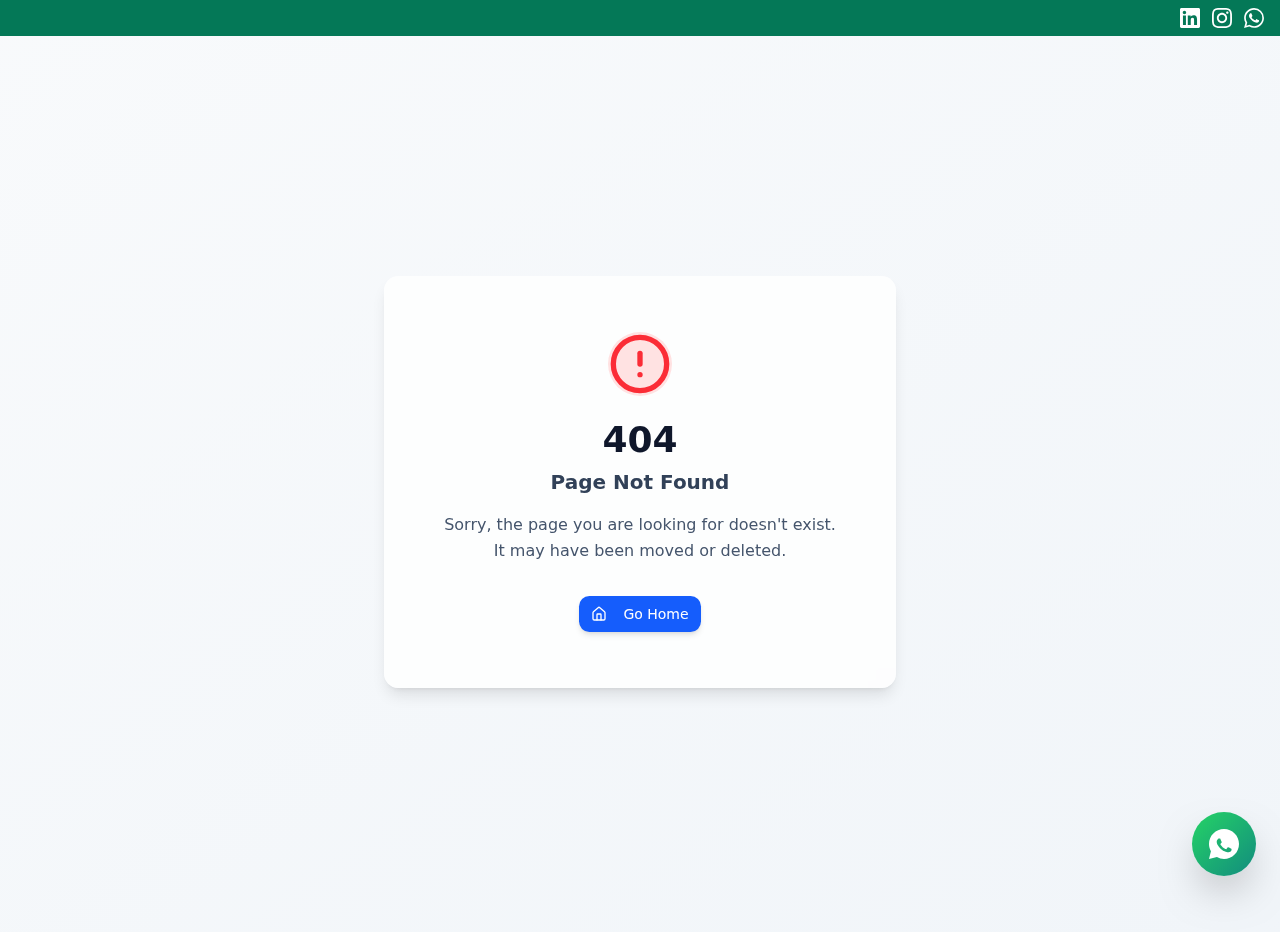
<file: index.html>
<!doctype html>
<html lang="pt-BR">

  <head>
    <meta charset="UTF-8" />
    <meta
      name="viewport"
      content="width=device-width, initial-scale=1.0, maximum-scale=1" />
    <link rel="icon" type="image/png" href="/images/favicon.png" />
    <link rel="apple-touch-icon" href="/images/favicon.png" />
    <title>Insights Ambiental - Portfólio</title>
    <meta name="description" content="Consultoria ambiental completa: licenciamento, regularização de imóveis, laudos técnicos e gestão de resíduos em todo o Brasil." />
    <meta name="keywords" content="consultoria ambiental, licenciamento ambiental, gestão de resíduos, cobertura vegetal, supressão vegetal, laudos ambientais" />
    <meta name="author" content="Insights Ambiental" />
    <meta name="robots" content="index, follow" />
    <link rel="canonical" href="https://insightsambiental.com.br/" />
    <link rel="alternate" hreflang="pt-BR" href="https://insightsambiental.com.br/" />
    <meta property="og:type" content="website" />
    <meta property="og:title" content="Insights Ambiental - Consultoria e Engenharia Ambiental" />
    <meta property="og:description" content="Desde 2011, entregamos soluções ambientais estratégicas para empreendimentos urbanos, rurais e industriais." />
    <meta property="og:url" content="https://insightsambiental.com.br/" />
    <meta property="og:image" content="https://insightsambiental.com.br/images/hero-bg.jpg" />
    <meta property="og:locale" content="pt_BR" />
    <meta name="twitter:card" content="summary_large_image" />
    <meta name="twitter:title" content="Insights Ambiental - Consultoria e Engenharia Ambiental" />
    <meta name="twitter:description" content="Equipe multidisciplinar especializada em licenciamento, consultoria ambiental e gestão sustentável." />
    <meta name="twitter:image" content="https://insightsambiental.com.br/images/hero-bg.jpg" />
    <script type="application/ld+json">{"@context":"https://schema.org","@type":"Organization","name":"Insights Ambiental","url":"https://insightsambiental.com.br/","logo":"https://insightsambiental.com.br/images/logo_h.png","description":"Consultoria ambiental completa com equipe multidisciplinar para licenciamento, regularização e gestão sustentável.","sameAs":["https://www.linkedin.com/company/insights-ambiental"]}</script>
    <!-- Add Google Fonts here, example:
    <link rel="preconnect" href="https://fonts.googleapis.com" />
    <link rel="preconnect" href="https://fonts.gstatic.com" crossorigin />
    <link href="https://fonts.googleapis.com/css2?family=Inter:wght@400;500;600;700&display=swap" rel="stylesheet" />
    -->
    <style>
      /* Top Bar Styles */
      .top-bar{background-color:#047857;padding:0.5rem 0;display:flex;justify-content:flex-end;align-items:center;position:fixed;top:0;left:0;right:0;z-index:60;}
      .top-bar-container{max-width:1280px;margin:0 auto;padding:0 1rem;width:100%;display:flex;justify-content:flex-end;gap:1rem;}
      .social-icons{display:flex;gap:0.75rem;align-items:center;}
      .social-icon{width:20px;height:20px;color:white;transition:opacity 0.2s;}
      .social-icon:hover{opacity:0.8;}
      .social-icon svg{width:100%;height:100%;fill:currentColor;}
      @media (max-width:768px){.top-bar{display:none;}}
      /* Adjust header position to be below top bar */
      header[style*="position: fixed"],header[style*="position:fixed"],header[style*="position: sticky"],header[style*="position:sticky"]{top:32px!important;}
      /* Adjust body padding for top bar */
      body{padding-top:32px;}
      .floating-whatsapp{position:fixed;bottom:24px;right:24px;z-index:1100;display:flex;align-items:center;justify-content:center;width:64px;height:64px;border-radius:9999px;background:linear-gradient(135deg,#25d366,#128c7e);color:#fff;box-shadow:0 20px 45px -15px rgba(0,0,0,0.5);transition:transform .2s ease,box-shadow .2s ease;}
      .floating-whatsapp:hover{transform:translateY(-2px) scale(1.03);box-shadow:0 18px 40px -12px rgba(0,0,0,0.6);}
      .floating-whatsapp:active{transform:translateY(0) scale(0.98);}
      .floating-whatsapp svg{width:30px;height:30px;}
      @media (max-width:640px){.floating-whatsapp{bottom:18px;right:18px;width:56px;height:56px;}}
      img[src="/images/foto_biografia.jpg"]{object-position:center 15%;object-fit:cover;}
      /* Reduce header logo size to prevent lamp image from being cut */
      header img[src*="logo"],header img[alt*="Insights Ambiental"]{max-height:60px!important;width:auto!important;height:auto!important;}
      /* Standardize header container width */
      header>div[class*="container"],header nav[class*="container"],header>div>div[class*="container"]{max-width:1280px!important;margin:0 auto!important;padding:0 1rem!important;}
      /* Standardize contact button styling */
      header a[href*="#contato"],header button[class*="contato"]{background-color:#288B4E!important;color:white!important;padding:0.5rem 1rem!important;border-radius:0.5rem!important;display:inline-flex!important;align-items:center!important;gap:0.5rem!important;font-size:0.875rem!important;font-weight:500!important;text-decoration:none!important;transition:background-color 0.2s!important;}
      header a[href*="#contato"]:hover,header button[class*="contato"]:hover{background-color:#047857!important;}
    </style>
    <script>
      // Add top bar with social icons
      window.addEventListener('DOMContentLoaded', function () {
        if (!document.querySelector('.top-bar')) {
          var topBar = document.createElement('div');
          topBar.className = 'top-bar';
          topBar.innerHTML = '<div class="top-bar-container"><div class="social-icons"><a href="https://www.linkedin.com/company/insights-ambiental" target="_blank" rel="noopener noreferrer" class="social-icon" aria-label="LinkedIn"><svg viewBox="0 0 24 24" fill="currentColor"><path d="M20.447 20.452h-3.554v-5.569c0-1.328-.027-3.037-1.852-3.037-1.853 0-2.136 1.445-2.136 2.939v5.667H9.351V9h3.414v1.561h.046c.477-.9 1.637-1.85 3.37-1.85 3.601 0 4.267 2.37 4.267 5.455v6.286zM5.337 7.433c-1.144 0-2.063-.926-2.063-2.065 0-1.138.92-2.063 2.063-2.063 1.14 0 2.064.925 2.064 2.063 0 1.139-.925 2.065-2.064 2.065zm1.782 13.019H3.555V9h3.564v11.452zM22.225 0H1.771C.792 0 0 .774 0 1.729v20.542C0 23.227.792 24 1.771 24h20.451C23.2 24 24 23.227 24 22.271V1.729C24 .774 23.2 0 22.222 0h.003z"/></svg></a><a href="https://www.instagram.com/insightsambiental" target="_blank" rel="noopener noreferrer" class="social-icon" aria-label="Instagram"><svg viewBox="0 0 24 24" fill="currentColor"><path d="M12 2.163c3.204 0 3.584.012 4.85.07 3.252.148 4.771 1.691 4.919 4.919.058 1.265.069 1.645.069 4.849 0 3.205-.012 3.584-.069 4.849-.149 3.225-1.664 4.771-4.919 4.919-1.266.058-1.644.07-4.85.07-3.204 0-3.584-.012-4.849-.07-3.26-.149-4.771-1.699-4.919-4.92-.058-1.265-.07-1.644-.07-4.849 0-3.204.013-3.583.07-4.849.149-3.227 1.664-4.771 4.919-4.919 1.266-.057 1.645-.069 4.849-.069zm0-2.163c-3.259 0-3.667.014-4.947.072-4.358.2-6.78 2.618-6.98 6.98-.059 1.281-.073 1.689-.073 4.948 0 3.259.014 3.668.072 4.948.2 4.358 2.618 6.78 6.98 6.98 1.281.058 1.689.072 4.948.072 3.259 0 3.668-.014 4.948-.072 4.354-.2 6.782-2.618 6.979-6.98.059-1.28.073-1.689.073-4.948 0-3.259-.014-3.667-.072-4.947-.196-4.354-2.617-6.78-6.979-6.98-1.281-.059-1.69-.073-4.949-.073zm0 5.838c-3.403 0-6.162 2.759-6.162 6.162s2.759 6.163 6.162 6.163 6.162-2.759 6.162-6.163c0-3.403-2.759-6.162-6.162-6.162zm0 10.162c-2.209 0-4-1.79-4-4 0-2.209 1.791-4 4-4s4 1.791 4 4c0 2.21-1.791 4-4 4zm6.406-11.845c-.796 0-1.441.645-1.441 1.44s.645 1.44 1.441 1.44c.795 0 1.439-.645 1.439-1.44s-.644-1.44-1.439-1.44z"/></svg></a><a href="https://wa.me/5551993308012" target="_blank" rel="noopener noreferrer" class="social-icon" aria-label="WhatsApp"><svg viewBox="0 0 24 24" fill="currentColor"><path d="M17.472 14.382c-.297-.149-1.758-.867-2.03-.967-.273-.099-.471-.148-.67.15-.197.297-.767.966-.94 1.164-.173.199-.347.223-.644.075-.297-.15-1.255-.463-2.39-1.475-.883-.788-1.48-1.761-1.653-2.059-.173-.297-.018-.458.13-.606.134-.133.298-.347.446-.52.149-.174.198-.298.298-.497.099-.198.05-.371-.025-.52-.075-.149-.669-1.612-.916-2.207-.242-.579-.487-.5-.669-.51-.173-.008-.371-.01-.57-.01-.198 0-.52.074-.792.372-.272.297-1.04 1.016-1.04 2.479 0 1.462 1.065 2.875 1.213 3.074.149.198 2.096 3.2 5.077 4.487.709.306 1.262.489 1.694.625.712.227 1.36.195 1.871.118.571-.085 1.758-.719 2.006-1.413.248-.694.248-1.289.173-1.413-.074-.124-.272-.198-.57-.347m-5.421 7.403h-.004a9.87 9.87 0 01-5.031-1.378l-.361-.214-3.741.982.998-3.648-.235-.374a9.86 9.86 0 01-1.51-5.26c.001-5.45 4.436-9.884 9.888-9.884 2.64 0 5.122 1.03 6.988 2.898a9.825 9.825 0 012.893 6.994c-.003 5.45-4.437 9.884-9.885 9.884m8.413-18.297A11.815 11.815 0 0012.05 0C5.495 0 .16 5.335.157 11.892c0 2.096.547 4.142 1.588 5.945L.057 24l6.305-1.654a11.882 11.882 0 005.683 1.448h.005c6.554 0 11.89-5.335 11.893-11.893a11.821 11.821 0 00-3.48-8.413Z"/></svg></a></div></div>';
          document.body.insertBefore(topBar, document.body.firstChild);
        }
        
        // Adjust header position to be below top bar
        function adjustHeaderPosition() {
          var headers = document.querySelectorAll('header');
          headers.forEach(function(header) {
            var style = window.getComputedStyle(header);
            if (style.position === 'fixed' || style.position === 'sticky') {
              var currentTop = parseInt(style.top) || 0;
              if (currentTop < 32) {
                header.style.top = '32px';
              }
            }
          });
        }
        
        // Adjust header immediately and after React renders
        adjustHeaderPosition();
        setTimeout(adjustHeaderPosition, 100);
        setTimeout(adjustHeaderPosition, 500);
        setTimeout(adjustHeaderPosition, 1000);
        
        // Watch for header changes
        var observer = new MutationObserver(function() {
          adjustHeaderPosition();
        });
        observer.observe(document.body, { childList: true, subtree: true });
        
        // Adjust Blog menu link to point to /artigos and change text to "Artigos"
        function adjustBlogMenuLink() {
          // Find all navigation links
          var navLinks = document.querySelectorAll('nav a, header a, .nav-link, [role="navigation"] a, a[href*="/blog"], a[href="/blog"]');
          navLinks.forEach(function(link) {
            var href = link.getAttribute('href');
            var text = link.textContent.trim();
            // If it's a blog link or contains "Blog" text
            if ((href && (href.includes('/blog') || href === '/blog')) || text === 'Blog' || text === 'Artigos') {
              link.setAttribute('href', '/artigos');
              link.href = '/artigos'; // Force set href property as well
              // Change text from "Blog" to "Artigos"
              if (text === 'Blog') {
                link.textContent = 'Artigos';
              }
            }
          });
        }
        
        // Intercept clicks on blog links to redirect to /artigos
        function interceptBlogClicks(e) {
          var target = e.target;
          // Find the link element if click was on child element
          while (target && target.tagName !== 'A') {
            target = target.parentElement;
          }
          if (target && target.tagName === 'A') {
            var href = target.getAttribute('href') || target.href;
            var text = target.textContent.trim();
            // If it's a blog link or contains "Blog"/"Artigos" text
            if ((href && (href.includes('/blog') || href === '/blog')) || text === 'Blog' || text === 'Artigos') {
              e.preventDefault();
              e.stopPropagation();
              window.location.href = '/artigos';
              return false;
            }
          }
        }
        
        // Add click listener to document to catch all clicks
        document.addEventListener('click', interceptBlogClicks, true);
        
        // Adjust blog link immediately and after React renders
        adjustBlogMenuLink();
        setTimeout(adjustBlogMenuLink, 100);
        setTimeout(adjustBlogMenuLink, 500);
        setTimeout(adjustBlogMenuLink, 1000);
        setInterval(adjustBlogMenuLink, 2000); // Keep checking every 2 seconds
        
        // Add phone icon to contact button
        function addPhoneIconToContactButton() {
          var contactButtons = document.querySelectorAll('header a[href*="#contato"], header button[class*="contato"]');
          contactButtons.forEach(function(button) {
            // Check if icon already exists
            if (button.querySelector('svg')) {
              return;
            }
            // Create phone icon SVG
            var phoneIcon = document.createElementNS('http://www.w3.org/2000/svg', 'svg');
            phoneIcon.setAttribute('width', '16');
            phoneIcon.setAttribute('height', '16');
            phoneIcon.setAttribute('viewBox', '0 0 24 24');
            phoneIcon.setAttribute('fill', 'none');
            phoneIcon.setAttribute('stroke', 'currentColor');
            phoneIcon.setAttribute('stroke-width', '2');
            phoneIcon.setAttribute('stroke-linecap', 'round');
            phoneIcon.setAttribute('stroke-linejoin', 'round');
            phoneIcon.style.width = '16px';
            phoneIcon.style.height = '16px';
            phoneIcon.style.flexShrink = '0';
            var path = document.createElementNS('http://www.w3.org/2000/svg', 'path');
            path.setAttribute('d', 'M22 16.92v3a2 2 0 0 1-2.18 2 19.79 19.79 0 0 1-8.63-3.07 19.5 19.5 0 0 1-6-6 19.79 19.79 0 0 1-3.07-8.67A2 2 0 0 1 4.11 2h3a2 2 0 0 1 2 1.72 12.84 12.84 0 0 0 .7 2.81 2 2 0 0 1-.45 2.11L8.09 9.91a16 16 0 0 0 6 6l1.27-1.27a2 2 0 0 1 2.11-.45 12.84 12.84 0 0 0 2.81.7A2 2 0 0 1 22 16.92z');
            phoneIcon.appendChild(path);
            // Insert icon before text
            if (button.firstChild && button.firstChild.nodeType === 3) {
              button.insertBefore(phoneIcon, button.firstChild);
            } else {
              button.insertBefore(phoneIcon, button.firstChild);
            }
          });
        }
        
        // Add phone icon immediately and after React renders
        addPhoneIconToContactButton();
        setTimeout(addPhoneIconToContactButton, 100);
        setTimeout(addPhoneIconToContactButton, 500);
        setTimeout(addPhoneIconToContactButton, 1000);
        setInterval(addPhoneIconToContactButton, 2000); // Keep checking every 2 seconds
        
        // Watch for navigation changes
        var navObserver = new MutationObserver(function() {
          adjustBlogMenuLink();
        });
        navObserver.observe(document.body, { childList: true, subtree: true });
        
        // Add WhatsApp button
        if (document.querySelector('.floating-whatsapp')) return;
        var link = document.createElement('a');
        link.href = 'https://wa.me/5551993308012';
        link.target = '_blank';
        link.rel = 'noreferrer';
        link.className = 'floating-whatsapp';
        link.setAttribute('aria-label', 'Conversar pelo WhatsApp');
        link.innerHTML = '<svg viewBox="0 0 32 32" fill="currentColor" aria-hidden="true"><path d="M16 0C7.164 0 0 7.163 0 16c0 2.824.74 5.462 2.037 7.76L0 32l8.43-2.21A15.9 15.9 0 0 0 16 32c8.836 0 16-7.163 16-16S24.836 0 16 0zm7.833 22.92c-.33.93-1.91 1.77-2.658 1.88-.68.1-1.52.14-2.453-.15-.567-.18-1.294-.42-2.23-.82-3.93-1.7-6.48-5.7-6.68-5.96-.2-.26-1.59-2.11-1.59-4.02 0-1.91 1.01-2.86 1.37-3.25.36-.39.79-.48 1.05-.48s.52.01.75.01c.24 0 .56-.09.88.67.33.78 1.11 2.7 1.21 2.9.1.2.17.43.03.68-.14.25-.22.43-.43.66-.2.23-.45.52-.64.7-.21.2-.43.42-.19.82.24.39 1.06 1.74 2.28 2.82 1.55 1.38 2.85 1.81 3.24 2.01.39.2.62.17.85-.1.23-.28.98-1.14 1.24-1.53.26-.39.51-.32.86-.19.35.13 2.2 1.04 2.58 1.23.38.19.63.28.73.44.09.16.09.95-.21 1.88z"></path></svg>';
        document.body.appendChild(link);
      });
    </script>
    <script type="module" crossorigin src="/assets/index-Cfil0XwF.js"></script>
    <link rel="stylesheet" crossorigin href="/assets/index-dc5WhIGh.css">
  </head>

  <body>
    <script id="manus-runtime">window.__MANUS_HOST_DEV__ = false;
(function(){"use strict";var Mr={exports:{}},Kn={};/**
 * @license React
 * react-jsx-runtime.production.js
 *
 * Copyright (c) Meta Platforms, Inc. and affiliates.
 *
 * This source code is licensed under the MIT license found in the
 * LICENSE file in the root directory of this source tree.
 */var $c;function um(){if($c)return Kn;$c=1;var r=Symbol.for("react.transitional.element"),i=Symbol.for("react.fragment");function c(s,d,m){var x=null;if(m!==void 0&&(x=""+m),d.key!==void 0&&(x=""+d.key),"key"in d){m={};for(var R in d)R!=="key"&&(m[R]=d[R])}else m=d;return d=m.ref,{$$typeof:r,type:s,key:x,ref:d!==void 0?d:null,props:m}}return Kn.Fragment=i,Kn.jsx=c,Kn.jsxs=c,Kn}var Fc;function dm(){return Fc||(Fc=1,Mr.exports=um()),Mr.exports}var h=dm(),Ar={exports:{}},Pn={},Rr={exports:{}},Nr={};/**
 * @license React
 * scheduler.production.js
 *
 * Copyright (c) Meta Platforms, Inc. and affiliates.
 *
 * This source code is licensed under the MIT license found in the
 * LICENSE file in the root directory of this source tree.
 */var Ic;function fm(){return Ic||(Ic=1,function(r){function i(A,q){var B=A.length;A.push(q);t:for(;0<B;){var bt=B-1>>>1,p=A[bt];if(0<d(p,q))A[bt]=q,A[B]=p,B=bt;else break t}}function c(A){return A.length===0?null:A[0]}function s(A){if(A.length===0)return null;var q=A[0],B=A.pop();if(B!==q){A[0]=B;t:for(var bt=0,p=A.length,O=p>>>1;bt<O;){var X=2*(bt+1)-1,G=A[X],Z=X+1,st=A[Z];if(0>d(G,B))Z<p&&0>d(st,G)?(A[bt]=st,A[Z]=B,bt=Z):(A[bt]=G,A[X]=B,bt=X);else if(Z<p&&0>d(st,B))A[bt]=st,A[Z]=B,bt=Z;else break t}}return q}function d(A,q){var B=A.sortIndex-q.sortIndex;return B!==0?B:A.id-q.id}if(r.unstable_now=void 0,typeof performance=="object"&&typeof performance.now=="function"){var m=performance;r.unstable_now=function(){return m.now()}}else{var x=Date,R=x.now();r.unstable_now=function(){return x.now()-R}}var C=[],v=[],D=1,j=null,J=3,at=!1,$=!1,nt=!1,ct=!1,ht=typeof setTimeout=="function"?setTimeout:null,St=typeof clearTimeout=="function"?clearTimeout:null,_=typeof setImmediate<"u"?setImmediate:null;function Y(A){for(var q=c(v);q!==null;){if(q.callback===null)s(v);else if(q.startTime<=A)s(v),q.sortIndex=q.expirationTime,i(C,q);else break;q=c(v)}}function H(A){if(nt=!1,Y(A),!$)if(c(C)!==null)$=!0,it||(it=!0,Bt());else{var q=c(v);q!==null&&Mt(H,q.startTime-A)}}var it=!1,rt=-1,V=5,xt=-1;function Be(){return ct?!0:!(r.unstable_now()-xt<V)}function te(){if(ct=!1,it){var A=r.unstable_now();xt=A;var q=!0;try{t:{$=!1,nt&&(nt=!1,St(rt),rt=-1),at=!0;var B=J;try{e:{for(Y(A),j=c(C);j!==null&&!(j.expirationTime>A&&Be());){var bt=j.callback;if(typeof bt=="function"){j.callback=null,J=j.priorityLevel;var p=bt(j.expirationTime<=A);if(A=r.unstable_now(),typeof p=="function"){j.callback=p,Y(A),q=!0;break e}j===c(C)&&s(C),Y(A)}else s(C);j=c(C)}if(j!==null)q=!0;else{var O=c(v);O!==null&&Mt(H,O.startTime-A),q=!1}}break t}finally{j=null,J=B,at=!1}q=void 0}}finally{q?Bt():it=!1}}}var Bt;if(typeof _=="function")Bt=function(){_(te)};else if(typeof MessageChannel<"u"){var me=new MessageChannel,Se=me.port2;me.port1.onmessage=te,Bt=function(){Se.postMessage(null)}}else Bt=function(){ht(te,0)};function Mt(A,q){rt=ht(function(){A(r.unstable_now())},q)}r.unstable_IdlePriority=5,r.unstable_ImmediatePriority=1,r.unstable_LowPriority=4,r.unstable_NormalPriority=3,r.unstable_Profiling=null,r.unstable_UserBlockingPriority=2,r.unstable_cancelCallback=function(A){A.callback=null},r.unstable_forceFrameRate=function(A){0>A||125<A?console.error("forceFrameRate takes a positive int between 0 and 125, forcing frame rates higher than 125 fps is not supported"):V=0<A?Math.floor(1e3/A):5},r.unstable_getCurrentPriorityLevel=function(){return J},r.unstable_next=function(A){switch(J){case 1:case 2:case 3:var q=3;break;default:q=J}var B=J;J=q;try{return A()}finally{J=B}},r.unstable_requestPaint=function(){ct=!0},r.unstable_runWithPriority=function(A,q){switch(A){case 1:case 2:case 3:case 4:case 5:break;default:A=3}var B=J;J=A;try{return q()}finally{J=B}},r.unstable_scheduleCallback=function(A,q,B){var bt=r.unstable_now();switch(typeof B=="object"&&B!==null?(B=B.delay,B=typeof B=="number"&&0<B?bt+B:bt):B=bt,A){case 1:var p=-1;break;case 2:p=250;break;case 5:p=1073741823;break;case 4:p=1e4;break;default:p=5e3}return p=B+p,A={id:D++,callback:q,priorityLevel:A,startTime:B,expirationTime:p,sortIndex:-1},B>bt?(A.sortIndex=B,i(v,A),c(C)===null&&A===c(v)&&(nt?(St(rt),rt=-1):nt=!0,Mt(H,B-bt))):(A.sortIndex=p,i(C,A),$||at||($=!0,it||(it=!0,Bt()))),A},r.unstable_shouldYield=Be,r.unstable_wrapCallback=function(A){var q=J;return function(){var B=J;J=q;try{return A.apply(this,arguments)}finally{J=B}}}}(Nr)),Nr}var tu;function hm(){return tu||(tu=1,Rr.exports=fm()),Rr.exports}var zr={exports:{}},ut={};/**
 * @license React
 * react.production.js
 *
 * Copyright (c) Meta Platforms, Inc. and affiliates.
 *
 * This source code is licensed under the MIT license found in the
 * LICENSE file in the root directory of this source tree.
 */var eu;function mm(){if(eu)return ut;eu=1;var r=Symbol.for("react.transitional.element"),i=Symbol.for("react.portal"),c=Symbol.for("react.fragment"),s=Symbol.for("react.strict_mode"),d=Symbol.for("react.profiler"),m=Symbol.for("react.consumer"),x=Symbol.for("react.context"),R=Symbol.for("react.forward_ref"),C=Symbol.for("react.suspense"),v=Symbol.for("react.memo"),D=Symbol.for("react.lazy"),j=Symbol.iterator;function J(p){return p===null||typeof p!="object"?null:(p=j&&p[j]||p["@@iterator"],typeof p=="function"?p:null)}var at={isMounted:function(){return!1},enqueueForceUpdate:function(){},enqueueReplaceState:function(){},enqueueSetState:function(){}},$=Object.assign,nt={};function ct(p,O,X){this.props=p,this.context=O,this.refs=nt,this.updater=X||at}ct.prototype.isReactComponent={},ct.prototype.setState=function(p,O){if(typeof p!="object"&&typeof p!="function"&&p!=null)throw Error("takes an object of state variables to update or a function which returns an object of state variables.");this.updater.enqueueSetState(this,p,O,"setState")},ct.prototype.forceUpdate=function(p){this.updater.enqueueForceUpdate(this,p,"forceUpdate")};function ht(){}ht.prototype=ct.prototype;function St(p,O,X){this.props=p,this.context=O,this.refs=nt,this.updater=X||at}var _=St.prototype=new ht;_.constructor=St,$(_,ct.prototype),_.isPureReactComponent=!0;var Y=Array.isArray,H={H:null,A:null,T:null,S:null,V:null},it=Object.prototype.hasOwnProperty;function rt(p,O,X,G,Z,st){return X=st.ref,{$$typeof:r,type:p,key:O,ref:X!==void 0?X:null,props:st}}function V(p,O){return rt(p.type,O,void 0,void 0,void 0,p.props)}function xt(p){return typeof p=="object"&&p!==null&&p.$$typeof===r}function Be(p){var O={"=":"=0",":":"=2"};return"$"+p.replace(/[=:]/g,function(X){return O[X]})}var te=/\/+/g;function Bt(p,O){return typeof p=="object"&&p!==null&&p.key!=null?Be(""+p.key):O.toString(36)}function me(){}function Se(p){switch(p.status){case"fulfilled":return p.value;case"rejected":throw p.reason;default:switch(typeof p.status=="string"?p.then(me,me):(p.status="pending",p.then(function(O){p.status==="pending"&&(p.status="fulfilled",p.value=O)},function(O){p.status==="pending"&&(p.status="rejected",p.reason=O)})),p.status){case"fulfilled":return p.value;case"rejected":throw p.reason}}throw p}function Mt(p,O,X,G,Z){var st=typeof p;(st==="undefined"||st==="boolean")&&(p=null);var I=!1;if(p===null)I=!0;else switch(st){case"bigint":case"string":case"number":I=!0;break;case"object":switch(p.$$typeof){case r:case i:I=!0;break;case D:return I=p._init,Mt(I(p._payload),O,X,G,Z)}}if(I)return Z=Z(p),I=G===""?"."+Bt(p,0):G,Y(Z)?(X="",I!=null&&(X=I.replace(te,"$&/")+"/"),Mt(Z,O,X,"",function(Jt){return Jt})):Z!=null&&(xt(Z)&&(Z=V(Z,X+(Z.key==null||p&&p.key===Z.key?"":(""+Z.key).replace(te,"$&/")+"/")+I)),O.push(Z)),1;I=0;var gt=G===""?".":G+":";if(Y(p))for(var Tt=0;Tt<p.length;Tt++)G=p[Tt],st=gt+Bt(G,Tt),I+=Mt(G,O,X,st,Z);else if(Tt=J(p),typeof Tt=="function")for(p=Tt.call(p),Tt=0;!(G=p.next()).done;)G=G.value,st=gt+Bt(G,Tt++),I+=Mt(G,O,X,st,Z);else if(st==="object"){if(typeof p.then=="function")return Mt(Se(p),O,X,G,Z);throw O=String(p),Error("Objects are not valid as a React child (found: "+(O==="[object Object]"?"object with keys {"+Object.keys(p).join(", ")+"}":O)+"). If you meant to render a collection of children, use an array instead.")}return I}function A(p,O,X){if(p==null)return p;var G=[],Z=0;return Mt(p,G,"","",function(st){return O.call(X,st,Z++)}),G}function q(p){if(p._status===-1){var O=p._result;O=O(),O.then(function(X){(p._status===0||p._status===-1)&&(p._status=1,p._result=X)},function(X){(p._status===0||p._status===-1)&&(p._status=2,p._result=X)}),p._status===-1&&(p._status=0,p._result=O)}if(p._status===1)return p._result.default;throw p._result}var B=typeof reportError=="function"?reportError:function(p){if(typeof window=="object"&&typeof window.ErrorEvent=="function"){var O=new window.ErrorEvent("error",{bubbles:!0,cancelable:!0,message:typeof p=="object"&&p!==null&&typeof p.message=="string"?String(p.message):String(p),error:p});if(!window.dispatchEvent(O))return}else if(typeof process=="object"&&typeof process.emit=="function"){process.emit("uncaughtException",p);return}console.error(p)};function bt(){}return ut.Children={map:A,forEach:function(p,O,X){A(p,function(){O.apply(this,arguments)},X)},count:function(p){var O=0;return A(p,function(){O++}),O},toArray:function(p){return A(p,function(O){return O})||[]},only:function(p){if(!xt(p))throw Error("React.Children.only expected to receive a single React element child.");return p}},ut.Component=ct,ut.Fragment=c,ut.Profiler=d,ut.PureComponent=St,ut.StrictMode=s,ut.Suspense=C,ut.__CLIENT_INTERNALS_DO_NOT_USE_OR_WARN_USERS_THEY_CANNOT_UPGRADE=H,ut.__COMPILER_RUNTIME={__proto__:null,c:function(p){return H.H.useMemoCache(p)}},ut.cache=function(p){return function(){return p.apply(null,arguments)}},ut.cloneElement=function(p,O,X){if(p==null)throw Error("The argument must be a React element, but you passed "+p+".");var G=$({},p.props),Z=p.key,st=void 0;if(O!=null)for(I in O.ref!==void 0&&(st=void 0),O.key!==void 0&&(Z=""+O.key),O)!it.call(O,I)||I==="key"||I==="__self"||I==="__source"||I==="ref"&&O.ref===void 0||(G[I]=O[I]);var I=arguments.length-2;if(I===1)G.children=X;else if(1<I){for(var gt=Array(I),Tt=0;Tt<I;Tt++)gt[Tt]=arguments[Tt+2];G.children=gt}return rt(p.type,Z,void 0,void 0,st,G)},ut.createContext=function(p){return p={$$typeof:x,_currentValue:p,_currentValue2:p,_threadCount:0,Provider:null,Consumer:null},p.Provider=p,p.Consumer={$$typeof:m,_context:p},p},ut.createElement=function(p,O,X){var G,Z={},st=null;if(O!=null)for(G in O.key!==void 0&&(st=""+O.key),O)it.call(O,G)&&G!=="key"&&G!=="__self"&&G!=="__source"&&(Z[G]=O[G]);var I=arguments.length-2;if(I===1)Z.children=X;else if(1<I){for(var gt=Array(I),Tt=0;Tt<I;Tt++)gt[Tt]=arguments[Tt+2];Z.children=gt}if(p&&p.defaultProps)for(G in I=p.defaultProps,I)Z[G]===void 0&&(Z[G]=I[G]);return rt(p,st,void 0,void 0,null,Z)},ut.createRef=function(){return{current:null}},ut.forwardRef=function(p){return{$$typeof:R,render:p}},ut.isValidElement=xt,ut.lazy=function(p){return{$$typeof:D,_payload:{_status:-1,_result:p},_init:q}},ut.memo=function(p,O){return{$$typeof:v,type:p,compare:O===void 0?null:O}},ut.startTransition=function(p){var O=H.T,X={};H.T=X;try{var G=p(),Z=H.S;Z!==null&&Z(X,G),typeof G=="object"&&G!==null&&typeof G.then=="function"&&G.then(bt,B)}catch(st){B(st)}finally{H.T=O}},ut.unstable_useCacheRefresh=function(){return H.H.useCacheRefresh()},ut.use=function(p){return H.H.use(p)},ut.useActionState=function(p,O,X){return H.H.useActionState(p,O,X)},ut.useCallback=function(p,O){return H.H.useCallback(p,O)},ut.useContext=function(p){return H.H.useContext(p)},ut.useDebugValue=function(){},ut.useDeferredValue=function(p,O){return H.H.useDeferredValue(p,O)},ut.useEffect=function(p,O,X){var G=H.H;if(typeof X=="function")throw Error("useEffect CRUD overload is not enabled in this build of React.");return G.useEffect(p,O)},ut.useId=function(){return H.H.useId()},ut.useImperativeHandle=function(p,O,X){return H.H.useImperativeHandle(p,O,X)},ut.useInsertionEffect=function(p,O){return H.H.useInsertionEffect(p,O)},ut.useLayoutEffect=function(p,O){return H.H.useLayoutEffect(p,O)},ut.useMemo=function(p,O){return H.H.useMemo(p,O)},ut.useOptimistic=function(p,O){return H.H.useOptimistic(p,O)},ut.useReducer=function(p,O,X){return H.H.useReducer(p,O,X)},ut.useRef=function(p){return H.H.useRef(p)},ut.useState=function(p){return H.H.useState(p)},ut.useSyncExternalStore=function(p,O,X){return H.H.useSyncExternalStore(p,O,X)},ut.useTransition=function(){return H.H.useTransition()},ut.version="19.1.1",ut}var lu;function _r(){return lu||(lu=1,zr.exports=mm()),zr.exports}var kr={exports:{}},he={};/**
 * @license React
 * react-dom.production.js
 *
 * Copyright (c) Meta Platforms, Inc. and affiliates.
 *
 * This source code is licensed under the MIT license found in the
 * LICENSE file in the root directory of this source tree.
 */var au;function gm(){if(au)return he;au=1;var r=_r();function i(C){var v="https://react.dev/errors/"+C;if(1<arguments.length){v+="?args[]="+encodeURIComponent(arguments[1]);for(var D=2;D<arguments.length;D++)v+="&args[]="+encodeURIComponent(arguments[D])}return"Minified React error #"+C+"; visit "+v+" for the full message or use the non-minified dev environment for full errors and additional helpful warnings."}function c(){}var s={d:{f:c,r:function(){throw Error(i(522))},D:c,C:c,L:c,m:c,X:c,S:c,M:c},p:0,findDOMNode:null},d=Symbol.for("react.portal");function m(C,v,D){var j=3<arguments.length&&arguments[3]!==void 0?arguments[3]:null;return{$$typeof:d,key:j==null?null:""+j,children:C,containerInfo:v,implementation:D}}var x=r.__CLIENT_INTERNALS_DO_NOT_USE_OR_WARN_USERS_THEY_CANNOT_UPGRADE;function R(C,v){if(C==="font")return"";if(typeof v=="string")return v==="use-credentials"?v:""}return he.__DOM_INTERNALS_DO_NOT_USE_OR_WARN_USERS_THEY_CANNOT_UPGRADE=s,he.createPortal=function(C,v){var D=2<arguments.length&&arguments[2]!==void 0?arguments[2]:null;if(!v||v.nodeType!==1&&v.nodeType!==9&&v.nodeType!==11)throw Error(i(299));return m(C,v,null,D)},he.flushSync=function(C){var v=x.T,D=s.p;try{if(x.T=null,s.p=2,C)return C()}finally{x.T=v,s.p=D,s.d.f()}},he.preconnect=function(C,v){typeof C=="string"&&(v?(v=v.crossOrigin,v=typeof v=="string"?v==="use-credentials"?v:"":void 0):v=null,s.d.C(C,v))},he.prefetchDNS=function(C){typeof C=="string"&&s.d.D(C)},he.preinit=function(C,v){if(typeof C=="string"&&v&&typeof v.as=="string"){var D=v.as,j=R(D,v.crossOrigin),J=typeof v.integrity=="string"?v.integrity:void 0,at=typeof v.fetchPriority=="string"?v.fetchPriority:void 0;D==="style"?s.d.S(C,typeof v.precedence=="string"?v.precedence:void 0,{crossOrigin:j,integrity:J,fetchPriority:at}):D==="script"&&s.d.X(C,{crossOrigin:j,integrity:J,fetchPriority:at,nonce:typeof v.nonce=="string"?v.nonce:void 0})}},he.preinitModule=function(C,v){if(typeof C=="string")if(typeof v=="object"&&v!==null){if(v.as==null||v.as==="script"){var D=R(v.as,v.crossOrigin);s.d.M(C,{crossOrigin:D,integrity:typeof v.integrity=="string"?v.integrity:void 0,nonce:typeof v.nonce=="string"?v.nonce:void 0})}}else v==null&&s.d.M(C)},he.preload=function(C,v){if(typeof C=="string"&&typeof v=="object"&&v!==null&&typeof v.as=="string"){var D=v.as,j=R(D,v.crossOrigin);s.d.L(C,D,{crossOrigin:j,integrity:typeof v.integrity=="string"?v.integrity:void 0,nonce:typeof v.nonce=="string"?v.nonce:void 0,type:typeof v.type=="string"?v.type:void 0,fetchPriority:typeof v.fetchPriority=="string"?v.fetchPriority:void 0,referrerPolicy:typeof v.referrerPolicy=="string"?v.referrerPolicy:void 0,imageSrcSet:typeof v.imageSrcSet=="string"?v.imageSrcSet:void 0,imageSizes:typeof v.imageSizes=="string"?v.imageSizes:void 0,media:typeof v.media=="string"?v.media:void 0})}},he.preloadModule=function(C,v){if(typeof C=="string")if(v){var D=R(v.as,v.crossOrigin);s.d.m(C,{as:typeof v.as=="string"&&v.as!=="script"?v.as:void 0,crossOrigin:D,integrity:typeof v.integrity=="string"?v.integrity:void 0})}else s.d.m(C)},he.requestFormReset=function(C){s.d.r(C)},he.unstable_batchedUpdates=function(C,v){return C(v)},he.useFormState=function(C,v,D){return x.H.useFormState(C,v,D)},he.useFormStatus=function(){return x.H.useHostTransitionStatus()},he.version="19.1.1",he}var nu;function pm(){if(nu)return kr.exports;nu=1;function r(){if(!(typeof __REACT_DEVTOOLS_GLOBAL_HOOK__>"u"||typeof __REACT_DEVTOOLS_GLOBAL_HOOK__.checkDCE!="function"))try{__REACT_DEVTOOLS_GLOBAL_HOOK__.checkDCE(r)}catch(i){console.error(i)}}return r(),kr.exports=gm(),kr.exports}/**
 * @license React
 * react-dom-client.production.js
 *
 * Copyright (c) Meta Platforms, Inc. and affiliates.
 *
 * This source code is licensed under the MIT license found in the
 * LICENSE file in the root directory of this source tree.
 */var ou;function ym(){if(ou)return Pn;ou=1;var r=hm(),i=_r(),c=pm();function s(t){var e="https://react.dev/errors/"+t;if(1<arguments.length){e+="?args[]="+encodeURIComponent(arguments[1]);for(var l=2;l<arguments.length;l++)e+="&args[]="+encodeURIComponent(arguments[l])}return"Minified React error #"+t+"; visit "+e+" for the full message or use the non-minified dev environment for full errors and additional helpful warnings."}function d(t){return!(!t||t.nodeType!==1&&t.nodeType!==9&&t.nodeType!==11)}function m(t){var e=t,l=t;if(t.alternate)for(;e.return;)e=e.return;else{t=e;do e=t,(e.flags&4098)!==0&&(l=e.return),t=e.return;while(t)}return e.tag===3?l:null}function x(t){if(t.tag===13){var e=t.memoizedState;if(e===null&&(t=t.alternate,t!==null&&(e=t.memoizedState)),e!==null)return e.dehydrated}return null}function R(t){if(m(t)!==t)throw Error(s(188))}function C(t){var e=t.alternate;if(!e){if(e=m(t),e===null)throw Error(s(188));return e!==t?null:t}for(var l=t,a=e;;){var n=l.return;if(n===null)break;var o=n.alternate;if(o===null){if(a=n.return,a!==null){l=a;continue}break}if(n.child===o.child){for(o=n.child;o;){if(o===l)return R(n),t;if(o===a)return R(n),e;o=o.sibling}throw Error(s(188))}if(l.return!==a.return)l=n,a=o;else{for(var u=!1,f=n.child;f;){if(f===l){u=!0,l=n,a=o;break}if(f===a){u=!0,a=n,l=o;break}f=f.sibling}if(!u){for(f=o.child;f;){if(f===l){u=!0,l=o,a=n;break}if(f===a){u=!0,a=o,l=n;break}f=f.sibling}if(!u)throw Error(s(189))}}if(l.alternate!==a)throw Error(s(190))}if(l.tag!==3)throw Error(s(188));return l.stateNode.current===l?t:e}function v(t){var e=t.tag;if(e===5||e===26||e===27||e===6)return t;for(t=t.child;t!==null;){if(e=v(t),e!==null)return e;t=t.sibling}return null}var D=Object.assign,j=Symbol.for("react.element"),J=Symbol.for("react.transitional.element"),at=Symbol.for("react.portal"),$=Symbol.for("react.fragment"),nt=Symbol.for("react.strict_mode"),ct=Symbol.for("react.profiler"),ht=Symbol.for("react.provider"),St=Symbol.for("react.consumer"),_=Symbol.for("react.context"),Y=Symbol.for("react.forward_ref"),H=Symbol.for("react.suspense"),it=Symbol.for("react.suspense_list"),rt=Symbol.for("react.memo"),V=Symbol.for("react.lazy"),xt=Symbol.for("react.activity"),Be=Symbol.for("react.memo_cache_sentinel"),te=Symbol.iterator;function Bt(t){return t===null||typeof t!="object"?null:(t=te&&t[te]||t["@@iterator"],typeof t=="function"?t:null)}var me=Symbol.for("react.client.reference");function Se(t){if(t==null)return null;if(typeof t=="function")return t.$$typeof===me?null:t.displayName||t.name||null;if(typeof t=="string")return t;switch(t){case $:return"Fragment";case ct:return"Profiler";case nt:return"StrictMode";case H:return"Suspense";case it:return"SuspenseList";case xt:return"Activity"}if(typeof t=="object")switch(t.$$typeof){case at:return"Portal";case _:return(t.displayName||"Context")+".Provider";case St:return(t._context.displayName||"Context")+".Consumer";case Y:var e=t.render;return t=t.displayName,t||(t=e.displayName||e.name||"",t=t!==""?"ForwardRef("+t+")":"ForwardRef"),t;case rt:return e=t.displayName||null,e!==null?e:Se(t.type)||"Memo";case V:e=t._payload,t=t._init;try{return Se(t(e))}catch{}}return null}var Mt=Array.isArray,A=i.__CLIENT_INTERNALS_DO_NOT_USE_OR_WARN_USERS_THEY_CANNOT_UPGRADE,q=c.__DOM_INTERNALS_DO_NOT_USE_OR_WARN_USERS_THEY_CANNOT_UPGRADE,B={pending:!1,data:null,method:null,action:null},bt=[],p=-1;function O(t){return{current:t}}function X(t){0>p||(t.current=bt[p],bt[p]=null,p--)}function G(t,e){p++,bt[p]=t.current,t.current=e}var Z=O(null),st=O(null),I=O(null),gt=O(null);function Tt(t,e){switch(G(I,e),G(st,t),G(Z,null),e.nodeType){case 9:case 11:t=(t=e.documentElement)&&(t=t.namespaceURI)?Hh(t):0;break;default:if(t=e.tagName,e=e.namespaceURI)e=Hh(e),t=Uh(e,t);else switch(t){case"svg":t=1;break;case"math":t=2;break;default:t=0}}X(Z),G(Z,t)}function Jt(){X(Z),X(st),X(I)}function Ke(t){t.memoizedState!==null&&G(gt,t);var e=Z.current,l=Uh(e,t.type);e!==l&&(G(st,t),G(Z,l))}function Ce(t){st.current===t&&(X(Z),X(st)),gt.current===t&&(X(gt),Wo._currentValue=B)}var Pe=Object.prototype.hasOwnProperty,yl=r.unstable_scheduleCallback,sn=r.unstable_cancelCallback,Ca=r.unstable_shouldYield,ri=r.unstable_requestPaint,ge=r.unstable_now,si=r.unstable_getCurrentPriorityLevel,Ul=r.unstable_ImmediatePriority,Fn=r.unstable_UserBlockingPriority,nl=r.unstable_NormalPriority,ci=r.unstable_LowPriority,Gl=r.unstable_IdlePriority,ui=r.log,Ea=r.unstable_setDisableYieldValue,ql=null,Wt=null;function Je(t){if(typeof ui=="function"&&Ea(t),Wt&&typeof Wt.setStrictMode=="function")try{Wt.setStrictMode(ql,t)}catch{}}var $t=Math.clz32?Math.clz32:fi,di=Math.log,Ta=Math.LN2;function fi(t){return t>>>=0,t===0?32:31-(di(t)/Ta|0)|0}var L=256,cn=4194304;function vl(t){var e=t&42;if(e!==0)return e;switch(t&-t){case 1:return 1;case 2:return 2;case 4:return 4;case 8:return 8;case 16:return 16;case 32:return 32;case 64:return 64;case 128:return 128;case 256:case 512:case 1024:case 2048:case 4096:case 8192:case 16384:case 32768:case 65536:case 131072:case 262144:case 524288:case 1048576:case 2097152:return t&4194048;case 4194304:case 8388608:case 16777216:case 33554432:return t&62914560;case 67108864:return 67108864;case 134217728:return 134217728;case 268435456:return 268435456;case 536870912:return 536870912;case 1073741824:return 0;default:return t}}function un(t,e,l){var a=t.pendingLanes;if(a===0)return 0;var n=0,o=t.suspendedLanes,u=t.pingedLanes;t=t.warmLanes;var f=a&134217727;return f!==0?(a=f&~o,a!==0?n=vl(a):(u&=f,u!==0?n=vl(u):l||(l=f&~t,l!==0&&(n=vl(l))))):(f=a&~o,f!==0?n=vl(f):u!==0?n=vl(u):l||(l=a&~t,l!==0&&(n=vl(l)))),n===0?0:e!==0&&e!==n&&(e&o)===0&&(o=n&-n,l=e&-e,o>=l||o===32&&(l&4194048)!==0)?e:n}function Dt(t,e){return(t.pendingLanes&~(t.suspendedLanes&~t.pingedLanes)&e)===0}function In(t,e){switch(t){case 1:case 2:case 4:case 8:case 64:return e+250;case 16:case 32:case 128:case 256:case 512:case 1024:case 2048:case 4096:case 8192:case 16384:case 32768:case 65536:case 131072:case 262144:case 524288:case 1048576:case 2097152:return e+5e3;case 4194304:case 8388608:case 16777216:case 33554432:return-1;case 67108864:case 134217728:case 268435456:case 536870912:case 1073741824:return-1;default:return-1}}function to(){var t=L;return L<<=1,(L&4194048)===0&&(L=256),t}function hi(){var t=cn;return cn<<=1,(cn&62914560)===0&&(cn=4194304),t}function eo(t){for(var e=[],l=0;31>l;l++)e.push(t);return e}function Da(t,e){t.pendingLanes|=e,e!==268435456&&(t.suspendedLanes=0,t.pingedLanes=0,t.warmLanes=0)}function Ir(t,e,l,a,n,o){var u=t.pendingLanes;t.pendingLanes=l,t.suspendedLanes=0,t.pingedLanes=0,t.warmLanes=0,t.expiredLanes&=l,t.entangledLanes&=l,t.errorRecoveryDisabledLanes&=l,t.shellSuspendCounter=0;var f=t.entanglements,g=t.expirationTimes,S=t.hiddenUpdates;for(l=u&~l;0<l;){var N=31-$t(l),k=1<<N;f[N]=0,g[N]=-1;var E=S[N];if(E!==null)for(S[N]=null,N=0;N<E.length;N++){var T=E[N];T!==null&&(T.lane&=-536870913)}l&=~k}a!==0&&mi(t,a,0),o!==0&&n===0&&t.tag!==0&&(t.suspendedLanes|=o&~(u&~e))}function mi(t,e,l){t.pendingLanes|=e,t.suspendedLanes&=~e;var a=31-$t(e);t.entangledLanes|=e,t.entanglements[a]=t.entanglements[a]|1073741824|l&4194090}function gi(t,e){var l=t.entangledLanes|=e;for(t=t.entanglements;l;){var a=31-$t(l),n=1<<a;n&e|t[a]&e&&(t[a]|=e),l&=~n}}function lo(t){switch(t){case 2:t=1;break;case 8:t=4;break;case 32:t=16;break;case 256:case 512:case 1024:case 2048:case 4096:case 8192:case 16384:case 32768:case 65536:case 131072:case 262144:case 524288:case 1048576:case 2097152:case 4194304:case 8388608:case 16777216:case 33554432:t=128;break;case 268435456:t=134217728;break;default:t=0}return t}function ao(t){return t&=-t,2<t?8<t?(t&134217727)!==0?32:268435456:8:2}function pi(){var t=q.p;return t!==0?t:(t=window.event,t===void 0?32:nm(t.type))}function ts(t,e){var l=q.p;try{return q.p=t,e()}finally{q.p=l}}var ol=Math.random().toString(36).slice(2),ee="__reactFiber$"+ol,pe="__reactProps$"+ol,Yl="__reactContainer$"+ol,no="__reactEvents$"+ol,es="__reactListeners$"+ol,ls="__reactHandles$"+ol,yi="__reactResources$"+ol,Ma="__reactMarker$"+ol;function oo(t){delete t[ee],delete t[pe],delete t[no],delete t[es],delete t[ls]}function Vl(t){var e=t[ee];if(e)return e;for(var l=t.parentNode;l;){if(e=l[Yl]||l[ee]){if(l=e.alternate,e.child!==null||l!==null&&l.child!==null)for(t=Vh(t);t!==null;){if(l=t[ee])return l;t=Vh(t)}return e}t=l,l=t.parentNode}return null}function Xl(t){if(t=t[ee]||t[Yl]){var e=t.tag;if(e===5||e===6||e===13||e===26||e===27||e===3)return t}return null}function Aa(t){var e=t.tag;if(e===5||e===26||e===27||e===6)return t.stateNode;throw Error(s(33))}function Zl(t){var e=t[yi];return e||(e=t[yi]={hoistableStyles:new Map,hoistableScripts:new Map}),e}function Vt(t){t[Ma]=!0}var vi=new Set,bi={};function bl(t,e){We(t,e),We(t+"Capture",e)}function We(t,e){for(bi[t]=e,t=0;t<e.length;t++)vi.add(e[t])}var as=RegExp("^[:A-Z_a-z\\u00C0-\\u00D6\\u00D8-\\u00F6\\u00F8-\\u02FF\\u0370-\\u037D\\u037F-\\u1FFF\\u200C-\\u200D\\u2070-\\u218F\\u2C00-\\u2FEF\\u3001-\\uD7FF\\uF900-\\uFDCF\\uFDF0-\\uFFFD][:A-Z_a-z\\u00C0-\\u00D6\\u00D8-\\u00F6\\u00F8-\\u02FF\\u0370-\\u037D\\u037F-\\u1FFF\\u200C-\\u200D\\u2070-\\u218F\\u2C00-\\u2FEF\\u3001-\\uD7FF\\uF900-\\uFDCF\\uFDF0-\\uFFFD\\-.0-9\\u00B7\\u0300-\\u036F\\u203F-\\u2040]*$"),xi={},wi={};function Ra(t){return Pe.call(wi,t)?!0:Pe.call(xi,t)?!1:as.test(t)?wi[t]=!0:(xi[t]=!0,!1)}function M(t,e,l){if(Ra(e))if(l===null)t.removeAttribute(e);else{switch(typeof l){case"undefined":case"function":case"symbol":t.removeAttribute(e);return;case"boolean":var a=e.toLowerCase().slice(0,5);if(a!=="data-"&&a!=="aria-"){t.removeAttribute(e);return}}t.setAttribute(e,""+l)}}function tt(t,e,l){if(l===null)t.removeAttribute(e);else{switch(typeof l){case"undefined":case"function":case"symbol":case"boolean":t.removeAttribute(e);return}t.setAttribute(e,""+l)}}function Ot(t,e,l,a){if(a===null)t.removeAttribute(l);else{switch(typeof a){case"undefined":case"function":case"symbol":case"boolean":t.removeAttribute(l);return}t.setAttributeNS(e,l,""+a)}}var le,Ee;function ae(t){if(le===void 0)try{throw Error()}catch(l){var e=l.stack.trim().match(/\n( *(at )?)/);le=e&&e[1]||"",Ee=-1<l.stack.indexOf(`
    at`)?" (<anonymous>)":-1<l.stack.indexOf("@")?"@unknown:0:0":""}return`
`+le+t+Ee}var Le=!1;function He(t,e){if(!t||Le)return"";Le=!0;var l=Error.prepareStackTrace;Error.prepareStackTrace=void 0;try{var a={DetermineComponentFrameRoot:function(){try{if(e){var k=function(){throw Error()};if(Object.defineProperty(k.prototype,"props",{set:function(){throw Error()}}),typeof Reflect=="object"&&Reflect.construct){try{Reflect.construct(k,[])}catch(T){var E=T}Reflect.construct(t,[],k)}else{try{k.call()}catch(T){E=T}t.call(k.prototype)}}else{try{throw Error()}catch(T){E=T}(k=t())&&typeof k.catch=="function"&&k.catch(function(){})}}catch(T){if(T&&E&&typeof T.stack=="string")return[T.stack,E.stack]}return[null,null]}};a.DetermineComponentFrameRoot.displayName="DetermineComponentFrameRoot";var n=Object.getOwnPropertyDescriptor(a.DetermineComponentFrameRoot,"name");n&&n.configurable&&Object.defineProperty(a.DetermineComponentFrameRoot,"name",{value:"DetermineComponentFrameRoot"});var o=a.DetermineComponentFrameRoot(),u=o[0],f=o[1];if(u&&f){var g=u.split(`
`),S=f.split(`
`);for(n=a=0;a<g.length&&!g[a].includes("DetermineComponentFrameRoot");)a++;for(;n<S.length&&!S[n].includes("DetermineComponentFrameRoot");)n++;if(a===g.length||n===S.length)for(a=g.length-1,n=S.length-1;1<=a&&0<=n&&g[a]!==S[n];)n--;for(;1<=a&&0<=n;a--,n--)if(g[a]!==S[n]){if(a!==1||n!==1)do if(a--,n--,0>n||g[a]!==S[n]){var N=`
`+g[a].replace(" at new "," at ");return t.displayName&&N.includes("<anonymous>")&&(N=N.replace("<anonymous>",t.displayName)),N}while(1<=a&&0<=n);break}}}finally{Le=!1,Error.prepareStackTrace=l}return(l=t?t.displayName||t.name:"")?ae(l):""}function Ql(t){switch(t.tag){case 26:case 27:case 5:return ae(t.type);case 16:return ae("Lazy");case 13:return ae("Suspense");case 19:return ae("SuspenseList");case 0:case 15:return He(t.type,!1);case 11:return He(t.type.render,!1);case 1:return He(t.type,!0);case 31:return ae("Activity");default:return""}}function xl(t){try{var e="";do e+=Ql(t),t=t.return;while(t);return e}catch(l){return`
Error generating stack: `+l.message+`
`+l.stack}}function Xt(t){switch(typeof t){case"bigint":case"boolean":case"number":case"string":case"undefined":return t;case"object":return t;default:return""}}function il(t){var e=t.type;return(t=t.nodeName)&&t.toLowerCase()==="input"&&(e==="checkbox"||e==="radio")}function ve(t){var e=il(t)?"checked":"value",l=Object.getOwnPropertyDescriptor(t.constructor.prototype,e),a=""+t[e];if(!t.hasOwnProperty(e)&&typeof l<"u"&&typeof l.get=="function"&&typeof l.set=="function"){var n=l.get,o=l.set;return Object.defineProperty(t,e,{configurable:!0,get:function(){return n.call(this)},set:function(u){a=""+u,o.call(this,u)}}),Object.defineProperty(t,e,{enumerable:l.enumerable}),{getValue:function(){return a},setValue:function(u){a=""+u},stopTracking:function(){t._valueTracker=null,delete t[e]}}}}function re(t){t._valueTracker||(t._valueTracker=ve(t))}function rl(t){if(!t)return!1;var e=t._valueTracker;if(!e)return!0;var l=e.getValue(),a="";return t&&(a=il(t)?t.checked?"true":"false":t.value),t=a,t!==l?(e.setValue(t),!0):!1}function wl(t){if(t=t||(typeof document<"u"?document:void 0),typeof t>"u")return null;try{return t.activeElement||t.body}catch{return t.body}}var dn=/[\n"\\]/g;function se(t){return t.replace(dn,function(e){return"\\"+e.charCodeAt(0).toString(16)+" "})}function Kl(t,e,l,a,n,o,u,f){t.name="",u!=null&&typeof u!="function"&&typeof u!="symbol"&&typeof u!="boolean"?t.type=u:t.removeAttribute("type"),e!=null?u==="number"?(e===0&&t.value===""||t.value!=e)&&(t.value=""+Xt(e)):t.value!==""+Xt(e)&&(t.value=""+Xt(e)):u!=="submit"&&u!=="reset"||t.removeAttribute("value"),e!=null?Pl(t,u,Xt(e)):l!=null?Pl(t,u,Xt(l)):a!=null&&t.removeAttribute("value"),n==null&&o!=null&&(t.defaultChecked=!!o),n!=null&&(t.checked=n&&typeof n!="function"&&typeof n!="symbol"),f!=null&&typeof f!="function"&&typeof f!="symbol"&&typeof f!="boolean"?t.name=""+Xt(f):t.removeAttribute("name")}function Na(t,e,l,a,n,o,u,f){if(o!=null&&typeof o!="function"&&typeof o!="symbol"&&typeof o!="boolean"&&(t.type=o),e!=null||l!=null){if(!(o!=="submit"&&o!=="reset"||e!=null))return;l=l!=null?""+Xt(l):"",e=e!=null?""+Xt(e):l,f||e===t.value||(t.value=e),t.defaultValue=e}a=a??n,a=typeof a!="function"&&typeof a!="symbol"&&!!a,t.checked=f?t.checked:!!a,t.defaultChecked=!!a,u!=null&&typeof u!="function"&&typeof u!="symbol"&&typeof u!="boolean"&&(t.name=u)}function Pl(t,e,l){e==="number"&&wl(t.ownerDocument)===t||t.defaultValue===""+l||(t.defaultValue=""+l)}function $e(t,e,l,a){if(t=t.options,e){e={};for(var n=0;n<l.length;n++)e["$"+l[n]]=!0;for(l=0;l<t.length;l++)n=e.hasOwnProperty("$"+t[l].value),t[l].selected!==n&&(t[l].selected=n),n&&a&&(t[l].defaultSelected=!0)}else{for(l=""+Xt(l),e=null,n=0;n<t.length;n++){if(t[n].value===l){t[n].selected=!0,a&&(t[n].defaultSelected=!0);return}e!==null||t[n].disabled||(e=t[n])}e!==null&&(e.selected=!0)}}function za(t,e,l){if(e!=null&&(e=""+Xt(e),e!==t.value&&(t.value=e),l==null)){t.defaultValue!==e&&(t.defaultValue=e);return}t.defaultValue=l!=null?""+Xt(l):""}function _a(t,e,l,a){if(e==null){if(a!=null){if(l!=null)throw Error(s(92));if(Mt(a)){if(1<a.length)throw Error(s(93));a=a[0]}l=a}l==null&&(l=""),e=l}l=Xt(e),t.defaultValue=l,a=t.textContent,a===l&&a!==""&&a!==null&&(t.value=a)}function Fe(t,e){if(e){var l=t.firstChild;if(l&&l===t.lastChild&&l.nodeType===3){l.nodeValue=e;return}}t.textContent=e}var fn=new Set("animationIterationCount aspectRatio borderImageOutset borderImageSlice borderImageWidth boxFlex boxFlexGroup boxOrdinalGroup columnCount columns flex flexGrow flexPositive flexShrink flexNegative flexOrder gridArea gridRow gridRowEnd gridRowSpan gridRowStart gridColumn gridColumnEnd gridColumnSpan gridColumnStart fontWeight lineClamp lineHeight opacity order orphans scale tabSize widows zIndex zoom fillOpacity floodOpacity stopOpacity strokeDasharray strokeDashoffset strokeMiterlimit strokeOpacity strokeWidth MozAnimationIterationCount MozBoxFlex MozBoxFlexGroup MozLineClamp msAnimationIterationCount msFlex msZoom msFlexGrow msFlexNegative msFlexOrder msFlexPositive msFlexShrink msGridColumn msGridColumnSpan msGridRow msGridRowSpan WebkitAnimationIterationCount WebkitBoxFlex WebKitBoxFlexGroup WebkitBoxOrdinalGroup WebkitColumnCount WebkitColumns WebkitFlex WebkitFlexGrow WebkitFlexPositive WebkitFlexShrink WebkitLineClamp".split(" "));function ka(t,e,l){var a=e.indexOf("--")===0;l==null||typeof l=="boolean"||l===""?a?t.setProperty(e,""):e==="float"?t.cssFloat="":t[e]="":a?t.setProperty(e,l):typeof l!="number"||l===0||fn.has(e)?e==="float"?t.cssFloat=l:t[e]=(""+l).trim():t[e]=l+"px"}function Oa(t,e,l){if(e!=null&&typeof e!="object")throw Error(s(62));if(t=t.style,l!=null){for(var a in l)!l.hasOwnProperty(a)||e!=null&&e.hasOwnProperty(a)||(a.indexOf("--")===0?t.setProperty(a,""):a==="float"?t.cssFloat="":t[a]="");for(var n in e)a=e[n],e.hasOwnProperty(n)&&l[n]!==a&&ka(t,n,a)}else for(var o in e)e.hasOwnProperty(o)&&ka(t,o,e[o])}function ja(t){if(t.indexOf("-")===-1)return!1;switch(t){case"annotation-xml":case"color-profile":case"font-face":case"font-face-src":case"font-face-uri":case"font-face-format":case"font-face-name":case"missing-glyph":return!1;default:return!0}}var Si=new Map([["acceptCharset","accept-charset"],["htmlFor","for"],["httpEquiv","http-equiv"],["crossOrigin","crossorigin"],["accentHeight","accent-height"],["alignmentBaseline","alignment-baseline"],["arabicForm","arabic-form"],["baselineShift","baseline-shift"],["capHeight","cap-height"],["clipPath","clip-path"],["clipRule","clip-rule"],["colorInterpolation","color-interpolation"],["colorInterpolationFilters","color-interpolation-filters"],["colorProfile","color-profile"],["colorRendering","color-rendering"],["dominantBaseline","dominant-baseline"],["enableBackground","enable-background"],["fillOpacity","fill-opacity"],["fillRule","fill-rule"],["floodColor","flood-color"],["floodOpacity","flood-opacity"],["fontFamily","font-family"],["fontSize","font-size"],["fontSizeAdjust","font-size-adjust"],["fontStretch","font-stretch"],["fontStyle","font-style"],["fontVariant","font-variant"],["fontWeight","font-weight"],["glyphName","glyph-name"],["glyphOrientationHorizontal","glyph-orientation-horizontal"],["glyphOrientationVertical","glyph-orientation-vertical"],["horizAdvX","horiz-adv-x"],["horizOriginX","horiz-origin-x"],["imageRendering","image-rendering"],["letterSpacing","letter-spacing"],["lightingColor","lighting-color"],["markerEnd","marker-end"],["markerMid","marker-mid"],["markerStart","marker-start"],["overlinePosition","overline-position"],["overlineThickness","overline-thickness"],["paintOrder","paint-order"],["panose-1","panose-1"],["pointerEvents","pointer-events"],["renderingIntent","rendering-intent"],["shapeRendering","shape-rendering"],["stopColor","stop-color"],["stopOpacity","stop-opacity"],["strikethroughPosition","strikethrough-position"],["strikethroughThickness","strikethrough-thickness"],["strokeDasharray","stroke-dasharray"],["strokeDashoffset","stroke-dashoffset"],["strokeLinecap","stroke-linecap"],["strokeLinejoin","stroke-linejoin"],["strokeMiterlimit","stroke-miterlimit"],["strokeOpacity","stroke-opacity"],["strokeWidth","stroke-width"],["textAnchor","text-anchor"],["textDecoration","text-decoration"],["textRendering","text-rendering"],["transformOrigin","transform-origin"],["underlinePosition","underline-position"],["underlineThickness","underline-thickness"],["unicodeBidi","unicode-bidi"],["unicodeRange","unicode-range"],["unitsPerEm","units-per-em"],["vAlphabetic","v-alphabetic"],["vHanging","v-hanging"],["vIdeographic","v-ideographic"],["vMathematical","v-mathematical"],["vectorEffect","vector-effect"],["vertAdvY","vert-adv-y"],["vertOriginX","vert-origin-x"],["vertOriginY","vert-origin-y"],["wordSpacing","word-spacing"],["writingMode","writing-mode"],["xmlnsXlink","xmlns:xlink"],["xHeight","x-height"]]),Ci=/^[\u0000-\u001F ]*j[\r\n\t]*a[\r\n\t]*v[\r\n\t]*a[\r\n\t]*s[\r\n\t]*c[\r\n\t]*r[\r\n\t]*i[\r\n\t]*p[\r\n\t]*t[\r\n\t]*:/i;function Ba(t){return Ci.test(""+t)?"javascript:throw new Error('React has blocked a javascript: URL as a security precaution.')":t}var hn=null;function mn(t){return t=t.target||t.srcElement||window,t.correspondingUseElement&&(t=t.correspondingUseElement),t.nodeType===3?t.parentNode:t}var Sl=null,Cl=null;function io(t){var e=Xl(t);if(e&&(t=e.stateNode)){var l=t[pe]||null;t:switch(t=e.stateNode,e.type){case"input":if(Kl(t,l.value,l.defaultValue,l.defaultValue,l.checked,l.defaultChecked,l.type,l.name),e=l.name,l.type==="radio"&&e!=null){for(l=t;l.parentNode;)l=l.parentNode;for(l=l.querySelectorAll('input[name="'+se(""+e)+'"][type="radio"]'),e=0;e<l.length;e++){var a=l[e];if(a!==t&&a.form===t.form){var n=a[pe]||null;if(!n)throw Error(s(90));Kl(a,n.value,n.defaultValue,n.defaultValue,n.checked,n.defaultChecked,n.type,n.name)}}for(e=0;e<l.length;e++)a=l[e],a.form===t.form&&rl(a)}break t;case"textarea":za(t,l.value,l.defaultValue);break t;case"select":e=l.value,e!=null&&$e(t,!!l.multiple,e,!1)}}}var gn=!1;function ro(t,e,l){if(gn)return t(e,l);gn=!0;try{var a=t(e);return a}finally{if(gn=!1,(Sl!==null||Cl!==null)&&(ir(),Sl&&(e=Sl,t=Cl,Cl=Sl=null,io(e),t)))for(e=0;e<t.length;e++)io(t[e])}}function Jl(t,e){var l=t.stateNode;if(l===null)return null;var a=l[pe]||null;if(a===null)return null;l=a[e];t:switch(e){case"onClick":case"onClickCapture":case"onDoubleClick":case"onDoubleClickCapture":case"onMouseDown":case"onMouseDownCapture":case"onMouseMove":case"onMouseMoveCapture":case"onMouseUp":case"onMouseUpCapture":case"onMouseEnter":(a=!a.disabled)||(t=t.type,a=!(t==="button"||t==="input"||t==="select"||t==="textarea")),t=!a;break t;default:t=!1}if(t)return null;if(l&&typeof l!="function")throw Error(s(231,e,typeof l));return l}var Ue=!(typeof window>"u"||typeof window.document>"u"||typeof window.document.createElement>"u"),pn=!1;if(Ue)try{var Wl={};Object.defineProperty(Wl,"passive",{get:function(){pn=!0}}),window.addEventListener("test",Wl,Wl),window.removeEventListener("test",Wl,Wl)}catch{pn=!1}var Ie=null,yn=null,La=null;function so(){if(La)return La;var t,e=yn,l=e.length,a,n="value"in Ie?Ie.value:Ie.textContent,o=n.length;for(t=0;t<l&&e[t]===n[t];t++);var u=l-t;for(a=1;a<=u&&e[l-a]===n[o-a];a++);return La=n.slice(t,1<a?1-a:void 0)}function Ha(t){var e=t.keyCode;return"charCode"in t?(t=t.charCode,t===0&&e===13&&(t=13)):t=e,t===10&&(t=13),32<=t||t===13?t:0}function Ua(){return!0}function co(){return!1}function ce(t){function e(l,a,n,o,u){this._reactName=l,this._targetInst=n,this.type=a,this.nativeEvent=o,this.target=u,this.currentTarget=null;for(var f in t)t.hasOwnProperty(f)&&(l=t[f],this[f]=l?l(o):o[f]);return this.isDefaultPrevented=(o.defaultPrevented!=null?o.defaultPrevented:o.returnValue===!1)?Ua:co,this.isPropagationStopped=co,this}return D(e.prototype,{preventDefault:function(){this.defaultPrevented=!0;var l=this.nativeEvent;l&&(l.preventDefault?l.preventDefault():typeof l.returnValue!="unknown"&&(l.returnValue=!1),this.isDefaultPrevented=Ua)},stopPropagation:function(){var l=this.nativeEvent;l&&(l.stopPropagation?l.stopPropagation():typeof l.cancelBubble!="unknown"&&(l.cancelBubble=!0),this.isPropagationStopped=Ua)},persist:function(){},isPersistent:Ua}),e}var sl={eventPhase:0,bubbles:0,cancelable:0,timeStamp:function(t){return t.timeStamp||Date.now()},defaultPrevented:0,isTrusted:0},Ga=ce(sl),$l=D({},sl,{view:0,detail:0}),Ei=ce($l),Ti,uo,fo,Di=D({},$l,{screenX:0,screenY:0,clientX:0,clientY:0,pageX:0,pageY:0,ctrlKey:0,shiftKey:0,altKey:0,metaKey:0,getModifierState:os,button:0,buttons:0,relatedTarget:function(t){return t.relatedTarget===void 0?t.fromElement===t.srcElement?t.toElement:t.fromElement:t.relatedTarget},movementX:function(t){return"movementX"in t?t.movementX:(t!==fo&&(fo&&t.type==="mousemove"?(Ti=t.screenX-fo.screenX,uo=t.screenY-fo.screenY):uo=Ti=0,fo=t),Ti)},movementY:function(t){return"movementY"in t?t.movementY:uo}}),Vu=ce(Di),D0=D({},Di,{dataTransfer:0}),M0=ce(D0),A0=D({},$l,{relatedTarget:0}),ns=ce(A0),R0=D({},sl,{animationName:0,elapsedTime:0,pseudoElement:0}),N0=ce(R0),z0=D({},sl,{clipboardData:function(t){return"clipboardData"in t?t.clipboardData:window.clipboardData}}),_0=ce(z0),k0=D({},sl,{data:0}),Xu=ce(k0),O0={Esc:"Escape",Spacebar:" ",Left:"ArrowLeft",Up:"ArrowUp",Right:"ArrowRight",Down:"ArrowDown",Del:"Delete",Win:"OS",Menu:"ContextMenu",Apps:"ContextMenu",Scroll:"ScrollLock",MozPrintableKey:"Unidentified"},j0={8:"Backspace",9:"Tab",12:"Clear",13:"Enter",16:"Shift",17:"Control",18:"Alt",19:"Pause",20:"CapsLock",27:"Escape",32:" ",33:"PageUp",34:"PageDown",35:"End",36:"Home",37:"ArrowLeft",38:"ArrowUp",39:"ArrowRight",40:"ArrowDown",45:"Insert",46:"Delete",112:"F1",113:"F2",114:"F3",115:"F4",116:"F5",117:"F6",118:"F7",119:"F8",120:"F9",121:"F10",122:"F11",123:"F12",144:"NumLock",145:"ScrollLock",224:"Meta"},B0={Alt:"altKey",Control:"ctrlKey",Meta:"metaKey",Shift:"shiftKey"};function L0(t){var e=this.nativeEvent;return e.getModifierState?e.getModifierState(t):(t=B0[t])?!!e[t]:!1}function os(){return L0}var H0=D({},$l,{key:function(t){if(t.key){var e=O0[t.key]||t.key;if(e!=="Unidentified")return e}return t.type==="keypress"?(t=Ha(t),t===13?"Enter":String.fromCharCode(t)):t.type==="keydown"||t.type==="keyup"?j0[t.keyCode]||"Unidentified":""},code:0,location:0,ctrlKey:0,shiftKey:0,altKey:0,metaKey:0,repeat:0,locale:0,getModifierState:os,charCode:function(t){return t.type==="keypress"?Ha(t):0},keyCode:function(t){return t.type==="keydown"||t.type==="keyup"?t.keyCode:0},which:function(t){return t.type==="keypress"?Ha(t):t.type==="keydown"||t.type==="keyup"?t.keyCode:0}}),U0=ce(H0),G0=D({},Di,{pointerId:0,width:0,height:0,pressure:0,tangentialPressure:0,tiltX:0,tiltY:0,twist:0,pointerType:0,isPrimary:0}),Zu=ce(G0),q0=D({},$l,{touches:0,targetTouches:0,changedTouches:0,altKey:0,metaKey:0,ctrlKey:0,shiftKey:0,getModifierState:os}),Y0=ce(q0),V0=D({},sl,{propertyName:0,elapsedTime:0,pseudoElement:0}),X0=ce(V0),Z0=D({},Di,{deltaX:function(t){return"deltaX"in t?t.deltaX:"wheelDeltaX"in t?-t.wheelDeltaX:0},deltaY:function(t){return"deltaY"in t?t.deltaY:"wheelDeltaY"in t?-t.wheelDeltaY:"wheelDelta"in t?-t.wheelDelta:0},deltaZ:0,deltaMode:0}),Q0=ce(Z0),K0=D({},sl,{newState:0,oldState:0}),P0=ce(K0),J0=[9,13,27,32],is=Ue&&"CompositionEvent"in window,ho=null;Ue&&"documentMode"in document&&(ho=document.documentMode);var W0=Ue&&"TextEvent"in window&&!ho,Qu=Ue&&(!is||ho&&8<ho&&11>=ho),Ku=" ",Pu=!1;function Ju(t,e){switch(t){case"keyup":return J0.indexOf(e.keyCode)!==-1;case"keydown":return e.keyCode!==229;case"keypress":case"mousedown":case"focusout":return!0;default:return!1}}function Wu(t){return t=t.detail,typeof t=="object"&&"data"in t?t.data:null}var vn=!1;function $0(t,e){switch(t){case"compositionend":return Wu(e);case"keypress":return e.which!==32?null:(Pu=!0,Ku);case"textInput":return t=e.data,t===Ku&&Pu?null:t;default:return null}}function F0(t,e){if(vn)return t==="compositionend"||!is&&Ju(t,e)?(t=so(),La=yn=Ie=null,vn=!1,t):null;switch(t){case"paste":return null;case"keypress":if(!(e.ctrlKey||e.altKey||e.metaKey)||e.ctrlKey&&e.altKey){if(e.char&&1<e.char.length)return e.char;if(e.which)return String.fromCharCode(e.which)}return null;case"compositionend":return Qu&&e.locale!=="ko"?null:e.data;default:return null}}var I0={color:!0,date:!0,datetime:!0,"datetime-local":!0,email:!0,month:!0,number:!0,password:!0,range:!0,search:!0,tel:!0,text:!0,time:!0,url:!0,week:!0};function $u(t){var e=t&&t.nodeName&&t.nodeName.toLowerCase();return e==="input"?!!I0[t.type]:e==="textarea"}function Fu(t,e,l,a){Sl?Cl?Cl.push(a):Cl=[a]:Sl=a,e=fr(e,"onChange"),0<e.length&&(l=new Ga("onChange","change",null,l,a),t.push({event:l,listeners:e}))}var mo=null,go=null;function t1(t){kh(t,0)}function Mi(t){var e=Aa(t);if(rl(e))return t}function Iu(t,e){if(t==="change")return e}var td=!1;if(Ue){var rs;if(Ue){var ss="oninput"in document;if(!ss){var ed=document.createElement("div");ed.setAttribute("oninput","return;"),ss=typeof ed.oninput=="function"}rs=ss}else rs=!1;td=rs&&(!document.documentMode||9<document.documentMode)}function ld(){mo&&(mo.detachEvent("onpropertychange",ad),go=mo=null)}function ad(t){if(t.propertyName==="value"&&Mi(go)){var e=[];Fu(e,go,t,mn(t)),ro(t1,e)}}function e1(t,e,l){t==="focusin"?(ld(),mo=e,go=l,mo.attachEvent("onpropertychange",ad)):t==="focusout"&&ld()}function l1(t){if(t==="selectionchange"||t==="keyup"||t==="keydown")return Mi(go)}function a1(t,e){if(t==="click")return Mi(e)}function n1(t,e){if(t==="input"||t==="change")return Mi(e)}function o1(t,e){return t===e&&(t!==0||1/t===1/e)||t!==t&&e!==e}var Re=typeof Object.is=="function"?Object.is:o1;function po(t,e){if(Re(t,e))return!0;if(typeof t!="object"||t===null||typeof e!="object"||e===null)return!1;var l=Object.keys(t),a=Object.keys(e);if(l.length!==a.length)return!1;for(a=0;a<l.length;a++){var n=l[a];if(!Pe.call(e,n)||!Re(t[n],e[n]))return!1}return!0}function nd(t){for(;t&&t.firstChild;)t=t.firstChild;return t}function od(t,e){var l=nd(t);t=0;for(var a;l;){if(l.nodeType===3){if(a=t+l.textContent.length,t<=e&&a>=e)return{node:l,offset:e-t};t=a}t:{for(;l;){if(l.nextSibling){l=l.nextSibling;break t}l=l.parentNode}l=void 0}l=nd(l)}}function id(t,e){return t&&e?t===e?!0:t&&t.nodeType===3?!1:e&&e.nodeType===3?id(t,e.parentNode):"contains"in t?t.contains(e):t.compareDocumentPosition?!!(t.compareDocumentPosition(e)&16):!1:!1}function rd(t){t=t!=null&&t.ownerDocument!=null&&t.ownerDocument.defaultView!=null?t.ownerDocument.defaultView:window;for(var e=wl(t.document);e instanceof t.HTMLIFrameElement;){try{var l=typeof e.contentWindow.location.href=="string"}catch{l=!1}if(l)t=e.contentWindow;else break;e=wl(t.document)}return e}function cs(t){var e=t&&t.nodeName&&t.nodeName.toLowerCase();return e&&(e==="input"&&(t.type==="text"||t.type==="search"||t.type==="tel"||t.type==="url"||t.type==="password")||e==="textarea"||t.contentEditable==="true")}var i1=Ue&&"documentMode"in document&&11>=document.documentMode,bn=null,us=null,yo=null,ds=!1;function sd(t,e,l){var a=l.window===l?l.document:l.nodeType===9?l:l.ownerDocument;ds||bn==null||bn!==wl(a)||(a=bn,"selectionStart"in a&&cs(a)?a={start:a.selectionStart,end:a.selectionEnd}:(a=(a.ownerDocument&&a.ownerDocument.defaultView||window).getSelection(),a={anchorNode:a.anchorNode,anchorOffset:a.anchorOffset,focusNode:a.focusNode,focusOffset:a.focusOffset}),yo&&po(yo,a)||(yo=a,a=fr(us,"onSelect"),0<a.length&&(e=new Ga("onSelect","select",null,e,l),t.push({event:e,listeners:a}),e.target=bn)))}function qa(t,e){var l={};return l[t.toLowerCase()]=e.toLowerCase(),l["Webkit"+t]="webkit"+e,l["Moz"+t]="moz"+e,l}var xn={animationend:qa("Animation","AnimationEnd"),animationiteration:qa("Animation","AnimationIteration"),animationstart:qa("Animation","AnimationStart"),transitionrun:qa("Transition","TransitionRun"),transitionstart:qa("Transition","TransitionStart"),transitioncancel:qa("Transition","TransitionCancel"),transitionend:qa("Transition","TransitionEnd")},fs={},cd={};Ue&&(cd=document.createElement("div").style,"AnimationEvent"in window||(delete xn.animationend.animation,delete xn.animationiteration.animation,delete xn.animationstart.animation),"TransitionEvent"in window||delete xn.transitionend.transition);function Ya(t){if(fs[t])return fs[t];if(!xn[t])return t;var e=xn[t],l;for(l in e)if(e.hasOwnProperty(l)&&l in cd)return fs[t]=e[l];return t}var ud=Ya("animationend"),dd=Ya("animationiteration"),fd=Ya("animationstart"),r1=Ya("transitionrun"),s1=Ya("transitionstart"),c1=Ya("transitioncancel"),hd=Ya("transitionend"),md=new Map,hs="abort auxClick beforeToggle cancel canPlay canPlayThrough click close contextMenu copy cut drag dragEnd dragEnter dragExit dragLeave dragOver dragStart drop durationChange emptied encrypted ended error gotPointerCapture input invalid keyDown keyPress keyUp load loadedData loadedMetadata loadStart lostPointerCapture mouseDown mouseMove mouseOut mouseOver mouseUp paste pause play playing pointerCancel pointerDown pointerMove pointerOut pointerOver pointerUp progress rateChange reset resize seeked seeking stalled submit suspend timeUpdate touchCancel touchEnd touchStart volumeChange scroll toggle touchMove waiting wheel".split(" ");hs.push("scrollEnd");function tl(t,e){md.set(t,e),bl(e,[t])}var gd=new WeakMap;function Ge(t,e){if(typeof t=="object"&&t!==null){var l=gd.get(t);return l!==void 0?l:(e={value:t,source:e,stack:xl(e)},gd.set(t,e),e)}return{value:t,source:e,stack:xl(e)}}var qe=[],wn=0,ms=0;function Ai(){for(var t=wn,e=ms=wn=0;e<t;){var l=qe[e];qe[e++]=null;var a=qe[e];qe[e++]=null;var n=qe[e];qe[e++]=null;var o=qe[e];if(qe[e++]=null,a!==null&&n!==null){var u=a.pending;u===null?n.next=n:(n.next=u.next,u.next=n),a.pending=n}o!==0&&pd(l,n,o)}}function Ri(t,e,l,a){qe[wn++]=t,qe[wn++]=e,qe[wn++]=l,qe[wn++]=a,ms|=a,t.lanes|=a,t=t.alternate,t!==null&&(t.lanes|=a)}function gs(t,e,l,a){return Ri(t,e,l,a),Ni(t)}function Sn(t,e){return Ri(t,null,null,e),Ni(t)}function pd(t,e,l){t.lanes|=l;var a=t.alternate;a!==null&&(a.lanes|=l);for(var n=!1,o=t.return;o!==null;)o.childLanes|=l,a=o.alternate,a!==null&&(a.childLanes|=l),o.tag===22&&(t=o.stateNode,t===null||t._visibility&1||(n=!0)),t=o,o=o.return;return t.tag===3?(o=t.stateNode,n&&e!==null&&(n=31-$t(l),t=o.hiddenUpdates,a=t[n],a===null?t[n]=[e]:a.push(e),e.lane=l|536870912),o):null}function Ni(t){if(50<Yo)throw Yo=0,wc=null,Error(s(185));for(var e=t.return;e!==null;)t=e,e=t.return;return t.tag===3?t.stateNode:null}var Cn={};function u1(t,e,l,a){this.tag=t,this.key=l,this.sibling=this.child=this.return=this.stateNode=this.type=this.elementType=null,this.index=0,this.refCleanup=this.ref=null,this.pendingProps=e,this.dependencies=this.memoizedState=this.updateQueue=this.memoizedProps=null,this.mode=a,this.subtreeFlags=this.flags=0,this.deletions=null,this.childLanes=this.lanes=0,this.alternate=null}function Ne(t,e,l,a){return new u1(t,e,l,a)}function ps(t){return t=t.prototype,!(!t||!t.isReactComponent)}function El(t,e){var l=t.alternate;return l===null?(l=Ne(t.tag,e,t.key,t.mode),l.elementType=t.elementType,l.type=t.type,l.stateNode=t.stateNode,l.alternate=t,t.alternate=l):(l.pendingProps=e,l.type=t.type,l.flags=0,l.subtreeFlags=0,l.deletions=null),l.flags=t.flags&65011712,l.childLanes=t.childLanes,l.lanes=t.lanes,l.child=t.child,l.memoizedProps=t.memoizedProps,l.memoizedState=t.memoizedState,l.updateQueue=t.updateQueue,e=t.dependencies,l.dependencies=e===null?null:{lanes:e.lanes,firstContext:e.firstContext},l.sibling=t.sibling,l.index=t.index,l.ref=t.ref,l.refCleanup=t.refCleanup,l}function yd(t,e){t.flags&=65011714;var l=t.alternate;return l===null?(t.childLanes=0,t.lanes=e,t.child=null,t.subtreeFlags=0,t.memoizedProps=null,t.memoizedState=null,t.updateQueue=null,t.dependencies=null,t.stateNode=null):(t.childLanes=l.childLanes,t.lanes=l.lanes,t.child=l.child,t.subtreeFlags=0,t.deletions=null,t.memoizedProps=l.memoizedProps,t.memoizedState=l.memoizedState,t.updateQueue=l.updateQueue,t.type=l.type,e=l.dependencies,t.dependencies=e===null?null:{lanes:e.lanes,firstContext:e.firstContext}),t}function zi(t,e,l,a,n,o){var u=0;if(a=t,typeof t=="function")ps(t)&&(u=1);else if(typeof t=="string")u=fp(t,l,Z.current)?26:t==="html"||t==="head"||t==="body"?27:5;else t:switch(t){case xt:return t=Ne(31,l,e,n),t.elementType=xt,t.lanes=o,t;case $:return Va(l.children,n,o,e);case nt:u=8,n|=24;break;case ct:return t=Ne(12,l,e,n|2),t.elementType=ct,t.lanes=o,t;case H:return t=Ne(13,l,e,n),t.elementType=H,t.lanes=o,t;case it:return t=Ne(19,l,e,n),t.elementType=it,t.lanes=o,t;default:if(typeof t=="object"&&t!==null)switch(t.$$typeof){case ht:case _:u=10;break t;case St:u=9;break t;case Y:u=11;break t;case rt:u=14;break t;case V:u=16,a=null;break t}u=29,l=Error(s(130,t===null?"null":typeof t,"")),a=null}return e=Ne(u,l,e,n),e.elementType=t,e.type=a,e.lanes=o,e}function Va(t,e,l,a){return t=Ne(7,t,a,e),t.lanes=l,t}function ys(t,e,l){return t=Ne(6,t,null,e),t.lanes=l,t}function vs(t,e,l){return e=Ne(4,t.children!==null?t.children:[],t.key,e),e.lanes=l,e.stateNode={containerInfo:t.containerInfo,pendingChildren:null,implementation:t.implementation},e}var En=[],Tn=0,_i=null,ki=0,Ye=[],Ve=0,Xa=null,Tl=1,Dl="";function Za(t,e){En[Tn++]=ki,En[Tn++]=_i,_i=t,ki=e}function vd(t,e,l){Ye[Ve++]=Tl,Ye[Ve++]=Dl,Ye[Ve++]=Xa,Xa=t;var a=Tl;t=Dl;var n=32-$t(a)-1;a&=~(1<<n),l+=1;var o=32-$t(e)+n;if(30<o){var u=n-n%5;o=(a&(1<<u)-1).toString(32),a>>=u,n-=u,Tl=1<<32-$t(e)+n|l<<n|a,Dl=o+t}else Tl=1<<o|l<<n|a,Dl=t}function bs(t){t.return!==null&&(Za(t,1),vd(t,1,0))}function xs(t){for(;t===_i;)_i=En[--Tn],En[Tn]=null,ki=En[--Tn],En[Tn]=null;for(;t===Xa;)Xa=Ye[--Ve],Ye[Ve]=null,Dl=Ye[--Ve],Ye[Ve]=null,Tl=Ye[--Ve],Ye[Ve]=null}var be=null,Ut=null,Et=!1,Qa=null,cl=!1,ws=Error(s(519));function Ka(t){var e=Error(s(418,""));throw xo(Ge(e,t)),ws}function bd(t){var e=t.stateNode,l=t.type,a=t.memoizedProps;switch(e[ee]=t,e[pe]=a,l){case"dialog":vt("cancel",e),vt("close",e);break;case"iframe":case"object":case"embed":vt("load",e);break;case"video":case"audio":for(l=0;l<Xo.length;l++)vt(Xo[l],e);break;case"source":vt("error",e);break;case"img":case"image":case"link":vt("error",e),vt("load",e);break;case"details":vt("toggle",e);break;case"input":vt("invalid",e),Na(e,a.value,a.defaultValue,a.checked,a.defaultChecked,a.type,a.name,!0),re(e);break;case"select":vt("invalid",e);break;case"textarea":vt("invalid",e),_a(e,a.value,a.defaultValue,a.children),re(e)}l=a.children,typeof l!="string"&&typeof l!="number"&&typeof l!="bigint"||e.textContent===""+l||a.suppressHydrationWarning===!0||Lh(e.textContent,l)?(a.popover!=null&&(vt("beforetoggle",e),vt("toggle",e)),a.onScroll!=null&&vt("scroll",e),a.onScrollEnd!=null&&vt("scrollend",e),a.onClick!=null&&(e.onclick=hr),e=!0):e=!1,e||Ka(t)}function xd(t){for(be=t.return;be;)switch(be.tag){case 5:case 13:cl=!1;return;case 27:case 3:cl=!0;return;default:be=be.return}}function vo(t){if(t!==be)return!1;if(!Et)return xd(t),Et=!0,!1;var e=t.tag,l;if((l=e!==3&&e!==27)&&((l=e===5)&&(l=t.type,l=!(l!=="form"&&l!=="button")||Lc(t.type,t.memoizedProps)),l=!l),l&&Ut&&Ka(t),xd(t),e===13){if(t=t.memoizedState,t=t!==null?t.dehydrated:null,!t)throw Error(s(317));t:{for(t=t.nextSibling,e=0;t;){if(t.nodeType===8)if(l=t.data,l==="/$"){if(e===0){Ut=ll(t.nextSibling);break t}e--}else l!=="$"&&l!=="$!"&&l!=="$?"||e++;t=t.nextSibling}Ut=null}}else e===27?(e=Ut,ha(t.type)?(t=qc,qc=null,Ut=t):Ut=e):Ut=be?ll(t.stateNode.nextSibling):null;return!0}function bo(){Ut=be=null,Et=!1}function wd(){var t=Qa;return t!==null&&(Me===null?Me=t:Me.push.apply(Me,t),Qa=null),t}function xo(t){Qa===null?Qa=[t]:Qa.push(t)}var Ss=O(null),Pa=null,Ml=null;function Fl(t,e,l){G(Ss,e._currentValue),e._currentValue=l}function Al(t){t._currentValue=Ss.current,X(Ss)}function Cs(t,e,l){for(;t!==null;){var a=t.alternate;if((t.childLanes&e)!==e?(t.childLanes|=e,a!==null&&(a.childLanes|=e)):a!==null&&(a.childLanes&e)!==e&&(a.childLanes|=e),t===l)break;t=t.return}}function Es(t,e,l,a){var n=t.child;for(n!==null&&(n.return=t);n!==null;){var o=n.dependencies;if(o!==null){var u=n.child;o=o.firstContext;t:for(;o!==null;){var f=o;o=n;for(var g=0;g<e.length;g++)if(f.context===e[g]){o.lanes|=l,f=o.alternate,f!==null&&(f.lanes|=l),Cs(o.return,l,t),a||(u=null);break t}o=f.next}}else if(n.tag===18){if(u=n.return,u===null)throw Error(s(341));u.lanes|=l,o=u.alternate,o!==null&&(o.lanes|=l),Cs(u,l,t),u=null}else u=n.child;if(u!==null)u.return=n;else for(u=n;u!==null;){if(u===t){u=null;break}if(n=u.sibling,n!==null){n.return=u.return,u=n;break}u=u.return}n=u}}function wo(t,e,l,a){t=null;for(var n=e,o=!1;n!==null;){if(!o){if((n.flags&524288)!==0)o=!0;else if((n.flags&262144)!==0)break}if(n.tag===10){var u=n.alternate;if(u===null)throw Error(s(387));if(u=u.memoizedProps,u!==null){var f=n.type;Re(n.pendingProps.value,u.value)||(t!==null?t.push(f):t=[f])}}else if(n===gt.current){if(u=n.alternate,u===null)throw Error(s(387));u.memoizedState.memoizedState!==n.memoizedState.memoizedState&&(t!==null?t.push(Wo):t=[Wo])}n=n.return}t!==null&&Es(e,t,l,a),e.flags|=262144}function Oi(t){for(t=t.firstContext;t!==null;){if(!Re(t.context._currentValue,t.memoizedValue))return!0;t=t.next}return!1}function Ja(t){Pa=t,Ml=null,t=t.dependencies,t!==null&&(t.firstContext=null)}function ye(t){return Sd(Pa,t)}function ji(t,e){return Pa===null&&Ja(t),Sd(t,e)}function Sd(t,e){var l=e._currentValue;if(e={context:e,memoizedValue:l,next:null},Ml===null){if(t===null)throw Error(s(308));Ml=e,t.dependencies={lanes:0,firstContext:e},t.flags|=524288}else Ml=Ml.next=e;return l}var d1=typeof AbortController<"u"?AbortController:function(){var t=[],e=this.signal={aborted:!1,addEventListener:function(l,a){t.push(a)}};this.abort=function(){e.aborted=!0,t.forEach(function(l){return l()})}},f1=r.unstable_scheduleCallback,h1=r.unstable_NormalPriority,Ft={$$typeof:_,Consumer:null,Provider:null,_currentValue:null,_currentValue2:null,_threadCount:0};function Ts(){return{controller:new d1,data:new Map,refCount:0}}function So(t){t.refCount--,t.refCount===0&&f1(h1,function(){t.controller.abort()})}var Co=null,Ds=0,Dn=0,Mn=null;function m1(t,e){if(Co===null){var l=Co=[];Ds=0,Dn=Ac(),Mn={status:"pending",value:void 0,then:function(a){l.push(a)}}}return Ds++,e.then(Cd,Cd),e}function Cd(){if(--Ds===0&&Co!==null){Mn!==null&&(Mn.status="fulfilled");var t=Co;Co=null,Dn=0,Mn=null;for(var e=0;e<t.length;e++)(0,t[e])()}}function g1(t,e){var l=[],a={status:"pending",value:null,reason:null,then:function(n){l.push(n)}};return t.then(function(){a.status="fulfilled",a.value=e;for(var n=0;n<l.length;n++)(0,l[n])(e)},function(n){for(a.status="rejected",a.reason=n,n=0;n<l.length;n++)(0,l[n])(void 0)}),a}var Ed=A.S;A.S=function(t,e){typeof e=="object"&&e!==null&&typeof e.then=="function"&&m1(t,e),Ed!==null&&Ed(t,e)};var Wa=O(null);function Ms(){var t=Wa.current;return t!==null?t:jt.pooledCache}function Bi(t,e){e===null?G(Wa,Wa.current):G(Wa,e.pool)}function Td(){var t=Ms();return t===null?null:{parent:Ft._currentValue,pool:t}}var Eo=Error(s(460)),Dd=Error(s(474)),Li=Error(s(542)),As={then:function(){}};function Md(t){return t=t.status,t==="fulfilled"||t==="rejected"}function Hi(){}function Ad(t,e,l){switch(l=t[l],l===void 0?t.push(e):l!==e&&(e.then(Hi,Hi),e=l),e.status){case"fulfilled":return e.value;case"rejected":throw t=e.reason,Nd(t),t;default:if(typeof e.status=="string")e.then(Hi,Hi);else{if(t=jt,t!==null&&100<t.shellSuspendCounter)throw Error(s(482));t=e,t.status="pending",t.then(function(a){if(e.status==="pending"){var n=e;n.status="fulfilled",n.value=a}},function(a){if(e.status==="pending"){var n=e;n.status="rejected",n.reason=a}})}switch(e.status){case"fulfilled":return e.value;case"rejected":throw t=e.reason,Nd(t),t}throw To=e,Eo}}var To=null;function Rd(){if(To===null)throw Error(s(459));var t=To;return To=null,t}function Nd(t){if(t===Eo||t===Li)throw Error(s(483))}var Il=!1;function Rs(t){t.updateQueue={baseState:t.memoizedState,firstBaseUpdate:null,lastBaseUpdate:null,shared:{pending:null,lanes:0,hiddenCallbacks:null},callbacks:null}}function Ns(t,e){t=t.updateQueue,e.updateQueue===t&&(e.updateQueue={baseState:t.baseState,firstBaseUpdate:t.firstBaseUpdate,lastBaseUpdate:t.lastBaseUpdate,shared:t.shared,callbacks:null})}function ta(t){return{lane:t,tag:0,payload:null,callback:null,next:null}}function ea(t,e,l){var a=t.updateQueue;if(a===null)return null;if(a=a.shared,(At&2)!==0){var n=a.pending;return n===null?e.next=e:(e.next=n.next,n.next=e),a.pending=e,e=Ni(t),pd(t,null,l),e}return Ri(t,a,e,l),Ni(t)}function Do(t,e,l){if(e=e.updateQueue,e!==null&&(e=e.shared,(l&4194048)!==0)){var a=e.lanes;a&=t.pendingLanes,l|=a,e.lanes=l,gi(t,l)}}function zs(t,e){var l=t.updateQueue,a=t.alternate;if(a!==null&&(a=a.updateQueue,l===a)){var n=null,o=null;if(l=l.firstBaseUpdate,l!==null){do{var u={lane:l.lane,tag:l.tag,payload:l.payload,callback:null,next:null};o===null?n=o=u:o=o.next=u,l=l.next}while(l!==null);o===null?n=o=e:o=o.next=e}else n=o=e;l={baseState:a.baseState,firstBaseUpdate:n,lastBaseUpdate:o,shared:a.shared,callbacks:a.callbacks},t.updateQueue=l;return}t=l.lastBaseUpdate,t===null?l.firstBaseUpdate=e:t.next=e,l.lastBaseUpdate=e}var _s=!1;function Mo(){if(_s){var t=Mn;if(t!==null)throw t}}function Ao(t,e,l,a){_s=!1;var n=t.updateQueue;Il=!1;var o=n.firstBaseUpdate,u=n.lastBaseUpdate,f=n.shared.pending;if(f!==null){n.shared.pending=null;var g=f,S=g.next;g.next=null,u===null?o=S:u.next=S,u=g;var N=t.alternate;N!==null&&(N=N.updateQueue,f=N.lastBaseUpdate,f!==u&&(f===null?N.firstBaseUpdate=S:f.next=S,N.lastBaseUpdate=g))}if(o!==null){var k=n.baseState;u=0,N=S=g=null,f=o;do{var E=f.lane&-536870913,T=E!==f.lane;if(T?(wt&E)===E:(a&E)===E){E!==0&&E===Dn&&(_s=!0),N!==null&&(N=N.next={lane:0,tag:f.tag,payload:f.payload,callback:null,next:null});t:{var lt=t,F=f;E=e;var _t=l;switch(F.tag){case 1:if(lt=F.payload,typeof lt=="function"){k=lt.call(_t,k,E);break t}k=lt;break t;case 3:lt.flags=lt.flags&-65537|128;case 0:if(lt=F.payload,E=typeof lt=="function"?lt.call(_t,k,E):lt,E==null)break t;k=D({},k,E);break t;case 2:Il=!0}}E=f.callback,E!==null&&(t.flags|=64,T&&(t.flags|=8192),T=n.callbacks,T===null?n.callbacks=[E]:T.push(E))}else T={lane:E,tag:f.tag,payload:f.payload,callback:f.callback,next:null},N===null?(S=N=T,g=k):N=N.next=T,u|=E;if(f=f.next,f===null){if(f=n.shared.pending,f===null)break;T=f,f=T.next,T.next=null,n.lastBaseUpdate=T,n.shared.pending=null}}while(!0);N===null&&(g=k),n.baseState=g,n.firstBaseUpdate=S,n.lastBaseUpdate=N,o===null&&(n.shared.lanes=0),ca|=u,t.lanes=u,t.memoizedState=k}}function zd(t,e){if(typeof t!="function")throw Error(s(191,t));t.call(e)}function _d(t,e){var l=t.callbacks;if(l!==null)for(t.callbacks=null,t=0;t<l.length;t++)zd(l[t],e)}var An=O(null),Ui=O(0);function kd(t,e){t=jl,G(Ui,t),G(An,e),jl=t|e.baseLanes}function ks(){G(Ui,jl),G(An,An.current)}function Os(){jl=Ui.current,X(An),X(Ui)}var la=0,mt=null,Nt=null,Zt=null,Gi=!1,Rn=!1,$a=!1,qi=0,Ro=0,Nn=null,p1=0;function qt(){throw Error(s(321))}function js(t,e){if(e===null)return!1;for(var l=0;l<e.length&&l<t.length;l++)if(!Re(t[l],e[l]))return!1;return!0}function Bs(t,e,l,a,n,o){return la=o,mt=e,e.memoizedState=null,e.updateQueue=null,e.lanes=0,A.H=t===null||t.memoizedState===null?yf:vf,$a=!1,o=l(a,n),$a=!1,Rn&&(o=jd(e,l,a,n)),Od(t),o}function Od(t){A.H=Ki;var e=Nt!==null&&Nt.next!==null;if(la=0,Zt=Nt=mt=null,Gi=!1,Ro=0,Nn=null,e)throw Error(s(300));t===null||ne||(t=t.dependencies,t!==null&&Oi(t)&&(ne=!0))}function jd(t,e,l,a){mt=t;var n=0;do{if(Rn&&(Nn=null),Ro=0,Rn=!1,25<=n)throw Error(s(301));if(n+=1,Zt=Nt=null,t.updateQueue!=null){var o=t.updateQueue;o.lastEffect=null,o.events=null,o.stores=null,o.memoCache!=null&&(o.memoCache.index=0)}A.H=C1,o=e(l,a)}while(Rn);return o}function y1(){var t=A.H,e=t.useState()[0];return e=typeof e.then=="function"?No(e):e,t=t.useState()[0],(Nt!==null?Nt.memoizedState:null)!==t&&(mt.flags|=1024),e}function Ls(){var t=qi!==0;return qi=0,t}function Hs(t,e,l){e.updateQueue=t.updateQueue,e.flags&=-2053,t.lanes&=~l}function Us(t){if(Gi){for(t=t.memoizedState;t!==null;){var e=t.queue;e!==null&&(e.pending=null),t=t.next}Gi=!1}la=0,Zt=Nt=mt=null,Rn=!1,Ro=qi=0,Nn=null}function Te(){var t={memoizedState:null,baseState:null,baseQueue:null,queue:null,next:null};return Zt===null?mt.memoizedState=Zt=t:Zt=Zt.next=t,Zt}function Qt(){if(Nt===null){var t=mt.alternate;t=t!==null?t.memoizedState:null}else t=Nt.next;var e=Zt===null?mt.memoizedState:Zt.next;if(e!==null)Zt=e,Nt=t;else{if(t===null)throw mt.alternate===null?Error(s(467)):Error(s(310));Nt=t,t={memoizedState:Nt.memoizedState,baseState:Nt.baseState,baseQueue:Nt.baseQueue,queue:Nt.queue,next:null},Zt===null?mt.memoizedState=Zt=t:Zt=Zt.next=t}return Zt}function Gs(){return{lastEffect:null,events:null,stores:null,memoCache:null}}function No(t){var e=Ro;return Ro+=1,Nn===null&&(Nn=[]),t=Ad(Nn,t,e),e=mt,(Zt===null?e.memoizedState:Zt.next)===null&&(e=e.alternate,A.H=e===null||e.memoizedState===null?yf:vf),t}function Yi(t){if(t!==null&&typeof t=="object"){if(typeof t.then=="function")return No(t);if(t.$$typeof===_)return ye(t)}throw Error(s(438,String(t)))}function qs(t){var e=null,l=mt.updateQueue;if(l!==null&&(e=l.memoCache),e==null){var a=mt.alternate;a!==null&&(a=a.updateQueue,a!==null&&(a=a.memoCache,a!=null&&(e={data:a.data.map(function(n){return n.slice()}),index:0})))}if(e==null&&(e={data:[],index:0}),l===null&&(l=Gs(),mt.updateQueue=l),l.memoCache=e,l=e.data[e.index],l===void 0)for(l=e.data[e.index]=Array(t),a=0;a<t;a++)l[a]=Be;return e.index++,l}function Rl(t,e){return typeof e=="function"?e(t):e}function Vi(t){var e=Qt();return Ys(e,Nt,t)}function Ys(t,e,l){var a=t.queue;if(a===null)throw Error(s(311));a.lastRenderedReducer=l;var n=t.baseQueue,o=a.pending;if(o!==null){if(n!==null){var u=n.next;n.next=o.next,o.next=u}e.baseQueue=n=o,a.pending=null}if(o=t.baseState,n===null)t.memoizedState=o;else{e=n.next;var f=u=null,g=null,S=e,N=!1;do{var k=S.lane&-536870913;if(k!==S.lane?(wt&k)===k:(la&k)===k){var E=S.revertLane;if(E===0)g!==null&&(g=g.next={lane:0,revertLane:0,action:S.action,hasEagerState:S.hasEagerState,eagerState:S.eagerState,next:null}),k===Dn&&(N=!0);else if((la&E)===E){S=S.next,E===Dn&&(N=!0);continue}else k={lane:0,revertLane:S.revertLane,action:S.action,hasEagerState:S.hasEagerState,eagerState:S.eagerState,next:null},g===null?(f=g=k,u=o):g=g.next=k,mt.lanes|=E,ca|=E;k=S.action,$a&&l(o,k),o=S.hasEagerState?S.eagerState:l(o,k)}else E={lane:k,revertLane:S.revertLane,action:S.action,hasEagerState:S.hasEagerState,eagerState:S.eagerState,next:null},g===null?(f=g=E,u=o):g=g.next=E,mt.lanes|=k,ca|=k;S=S.next}while(S!==null&&S!==e);if(g===null?u=o:g.next=f,!Re(o,t.memoizedState)&&(ne=!0,N&&(l=Mn,l!==null)))throw l;t.memoizedState=o,t.baseState=u,t.baseQueue=g,a.lastRenderedState=o}return n===null&&(a.lanes=0),[t.memoizedState,a.dispatch]}function Vs(t){var e=Qt(),l=e.queue;if(l===null)throw Error(s(311));l.lastRenderedReducer=t;var a=l.dispatch,n=l.pending,o=e.memoizedState;if(n!==null){l.pending=null;var u=n=n.next;do o=t(o,u.action),u=u.next;while(u!==n);Re(o,e.memoizedState)||(ne=!0),e.memoizedState=o,e.baseQueue===null&&(e.baseState=o),l.lastRenderedState=o}return[o,a]}function Bd(t,e,l){var a=mt,n=Qt(),o=Et;if(o){if(l===void 0)throw Error(s(407));l=l()}else l=e();var u=!Re((Nt||n).memoizedState,l);u&&(n.memoizedState=l,ne=!0),n=n.queue;var f=Ud.bind(null,a,n,t);if(zo(2048,8,f,[t]),n.getSnapshot!==e||u||Zt!==null&&Zt.memoizedState.tag&1){if(a.flags|=2048,zn(9,Xi(),Hd.bind(null,a,n,l,e),null),jt===null)throw Error(s(349));o||(la&124)!==0||Ld(a,e,l)}return l}function Ld(t,e,l){t.flags|=16384,t={getSnapshot:e,value:l},e=mt.updateQueue,e===null?(e=Gs(),mt.updateQueue=e,e.stores=[t]):(l=e.stores,l===null?e.stores=[t]:l.push(t))}function Hd(t,e,l,a){e.value=l,e.getSnapshot=a,Gd(e)&&qd(t)}function Ud(t,e,l){return l(function(){Gd(e)&&qd(t)})}function Gd(t){var e=t.getSnapshot;t=t.value;try{var l=e();return!Re(t,l)}catch{return!0}}function qd(t){var e=Sn(t,2);e!==null&&je(e,t,2)}function Xs(t){var e=Te();if(typeof t=="function"){var l=t;if(t=l(),$a){Je(!0);try{l()}finally{Je(!1)}}}return e.memoizedState=e.baseState=t,e.queue={pending:null,lanes:0,dispatch:null,lastRenderedReducer:Rl,lastRenderedState:t},e}function Yd(t,e,l,a){return t.baseState=l,Ys(t,Nt,typeof a=="function"?a:Rl)}function v1(t,e,l,a,n){if(Qi(t))throw Error(s(485));if(t=e.action,t!==null){var o={payload:n,action:t,next:null,isTransition:!0,status:"pending",value:null,reason:null,listeners:[],then:function(u){o.listeners.push(u)}};A.T!==null?l(!0):o.isTransition=!1,a(o),l=e.pending,l===null?(o.next=e.pending=o,Vd(e,o)):(o.next=l.next,e.pending=l.next=o)}}function Vd(t,e){var l=e.action,a=e.payload,n=t.state;if(e.isTransition){var o=A.T,u={};A.T=u;try{var f=l(n,a),g=A.S;g!==null&&g(u,f),Xd(t,e,f)}catch(S){Zs(t,e,S)}finally{A.T=o}}else try{o=l(n,a),Xd(t,e,o)}catch(S){Zs(t,e,S)}}function Xd(t,e,l){l!==null&&typeof l=="object"&&typeof l.then=="function"?l.then(function(a){Zd(t,e,a)},function(a){return Zs(t,e,a)}):Zd(t,e,l)}function Zd(t,e,l){e.status="fulfilled",e.value=l,Qd(e),t.state=l,e=t.pending,e!==null&&(l=e.next,l===e?t.pending=null:(l=l.next,e.next=l,Vd(t,l)))}function Zs(t,e,l){var a=t.pending;if(t.pending=null,a!==null){a=a.next;do e.status="rejected",e.reason=l,Qd(e),e=e.next;while(e!==a)}t.action=null}function Qd(t){t=t.listeners;for(var e=0;e<t.length;e++)(0,t[e])()}function Kd(t,e){return e}function Pd(t,e){if(Et){var l=jt.formState;if(l!==null){t:{var a=mt;if(Et){if(Ut){e:{for(var n=Ut,o=cl;n.nodeType!==8;){if(!o){n=null;break e}if(n=ll(n.nextSibling),n===null){n=null;break e}}o=n.data,n=o==="F!"||o==="F"?n:null}if(n){Ut=ll(n.nextSibling),a=n.data==="F!";break t}}Ka(a)}a=!1}a&&(e=l[0])}}return l=Te(),l.memoizedState=l.baseState=e,a={pending:null,lanes:0,dispatch:null,lastRenderedReducer:Kd,lastRenderedState:e},l.queue=a,l=mf.bind(null,mt,a),a.dispatch=l,a=Xs(!1),o=Ws.bind(null,mt,!1,a.queue),a=Te(),n={state:e,dispatch:null,action:t,pending:null},a.queue=n,l=v1.bind(null,mt,n,o,l),n.dispatch=l,a.memoizedState=t,[e,l,!1]}function Jd(t){var e=Qt();return Wd(e,Nt,t)}function Wd(t,e,l){if(e=Ys(t,e,Kd)[0],t=Vi(Rl)[0],typeof e=="object"&&e!==null&&typeof e.then=="function")try{var a=No(e)}catch(u){throw u===Eo?Li:u}else a=e;e=Qt();var n=e.queue,o=n.dispatch;return l!==e.memoizedState&&(mt.flags|=2048,zn(9,Xi(),b1.bind(null,n,l),null)),[a,o,t]}function b1(t,e){t.action=e}function $d(t){var e=Qt(),l=Nt;if(l!==null)return Wd(e,l,t);Qt(),e=e.memoizedState,l=Qt();var a=l.queue.dispatch;return l.memoizedState=t,[e,a,!1]}function zn(t,e,l,a){return t={tag:t,create:l,deps:a,inst:e,next:null},e=mt.updateQueue,e===null&&(e=Gs(),mt.updateQueue=e),l=e.lastEffect,l===null?e.lastEffect=t.next=t:(a=l.next,l.next=t,t.next=a,e.lastEffect=t),t}function Xi(){return{destroy:void 0,resource:void 0}}function Fd(){return Qt().memoizedState}function Zi(t,e,l,a){var n=Te();a=a===void 0?null:a,mt.flags|=t,n.memoizedState=zn(1|e,Xi(),l,a)}function zo(t,e,l,a){var n=Qt();a=a===void 0?null:a;var o=n.memoizedState.inst;Nt!==null&&a!==null&&js(a,Nt.memoizedState.deps)?n.memoizedState=zn(e,o,l,a):(mt.flags|=t,n.memoizedState=zn(1|e,o,l,a))}function Id(t,e){Zi(8390656,8,t,e)}function tf(t,e){zo(2048,8,t,e)}function ef(t,e){return zo(4,2,t,e)}function lf(t,e){return zo(4,4,t,e)}function af(t,e){if(typeof e=="function"){t=t();var l=e(t);return function(){typeof l=="function"?l():e(null)}}if(e!=null)return t=t(),e.current=t,function(){e.current=null}}function nf(t,e,l){l=l!=null?l.concat([t]):null,zo(4,4,af.bind(null,e,t),l)}function Qs(){}function of(t,e){var l=Qt();e=e===void 0?null:e;var a=l.memoizedState;return e!==null&&js(e,a[1])?a[0]:(l.memoizedState=[t,e],t)}function rf(t,e){var l=Qt();e=e===void 0?null:e;var a=l.memoizedState;if(e!==null&&js(e,a[1]))return a[0];if(a=t(),$a){Je(!0);try{t()}finally{Je(!1)}}return l.memoizedState=[a,e],a}function Ks(t,e,l){return l===void 0||(la&1073741824)!==0?t.memoizedState=e:(t.memoizedState=l,t=uh(),mt.lanes|=t,ca|=t,l)}function sf(t,e,l,a){return Re(l,e)?l:An.current!==null?(t=Ks(t,l,a),Re(t,e)||(ne=!0),t):(la&42)===0?(ne=!0,t.memoizedState=l):(t=uh(),mt.lanes|=t,ca|=t,e)}function cf(t,e,l,a,n){var o=q.p;q.p=o!==0&&8>o?o:8;var u=A.T,f={};A.T=f,Ws(t,!1,e,l);try{var g=n(),S=A.S;if(S!==null&&S(f,g),g!==null&&typeof g=="object"&&typeof g.then=="function"){var N=g1(g,a);_o(t,e,N,Oe(t))}else _o(t,e,a,Oe(t))}catch(k){_o(t,e,{then:function(){},status:"rejected",reason:k},Oe())}finally{q.p=o,A.T=u}}function x1(){}function Ps(t,e,l,a){if(t.tag!==5)throw Error(s(476));var n=uf(t).queue;cf(t,n,e,B,l===null?x1:function(){return df(t),l(a)})}function uf(t){var e=t.memoizedState;if(e!==null)return e;e={memoizedState:B,baseState:B,baseQueue:null,queue:{pending:null,lanes:0,dispatch:null,lastRenderedReducer:Rl,lastRenderedState:B},next:null};var l={};return e.next={memoizedState:l,baseState:l,baseQueue:null,queue:{pending:null,lanes:0,dispatch:null,lastRenderedReducer:Rl,lastRenderedState:l},next:null},t.memoizedState=e,t=t.alternate,t!==null&&(t.memoizedState=e),e}function df(t){var e=uf(t).next.queue;_o(t,e,{},Oe())}function Js(){return ye(Wo)}function ff(){return Qt().memoizedState}function hf(){return Qt().memoizedState}function w1(t){for(var e=t.return;e!==null;){switch(e.tag){case 24:case 3:var l=Oe();t=ta(l);var a=ea(e,t,l);a!==null&&(je(a,e,l),Do(a,e,l)),e={cache:Ts()},t.payload=e;return}e=e.return}}function S1(t,e,l){var a=Oe();l={lane:a,revertLane:0,action:l,hasEagerState:!1,eagerState:null,next:null},Qi(t)?gf(e,l):(l=gs(t,e,l,a),l!==null&&(je(l,t,a),pf(l,e,a)))}function mf(t,e,l){var a=Oe();_o(t,e,l,a)}function _o(t,e,l,a){var n={lane:a,revertLane:0,action:l,hasEagerState:!1,eagerState:null,next:null};if(Qi(t))gf(e,n);else{var o=t.alternate;if(t.lanes===0&&(o===null||o.lanes===0)&&(o=e.lastRenderedReducer,o!==null))try{var u=e.lastRenderedState,f=o(u,l);if(n.hasEagerState=!0,n.eagerState=f,Re(f,u))return Ri(t,e,n,0),jt===null&&Ai(),!1}catch{}finally{}if(l=gs(t,e,n,a),l!==null)return je(l,t,a),pf(l,e,a),!0}return!1}function Ws(t,e,l,a){if(a={lane:2,revertLane:Ac(),action:a,hasEagerState:!1,eagerState:null,next:null},Qi(t)){if(e)throw Error(s(479))}else e=gs(t,l,a,2),e!==null&&je(e,t,2)}function Qi(t){var e=t.alternate;return t===mt||e!==null&&e===mt}function gf(t,e){Rn=Gi=!0;var l=t.pending;l===null?e.next=e:(e.next=l.next,l.next=e),t.pending=e}function pf(t,e,l){if((l&4194048)!==0){var a=e.lanes;a&=t.pendingLanes,l|=a,e.lanes=l,gi(t,l)}}var Ki={readContext:ye,use:Yi,useCallback:qt,useContext:qt,useEffect:qt,useImperativeHandle:qt,useLayoutEffect:qt,useInsertionEffect:qt,useMemo:qt,useReducer:qt,useRef:qt,useState:qt,useDebugValue:qt,useDeferredValue:qt,useTransition:qt,useSyncExternalStore:qt,useId:qt,useHostTransitionStatus:qt,useFormState:qt,useActionState:qt,useOptimistic:qt,useMemoCache:qt,useCacheRefresh:qt},yf={readContext:ye,use:Yi,useCallback:function(t,e){return Te().memoizedState=[t,e===void 0?null:e],t},useContext:ye,useEffect:Id,useImperativeHandle:function(t,e,l){l=l!=null?l.concat([t]):null,Zi(4194308,4,af.bind(null,e,t),l)},useLayoutEffect:function(t,e){return Zi(4194308,4,t,e)},useInsertionEffect:function(t,e){Zi(4,2,t,e)},useMemo:function(t,e){var l=Te();e=e===void 0?null:e;var a=t();if($a){Je(!0);try{t()}finally{Je(!1)}}return l.memoizedState=[a,e],a},useReducer:function(t,e,l){var a=Te();if(l!==void 0){var n=l(e);if($a){Je(!0);try{l(e)}finally{Je(!1)}}}else n=e;return a.memoizedState=a.baseState=n,t={pending:null,lanes:0,dispatch:null,lastRenderedReducer:t,lastRenderedState:n},a.queue=t,t=t.dispatch=S1.bind(null,mt,t),[a.memoizedState,t]},useRef:function(t){var e=Te();return t={current:t},e.memoizedState=t},useState:function(t){t=Xs(t);var e=t.queue,l=mf.bind(null,mt,e);return e.dispatch=l,[t.memoizedState,l]},useDebugValue:Qs,useDeferredValue:function(t,e){var l=Te();return Ks(l,t,e)},useTransition:function(){var t=Xs(!1);return t=cf.bind(null,mt,t.queue,!0,!1),Te().memoizedState=t,[!1,t]},useSyncExternalStore:function(t,e,l){var a=mt,n=Te();if(Et){if(l===void 0)throw Error(s(407));l=l()}else{if(l=e(),jt===null)throw Error(s(349));(wt&124)!==0||Ld(a,e,l)}n.memoizedState=l;var o={value:l,getSnapshot:e};return n.queue=o,Id(Ud.bind(null,a,o,t),[t]),a.flags|=2048,zn(9,Xi(),Hd.bind(null,a,o,l,e),null),l},useId:function(){var t=Te(),e=jt.identifierPrefix;if(Et){var l=Dl,a=Tl;l=(a&~(1<<32-$t(a)-1)).toString(32)+l,e="«"+e+"R"+l,l=qi++,0<l&&(e+="H"+l.toString(32)),e+="»"}else l=p1++,e="«"+e+"r"+l.toString(32)+"»";return t.memoizedState=e},useHostTransitionStatus:Js,useFormState:Pd,useActionState:Pd,useOptimistic:function(t){var e=Te();e.memoizedState=e.baseState=t;var l={pending:null,lanes:0,dispatch:null,lastRenderedReducer:null,lastRenderedState:null};return e.queue=l,e=Ws.bind(null,mt,!0,l),l.dispatch=e,[t,e]},useMemoCache:qs,useCacheRefresh:function(){return Te().memoizedState=w1.bind(null,mt)}},vf={readContext:ye,use:Yi,useCallback:of,useContext:ye,useEffect:tf,useImperativeHandle:nf,useInsertionEffect:ef,useLayoutEffect:lf,useMemo:rf,useReducer:Vi,useRef:Fd,useState:function(){return Vi(Rl)},useDebugValue:Qs,useDeferredValue:function(t,e){var l=Qt();return sf(l,Nt.memoizedState,t,e)},useTransition:function(){var t=Vi(Rl)[0],e=Qt().memoizedState;return[typeof t=="boolean"?t:No(t),e]},useSyncExternalStore:Bd,useId:ff,useHostTransitionStatus:Js,useFormState:Jd,useActionState:Jd,useOptimistic:function(t,e){var l=Qt();return Yd(l,Nt,t,e)},useMemoCache:qs,useCacheRefresh:hf},C1={readContext:ye,use:Yi,useCallback:of,useContext:ye,useEffect:tf,useImperativeHandle:nf,useInsertionEffect:ef,useLayoutEffect:lf,useMemo:rf,useReducer:Vs,useRef:Fd,useState:function(){return Vs(Rl)},useDebugValue:Qs,useDeferredValue:function(t,e){var l=Qt();return Nt===null?Ks(l,t,e):sf(l,Nt.memoizedState,t,e)},useTransition:function(){var t=Vs(Rl)[0],e=Qt().memoizedState;return[typeof t=="boolean"?t:No(t),e]},useSyncExternalStore:Bd,useId:ff,useHostTransitionStatus:Js,useFormState:$d,useActionState:$d,useOptimistic:function(t,e){var l=Qt();return Nt!==null?Yd(l,Nt,t,e):(l.baseState=t,[t,l.queue.dispatch])},useMemoCache:qs,useCacheRefresh:hf},_n=null,ko=0;function Pi(t){var e=ko;return ko+=1,_n===null&&(_n=[]),Ad(_n,t,e)}function Oo(t,e){e=e.props.ref,t.ref=e!==void 0?e:null}function Ji(t,e){throw e.$$typeof===j?Error(s(525)):(t=Object.prototype.toString.call(e),Error(s(31,t==="[object Object]"?"object with keys {"+Object.keys(e).join(", ")+"}":t)))}function bf(t){var e=t._init;return e(t._payload)}function xf(t){function e(b,y){if(t){var w=b.deletions;w===null?(b.deletions=[y],b.flags|=16):w.push(y)}}function l(b,y){if(!t)return null;for(;y!==null;)e(b,y),y=y.sibling;return null}function a(b){for(var y=new Map;b!==null;)b.key!==null?y.set(b.key,b):y.set(b.index,b),b=b.sibling;return y}function n(b,y){return b=El(b,y),b.index=0,b.sibling=null,b}function o(b,y,w){return b.index=w,t?(w=b.alternate,w!==null?(w=w.index,w<y?(b.flags|=67108866,y):w):(b.flags|=67108866,y)):(b.flags|=1048576,y)}function u(b){return t&&b.alternate===null&&(b.flags|=67108866),b}function f(b,y,w,z){return y===null||y.tag!==6?(y=ys(w,b.mode,z),y.return=b,y):(y=n(y,w),y.return=b,y)}function g(b,y,w,z){var P=w.type;return P===$?N(b,y,w.props.children,z,w.key):y!==null&&(y.elementType===P||typeof P=="object"&&P!==null&&P.$$typeof===V&&bf(P)===y.type)?(y=n(y,w.props),Oo(y,w),y.return=b,y):(y=zi(w.type,w.key,w.props,null,b.mode,z),Oo(y,w),y.return=b,y)}function S(b,y,w,z){return y===null||y.tag!==4||y.stateNode.containerInfo!==w.containerInfo||y.stateNode.implementation!==w.implementation?(y=vs(w,b.mode,z),y.return=b,y):(y=n(y,w.children||[]),y.return=b,y)}function N(b,y,w,z,P){return y===null||y.tag!==7?(y=Va(w,b.mode,z,P),y.return=b,y):(y=n(y,w),y.return=b,y)}function k(b,y,w){if(typeof y=="string"&&y!==""||typeof y=="number"||typeof y=="bigint")return y=ys(""+y,b.mode,w),y.return=b,y;if(typeof y=="object"&&y!==null){switch(y.$$typeof){case J:return w=zi(y.type,y.key,y.props,null,b.mode,w),Oo(w,y),w.return=b,w;case at:return y=vs(y,b.mode,w),y.return=b,y;case V:var z=y._init;return y=z(y._payload),k(b,y,w)}if(Mt(y)||Bt(y))return y=Va(y,b.mode,w,null),y.return=b,y;if(typeof y.then=="function")return k(b,Pi(y),w);if(y.$$typeof===_)return k(b,ji(b,y),w);Ji(b,y)}return null}function E(b,y,w,z){var P=y!==null?y.key:null;if(typeof w=="string"&&w!==""||typeof w=="number"||typeof w=="bigint")return P!==null?null:f(b,y,""+w,z);if(typeof w=="object"&&w!==null){switch(w.$$typeof){case J:return w.key===P?g(b,y,w,z):null;case at:return w.key===P?S(b,y,w,z):null;case V:return P=w._init,w=P(w._payload),E(b,y,w,z)}if(Mt(w)||Bt(w))return P!==null?null:N(b,y,w,z,null);if(typeof w.then=="function")return E(b,y,Pi(w),z);if(w.$$typeof===_)return E(b,y,ji(b,w),z);Ji(b,w)}return null}function T(b,y,w,z,P){if(typeof z=="string"&&z!==""||typeof z=="number"||typeof z=="bigint")return b=b.get(w)||null,f(y,b,""+z,P);if(typeof z=="object"&&z!==null){switch(z.$$typeof){case J:return b=b.get(z.key===null?w:z.key)||null,g(y,b,z,P);case at:return b=b.get(z.key===null?w:z.key)||null,S(y,b,z,P);case V:var pt=z._init;return z=pt(z._payload),T(b,y,w,z,P)}if(Mt(z)||Bt(z))return b=b.get(w)||null,N(y,b,z,P,null);if(typeof z.then=="function")return T(b,y,w,Pi(z),P);if(z.$$typeof===_)return T(b,y,w,ji(y,z),P);Ji(y,z)}return null}function lt(b,y,w,z){for(var P=null,pt=null,W=y,et=y=0,ie=null;W!==null&&et<w.length;et++){W.index>et?(ie=W,W=null):ie=W.sibling;var Ct=E(b,W,w[et],z);if(Ct===null){W===null&&(W=ie);break}t&&W&&Ct.alternate===null&&e(b,W),y=o(Ct,y,et),pt===null?P=Ct:pt.sibling=Ct,pt=Ct,W=ie}if(et===w.length)return l(b,W),Et&&Za(b,et),P;if(W===null){for(;et<w.length;et++)W=k(b,w[et],z),W!==null&&(y=o(W,y,et),pt===null?P=W:pt.sibling=W,pt=W);return Et&&Za(b,et),P}for(W=a(W);et<w.length;et++)ie=T(W,b,et,w[et],z),ie!==null&&(t&&ie.alternate!==null&&W.delete(ie.key===null?et:ie.key),y=o(ie,y,et),pt===null?P=ie:pt.sibling=ie,pt=ie);return t&&W.forEach(function(va){return e(b,va)}),Et&&Za(b,et),P}function F(b,y,w,z){if(w==null)throw Error(s(151));for(var P=null,pt=null,W=y,et=y=0,ie=null,Ct=w.next();W!==null&&!Ct.done;et++,Ct=w.next()){W.index>et?(ie=W,W=null):ie=W.sibling;var va=E(b,W,Ct.value,z);if(va===null){W===null&&(W=ie);break}t&&W&&va.alternate===null&&e(b,W),y=o(va,y,et),pt===null?P=va:pt.sibling=va,pt=va,W=ie}if(Ct.done)return l(b,W),Et&&Za(b,et),P;if(W===null){for(;!Ct.done;et++,Ct=w.next())Ct=k(b,Ct.value,z),Ct!==null&&(y=o(Ct,y,et),pt===null?P=Ct:pt.sibling=Ct,pt=Ct);return Et&&Za(b,et),P}for(W=a(W);!Ct.done;et++,Ct=w.next())Ct=T(W,b,et,Ct.value,z),Ct!==null&&(t&&Ct.alternate!==null&&W.delete(Ct.key===null?et:Ct.key),y=o(Ct,y,et),pt===null?P=Ct:pt.sibling=Ct,pt=Ct);return t&&W.forEach(function(Ep){return e(b,Ep)}),Et&&Za(b,et),P}function _t(b,y,w,z){if(typeof w=="object"&&w!==null&&w.type===$&&w.key===null&&(w=w.props.children),typeof w=="object"&&w!==null){switch(w.$$typeof){case J:t:{for(var P=w.key;y!==null;){if(y.key===P){if(P=w.type,P===$){if(y.tag===7){l(b,y.sibling),z=n(y,w.props.children),z.return=b,b=z;break t}}else if(y.elementType===P||typeof P=="object"&&P!==null&&P.$$typeof===V&&bf(P)===y.type){l(b,y.sibling),z=n(y,w.props),Oo(z,w),z.return=b,b=z;break t}l(b,y);break}else e(b,y);y=y.sibling}w.type===$?(z=Va(w.props.children,b.mode,z,w.key),z.return=b,b=z):(z=zi(w.type,w.key,w.props,null,b.mode,z),Oo(z,w),z.return=b,b=z)}return u(b);case at:t:{for(P=w.key;y!==null;){if(y.key===P)if(y.tag===4&&y.stateNode.containerInfo===w.containerInfo&&y.stateNode.implementation===w.implementation){l(b,y.sibling),z=n(y,w.children||[]),z.return=b,b=z;break t}else{l(b,y);break}else e(b,y);y=y.sibling}z=vs(w,b.mode,z),z.return=b,b=z}return u(b);case V:return P=w._init,w=P(w._payload),_t(b,y,w,z)}if(Mt(w))return lt(b,y,w,z);if(Bt(w)){if(P=Bt(w),typeof P!="function")throw Error(s(150));return w=P.call(w),F(b,y,w,z)}if(typeof w.then=="function")return _t(b,y,Pi(w),z);if(w.$$typeof===_)return _t(b,y,ji(b,w),z);Ji(b,w)}return typeof w=="string"&&w!==""||typeof w=="number"||typeof w=="bigint"?(w=""+w,y!==null&&y.tag===6?(l(b,y.sibling),z=n(y,w),z.return=b,b=z):(l(b,y),z=ys(w,b.mode,z),z.return=b,b=z),u(b)):l(b,y)}return function(b,y,w,z){try{ko=0;var P=_t(b,y,w,z);return _n=null,P}catch(W){if(W===Eo||W===Li)throw W;var pt=Ne(29,W,null,b.mode);return pt.lanes=z,pt.return=b,pt}finally{}}}var kn=xf(!0),wf=xf(!1),Xe=O(null),ul=null;function aa(t){var e=t.alternate;G(It,It.current&1),G(Xe,t),ul===null&&(e===null||An.current!==null||e.memoizedState!==null)&&(ul=t)}function Sf(t){if(t.tag===22){if(G(It,It.current),G(Xe,t),ul===null){var e=t.alternate;e!==null&&e.memoizedState!==null&&(ul=t)}}else na()}function na(){G(It,It.current),G(Xe,Xe.current)}function Nl(t){X(Xe),ul===t&&(ul=null),X(It)}var It=O(0);function Wi(t){for(var e=t;e!==null;){if(e.tag===13){var l=e.memoizedState;if(l!==null&&(l=l.dehydrated,l===null||l.data==="$?"||Gc(l)))return e}else if(e.tag===19&&e.memoizedProps.revealOrder!==void 0){if((e.flags&128)!==0)return e}else if(e.child!==null){e.child.return=e,e=e.child;continue}if(e===t)break;for(;e.sibling===null;){if(e.return===null||e.return===t)return null;e=e.return}e.sibling.return=e.return,e=e.sibling}return null}function $s(t,e,l,a){e=t.memoizedState,l=l(a,e),l=l==null?e:D({},e,l),t.memoizedState=l,t.lanes===0&&(t.updateQueue.baseState=l)}var Fs={enqueueSetState:function(t,e,l){t=t._reactInternals;var a=Oe(),n=ta(a);n.payload=e,l!=null&&(n.callback=l),e=ea(t,n,a),e!==null&&(je(e,t,a),Do(e,t,a))},enqueueReplaceState:function(t,e,l){t=t._reactInternals;var a=Oe(),n=ta(a);n.tag=1,n.payload=e,l!=null&&(n.callback=l),e=ea(t,n,a),e!==null&&(je(e,t,a),Do(e,t,a))},enqueueForceUpdate:function(t,e){t=t._reactInternals;var l=Oe(),a=ta(l);a.tag=2,e!=null&&(a.callback=e),e=ea(t,a,l),e!==null&&(je(e,t,l),Do(e,t,l))}};function Cf(t,e,l,a,n,o,u){return t=t.stateNode,typeof t.shouldComponentUpdate=="function"?t.shouldComponentUpdate(a,o,u):e.prototype&&e.prototype.isPureReactComponent?!po(l,a)||!po(n,o):!0}function Ef(t,e,l,a){t=e.state,typeof e.componentWillReceiveProps=="function"&&e.componentWillReceiveProps(l,a),typeof e.UNSAFE_componentWillReceiveProps=="function"&&e.UNSAFE_componentWillReceiveProps(l,a),e.state!==t&&Fs.enqueueReplaceState(e,e.state,null)}function Fa(t,e){var l=e;if("ref"in e){l={};for(var a in e)a!=="ref"&&(l[a]=e[a])}if(t=t.defaultProps){l===e&&(l=D({},l));for(var n in t)l[n]===void 0&&(l[n]=t[n])}return l}var $i=typeof reportError=="function"?reportError:function(t){if(typeof window=="object"&&typeof window.ErrorEvent=="function"){var e=new window.ErrorEvent("error",{bubbles:!0,cancelable:!0,message:typeof t=="object"&&t!==null&&typeof t.message=="string"?String(t.message):String(t),error:t});if(!window.dispatchEvent(e))return}else if(typeof process=="object"&&typeof process.emit=="function"){process.emit("uncaughtException",t);return}console.error(t)};function Tf(t){$i(t)}function Df(t){console.error(t)}function Mf(t){$i(t)}function Fi(t,e){try{var l=t.onUncaughtError;l(e.value,{componentStack:e.stack})}catch(a){setTimeout(function(){throw a})}}function Af(t,e,l){try{var a=t.onCaughtError;a(l.value,{componentStack:l.stack,errorBoundary:e.tag===1?e.stateNode:null})}catch(n){setTimeout(function(){throw n})}}function Is(t,e,l){return l=ta(l),l.tag=3,l.payload={element:null},l.callback=function(){Fi(t,e)},l}function Rf(t){return t=ta(t),t.tag=3,t}function Nf(t,e,l,a){var n=l.type.getDerivedStateFromError;if(typeof n=="function"){var o=a.value;t.payload=function(){return n(o)},t.callback=function(){Af(e,l,a)}}var u=l.stateNode;u!==null&&typeof u.componentDidCatch=="function"&&(t.callback=function(){Af(e,l,a),typeof n!="function"&&(ua===null?ua=new Set([this]):ua.add(this));var f=a.stack;this.componentDidCatch(a.value,{componentStack:f!==null?f:""})})}function E1(t,e,l,a,n){if(l.flags|=32768,a!==null&&typeof a=="object"&&typeof a.then=="function"){if(e=l.alternate,e!==null&&wo(e,l,n,!0),l=Xe.current,l!==null){switch(l.tag){case 13:return ul===null?Cc():l.alternate===null&&Gt===0&&(Gt=3),l.flags&=-257,l.flags|=65536,l.lanes=n,a===As?l.flags|=16384:(e=l.updateQueue,e===null?l.updateQueue=new Set([a]):e.add(a),Tc(t,a,n)),!1;case 22:return l.flags|=65536,a===As?l.flags|=16384:(e=l.updateQueue,e===null?(e={transitions:null,markerInstances:null,retryQueue:new Set([a])},l.updateQueue=e):(l=e.retryQueue,l===null?e.retryQueue=new Set([a]):l.add(a)),Tc(t,a,n)),!1}throw Error(s(435,l.tag))}return Tc(t,a,n),Cc(),!1}if(Et)return e=Xe.current,e!==null?((e.flags&65536)===0&&(e.flags|=256),e.flags|=65536,e.lanes=n,a!==ws&&(t=Error(s(422),{cause:a}),xo(Ge(t,l)))):(a!==ws&&(e=Error(s(423),{cause:a}),xo(Ge(e,l))),t=t.current.alternate,t.flags|=65536,n&=-n,t.lanes|=n,a=Ge(a,l),n=Is(t.stateNode,a,n),zs(t,n),Gt!==4&&(Gt=2)),!1;var o=Error(s(520),{cause:a});if(o=Ge(o,l),qo===null?qo=[o]:qo.push(o),Gt!==4&&(Gt=2),e===null)return!0;a=Ge(a,l),l=e;do{switch(l.tag){case 3:return l.flags|=65536,t=n&-n,l.lanes|=t,t=Is(l.stateNode,a,t),zs(l,t),!1;case 1:if(e=l.type,o=l.stateNode,(l.flags&128)===0&&(typeof e.getDerivedStateFromError=="function"||o!==null&&typeof o.componentDidCatch=="function"&&(ua===null||!ua.has(o))))return l.flags|=65536,n&=-n,l.lanes|=n,n=Rf(n),Nf(n,t,l,a),zs(l,n),!1}l=l.return}while(l!==null);return!1}var zf=Error(s(461)),ne=!1;function ue(t,e,l,a){e.child=t===null?wf(e,null,l,a):kn(e,t.child,l,a)}function _f(t,e,l,a,n){l=l.render;var o=e.ref;if("ref"in a){var u={};for(var f in a)f!=="ref"&&(u[f]=a[f])}else u=a;return Ja(e),a=Bs(t,e,l,u,o,n),f=Ls(),t!==null&&!ne?(Hs(t,e,n),zl(t,e,n)):(Et&&f&&bs(e),e.flags|=1,ue(t,e,a,n),e.child)}function kf(t,e,l,a,n){if(t===null){var o=l.type;return typeof o=="function"&&!ps(o)&&o.defaultProps===void 0&&l.compare===null?(e.tag=15,e.type=o,Of(t,e,o,a,n)):(t=zi(l.type,null,a,e,e.mode,n),t.ref=e.ref,t.return=e,e.child=t)}if(o=t.child,!rc(t,n)){var u=o.memoizedProps;if(l=l.compare,l=l!==null?l:po,l(u,a)&&t.ref===e.ref)return zl(t,e,n)}return e.flags|=1,t=El(o,a),t.ref=e.ref,t.return=e,e.child=t}function Of(t,e,l,a,n){if(t!==null){var o=t.memoizedProps;if(po(o,a)&&t.ref===e.ref)if(ne=!1,e.pendingProps=a=o,rc(t,n))(t.flags&131072)!==0&&(ne=!0);else return e.lanes=t.lanes,zl(t,e,n)}return tc(t,e,l,a,n)}function jf(t,e,l){var a=e.pendingProps,n=a.children,o=t!==null?t.memoizedState:null;if(a.mode==="hidden"){if((e.flags&128)!==0){if(a=o!==null?o.baseLanes|l:l,t!==null){for(n=e.child=t.child,o=0;n!==null;)o=o|n.lanes|n.childLanes,n=n.sibling;e.childLanes=o&~a}else e.childLanes=0,e.child=null;return Bf(t,e,a,l)}if((l&536870912)!==0)e.memoizedState={baseLanes:0,cachePool:null},t!==null&&Bi(e,o!==null?o.cachePool:null),o!==null?kd(e,o):ks(),Sf(e);else return e.lanes=e.childLanes=536870912,Bf(t,e,o!==null?o.baseLanes|l:l,l)}else o!==null?(Bi(e,o.cachePool),kd(e,o),na(),e.memoizedState=null):(t!==null&&Bi(e,null),ks(),na());return ue(t,e,n,l),e.child}function Bf(t,e,l,a){var n=Ms();return n=n===null?null:{parent:Ft._currentValue,pool:n},e.memoizedState={baseLanes:l,cachePool:n},t!==null&&Bi(e,null),ks(),Sf(e),t!==null&&wo(t,e,a,!0),null}function Ii(t,e){var l=e.ref;if(l===null)t!==null&&t.ref!==null&&(e.flags|=4194816);else{if(typeof l!="function"&&typeof l!="object")throw Error(s(284));(t===null||t.ref!==l)&&(e.flags|=4194816)}}function tc(t,e,l,a,n){return Ja(e),l=Bs(t,e,l,a,void 0,n),a=Ls(),t!==null&&!ne?(Hs(t,e,n),zl(t,e,n)):(Et&&a&&bs(e),e.flags|=1,ue(t,e,l,n),e.child)}function Lf(t,e,l,a,n,o){return Ja(e),e.updateQueue=null,l=jd(e,a,l,n),Od(t),a=Ls(),t!==null&&!ne?(Hs(t,e,o),zl(t,e,o)):(Et&&a&&bs(e),e.flags|=1,ue(t,e,l,o),e.child)}function Hf(t,e,l,a,n){if(Ja(e),e.stateNode===null){var o=Cn,u=l.contextType;typeof u=="object"&&u!==null&&(o=ye(u)),o=new l(a,o),e.memoizedState=o.state!==null&&o.state!==void 0?o.state:null,o.updater=Fs,e.stateNode=o,o._reactInternals=e,o=e.stateNode,o.props=a,o.state=e.memoizedState,o.refs={},Rs(e),u=l.contextType,o.context=typeof u=="object"&&u!==null?ye(u):Cn,o.state=e.memoizedState,u=l.getDerivedStateFromProps,typeof u=="function"&&($s(e,l,u,a),o.state=e.memoizedState),typeof l.getDerivedStateFromProps=="function"||typeof o.getSnapshotBeforeUpdate=="function"||typeof o.UNSAFE_componentWillMount!="function"&&typeof o.componentWillMount!="function"||(u=o.state,typeof o.componentWillMount=="function"&&o.componentWillMount(),typeof o.UNSAFE_componentWillMount=="function"&&o.UNSAFE_componentWillMount(),u!==o.state&&Fs.enqueueReplaceState(o,o.state,null),Ao(e,a,o,n),Mo(),o.state=e.memoizedState),typeof o.componentDidMount=="function"&&(e.flags|=4194308),a=!0}else if(t===null){o=e.stateNode;var f=e.memoizedProps,g=Fa(l,f);o.props=g;var S=o.context,N=l.contextType;u=Cn,typeof N=="object"&&N!==null&&(u=ye(N));var k=l.getDerivedStateFromProps;N=typeof k=="function"||typeof o.getSnapshotBeforeUpdate=="function",f=e.pendingProps!==f,N||typeof o.UNSAFE_componentWillReceiveProps!="function"&&typeof o.componentWillReceiveProps!="function"||(f||S!==u)&&Ef(e,o,a,u),Il=!1;var E=e.memoizedState;o.state=E,Ao(e,a,o,n),Mo(),S=e.memoizedState,f||E!==S||Il?(typeof k=="function"&&($s(e,l,k,a),S=e.memoizedState),(g=Il||Cf(e,l,g,a,E,S,u))?(N||typeof o.UNSAFE_componentWillMount!="function"&&typeof o.componentWillMount!="function"||(typeof o.componentWillMount=="function"&&o.componentWillMount(),typeof o.UNSAFE_componentWillMount=="function"&&o.UNSAFE_componentWillMount()),typeof o.componentDidMount=="function"&&(e.flags|=4194308)):(typeof o.componentDidMount=="function"&&(e.flags|=4194308),e.memoizedProps=a,e.memoizedState=S),o.props=a,o.state=S,o.context=u,a=g):(typeof o.componentDidMount=="function"&&(e.flags|=4194308),a=!1)}else{o=e.stateNode,Ns(t,e),u=e.memoizedProps,N=Fa(l,u),o.props=N,k=e.pendingProps,E=o.context,S=l.contextType,g=Cn,typeof S=="object"&&S!==null&&(g=ye(S)),f=l.getDerivedStateFromProps,(S=typeof f=="function"||typeof o.getSnapshotBeforeUpdate=="function")||typeof o.UNSAFE_componentWillReceiveProps!="function"&&typeof o.componentWillReceiveProps!="function"||(u!==k||E!==g)&&Ef(e,o,a,g),Il=!1,E=e.memoizedState,o.state=E,Ao(e,a,o,n),Mo();var T=e.memoizedState;u!==k||E!==T||Il||t!==null&&t.dependencies!==null&&Oi(t.dependencies)?(typeof f=="function"&&($s(e,l,f,a),T=e.memoizedState),(N=Il||Cf(e,l,N,a,E,T,g)||t!==null&&t.dependencies!==null&&Oi(t.dependencies))?(S||typeof o.UNSAFE_componentWillUpdate!="function"&&typeof o.componentWillUpdate!="function"||(typeof o.componentWillUpdate=="function"&&o.componentWillUpdate(a,T,g),typeof o.UNSAFE_componentWillUpdate=="function"&&o.UNSAFE_componentWillUpdate(a,T,g)),typeof o.componentDidUpdate=="function"&&(e.flags|=4),typeof o.getSnapshotBeforeUpdate=="function"&&(e.flags|=1024)):(typeof o.componentDidUpdate!="function"||u===t.memoizedProps&&E===t.memoizedState||(e.flags|=4),typeof o.getSnapshotBeforeUpdate!="function"||u===t.memoizedProps&&E===t.memoizedState||(e.flags|=1024),e.memoizedProps=a,e.memoizedState=T),o.props=a,o.state=T,o.context=g,a=N):(typeof o.componentDidUpdate!="function"||u===t.memoizedProps&&E===t.memoizedState||(e.flags|=4),typeof o.getSnapshotBeforeUpdate!="function"||u===t.memoizedProps&&E===t.memoizedState||(e.flags|=1024),a=!1)}return o=a,Ii(t,e),a=(e.flags&128)!==0,o||a?(o=e.stateNode,l=a&&typeof l.getDerivedStateFromError!="function"?null:o.render(),e.flags|=1,t!==null&&a?(e.child=kn(e,t.child,null,n),e.child=kn(e,null,l,n)):ue(t,e,l,n),e.memoizedState=o.state,t=e.child):t=zl(t,e,n),t}function Uf(t,e,l,a){return bo(),e.flags|=256,ue(t,e,l,a),e.child}var ec={dehydrated:null,treeContext:null,retryLane:0,hydrationErrors:null};function lc(t){return{baseLanes:t,cachePool:Td()}}function ac(t,e,l){return t=t!==null?t.childLanes&~l:0,e&&(t|=Ze),t}function Gf(t,e,l){var a=e.pendingProps,n=!1,o=(e.flags&128)!==0,u;if((u=o)||(u=t!==null&&t.memoizedState===null?!1:(It.current&2)!==0),u&&(n=!0,e.flags&=-129),u=(e.flags&32)!==0,e.flags&=-33,t===null){if(Et){if(n?aa(e):na(),Et){var f=Ut,g;if(g=f){t:{for(g=f,f=cl;g.nodeType!==8;){if(!f){f=null;break t}if(g=ll(g.nextSibling),g===null){f=null;break t}}f=g}f!==null?(e.memoizedState={dehydrated:f,treeContext:Xa!==null?{id:Tl,overflow:Dl}:null,retryLane:536870912,hydrationErrors:null},g=Ne(18,null,null,0),g.stateNode=f,g.return=e,e.child=g,be=e,Ut=null,g=!0):g=!1}g||Ka(e)}if(f=e.memoizedState,f!==null&&(f=f.dehydrated,f!==null))return Gc(f)?e.lanes=32:e.lanes=536870912,null;Nl(e)}return f=a.children,a=a.fallback,n?(na(),n=e.mode,f=tr({mode:"hidden",children:f},n),a=Va(a,n,l,null),f.return=e,a.return=e,f.sibling=a,e.child=f,n=e.child,n.memoizedState=lc(l),n.childLanes=ac(t,u,l),e.memoizedState=ec,a):(aa(e),nc(e,f))}if(g=t.memoizedState,g!==null&&(f=g.dehydrated,f!==null)){if(o)e.flags&256?(aa(e),e.flags&=-257,e=oc(t,e,l)):e.memoizedState!==null?(na(),e.child=t.child,e.flags|=128,e=null):(na(),n=a.fallback,f=e.mode,a=tr({mode:"visible",children:a.children},f),n=Va(n,f,l,null),n.flags|=2,a.return=e,n.return=e,a.sibling=n,e.child=a,kn(e,t.child,null,l),a=e.child,a.memoizedState=lc(l),a.childLanes=ac(t,u,l),e.memoizedState=ec,e=n);else if(aa(e),Gc(f)){if(u=f.nextSibling&&f.nextSibling.dataset,u)var S=u.dgst;u=S,a=Error(s(419)),a.stack="",a.digest=u,xo({value:a,source:null,stack:null}),e=oc(t,e,l)}else if(ne||wo(t,e,l,!1),u=(l&t.childLanes)!==0,ne||u){if(u=jt,u!==null&&(a=l&-l,a=(a&42)!==0?1:lo(a),a=(a&(u.suspendedLanes|l))!==0?0:a,a!==0&&a!==g.retryLane))throw g.retryLane=a,Sn(t,a),je(u,t,a),zf;f.data==="$?"||Cc(),e=oc(t,e,l)}else f.data==="$?"?(e.flags|=192,e.child=t.child,e=null):(t=g.treeContext,Ut=ll(f.nextSibling),be=e,Et=!0,Qa=null,cl=!1,t!==null&&(Ye[Ve++]=Tl,Ye[Ve++]=Dl,Ye[Ve++]=Xa,Tl=t.id,Dl=t.overflow,Xa=e),e=nc(e,a.children),e.flags|=4096);return e}return n?(na(),n=a.fallback,f=e.mode,g=t.child,S=g.sibling,a=El(g,{mode:"hidden",children:a.children}),a.subtreeFlags=g.subtreeFlags&65011712,S!==null?n=El(S,n):(n=Va(n,f,l,null),n.flags|=2),n.return=e,a.return=e,a.sibling=n,e.child=a,a=n,n=e.child,f=t.child.memoizedState,f===null?f=lc(l):(g=f.cachePool,g!==null?(S=Ft._currentValue,g=g.parent!==S?{parent:S,pool:S}:g):g=Td(),f={baseLanes:f.baseLanes|l,cachePool:g}),n.memoizedState=f,n.childLanes=ac(t,u,l),e.memoizedState=ec,a):(aa(e),l=t.child,t=l.sibling,l=El(l,{mode:"visible",children:a.children}),l.return=e,l.sibling=null,t!==null&&(u=e.deletions,u===null?(e.deletions=[t],e.flags|=16):u.push(t)),e.child=l,e.memoizedState=null,l)}function nc(t,e){return e=tr({mode:"visible",children:e},t.mode),e.return=t,t.child=e}function tr(t,e){return t=Ne(22,t,null,e),t.lanes=0,t.stateNode={_visibility:1,_pendingMarkers:null,_retryCache:null,_transitions:null},t}function oc(t,e,l){return kn(e,t.child,null,l),t=nc(e,e.pendingProps.children),t.flags|=2,e.memoizedState=null,t}function qf(t,e,l){t.lanes|=e;var a=t.alternate;a!==null&&(a.lanes|=e),Cs(t.return,e,l)}function ic(t,e,l,a,n){var o=t.memoizedState;o===null?t.memoizedState={isBackwards:e,rendering:null,renderingStartTime:0,last:a,tail:l,tailMode:n}:(o.isBackwards=e,o.rendering=null,o.renderingStartTime=0,o.last=a,o.tail=l,o.tailMode=n)}function Yf(t,e,l){var a=e.pendingProps,n=a.revealOrder,o=a.tail;if(ue(t,e,a.children,l),a=It.current,(a&2)!==0)a=a&1|2,e.flags|=128;else{if(t!==null&&(t.flags&128)!==0)t:for(t=e.child;t!==null;){if(t.tag===13)t.memoizedState!==null&&qf(t,l,e);else if(t.tag===19)qf(t,l,e);else if(t.child!==null){t.child.return=t,t=t.child;continue}if(t===e)break t;for(;t.sibling===null;){if(t.return===null||t.return===e)break t;t=t.return}t.sibling.return=t.return,t=t.sibling}a&=1}switch(G(It,a),n){case"forwards":for(l=e.child,n=null;l!==null;)t=l.alternate,t!==null&&Wi(t)===null&&(n=l),l=l.sibling;l=n,l===null?(n=e.child,e.child=null):(n=l.sibling,l.sibling=null),ic(e,!1,n,l,o);break;case"backwards":for(l=null,n=e.child,e.child=null;n!==null;){if(t=n.alternate,t!==null&&Wi(t)===null){e.child=n;break}t=n.sibling,n.sibling=l,l=n,n=t}ic(e,!0,l,null,o);break;case"together":ic(e,!1,null,null,void 0);break;default:e.memoizedState=null}return e.child}function zl(t,e,l){if(t!==null&&(e.dependencies=t.dependencies),ca|=e.lanes,(l&e.childLanes)===0)if(t!==null){if(wo(t,e,l,!1),(l&e.childLanes)===0)return null}else return null;if(t!==null&&e.child!==t.child)throw Error(s(153));if(e.child!==null){for(t=e.child,l=El(t,t.pendingProps),e.child=l,l.return=e;t.sibling!==null;)t=t.sibling,l=l.sibling=El(t,t.pendingProps),l.return=e;l.sibling=null}return e.child}function rc(t,e){return(t.lanes&e)!==0?!0:(t=t.dependencies,!!(t!==null&&Oi(t)))}function T1(t,e,l){switch(e.tag){case 3:Tt(e,e.stateNode.containerInfo),Fl(e,Ft,t.memoizedState.cache),bo();break;case 27:case 5:Ke(e);break;case 4:Tt(e,e.stateNode.containerInfo);break;case 10:Fl(e,e.type,e.memoizedProps.value);break;case 13:var a=e.memoizedState;if(a!==null)return a.dehydrated!==null?(aa(e),e.flags|=128,null):(l&e.child.childLanes)!==0?Gf(t,e,l):(aa(e),t=zl(t,e,l),t!==null?t.sibling:null);aa(e);break;case 19:var n=(t.flags&128)!==0;if(a=(l&e.childLanes)!==0,a||(wo(t,e,l,!1),a=(l&e.childLanes)!==0),n){if(a)return Yf(t,e,l);e.flags|=128}if(n=e.memoizedState,n!==null&&(n.rendering=null,n.tail=null,n.lastEffect=null),G(It,It.current),a)break;return null;case 22:case 23:return e.lanes=0,jf(t,e,l);case 24:Fl(e,Ft,t.memoizedState.cache)}return zl(t,e,l)}function Vf(t,e,l){if(t!==null)if(t.memoizedProps!==e.pendingProps)ne=!0;else{if(!rc(t,l)&&(e.flags&128)===0)return ne=!1,T1(t,e,l);ne=(t.flags&131072)!==0}else ne=!1,Et&&(e.flags&1048576)!==0&&vd(e,ki,e.index);switch(e.lanes=0,e.tag){case 16:t:{t=e.pendingProps;var a=e.elementType,n=a._init;if(a=n(a._payload),e.type=a,typeof a=="function")ps(a)?(t=Fa(a,t),e.tag=1,e=Hf(null,e,a,t,l)):(e.tag=0,e=tc(null,e,a,t,l));else{if(a!=null){if(n=a.$$typeof,n===Y){e.tag=11,e=_f(null,e,a,t,l);break t}else if(n===rt){e.tag=14,e=kf(null,e,a,t,l);break t}}throw e=Se(a)||a,Error(s(306,e,""))}}return e;case 0:return tc(t,e,e.type,e.pendingProps,l);case 1:return a=e.type,n=Fa(a,e.pendingProps),Hf(t,e,a,n,l);case 3:t:{if(Tt(e,e.stateNode.containerInfo),t===null)throw Error(s(387));a=e.pendingProps;var o=e.memoizedState;n=o.element,Ns(t,e),Ao(e,a,null,l);var u=e.memoizedState;if(a=u.cache,Fl(e,Ft,a),a!==o.cache&&Es(e,[Ft],l,!0),Mo(),a=u.element,o.isDehydrated)if(o={element:a,isDehydrated:!1,cache:u.cache},e.updateQueue.baseState=o,e.memoizedState=o,e.flags&256){e=Uf(t,e,a,l);break t}else if(a!==n){n=Ge(Error(s(424)),e),xo(n),e=Uf(t,e,a,l);break t}else{switch(t=e.stateNode.containerInfo,t.nodeType){case 9:t=t.body;break;default:t=t.nodeName==="HTML"?t.ownerDocument.body:t}for(Ut=ll(t.firstChild),be=e,Et=!0,Qa=null,cl=!0,l=wf(e,null,a,l),e.child=l;l;)l.flags=l.flags&-3|4096,l=l.sibling}else{if(bo(),a===n){e=zl(t,e,l);break t}ue(t,e,a,l)}e=e.child}return e;case 26:return Ii(t,e),t===null?(l=Kh(e.type,null,e.pendingProps,null))?e.memoizedState=l:Et||(l=e.type,t=e.pendingProps,a=mr(I.current).createElement(l),a[ee]=e,a[pe]=t,fe(a,l,t),Vt(a),e.stateNode=a):e.memoizedState=Kh(e.type,t.memoizedProps,e.pendingProps,t.memoizedState),null;case 27:return Ke(e),t===null&&Et&&(a=e.stateNode=Xh(e.type,e.pendingProps,I.current),be=e,cl=!0,n=Ut,ha(e.type)?(qc=n,Ut=ll(a.firstChild)):Ut=n),ue(t,e,e.pendingProps.children,l),Ii(t,e),t===null&&(e.flags|=4194304),e.child;case 5:return t===null&&Et&&((n=a=Ut)&&(a=I1(a,e.type,e.pendingProps,cl),a!==null?(e.stateNode=a,be=e,Ut=ll(a.firstChild),cl=!1,n=!0):n=!1),n||Ka(e)),Ke(e),n=e.type,o=e.pendingProps,u=t!==null?t.memoizedProps:null,a=o.children,Lc(n,o)?a=null:u!==null&&Lc(n,u)&&(e.flags|=32),e.memoizedState!==null&&(n=Bs(t,e,y1,null,null,l),Wo._currentValue=n),Ii(t,e),ue(t,e,a,l),e.child;case 6:return t===null&&Et&&((t=l=Ut)&&(l=tp(l,e.pendingProps,cl),l!==null?(e.stateNode=l,be=e,Ut=null,t=!0):t=!1),t||Ka(e)),null;case 13:return Gf(t,e,l);case 4:return Tt(e,e.stateNode.containerInfo),a=e.pendingProps,t===null?e.child=kn(e,null,a,l):ue(t,e,a,l),e.child;case 11:return _f(t,e,e.type,e.pendingProps,l);case 7:return ue(t,e,e.pendingProps,l),e.child;case 8:return ue(t,e,e.pendingProps.children,l),e.child;case 12:return ue(t,e,e.pendingProps.children,l),e.child;case 10:return a=e.pendingProps,Fl(e,e.type,a.value),ue(t,e,a.children,l),e.child;case 9:return n=e.type._context,a=e.pendingProps.children,Ja(e),n=ye(n),a=a(n),e.flags|=1,ue(t,e,a,l),e.child;case 14:return kf(t,e,e.type,e.pendingProps,l);case 15:return Of(t,e,e.type,e.pendingProps,l);case 19:return Yf(t,e,l);case 31:return a=e.pendingProps,l=e.mode,a={mode:a.mode,children:a.children},t===null?(l=tr(a,l),l.ref=e.ref,e.child=l,l.return=e,e=l):(l=El(t.child,a),l.ref=e.ref,e.child=l,l.return=e,e=l),e;case 22:return jf(t,e,l);case 24:return Ja(e),a=ye(Ft),t===null?(n=Ms(),n===null&&(n=jt,o=Ts(),n.pooledCache=o,o.refCount++,o!==null&&(n.pooledCacheLanes|=l),n=o),e.memoizedState={parent:a,cache:n},Rs(e),Fl(e,Ft,n)):((t.lanes&l)!==0&&(Ns(t,e),Ao(e,null,null,l),Mo()),n=t.memoizedState,o=e.memoizedState,n.parent!==a?(n={parent:a,cache:a},e.memoizedState=n,e.lanes===0&&(e.memoizedState=e.updateQueue.baseState=n),Fl(e,Ft,a)):(a=o.cache,Fl(e,Ft,a),a!==n.cache&&Es(e,[Ft],l,!0))),ue(t,e,e.pendingProps.children,l),e.child;case 29:throw e.pendingProps}throw Error(s(156,e.tag))}function _l(t){t.flags|=4}function Xf(t,e){if(e.type!=="stylesheet"||(e.state.loading&4)!==0)t.flags&=-16777217;else if(t.flags|=16777216,!Fh(e)){if(e=Xe.current,e!==null&&((wt&4194048)===wt?ul!==null:(wt&62914560)!==wt&&(wt&536870912)===0||e!==ul))throw To=As,Dd;t.flags|=8192}}function er(t,e){e!==null&&(t.flags|=4),t.flags&16384&&(e=t.tag!==22?hi():536870912,t.lanes|=e,Ln|=e)}function jo(t,e){if(!Et)switch(t.tailMode){case"hidden":e=t.tail;for(var l=null;e!==null;)e.alternate!==null&&(l=e),e=e.sibling;l===null?t.tail=null:l.sibling=null;break;case"collapsed":l=t.tail;for(var a=null;l!==null;)l.alternate!==null&&(a=l),l=l.sibling;a===null?e||t.tail===null?t.tail=null:t.tail.sibling=null:a.sibling=null}}function Ht(t){var e=t.alternate!==null&&t.alternate.child===t.child,l=0,a=0;if(e)for(var n=t.child;n!==null;)l|=n.lanes|n.childLanes,a|=n.subtreeFlags&65011712,a|=n.flags&65011712,n.return=t,n=n.sibling;else for(n=t.child;n!==null;)l|=n.lanes|n.childLanes,a|=n.subtreeFlags,a|=n.flags,n.return=t,n=n.sibling;return t.subtreeFlags|=a,t.childLanes=l,e}function D1(t,e,l){var a=e.pendingProps;switch(xs(e),e.tag){case 31:case 16:case 15:case 0:case 11:case 7:case 8:case 12:case 9:case 14:return Ht(e),null;case 1:return Ht(e),null;case 3:return l=e.stateNode,a=null,t!==null&&(a=t.memoizedState.cache),e.memoizedState.cache!==a&&(e.flags|=2048),Al(Ft),Jt(),l.pendingContext&&(l.context=l.pendingContext,l.pendingContext=null),(t===null||t.child===null)&&(vo(e)?_l(e):t===null||t.memoizedState.isDehydrated&&(e.flags&256)===0||(e.flags|=1024,wd())),Ht(e),null;case 26:return l=e.memoizedState,t===null?(_l(e),l!==null?(Ht(e),Xf(e,l)):(Ht(e),e.flags&=-16777217)):l?l!==t.memoizedState?(_l(e),Ht(e),Xf(e,l)):(Ht(e),e.flags&=-16777217):(t.memoizedProps!==a&&_l(e),Ht(e),e.flags&=-16777217),null;case 27:Ce(e),l=I.current;var n=e.type;if(t!==null&&e.stateNode!=null)t.memoizedProps!==a&&_l(e);else{if(!a){if(e.stateNode===null)throw Error(s(166));return Ht(e),null}t=Z.current,vo(e)?bd(e):(t=Xh(n,a,l),e.stateNode=t,_l(e))}return Ht(e),null;case 5:if(Ce(e),l=e.type,t!==null&&e.stateNode!=null)t.memoizedProps!==a&&_l(e);else{if(!a){if(e.stateNode===null)throw Error(s(166));return Ht(e),null}if(t=Z.current,vo(e))bd(e);else{switch(n=mr(I.current),t){case 1:t=n.createElementNS("http://www.w3.org/2000/svg",l);break;case 2:t=n.createElementNS("http://www.w3.org/1998/Math/MathML",l);break;default:switch(l){case"svg":t=n.createElementNS("http://www.w3.org/2000/svg",l);break;case"math":t=n.createElementNS("http://www.w3.org/1998/Math/MathML",l);break;case"script":t=n.createElement("div"),t.innerHTML="<script><\/script>",t=t.removeChild(t.firstChild);break;case"select":t=typeof a.is=="string"?n.createElement("select",{is:a.is}):n.createElement("select"),a.multiple?t.multiple=!0:a.size&&(t.size=a.size);break;default:t=typeof a.is=="string"?n.createElement(l,{is:a.is}):n.createElement(l)}}t[ee]=e,t[pe]=a;t:for(n=e.child;n!==null;){if(n.tag===5||n.tag===6)t.appendChild(n.stateNode);else if(n.tag!==4&&n.tag!==27&&n.child!==null){n.child.return=n,n=n.child;continue}if(n===e)break t;for(;n.sibling===null;){if(n.return===null||n.return===e)break t;n=n.return}n.sibling.return=n.return,n=n.sibling}e.stateNode=t;t:switch(fe(t,l,a),l){case"button":case"input":case"select":case"textarea":t=!!a.autoFocus;break t;case"img":t=!0;break t;default:t=!1}t&&_l(e)}}return Ht(e),e.flags&=-16777217,null;case 6:if(t&&e.stateNode!=null)t.memoizedProps!==a&&_l(e);else{if(typeof a!="string"&&e.stateNode===null)throw Error(s(166));if(t=I.current,vo(e)){if(t=e.stateNode,l=e.memoizedProps,a=null,n=be,n!==null)switch(n.tag){case 27:case 5:a=n.memoizedProps}t[ee]=e,t=!!(t.nodeValue===l||a!==null&&a.suppressHydrationWarning===!0||Lh(t.nodeValue,l)),t||Ka(e)}else t=mr(t).createTextNode(a),t[ee]=e,e.stateNode=t}return Ht(e),null;case 13:if(a=e.memoizedState,t===null||t.memoizedState!==null&&t.memoizedState.dehydrated!==null){if(n=vo(e),a!==null&&a.dehydrated!==null){if(t===null){if(!n)throw Error(s(318));if(n=e.memoizedState,n=n!==null?n.dehydrated:null,!n)throw Error(s(317));n[ee]=e}else bo(),(e.flags&128)===0&&(e.memoizedState=null),e.flags|=4;Ht(e),n=!1}else n=wd(),t!==null&&t.memoizedState!==null&&(t.memoizedState.hydrationErrors=n),n=!0;if(!n)return e.flags&256?(Nl(e),e):(Nl(e),null)}if(Nl(e),(e.flags&128)!==0)return e.lanes=l,e;if(l=a!==null,t=t!==null&&t.memoizedState!==null,l){a=e.child,n=null,a.alternate!==null&&a.alternate.memoizedState!==null&&a.alternate.memoizedState.cachePool!==null&&(n=a.alternate.memoizedState.cachePool.pool);var o=null;a.memoizedState!==null&&a.memoizedState.cachePool!==null&&(o=a.memoizedState.cachePool.pool),o!==n&&(a.flags|=2048)}return l!==t&&l&&(e.child.flags|=8192),er(e,e.updateQueue),Ht(e),null;case 4:return Jt(),t===null&&_c(e.stateNode.containerInfo),Ht(e),null;case 10:return Al(e.type),Ht(e),null;case 19:if(X(It),n=e.memoizedState,n===null)return Ht(e),null;if(a=(e.flags&128)!==0,o=n.rendering,o===null)if(a)jo(n,!1);else{if(Gt!==0||t!==null&&(t.flags&128)!==0)for(t=e.child;t!==null;){if(o=Wi(t),o!==null){for(e.flags|=128,jo(n,!1),t=o.updateQueue,e.updateQueue=t,er(e,t),e.subtreeFlags=0,t=l,l=e.child;l!==null;)yd(l,t),l=l.sibling;return G(It,It.current&1|2),e.child}t=t.sibling}n.tail!==null&&ge()>nr&&(e.flags|=128,a=!0,jo(n,!1),e.lanes=4194304)}else{if(!a)if(t=Wi(o),t!==null){if(e.flags|=128,a=!0,t=t.updateQueue,e.updateQueue=t,er(e,t),jo(n,!0),n.tail===null&&n.tailMode==="hidden"&&!o.alternate&&!Et)return Ht(e),null}else 2*ge()-n.renderingStartTime>nr&&l!==536870912&&(e.flags|=128,a=!0,jo(n,!1),e.lanes=4194304);n.isBackwards?(o.sibling=e.child,e.child=o):(t=n.last,t!==null?t.sibling=o:e.child=o,n.last=o)}return n.tail!==null?(e=n.tail,n.rendering=e,n.tail=e.sibling,n.renderingStartTime=ge(),e.sibling=null,t=It.current,G(It,a?t&1|2:t&1),e):(Ht(e),null);case 22:case 23:return Nl(e),Os(),a=e.memoizedState!==null,t!==null?t.memoizedState!==null!==a&&(e.flags|=8192):a&&(e.flags|=8192),a?(l&536870912)!==0&&(e.flags&128)===0&&(Ht(e),e.subtreeFlags&6&&(e.flags|=8192)):Ht(e),l=e.updateQueue,l!==null&&er(e,l.retryQueue),l=null,t!==null&&t.memoizedState!==null&&t.memoizedState.cachePool!==null&&(l=t.memoizedState.cachePool.pool),a=null,e.memoizedState!==null&&e.memoizedState.cachePool!==null&&(a=e.memoizedState.cachePool.pool),a!==l&&(e.flags|=2048),t!==null&&X(Wa),null;case 24:return l=null,t!==null&&(l=t.memoizedState.cache),e.memoizedState.cache!==l&&(e.flags|=2048),Al(Ft),Ht(e),null;case 25:return null;case 30:return null}throw Error(s(156,e.tag))}function M1(t,e){switch(xs(e),e.tag){case 1:return t=e.flags,t&65536?(e.flags=t&-65537|128,e):null;case 3:return Al(Ft),Jt(),t=e.flags,(t&65536)!==0&&(t&128)===0?(e.flags=t&-65537|128,e):null;case 26:case 27:case 5:return Ce(e),null;case 13:if(Nl(e),t=e.memoizedState,t!==null&&t.dehydrated!==null){if(e.alternate===null)throw Error(s(340));bo()}return t=e.flags,t&65536?(e.flags=t&-65537|128,e):null;case 19:return X(It),null;case 4:return Jt(),null;case 10:return Al(e.type),null;case 22:case 23:return Nl(e),Os(),t!==null&&X(Wa),t=e.flags,t&65536?(e.flags=t&-65537|128,e):null;case 24:return Al(Ft),null;case 25:return null;default:return null}}function Zf(t,e){switch(xs(e),e.tag){case 3:Al(Ft),Jt();break;case 26:case 27:case 5:Ce(e);break;case 4:Jt();break;case 13:Nl(e);break;case 19:X(It);break;case 10:Al(e.type);break;case 22:case 23:Nl(e),Os(),t!==null&&X(Wa);break;case 24:Al(Ft)}}function Bo(t,e){try{var l=e.updateQueue,a=l!==null?l.lastEffect:null;if(a!==null){var n=a.next;l=n;do{if((l.tag&t)===t){a=void 0;var o=l.create,u=l.inst;a=o(),u.destroy=a}l=l.next}while(l!==n)}}catch(f){kt(e,e.return,f)}}function oa(t,e,l){try{var a=e.updateQueue,n=a!==null?a.lastEffect:null;if(n!==null){var o=n.next;a=o;do{if((a.tag&t)===t){var u=a.inst,f=u.destroy;if(f!==void 0){u.destroy=void 0,n=e;var g=l,S=f;try{S()}catch(N){kt(n,g,N)}}}a=a.next}while(a!==o)}}catch(N){kt(e,e.return,N)}}function Qf(t){var e=t.updateQueue;if(e!==null){var l=t.stateNode;try{_d(e,l)}catch(a){kt(t,t.return,a)}}}function Kf(t,e,l){l.props=Fa(t.type,t.memoizedProps),l.state=t.memoizedState;try{l.componentWillUnmount()}catch(a){kt(t,e,a)}}function Lo(t,e){try{var l=t.ref;if(l!==null){switch(t.tag){case 26:case 27:case 5:var a=t.stateNode;break;case 30:a=t.stateNode;break;default:a=t.stateNode}typeof l=="function"?t.refCleanup=l(a):l.current=a}}catch(n){kt(t,e,n)}}function dl(t,e){var l=t.ref,a=t.refCleanup;if(l!==null)if(typeof a=="function")try{a()}catch(n){kt(t,e,n)}finally{t.refCleanup=null,t=t.alternate,t!=null&&(t.refCleanup=null)}else if(typeof l=="function")try{l(null)}catch(n){kt(t,e,n)}else l.current=null}function Pf(t){var e=t.type,l=t.memoizedProps,a=t.stateNode;try{t:switch(e){case"button":case"input":case"select":case"textarea":l.autoFocus&&a.focus();break t;case"img":l.src?a.src=l.src:l.srcSet&&(a.srcset=l.srcSet)}}catch(n){kt(t,t.return,n)}}function sc(t,e,l){try{var a=t.stateNode;P1(a,t.type,l,e),a[pe]=e}catch(n){kt(t,t.return,n)}}function Jf(t){return t.tag===5||t.tag===3||t.tag===26||t.tag===27&&ha(t.type)||t.tag===4}function cc(t){t:for(;;){for(;t.sibling===null;){if(t.return===null||Jf(t.return))return null;t=t.return}for(t.sibling.return=t.return,t=t.sibling;t.tag!==5&&t.tag!==6&&t.tag!==18;){if(t.tag===27&&ha(t.type)||t.flags&2||t.child===null||t.tag===4)continue t;t.child.return=t,t=t.child}if(!(t.flags&2))return t.stateNode}}function uc(t,e,l){var a=t.tag;if(a===5||a===6)t=t.stateNode,e?(l.nodeType===9?l.body:l.nodeName==="HTML"?l.ownerDocument.body:l).insertBefore(t,e):(e=l.nodeType===9?l.body:l.nodeName==="HTML"?l.ownerDocument.body:l,e.appendChild(t),l=l._reactRootContainer,l!=null||e.onclick!==null||(e.onclick=hr));else if(a!==4&&(a===27&&ha(t.type)&&(l=t.stateNode,e=null),t=t.child,t!==null))for(uc(t,e,l),t=t.sibling;t!==null;)uc(t,e,l),t=t.sibling}function lr(t,e,l){var a=t.tag;if(a===5||a===6)t=t.stateNode,e?l.insertBefore(t,e):l.appendChild(t);else if(a!==4&&(a===27&&ha(t.type)&&(l=t.stateNode),t=t.child,t!==null))for(lr(t,e,l),t=t.sibling;t!==null;)lr(t,e,l),t=t.sibling}function Wf(t){var e=t.stateNode,l=t.memoizedProps;try{for(var a=t.type,n=e.attributes;n.length;)e.removeAttributeNode(n[0]);fe(e,a,l),e[ee]=t,e[pe]=l}catch(o){kt(t,t.return,o)}}var kl=!1,Yt=!1,dc=!1,$f=typeof WeakSet=="function"?WeakSet:Set,oe=null;function A1(t,e){if(t=t.containerInfo,jc=xr,t=rd(t),cs(t)){if("selectionStart"in t)var l={start:t.selectionStart,end:t.selectionEnd};else t:{l=(l=t.ownerDocument)&&l.defaultView||window;var a=l.getSelection&&l.getSelection();if(a&&a.rangeCount!==0){l=a.anchorNode;var n=a.anchorOffset,o=a.focusNode;a=a.focusOffset;try{l.nodeType,o.nodeType}catch{l=null;break t}var u=0,f=-1,g=-1,S=0,N=0,k=t,E=null;e:for(;;){for(var T;k!==l||n!==0&&k.nodeType!==3||(f=u+n),k!==o||a!==0&&k.nodeType!==3||(g=u+a),k.nodeType===3&&(u+=k.nodeValue.length),(T=k.firstChild)!==null;)E=k,k=T;for(;;){if(k===t)break e;if(E===l&&++S===n&&(f=u),E===o&&++N===a&&(g=u),(T=k.nextSibling)!==null)break;k=E,E=k.parentNode}k=T}l=f===-1||g===-1?null:{start:f,end:g}}else l=null}l=l||{start:0,end:0}}else l=null;for(Bc={focusedElem:t,selectionRange:l},xr=!1,oe=e;oe!==null;)if(e=oe,t=e.child,(e.subtreeFlags&1024)!==0&&t!==null)t.return=e,oe=t;else for(;oe!==null;){switch(e=oe,o=e.alternate,t=e.flags,e.tag){case 0:break;case 11:case 15:break;case 1:if((t&1024)!==0&&o!==null){t=void 0,l=e,n=o.memoizedProps,o=o.memoizedState,a=l.stateNode;try{var lt=Fa(l.type,n,l.elementType===l.type);t=a.getSnapshotBeforeUpdate(lt,o),a.__reactInternalSnapshotBeforeUpdate=t}catch(F){kt(l,l.return,F)}}break;case 3:if((t&1024)!==0){if(t=e.stateNode.containerInfo,l=t.nodeType,l===9)Uc(t);else if(l===1)switch(t.nodeName){case"HEAD":case"HTML":case"BODY":Uc(t);break;default:t.textContent=""}}break;case 5:case 26:case 27:case 6:case 4:case 17:break;default:if((t&1024)!==0)throw Error(s(163))}if(t=e.sibling,t!==null){t.return=e.return,oe=t;break}oe=e.return}}function Ff(t,e,l){var a=l.flags;switch(l.tag){case 0:case 11:case 15:ia(t,l),a&4&&Bo(5,l);break;case 1:if(ia(t,l),a&4)if(t=l.stateNode,e===null)try{t.componentDidMount()}catch(u){kt(l,l.return,u)}else{var n=Fa(l.type,e.memoizedProps);e=e.memoizedState;try{t.componentDidUpdate(n,e,t.__reactInternalSnapshotBeforeUpdate)}catch(u){kt(l,l.return,u)}}a&64&&Qf(l),a&512&&Lo(l,l.return);break;case 3:if(ia(t,l),a&64&&(t=l.updateQueue,t!==null)){if(e=null,l.child!==null)switch(l.child.tag){case 27:case 5:e=l.child.stateNode;break;case 1:e=l.child.stateNode}try{_d(t,e)}catch(u){kt(l,l.return,u)}}break;case 27:e===null&&a&4&&Wf(l);case 26:case 5:ia(t,l),e===null&&a&4&&Pf(l),a&512&&Lo(l,l.return);break;case 12:ia(t,l);break;case 13:ia(t,l),a&4&&eh(t,l),a&64&&(t=l.memoizedState,t!==null&&(t=t.dehydrated,t!==null&&(l=L1.bind(null,l),ep(t,l))));break;case 22:if(a=l.memoizedState!==null||kl,!a){e=e!==null&&e.memoizedState!==null||Yt,n=kl;var o=Yt;kl=a,(Yt=e)&&!o?ra(t,l,(l.subtreeFlags&8772)!==0):ia(t,l),kl=n,Yt=o}break;case 30:break;default:ia(t,l)}}function If(t){var e=t.alternate;e!==null&&(t.alternate=null,If(e)),t.child=null,t.deletions=null,t.sibling=null,t.tag===5&&(e=t.stateNode,e!==null&&oo(e)),t.stateNode=null,t.return=null,t.dependencies=null,t.memoizedProps=null,t.memoizedState=null,t.pendingProps=null,t.stateNode=null,t.updateQueue=null}var Lt=null,De=!1;function Ol(t,e,l){for(l=l.child;l!==null;)th(t,e,l),l=l.sibling}function th(t,e,l){if(Wt&&typeof Wt.onCommitFiberUnmount=="function")try{Wt.onCommitFiberUnmount(ql,l)}catch{}switch(l.tag){case 26:Yt||dl(l,e),Ol(t,e,l),l.memoizedState?l.memoizedState.count--:l.stateNode&&(l=l.stateNode,l.parentNode.removeChild(l));break;case 27:Yt||dl(l,e);var a=Lt,n=De;ha(l.type)&&(Lt=l.stateNode,De=!1),Ol(t,e,l),Qo(l.stateNode),Lt=a,De=n;break;case 5:Yt||dl(l,e);case 6:if(a=Lt,n=De,Lt=null,Ol(t,e,l),Lt=a,De=n,Lt!==null)if(De)try{(Lt.nodeType===9?Lt.body:Lt.nodeName==="HTML"?Lt.ownerDocument.body:Lt).removeChild(l.stateNode)}catch(o){kt(l,e,o)}else try{Lt.removeChild(l.stateNode)}catch(o){kt(l,e,o)}break;case 18:Lt!==null&&(De?(t=Lt,Yh(t.nodeType===9?t.body:t.nodeName==="HTML"?t.ownerDocument.body:t,l.stateNode),ti(t)):Yh(Lt,l.stateNode));break;case 4:a=Lt,n=De,Lt=l.stateNode.containerInfo,De=!0,Ol(t,e,l),Lt=a,De=n;break;case 0:case 11:case 14:case 15:Yt||oa(2,l,e),Yt||oa(4,l,e),Ol(t,e,l);break;case 1:Yt||(dl(l,e),a=l.stateNode,typeof a.componentWillUnmount=="function"&&Kf(l,e,a)),Ol(t,e,l);break;case 21:Ol(t,e,l);break;case 22:Yt=(a=Yt)||l.memoizedState!==null,Ol(t,e,l),Yt=a;break;default:Ol(t,e,l)}}function eh(t,e){if(e.memoizedState===null&&(t=e.alternate,t!==null&&(t=t.memoizedState,t!==null&&(t=t.dehydrated,t!==null))))try{ti(t)}catch(l){kt(e,e.return,l)}}function R1(t){switch(t.tag){case 13:case 19:var e=t.stateNode;return e===null&&(e=t.stateNode=new $f),e;case 22:return t=t.stateNode,e=t._retryCache,e===null&&(e=t._retryCache=new $f),e;default:throw Error(s(435,t.tag))}}function fc(t,e){var l=R1(t);e.forEach(function(a){var n=H1.bind(null,t,a);l.has(a)||(l.add(a),a.then(n,n))})}function ze(t,e){var l=e.deletions;if(l!==null)for(var a=0;a<l.length;a++){var n=l[a],o=t,u=e,f=u;t:for(;f!==null;){switch(f.tag){case 27:if(ha(f.type)){Lt=f.stateNode,De=!1;break t}break;case 5:Lt=f.stateNode,De=!1;break t;case 3:case 4:Lt=f.stateNode.containerInfo,De=!0;break t}f=f.return}if(Lt===null)throw Error(s(160));th(o,u,n),Lt=null,De=!1,o=n.alternate,o!==null&&(o.return=null),n.return=null}if(e.subtreeFlags&13878)for(e=e.child;e!==null;)lh(e,t),e=e.sibling}var el=null;function lh(t,e){var l=t.alternate,a=t.flags;switch(t.tag){case 0:case 11:case 14:case 15:ze(e,t),_e(t),a&4&&(oa(3,t,t.return),Bo(3,t),oa(5,t,t.return));break;case 1:ze(e,t),_e(t),a&512&&(Yt||l===null||dl(l,l.return)),a&64&&kl&&(t=t.updateQueue,t!==null&&(a=t.callbacks,a!==null&&(l=t.shared.hiddenCallbacks,t.shared.hiddenCallbacks=l===null?a:l.concat(a))));break;case 26:var n=el;if(ze(e,t),_e(t),a&512&&(Yt||l===null||dl(l,l.return)),a&4){var o=l!==null?l.memoizedState:null;if(a=t.memoizedState,l===null)if(a===null)if(t.stateNode===null){t:{a=t.type,l=t.memoizedProps,n=n.ownerDocument||n;e:switch(a){case"title":o=n.getElementsByTagName("title")[0],(!o||o[Ma]||o[ee]||o.namespaceURI==="http://www.w3.org/2000/svg"||o.hasAttribute("itemprop"))&&(o=n.createElement(a),n.head.insertBefore(o,n.querySelector("head > title"))),fe(o,a,l),o[ee]=t,Vt(o),a=o;break t;case"link":var u=Wh("link","href",n).get(a+(l.href||""));if(u){for(var f=0;f<u.length;f++)if(o=u[f],o.getAttribute("href")===(l.href==null||l.href===""?null:l.href)&&o.getAttribute("rel")===(l.rel==null?null:l.rel)&&o.getAttribute("title")===(l.title==null?null:l.title)&&o.getAttribute("crossorigin")===(l.crossOrigin==null?null:l.crossOrigin)){u.splice(f,1);break e}}o=n.createElement(a),fe(o,a,l),n.head.appendChild(o);break;case"meta":if(u=Wh("meta","content",n).get(a+(l.content||""))){for(f=0;f<u.length;f++)if(o=u[f],o.getAttribute("content")===(l.content==null?null:""+l.content)&&o.getAttribute("name")===(l.name==null?null:l.name)&&o.getAttribute("property")===(l.property==null?null:l.property)&&o.getAttribute("http-equiv")===(l.httpEquiv==null?null:l.httpEquiv)&&o.getAttribute("charset")===(l.charSet==null?null:l.charSet)){u.splice(f,1);break e}}o=n.createElement(a),fe(o,a,l),n.head.appendChild(o);break;default:throw Error(s(468,a))}o[ee]=t,Vt(o),a=o}t.stateNode=a}else $h(n,t.type,t.stateNode);else t.stateNode=Jh(n,a,t.memoizedProps);else o!==a?(o===null?l.stateNode!==null&&(l=l.stateNode,l.parentNode.removeChild(l)):o.count--,a===null?$h(n,t.type,t.stateNode):Jh(n,a,t.memoizedProps)):a===null&&t.stateNode!==null&&sc(t,t.memoizedProps,l.memoizedProps)}break;case 27:ze(e,t),_e(t),a&512&&(Yt||l===null||dl(l,l.return)),l!==null&&a&4&&sc(t,t.memoizedProps,l.memoizedProps);break;case 5:if(ze(e,t),_e(t),a&512&&(Yt||l===null||dl(l,l.return)),t.flags&32){n=t.stateNode;try{Fe(n,"")}catch(T){kt(t,t.return,T)}}a&4&&t.stateNode!=null&&(n=t.memoizedProps,sc(t,n,l!==null?l.memoizedProps:n)),a&1024&&(dc=!0);break;case 6:if(ze(e,t),_e(t),a&4){if(t.stateNode===null)throw Error(s(162));a=t.memoizedProps,l=t.stateNode;try{l.nodeValue=a}catch(T){kt(t,t.return,T)}}break;case 3:if(yr=null,n=el,el=gr(e.containerInfo),ze(e,t),el=n,_e(t),a&4&&l!==null&&l.memoizedState.isDehydrated)try{ti(e.containerInfo)}catch(T){kt(t,t.return,T)}dc&&(dc=!1,ah(t));break;case 4:a=el,el=gr(t.stateNode.containerInfo),ze(e,t),_e(t),el=a;break;case 12:ze(e,t),_e(t);break;case 13:ze(e,t),_e(t),t.child.flags&8192&&t.memoizedState!==null!=(l!==null&&l.memoizedState!==null)&&(vc=ge()),a&4&&(a=t.updateQueue,a!==null&&(t.updateQueue=null,fc(t,a)));break;case 22:n=t.memoizedState!==null;var g=l!==null&&l.memoizedState!==null,S=kl,N=Yt;if(kl=S||n,Yt=N||g,ze(e,t),Yt=N,kl=S,_e(t),a&8192)t:for(e=t.stateNode,e._visibility=n?e._visibility&-2:e._visibility|1,n&&(l===null||g||kl||Yt||Ia(t)),l=null,e=t;;){if(e.tag===5||e.tag===26){if(l===null){g=l=e;try{if(o=g.stateNode,n)u=o.style,typeof u.setProperty=="function"?u.setProperty("display","none","important"):u.display="none";else{f=g.stateNode;var k=g.memoizedProps.style,E=k!=null&&k.hasOwnProperty("display")?k.display:null;f.style.display=E==null||typeof E=="boolean"?"":(""+E).trim()}}catch(T){kt(g,g.return,T)}}}else if(e.tag===6){if(l===null){g=e;try{g.stateNode.nodeValue=n?"":g.memoizedProps}catch(T){kt(g,g.return,T)}}}else if((e.tag!==22&&e.tag!==23||e.memoizedState===null||e===t)&&e.child!==null){e.child.return=e,e=e.child;continue}if(e===t)break t;for(;e.sibling===null;){if(e.return===null||e.return===t)break t;l===e&&(l=null),e=e.return}l===e&&(l=null),e.sibling.return=e.return,e=e.sibling}a&4&&(a=t.updateQueue,a!==null&&(l=a.retryQueue,l!==null&&(a.retryQueue=null,fc(t,l))));break;case 19:ze(e,t),_e(t),a&4&&(a=t.updateQueue,a!==null&&(t.updateQueue=null,fc(t,a)));break;case 30:break;case 21:break;default:ze(e,t),_e(t)}}function _e(t){var e=t.flags;if(e&2){try{for(var l,a=t.return;a!==null;){if(Jf(a)){l=a;break}a=a.return}if(l==null)throw Error(s(160));switch(l.tag){case 27:var n=l.stateNode,o=cc(t);lr(t,o,n);break;case 5:var u=l.stateNode;l.flags&32&&(Fe(u,""),l.flags&=-33);var f=cc(t);lr(t,f,u);break;case 3:case 4:var g=l.stateNode.containerInfo,S=cc(t);uc(t,S,g);break;default:throw Error(s(161))}}catch(N){kt(t,t.return,N)}t.flags&=-3}e&4096&&(t.flags&=-4097)}function ah(t){if(t.subtreeFlags&1024)for(t=t.child;t!==null;){var e=t;ah(e),e.tag===5&&e.flags&1024&&e.stateNode.reset(),t=t.sibling}}function ia(t,e){if(e.subtreeFlags&8772)for(e=e.child;e!==null;)Ff(t,e.alternate,e),e=e.sibling}function Ia(t){for(t=t.child;t!==null;){var e=t;switch(e.tag){case 0:case 11:case 14:case 15:oa(4,e,e.return),Ia(e);break;case 1:dl(e,e.return);var l=e.stateNode;typeof l.componentWillUnmount=="function"&&Kf(e,e.return,l),Ia(e);break;case 27:Qo(e.stateNode);case 26:case 5:dl(e,e.return),Ia(e);break;case 22:e.memoizedState===null&&Ia(e);break;case 30:Ia(e);break;default:Ia(e)}t=t.sibling}}function ra(t,e,l){for(l=l&&(e.subtreeFlags&8772)!==0,e=e.child;e!==null;){var a=e.alternate,n=t,o=e,u=o.flags;switch(o.tag){case 0:case 11:case 15:ra(n,o,l),Bo(4,o);break;case 1:if(ra(n,o,l),a=o,n=a.stateNode,typeof n.componentDidMount=="function")try{n.componentDidMount()}catch(S){kt(a,a.return,S)}if(a=o,n=a.updateQueue,n!==null){var f=a.stateNode;try{var g=n.shared.hiddenCallbacks;if(g!==null)for(n.shared.hiddenCallbacks=null,n=0;n<g.length;n++)zd(g[n],f)}catch(S){kt(a,a.return,S)}}l&&u&64&&Qf(o),Lo(o,o.return);break;case 27:Wf(o);case 26:case 5:ra(n,o,l),l&&a===null&&u&4&&Pf(o),Lo(o,o.return);break;case 12:ra(n,o,l);break;case 13:ra(n,o,l),l&&u&4&&eh(n,o);break;case 22:o.memoizedState===null&&ra(n,o,l),Lo(o,o.return);break;case 30:break;default:ra(n,o,l)}e=e.sibling}}function hc(t,e){var l=null;t!==null&&t.memoizedState!==null&&t.memoizedState.cachePool!==null&&(l=t.memoizedState.cachePool.pool),t=null,e.memoizedState!==null&&e.memoizedState.cachePool!==null&&(t=e.memoizedState.cachePool.pool),t!==l&&(t!=null&&t.refCount++,l!=null&&So(l))}function mc(t,e){t=null,e.alternate!==null&&(t=e.alternate.memoizedState.cache),e=e.memoizedState.cache,e!==t&&(e.refCount++,t!=null&&So(t))}function fl(t,e,l,a){if(e.subtreeFlags&10256)for(e=e.child;e!==null;)nh(t,e,l,a),e=e.sibling}function nh(t,e,l,a){var n=e.flags;switch(e.tag){case 0:case 11:case 15:fl(t,e,l,a),n&2048&&Bo(9,e);break;case 1:fl(t,e,l,a);break;case 3:fl(t,e,l,a),n&2048&&(t=null,e.alternate!==null&&(t=e.alternate.memoizedState.cache),e=e.memoizedState.cache,e!==t&&(e.refCount++,t!=null&&So(t)));break;case 12:if(n&2048){fl(t,e,l,a),t=e.stateNode;try{var o=e.memoizedProps,u=o.id,f=o.onPostCommit;typeof f=="function"&&f(u,e.alternate===null?"mount":"update",t.passiveEffectDuration,-0)}catch(g){kt(e,e.return,g)}}else fl(t,e,l,a);break;case 13:fl(t,e,l,a);break;case 23:break;case 22:o=e.stateNode,u=e.alternate,e.memoizedState!==null?o._visibility&2?fl(t,e,l,a):Ho(t,e):o._visibility&2?fl(t,e,l,a):(o._visibility|=2,On(t,e,l,a,(e.subtreeFlags&10256)!==0)),n&2048&&hc(u,e);break;case 24:fl(t,e,l,a),n&2048&&mc(e.alternate,e);break;default:fl(t,e,l,a)}}function On(t,e,l,a,n){for(n=n&&(e.subtreeFlags&10256)!==0,e=e.child;e!==null;){var o=t,u=e,f=l,g=a,S=u.flags;switch(u.tag){case 0:case 11:case 15:On(o,u,f,g,n),Bo(8,u);break;case 23:break;case 22:var N=u.stateNode;u.memoizedState!==null?N._visibility&2?On(o,u,f,g,n):Ho(o,u):(N._visibility|=2,On(o,u,f,g,n)),n&&S&2048&&hc(u.alternate,u);break;case 24:On(o,u,f,g,n),n&&S&2048&&mc(u.alternate,u);break;default:On(o,u,f,g,n)}e=e.sibling}}function Ho(t,e){if(e.subtreeFlags&10256)for(e=e.child;e!==null;){var l=t,a=e,n=a.flags;switch(a.tag){case 22:Ho(l,a),n&2048&&hc(a.alternate,a);break;case 24:Ho(l,a),n&2048&&mc(a.alternate,a);break;default:Ho(l,a)}e=e.sibling}}var Uo=8192;function jn(t){if(t.subtreeFlags&Uo)for(t=t.child;t!==null;)oh(t),t=t.sibling}function oh(t){switch(t.tag){case 26:jn(t),t.flags&Uo&&t.memoizedState!==null&&mp(el,t.memoizedState,t.memoizedProps);break;case 5:jn(t);break;case 3:case 4:var e=el;el=gr(t.stateNode.containerInfo),jn(t),el=e;break;case 22:t.memoizedState===null&&(e=t.alternate,e!==null&&e.memoizedState!==null?(e=Uo,Uo=16777216,jn(t),Uo=e):jn(t));break;default:jn(t)}}function ih(t){var e=t.alternate;if(e!==null&&(t=e.child,t!==null)){e.child=null;do e=t.sibling,t.sibling=null,t=e;while(t!==null)}}function Go(t){var e=t.deletions;if((t.flags&16)!==0){if(e!==null)for(var l=0;l<e.length;l++){var a=e[l];oe=a,sh(a,t)}ih(t)}if(t.subtreeFlags&10256)for(t=t.child;t!==null;)rh(t),t=t.sibling}function rh(t){switch(t.tag){case 0:case 11:case 15:Go(t),t.flags&2048&&oa(9,t,t.return);break;case 3:Go(t);break;case 12:Go(t);break;case 22:var e=t.stateNode;t.memoizedState!==null&&e._visibility&2&&(t.return===null||t.return.tag!==13)?(e._visibility&=-3,ar(t)):Go(t);break;default:Go(t)}}function ar(t){var e=t.deletions;if((t.flags&16)!==0){if(e!==null)for(var l=0;l<e.length;l++){var a=e[l];oe=a,sh(a,t)}ih(t)}for(t=t.child;t!==null;){switch(e=t,e.tag){case 0:case 11:case 15:oa(8,e,e.return),ar(e);break;case 22:l=e.stateNode,l._visibility&2&&(l._visibility&=-3,ar(e));break;default:ar(e)}t=t.sibling}}function sh(t,e){for(;oe!==null;){var l=oe;switch(l.tag){case 0:case 11:case 15:oa(8,l,e);break;case 23:case 22:if(l.memoizedState!==null&&l.memoizedState.cachePool!==null){var a=l.memoizedState.cachePool.pool;a!=null&&a.refCount++}break;case 24:So(l.memoizedState.cache)}if(a=l.child,a!==null)a.return=l,oe=a;else t:for(l=t;oe!==null;){a=oe;var n=a.sibling,o=a.return;if(If(a),a===l){oe=null;break t}if(n!==null){n.return=o,oe=n;break t}oe=o}}}var N1={getCacheForType:function(t){var e=ye(Ft),l=e.data.get(t);return l===void 0&&(l=t(),e.data.set(t,l)),l}},z1=typeof WeakMap=="function"?WeakMap:Map,At=0,jt=null,yt=null,wt=0,Rt=0,ke=null,sa=!1,Bn=!1,gc=!1,jl=0,Gt=0,ca=0,tn=0,pc=0,Ze=0,Ln=0,qo=null,Me=null,yc=!1,vc=0,nr=1/0,or=null,ua=null,de=0,da=null,Hn=null,Un=0,bc=0,xc=null,ch=null,Yo=0,wc=null;function Oe(){if((At&2)!==0&&wt!==0)return wt&-wt;if(A.T!==null){var t=Dn;return t!==0?t:Ac()}return pi()}function uh(){Ze===0&&(Ze=(wt&536870912)===0||Et?to():536870912);var t=Xe.current;return t!==null&&(t.flags|=32),Ze}function je(t,e,l){(t===jt&&(Rt===2||Rt===9)||t.cancelPendingCommit!==null)&&(Gn(t,0),fa(t,wt,Ze,!1)),Da(t,l),((At&2)===0||t!==jt)&&(t===jt&&((At&2)===0&&(tn|=l),Gt===4&&fa(t,wt,Ze,!1)),hl(t))}function dh(t,e,l){if((At&6)!==0)throw Error(s(327));var a=!l&&(e&124)===0&&(e&t.expiredLanes)===0||Dt(t,e),n=a?O1(t,e):Ec(t,e,!0),o=a;do{if(n===0){Bn&&!a&&fa(t,e,0,!1);break}else{if(l=t.current.alternate,o&&!_1(l)){n=Ec(t,e,!1),o=!1;continue}if(n===2){if(o=e,t.errorRecoveryDisabledLanes&o)var u=0;else u=t.pendingLanes&-536870913,u=u!==0?u:u&536870912?536870912:0;if(u!==0){e=u;t:{var f=t;n=qo;var g=f.current.memoizedState.isDehydrated;if(g&&(Gn(f,u).flags|=256),u=Ec(f,u,!1),u!==2){if(gc&&!g){f.errorRecoveryDisabledLanes|=o,tn|=o,n=4;break t}o=Me,Me=n,o!==null&&(Me===null?Me=o:Me.push.apply(Me,o))}n=u}if(o=!1,n!==2)continue}}if(n===1){Gn(t,0),fa(t,e,0,!0);break}t:{switch(a=t,o=n,o){case 0:case 1:throw Error(s(345));case 4:if((e&4194048)!==e)break;case 6:fa(a,e,Ze,!sa);break t;case 2:Me=null;break;case 3:case 5:break;default:throw Error(s(329))}if((e&62914560)===e&&(n=vc+300-ge(),10<n)){if(fa(a,e,Ze,!sa),un(a,0,!0)!==0)break t;a.timeoutHandle=Gh(fh.bind(null,a,l,Me,or,yc,e,Ze,tn,Ln,sa,o,2,-0,0),n);break t}fh(a,l,Me,or,yc,e,Ze,tn,Ln,sa,o,0,-0,0)}}break}while(!0);hl(t)}function fh(t,e,l,a,n,o,u,f,g,S,N,k,E,T){if(t.timeoutHandle=-1,k=e.subtreeFlags,(k&8192||(k&16785408)===16785408)&&(Jo={stylesheets:null,count:0,unsuspend:hp},oh(e),k=gp(),k!==null)){t.cancelPendingCommit=k(bh.bind(null,t,e,o,l,a,n,u,f,g,N,1,E,T)),fa(t,o,u,!S);return}bh(t,e,o,l,a,n,u,f,g)}function _1(t){for(var e=t;;){var l=e.tag;if((l===0||l===11||l===15)&&e.flags&16384&&(l=e.updateQueue,l!==null&&(l=l.stores,l!==null)))for(var a=0;a<l.length;a++){var n=l[a],o=n.getSnapshot;n=n.value;try{if(!Re(o(),n))return!1}catch{return!1}}if(l=e.child,e.subtreeFlags&16384&&l!==null)l.return=e,e=l;else{if(e===t)break;for(;e.sibling===null;){if(e.return===null||e.return===t)return!0;e=e.return}e.sibling.return=e.return,e=e.sibling}}return!0}function fa(t,e,l,a){e&=~pc,e&=~tn,t.suspendedLanes|=e,t.pingedLanes&=~e,a&&(t.warmLanes|=e),a=t.expirationTimes;for(var n=e;0<n;){var o=31-$t(n),u=1<<o;a[o]=-1,n&=~u}l!==0&&mi(t,l,e)}function ir(){return(At&6)===0?(Vo(0),!1):!0}function Sc(){if(yt!==null){if(Rt===0)var t=yt.return;else t=yt,Ml=Pa=null,Us(t),_n=null,ko=0,t=yt;for(;t!==null;)Zf(t.alternate,t),t=t.return;yt=null}}function Gn(t,e){var l=t.timeoutHandle;l!==-1&&(t.timeoutHandle=-1,W1(l)),l=t.cancelPendingCommit,l!==null&&(t.cancelPendingCommit=null,l()),Sc(),jt=t,yt=l=El(t.current,null),wt=e,Rt=0,ke=null,sa=!1,Bn=Dt(t,e),gc=!1,Ln=Ze=pc=tn=ca=Gt=0,Me=qo=null,yc=!1,(e&8)!==0&&(e|=e&32);var a=t.entangledLanes;if(a!==0)for(t=t.entanglements,a&=e;0<a;){var n=31-$t(a),o=1<<n;e|=t[n],a&=~o}return jl=e,Ai(),l}function hh(t,e){mt=null,A.H=Ki,e===Eo||e===Li?(e=Rd(),Rt=3):e===Dd?(e=Rd(),Rt=4):Rt=e===zf?8:e!==null&&typeof e=="object"&&typeof e.then=="function"?6:1,ke=e,yt===null&&(Gt=1,Fi(t,Ge(e,t.current)))}function mh(){var t=A.H;return A.H=Ki,t===null?Ki:t}function gh(){var t=A.A;return A.A=N1,t}function Cc(){Gt=4,sa||(wt&4194048)!==wt&&Xe.current!==null||(Bn=!0),(ca&134217727)===0&&(tn&134217727)===0||jt===null||fa(jt,wt,Ze,!1)}function Ec(t,e,l){var a=At;At|=2;var n=mh(),o=gh();(jt!==t||wt!==e)&&(or=null,Gn(t,e)),e=!1;var u=Gt;t:do try{if(Rt!==0&&yt!==null){var f=yt,g=ke;switch(Rt){case 8:Sc(),u=6;break t;case 3:case 2:case 9:case 6:Xe.current===null&&(e=!0);var S=Rt;if(Rt=0,ke=null,qn(t,f,g,S),l&&Bn){u=0;break t}break;default:S=Rt,Rt=0,ke=null,qn(t,f,g,S)}}k1(),u=Gt;break}catch(N){hh(t,N)}while(!0);return e&&t.shellSuspendCounter++,Ml=Pa=null,At=a,A.H=n,A.A=o,yt===null&&(jt=null,wt=0,Ai()),u}function k1(){for(;yt!==null;)ph(yt)}function O1(t,e){var l=At;At|=2;var a=mh(),n=gh();jt!==t||wt!==e?(or=null,nr=ge()+500,Gn(t,e)):Bn=Dt(t,e);t:do try{if(Rt!==0&&yt!==null){e=yt;var o=ke;e:switch(Rt){case 1:Rt=0,ke=null,qn(t,e,o,1);break;case 2:case 9:if(Md(o)){Rt=0,ke=null,yh(e);break}e=function(){Rt!==2&&Rt!==9||jt!==t||(Rt=7),hl(t)},o.then(e,e);break t;case 3:Rt=7;break t;case 4:Rt=5;break t;case 7:Md(o)?(Rt=0,ke=null,yh(e)):(Rt=0,ke=null,qn(t,e,o,7));break;case 5:var u=null;switch(yt.tag){case 26:u=yt.memoizedState;case 5:case 27:var f=yt;if(!u||Fh(u)){Rt=0,ke=null;var g=f.sibling;if(g!==null)yt=g;else{var S=f.return;S!==null?(yt=S,rr(S)):yt=null}break e}}Rt=0,ke=null,qn(t,e,o,5);break;case 6:Rt=0,ke=null,qn(t,e,o,6);break;case 8:Sc(),Gt=6;break t;default:throw Error(s(462))}}j1();break}catch(N){hh(t,N)}while(!0);return Ml=Pa=null,A.H=a,A.A=n,At=l,yt!==null?0:(jt=null,wt=0,Ai(),Gt)}function j1(){for(;yt!==null&&!Ca();)ph(yt)}function ph(t){var e=Vf(t.alternate,t,jl);t.memoizedProps=t.pendingProps,e===null?rr(t):yt=e}function yh(t){var e=t,l=e.alternate;switch(e.tag){case 15:case 0:e=Lf(l,e,e.pendingProps,e.type,void 0,wt);break;case 11:e=Lf(l,e,e.pendingProps,e.type.render,e.ref,wt);break;case 5:Us(e);default:Zf(l,e),e=yt=yd(e,jl),e=Vf(l,e,jl)}t.memoizedProps=t.pendingProps,e===null?rr(t):yt=e}function qn(t,e,l,a){Ml=Pa=null,Us(e),_n=null,ko=0;var n=e.return;try{if(E1(t,n,e,l,wt)){Gt=1,Fi(t,Ge(l,t.current)),yt=null;return}}catch(o){if(n!==null)throw yt=n,o;Gt=1,Fi(t,Ge(l,t.current)),yt=null;return}e.flags&32768?(Et||a===1?t=!0:Bn||(wt&536870912)!==0?t=!1:(sa=t=!0,(a===2||a===9||a===3||a===6)&&(a=Xe.current,a!==null&&a.tag===13&&(a.flags|=16384))),vh(e,t)):rr(e)}function rr(t){var e=t;do{if((e.flags&32768)!==0){vh(e,sa);return}t=e.return;var l=D1(e.alternate,e,jl);if(l!==null){yt=l;return}if(e=e.sibling,e!==null){yt=e;return}yt=e=t}while(e!==null);Gt===0&&(Gt=5)}function vh(t,e){do{var l=M1(t.alternate,t);if(l!==null){l.flags&=32767,yt=l;return}if(l=t.return,l!==null&&(l.flags|=32768,l.subtreeFlags=0,l.deletions=null),!e&&(t=t.sibling,t!==null)){yt=t;return}yt=t=l}while(t!==null);Gt=6,yt=null}function bh(t,e,l,a,n,o,u,f,g){t.cancelPendingCommit=null;do sr();while(de!==0);if((At&6)!==0)throw Error(s(327));if(e!==null){if(e===t.current)throw Error(s(177));if(o=e.lanes|e.childLanes,o|=ms,Ir(t,l,o,u,f,g),t===jt&&(yt=jt=null,wt=0),Hn=e,da=t,Un=l,bc=o,xc=n,ch=a,(e.subtreeFlags&10256)!==0||(e.flags&10256)!==0?(t.callbackNode=null,t.callbackPriority=0,U1(nl,function(){return Eh(),null})):(t.callbackNode=null,t.callbackPriority=0),a=(e.flags&13878)!==0,(e.subtreeFlags&13878)!==0||a){a=A.T,A.T=null,n=q.p,q.p=2,u=At,At|=4;try{A1(t,e,l)}finally{At=u,q.p=n,A.T=a}}de=1,xh(),wh(),Sh()}}function xh(){if(de===1){de=0;var t=da,e=Hn,l=(e.flags&13878)!==0;if((e.subtreeFlags&13878)!==0||l){l=A.T,A.T=null;var a=q.p;q.p=2;var n=At;At|=4;try{lh(e,t);var o=Bc,u=rd(t.containerInfo),f=o.focusedElem,g=o.selectionRange;if(u!==f&&f&&f.ownerDocument&&id(f.ownerDocument.documentElement,f)){if(g!==null&&cs(f)){var S=g.start,N=g.end;if(N===void 0&&(N=S),"selectionStart"in f)f.selectionStart=S,f.selectionEnd=Math.min(N,f.value.length);else{var k=f.ownerDocument||document,E=k&&k.defaultView||window;if(E.getSelection){var T=E.getSelection(),lt=f.textContent.length,F=Math.min(g.start,lt),_t=g.end===void 0?F:Math.min(g.end,lt);!T.extend&&F>_t&&(u=_t,_t=F,F=u);var b=od(f,F),y=od(f,_t);if(b&&y&&(T.rangeCount!==1||T.anchorNode!==b.node||T.anchorOffset!==b.offset||T.focusNode!==y.node||T.focusOffset!==y.offset)){var w=k.createRange();w.setStart(b.node,b.offset),T.removeAllRanges(),F>_t?(T.addRange(w),T.extend(y.node,y.offset)):(w.setEnd(y.node,y.offset),T.addRange(w))}}}}for(k=[],T=f;T=T.parentNode;)T.nodeType===1&&k.push({element:T,left:T.scrollLeft,top:T.scrollTop});for(typeof f.focus=="function"&&f.focus(),f=0;f<k.length;f++){var z=k[f];z.element.scrollLeft=z.left,z.element.scrollTop=z.top}}xr=!!jc,Bc=jc=null}finally{At=n,q.p=a,A.T=l}}t.current=e,de=2}}function wh(){if(de===2){de=0;var t=da,e=Hn,l=(e.flags&8772)!==0;if((e.subtreeFlags&8772)!==0||l){l=A.T,A.T=null;var a=q.p;q.p=2;var n=At;At|=4;try{Ff(t,e.alternate,e)}finally{At=n,q.p=a,A.T=l}}de=3}}function Sh(){if(de===4||de===3){de=0,ri();var t=da,e=Hn,l=Un,a=ch;(e.subtreeFlags&10256)!==0||(e.flags&10256)!==0?de=5:(de=0,Hn=da=null,Ch(t,t.pendingLanes));var n=t.pendingLanes;if(n===0&&(ua=null),ao(l),e=e.stateNode,Wt&&typeof Wt.onCommitFiberRoot=="function")try{Wt.onCommitFiberRoot(ql,e,void 0,(e.current.flags&128)===128)}catch{}if(a!==null){e=A.T,n=q.p,q.p=2,A.T=null;try{for(var o=t.onRecoverableError,u=0;u<a.length;u++){var f=a[u];o(f.value,{componentStack:f.stack})}}finally{A.T=e,q.p=n}}(Un&3)!==0&&sr(),hl(t),n=t.pendingLanes,(l&4194090)!==0&&(n&42)!==0?t===wc?Yo++:(Yo=0,wc=t):Yo=0,Vo(0)}}function Ch(t,e){(t.pooledCacheLanes&=e)===0&&(e=t.pooledCache,e!=null&&(t.pooledCache=null,So(e)))}function sr(t){return xh(),wh(),Sh(),Eh()}function Eh(){if(de!==5)return!1;var t=da,e=bc;bc=0;var l=ao(Un),a=A.T,n=q.p;try{q.p=32>l?32:l,A.T=null,l=xc,xc=null;var o=da,u=Un;if(de=0,Hn=da=null,Un=0,(At&6)!==0)throw Error(s(331));var f=At;if(At|=4,rh(o.current),nh(o,o.current,u,l),At=f,Vo(0,!1),Wt&&typeof Wt.onPostCommitFiberRoot=="function")try{Wt.onPostCommitFiberRoot(ql,o)}catch{}return!0}finally{q.p=n,A.T=a,Ch(t,e)}}function Th(t,e,l){e=Ge(l,e),e=Is(t.stateNode,e,2),t=ea(t,e,2),t!==null&&(Da(t,2),hl(t))}function kt(t,e,l){if(t.tag===3)Th(t,t,l);else for(;e!==null;){if(e.tag===3){Th(e,t,l);break}else if(e.tag===1){var a=e.stateNode;if(typeof e.type.getDerivedStateFromError=="function"||typeof a.componentDidCatch=="function"&&(ua===null||!ua.has(a))){t=Ge(l,t),l=Rf(2),a=ea(e,l,2),a!==null&&(Nf(l,a,e,t),Da(a,2),hl(a));break}}e=e.return}}function Tc(t,e,l){var a=t.pingCache;if(a===null){a=t.pingCache=new z1;var n=new Set;a.set(e,n)}else n=a.get(e),n===void 0&&(n=new Set,a.set(e,n));n.has(l)||(gc=!0,n.add(l),t=B1.bind(null,t,e,l),e.then(t,t))}function B1(t,e,l){var a=t.pingCache;a!==null&&a.delete(e),t.pingedLanes|=t.suspendedLanes&l,t.warmLanes&=~l,jt===t&&(wt&l)===l&&(Gt===4||Gt===3&&(wt&62914560)===wt&&300>ge()-vc?(At&2)===0&&Gn(t,0):pc|=l,Ln===wt&&(Ln=0)),hl(t)}function Dh(t,e){e===0&&(e=hi()),t=Sn(t,e),t!==null&&(Da(t,e),hl(t))}function L1(t){var e=t.memoizedState,l=0;e!==null&&(l=e.retryLane),Dh(t,l)}function H1(t,e){var l=0;switch(t.tag){case 13:var a=t.stateNode,n=t.memoizedState;n!==null&&(l=n.retryLane);break;case 19:a=t.stateNode;break;case 22:a=t.stateNode._retryCache;break;default:throw Error(s(314))}a!==null&&a.delete(e),Dh(t,l)}function U1(t,e){return yl(t,e)}var cr=null,Yn=null,Dc=!1,ur=!1,Mc=!1,en=0;function hl(t){t!==Yn&&t.next===null&&(Yn===null?cr=Yn=t:Yn=Yn.next=t),ur=!0,Dc||(Dc=!0,q1())}function Vo(t,e){if(!Mc&&ur){Mc=!0;do for(var l=!1,a=cr;a!==null;){if(t!==0){var n=a.pendingLanes;if(n===0)var o=0;else{var u=a.suspendedLanes,f=a.pingedLanes;o=(1<<31-$t(42|t)+1)-1,o&=n&~(u&~f),o=o&201326741?o&201326741|1:o?o|2:0}o!==0&&(l=!0,Nh(a,o))}else o=wt,o=un(a,a===jt?o:0,a.cancelPendingCommit!==null||a.timeoutHandle!==-1),(o&3)===0||Dt(a,o)||(l=!0,Nh(a,o));a=a.next}while(l);Mc=!1}}function G1(){Mh()}function Mh(){ur=Dc=!1;var t=0;en!==0&&(J1()&&(t=en),en=0);for(var e=ge(),l=null,a=cr;a!==null;){var n=a.next,o=Ah(a,e);o===0?(a.next=null,l===null?cr=n:l.next=n,n===null&&(Yn=l)):(l=a,(t!==0||(o&3)!==0)&&(ur=!0)),a=n}Vo(t)}function Ah(t,e){for(var l=t.suspendedLanes,a=t.pingedLanes,n=t.expirationTimes,o=t.pendingLanes&-62914561;0<o;){var u=31-$t(o),f=1<<u,g=n[u];g===-1?((f&l)===0||(f&a)!==0)&&(n[u]=In(f,e)):g<=e&&(t.expiredLanes|=f),o&=~f}if(e=jt,l=wt,l=un(t,t===e?l:0,t.cancelPendingCommit!==null||t.timeoutHandle!==-1),a=t.callbackNode,l===0||t===e&&(Rt===2||Rt===9)||t.cancelPendingCommit!==null)return a!==null&&a!==null&&sn(a),t.callbackNode=null,t.callbackPriority=0;if((l&3)===0||Dt(t,l)){if(e=l&-l,e===t.callbackPriority)return e;switch(a!==null&&sn(a),ao(l)){case 2:case 8:l=Fn;break;case 32:l=nl;break;case 268435456:l=Gl;break;default:l=nl}return a=Rh.bind(null,t),l=yl(l,a),t.callbackPriority=e,t.callbackNode=l,e}return a!==null&&a!==null&&sn(a),t.callbackPriority=2,t.callbackNode=null,2}function Rh(t,e){if(de!==0&&de!==5)return t.callbackNode=null,t.callbackPriority=0,null;var l=t.callbackNode;if(sr()&&t.callbackNode!==l)return null;var a=wt;return a=un(t,t===jt?a:0,t.cancelPendingCommit!==null||t.timeoutHandle!==-1),a===0?null:(dh(t,a,e),Ah(t,ge()),t.callbackNode!=null&&t.callbackNode===l?Rh.bind(null,t):null)}function Nh(t,e){if(sr())return null;dh(t,e,!0)}function q1(){$1(function(){(At&6)!==0?yl(Ul,G1):Mh()})}function Ac(){return en===0&&(en=to()),en}function zh(t){return t==null||typeof t=="symbol"||typeof t=="boolean"?null:typeof t=="function"?t:Ba(""+t)}function _h(t,e){var l=e.ownerDocument.createElement("input");return l.name=e.name,l.value=e.value,t.id&&l.setAttribute("form",t.id),e.parentNode.insertBefore(l,e),t=new FormData(t),l.parentNode.removeChild(l),t}function Y1(t,e,l,a,n){if(e==="submit"&&l&&l.stateNode===n){var o=zh((n[pe]||null).action),u=a.submitter;u&&(e=(e=u[pe]||null)?zh(e.formAction):u.getAttribute("formAction"),e!==null&&(o=e,u=null));var f=new Ga("action","action",null,a,n);t.push({event:f,listeners:[{instance:null,listener:function(){if(a.defaultPrevented){if(en!==0){var g=u?_h(n,u):new FormData(n);Ps(l,{pending:!0,data:g,method:n.method,action:o},null,g)}}else typeof o=="function"&&(f.preventDefault(),g=u?_h(n,u):new FormData(n),Ps(l,{pending:!0,data:g,method:n.method,action:o},o,g))},currentTarget:n}]})}}for(var Rc=0;Rc<hs.length;Rc++){var Nc=hs[Rc],V1=Nc.toLowerCase(),X1=Nc[0].toUpperCase()+Nc.slice(1);tl(V1,"on"+X1)}tl(ud,"onAnimationEnd"),tl(dd,"onAnimationIteration"),tl(fd,"onAnimationStart"),tl("dblclick","onDoubleClick"),tl("focusin","onFocus"),tl("focusout","onBlur"),tl(r1,"onTransitionRun"),tl(s1,"onTransitionStart"),tl(c1,"onTransitionCancel"),tl(hd,"onTransitionEnd"),We("onMouseEnter",["mouseout","mouseover"]),We("onMouseLeave",["mouseout","mouseover"]),We("onPointerEnter",["pointerout","pointerover"]),We("onPointerLeave",["pointerout","pointerover"]),bl("onChange","change click focusin focusout input keydown keyup selectionchange".split(" ")),bl("onSelect","focusout contextmenu dragend focusin keydown keyup mousedown mouseup selectionchange".split(" ")),bl("onBeforeInput",["compositionend","keypress","textInput","paste"]),bl("onCompositionEnd","compositionend focusout keydown keypress keyup mousedown".split(" ")),bl("onCompositionStart","compositionstart focusout keydown keypress keyup mousedown".split(" ")),bl("onCompositionUpdate","compositionupdate focusout keydown keypress keyup mousedown".split(" "));var Xo="abort canplay canplaythrough durationchange emptied encrypted ended error loadeddata loadedmetadata loadstart pause play playing progress ratechange resize seeked seeking stalled suspend timeupdate volumechange waiting".split(" "),Z1=new Set("beforetoggle cancel close invalid load scroll scrollend toggle".split(" ").concat(Xo));function kh(t,e){e=(e&4)!==0;for(var l=0;l<t.length;l++){var a=t[l],n=a.event;a=a.listeners;t:{var o=void 0;if(e)for(var u=a.length-1;0<=u;u--){var f=a[u],g=f.instance,S=f.currentTarget;if(f=f.listener,g!==o&&n.isPropagationStopped())break t;o=f,n.currentTarget=S;try{o(n)}catch(N){$i(N)}n.currentTarget=null,o=g}else for(u=0;u<a.length;u++){if(f=a[u],g=f.instance,S=f.currentTarget,f=f.listener,g!==o&&n.isPropagationStopped())break t;o=f,n.currentTarget=S;try{o(n)}catch(N){$i(N)}n.currentTarget=null,o=g}}}}function vt(t,e){var l=e[no];l===void 0&&(l=e[no]=new Set);var a=t+"__bubble";l.has(a)||(Oh(e,t,2,!1),l.add(a))}function zc(t,e,l){var a=0;e&&(a|=4),Oh(l,t,a,e)}var dr="_reactListening"+Math.random().toString(36).slice(2);function _c(t){if(!t[dr]){t[dr]=!0,vi.forEach(function(l){l!=="selectionchange"&&(Z1.has(l)||zc(l,!1,t),zc(l,!0,t))});var e=t.nodeType===9?t:t.ownerDocument;e===null||e[dr]||(e[dr]=!0,zc("selectionchange",!1,e))}}function Oh(t,e,l,a){switch(nm(e)){case 2:var n=vp;break;case 8:n=bp;break;default:n=Qc}l=n.bind(null,e,l,t),n=void 0,!pn||e!=="touchstart"&&e!=="touchmove"&&e!=="wheel"||(n=!0),a?n!==void 0?t.addEventListener(e,l,{capture:!0,passive:n}):t.addEventListener(e,l,!0):n!==void 0?t.addEventListener(e,l,{passive:n}):t.addEventListener(e,l,!1)}function kc(t,e,l,a,n){var o=a;if((e&1)===0&&(e&2)===0&&a!==null)t:for(;;){if(a===null)return;var u=a.tag;if(u===3||u===4){var f=a.stateNode.containerInfo;if(f===n)break;if(u===4)for(u=a.return;u!==null;){var g=u.tag;if((g===3||g===4)&&u.stateNode.containerInfo===n)return;u=u.return}for(;f!==null;){if(u=Vl(f),u===null)return;if(g=u.tag,g===5||g===6||g===26||g===27){a=o=u;continue t}f=f.parentNode}}a=a.return}ro(function(){var S=o,N=mn(l),k=[];t:{var E=md.get(t);if(E!==void 0){var T=Ga,lt=t;switch(t){case"keypress":if(Ha(l)===0)break t;case"keydown":case"keyup":T=U0;break;case"focusin":lt="focus",T=ns;break;case"focusout":lt="blur",T=ns;break;case"beforeblur":case"afterblur":T=ns;break;case"click":if(l.button===2)break t;case"auxclick":case"dblclick":case"mousedown":case"mousemove":case"mouseup":case"mouseout":case"mouseover":case"contextmenu":T=Vu;break;case"drag":case"dragend":case"dragenter":case"dragexit":case"dragleave":case"dragover":case"dragstart":case"drop":T=M0;break;case"touchcancel":case"touchend":case"touchmove":case"touchstart":T=Y0;break;case ud:case dd:case fd:T=N0;break;case hd:T=X0;break;case"scroll":case"scrollend":T=Ei;break;case"wheel":T=Q0;break;case"copy":case"cut":case"paste":T=_0;break;case"gotpointercapture":case"lostpointercapture":case"pointercancel":case"pointerdown":case"pointermove":case"pointerout":case"pointerover":case"pointerup":T=Zu;break;case"toggle":case"beforetoggle":T=P0}var F=(e&4)!==0,_t=!F&&(t==="scroll"||t==="scrollend"),b=F?E!==null?E+"Capture":null:E;F=[];for(var y=S,w;y!==null;){var z=y;if(w=z.stateNode,z=z.tag,z!==5&&z!==26&&z!==27||w===null||b===null||(z=Jl(y,b),z!=null&&F.push(Zo(y,z,w))),_t)break;y=y.return}0<F.length&&(E=new T(E,lt,null,l,N),k.push({event:E,listeners:F}))}}if((e&7)===0){t:{if(E=t==="mouseover"||t==="pointerover",T=t==="mouseout"||t==="pointerout",E&&l!==hn&&(lt=l.relatedTarget||l.fromElement)&&(Vl(lt)||lt[Yl]))break t;if((T||E)&&(E=N.window===N?N:(E=N.ownerDocument)?E.defaultView||E.parentWindow:window,T?(lt=l.relatedTarget||l.toElement,T=S,lt=lt?Vl(lt):null,lt!==null&&(_t=m(lt),F=lt.tag,lt!==_t||F!==5&&F!==27&&F!==6)&&(lt=null)):(T=null,lt=S),T!==lt)){if(F=Vu,z="onMouseLeave",b="onMouseEnter",y="mouse",(t==="pointerout"||t==="pointerover")&&(F=Zu,z="onPointerLeave",b="onPointerEnter",y="pointer"),_t=T==null?E:Aa(T),w=lt==null?E:Aa(lt),E=new F(z,y+"leave",T,l,N),E.target=_t,E.relatedTarget=w,z=null,Vl(N)===S&&(F=new F(b,y+"enter",lt,l,N),F.target=w,F.relatedTarget=_t,z=F),_t=z,T&&lt)e:{for(F=T,b=lt,y=0,w=F;w;w=Vn(w))y++;for(w=0,z=b;z;z=Vn(z))w++;for(;0<y-w;)F=Vn(F),y--;for(;0<w-y;)b=Vn(b),w--;for(;y--;){if(F===b||b!==null&&F===b.alternate)break e;F=Vn(F),b=Vn(b)}F=null}else F=null;T!==null&&jh(k,E,T,F,!1),lt!==null&&_t!==null&&jh(k,_t,lt,F,!0)}}t:{if(E=S?Aa(S):window,T=E.nodeName&&E.nodeName.toLowerCase(),T==="select"||T==="input"&&E.type==="file")var P=Iu;else if($u(E))if(td)P=n1;else{P=l1;var pt=e1}else T=E.nodeName,!T||T.toLowerCase()!=="input"||E.type!=="checkbox"&&E.type!=="radio"?S&&ja(S.elementType)&&(P=Iu):P=a1;if(P&&(P=P(t,S))){Fu(k,P,l,N);break t}pt&&pt(t,E,S),t==="focusout"&&S&&E.type==="number"&&S.memoizedProps.value!=null&&Pl(E,"number",E.value)}switch(pt=S?Aa(S):window,t){case"focusin":($u(pt)||pt.contentEditable==="true")&&(bn=pt,us=S,yo=null);break;case"focusout":yo=us=bn=null;break;case"mousedown":ds=!0;break;case"contextmenu":case"mouseup":case"dragend":ds=!1,sd(k,l,N);break;case"selectionchange":if(i1)break;case"keydown":case"keyup":sd(k,l,N)}var W;if(is)t:{switch(t){case"compositionstart":var et="onCompositionStart";break t;case"compositionend":et="onCompositionEnd";break t;case"compositionupdate":et="onCompositionUpdate";break t}et=void 0}else vn?Ju(t,l)&&(et="onCompositionEnd"):t==="keydown"&&l.keyCode===229&&(et="onCompositionStart");et&&(Qu&&l.locale!=="ko"&&(vn||et!=="onCompositionStart"?et==="onCompositionEnd"&&vn&&(W=so()):(Ie=N,yn="value"in Ie?Ie.value:Ie.textContent,vn=!0)),pt=fr(S,et),0<pt.length&&(et=new Xu(et,t,null,l,N),k.push({event:et,listeners:pt}),W?et.data=W:(W=Wu(l),W!==null&&(et.data=W)))),(W=W0?$0(t,l):F0(t,l))&&(et=fr(S,"onBeforeInput"),0<et.length&&(pt=new Xu("onBeforeInput","beforeinput",null,l,N),k.push({event:pt,listeners:et}),pt.data=W)),Y1(k,t,S,l,N)}kh(k,e)})}function Zo(t,e,l){return{instance:t,listener:e,currentTarget:l}}function fr(t,e){for(var l=e+"Capture",a=[];t!==null;){var n=t,o=n.stateNode;if(n=n.tag,n!==5&&n!==26&&n!==27||o===null||(n=Jl(t,l),n!=null&&a.unshift(Zo(t,n,o)),n=Jl(t,e),n!=null&&a.push(Zo(t,n,o))),t.tag===3)return a;t=t.return}return[]}function Vn(t){if(t===null)return null;do t=t.return;while(t&&t.tag!==5&&t.tag!==27);return t||null}function jh(t,e,l,a,n){for(var o=e._reactName,u=[];l!==null&&l!==a;){var f=l,g=f.alternate,S=f.stateNode;if(f=f.tag,g!==null&&g===a)break;f!==5&&f!==26&&f!==27||S===null||(g=S,n?(S=Jl(l,o),S!=null&&u.unshift(Zo(l,S,g))):n||(S=Jl(l,o),S!=null&&u.push(Zo(l,S,g)))),l=l.return}u.length!==0&&t.push({event:e,listeners:u})}var Q1=/\r\n?/g,K1=/\u0000|\uFFFD/g;function Bh(t){return(typeof t=="string"?t:""+t).replace(Q1,`
`).replace(K1,"")}function Lh(t,e){return e=Bh(e),Bh(t)===e}function hr(){}function zt(t,e,l,a,n,o){switch(l){case"children":typeof a=="string"?e==="body"||e==="textarea"&&a===""||Fe(t,a):(typeof a=="number"||typeof a=="bigint")&&e!=="body"&&Fe(t,""+a);break;case"className":tt(t,"class",a);break;case"tabIndex":tt(t,"tabindex",a);break;case"dir":case"role":case"viewBox":case"width":case"height":tt(t,l,a);break;case"style":Oa(t,a,o);break;case"data":if(e!=="object"){tt(t,"data",a);break}case"src":case"href":if(a===""&&(e!=="a"||l!=="href")){t.removeAttribute(l);break}if(a==null||typeof a=="function"||typeof a=="symbol"||typeof a=="boolean"){t.removeAttribute(l);break}a=Ba(""+a),t.setAttribute(l,a);break;case"action":case"formAction":if(typeof a=="function"){t.setAttribute(l,"javascript:throw new Error('A React form was unexpectedly submitted. If you called form.submit() manually, consider using form.requestSubmit() instead. If you\\'re trying to use event.stopPropagation() in a submit event handler, consider also calling event.preventDefault().')");break}else typeof o=="function"&&(l==="formAction"?(e!=="input"&&zt(t,e,"name",n.name,n,null),zt(t,e,"formEncType",n.formEncType,n,null),zt(t,e,"formMethod",n.formMethod,n,null),zt(t,e,"formTarget",n.formTarget,n,null)):(zt(t,e,"encType",n.encType,n,null),zt(t,e,"method",n.method,n,null),zt(t,e,"target",n.target,n,null)));if(a==null||typeof a=="symbol"||typeof a=="boolean"){t.removeAttribute(l);break}a=Ba(""+a),t.setAttribute(l,a);break;case"onClick":a!=null&&(t.onclick=hr);break;case"onScroll":a!=null&&vt("scroll",t);break;case"onScrollEnd":a!=null&&vt("scrollend",t);break;case"dangerouslySetInnerHTML":if(a!=null){if(typeof a!="object"||!("__html"in a))throw Error(s(61));if(l=a.__html,l!=null){if(n.children!=null)throw Error(s(60));t.innerHTML=l}}break;case"multiple":t.multiple=a&&typeof a!="function"&&typeof a!="symbol";break;case"muted":t.muted=a&&typeof a!="function"&&typeof a!="symbol";break;case"suppressContentEditableWarning":case"suppressHydrationWarning":case"defaultValue":case"defaultChecked":case"innerHTML":case"ref":break;case"autoFocus":break;case"xlinkHref":if(a==null||typeof a=="function"||typeof a=="boolean"||typeof a=="symbol"){t.removeAttribute("xlink:href");break}l=Ba(""+a),t.setAttributeNS("http://www.w3.org/1999/xlink","xlink:href",l);break;case"contentEditable":case"spellCheck":case"draggable":case"value":case"autoReverse":case"externalResourcesRequired":case"focusable":case"preserveAlpha":a!=null&&typeof a!="function"&&typeof a!="symbol"?t.setAttribute(l,""+a):t.removeAttribute(l);break;case"inert":case"allowFullScreen":case"async":case"autoPlay":case"controls":case"default":case"defer":case"disabled":case"disablePictureInPicture":case"disableRemotePlayback":case"formNoValidate":case"hidden":case"loop":case"noModule":case"noValidate":case"open":case"playsInline":case"readOnly":case"required":case"reversed":case"scoped":case"seamless":case"itemScope":a&&typeof a!="function"&&typeof a!="symbol"?t.setAttribute(l,""):t.removeAttribute(l);break;case"capture":case"download":a===!0?t.setAttribute(l,""):a!==!1&&a!=null&&typeof a!="function"&&typeof a!="symbol"?t.setAttribute(l,a):t.removeAttribute(l);break;case"cols":case"rows":case"size":case"span":a!=null&&typeof a!="function"&&typeof a!="symbol"&&!isNaN(a)&&1<=a?t.setAttribute(l,a):t.removeAttribute(l);break;case"rowSpan":case"start":a==null||typeof a=="function"||typeof a=="symbol"||isNaN(a)?t.removeAttribute(l):t.setAttribute(l,a);break;case"popover":vt("beforetoggle",t),vt("toggle",t),M(t,"popover",a);break;case"xlinkActuate":Ot(t,"http://www.w3.org/1999/xlink","xlink:actuate",a);break;case"xlinkArcrole":Ot(t,"http://www.w3.org/1999/xlink","xlink:arcrole",a);break;case"xlinkRole":Ot(t,"http://www.w3.org/1999/xlink","xlink:role",a);break;case"xlinkShow":Ot(t,"http://www.w3.org/1999/xlink","xlink:show",a);break;case"xlinkTitle":Ot(t,"http://www.w3.org/1999/xlink","xlink:title",a);break;case"xlinkType":Ot(t,"http://www.w3.org/1999/xlink","xlink:type",a);break;case"xmlBase":Ot(t,"http://www.w3.org/XML/1998/namespace","xml:base",a);break;case"xmlLang":Ot(t,"http://www.w3.org/XML/1998/namespace","xml:lang",a);break;case"xmlSpace":Ot(t,"http://www.w3.org/XML/1998/namespace","xml:space",a);break;case"is":M(t,"is",a);break;case"innerText":case"textContent":break;default:(!(2<l.length)||l[0]!=="o"&&l[0]!=="O"||l[1]!=="n"&&l[1]!=="N")&&(l=Si.get(l)||l,M(t,l,a))}}function Oc(t,e,l,a,n,o){switch(l){case"style":Oa(t,a,o);break;case"dangerouslySetInnerHTML":if(a!=null){if(typeof a!="object"||!("__html"in a))throw Error(s(61));if(l=a.__html,l!=null){if(n.children!=null)throw Error(s(60));t.innerHTML=l}}break;case"children":typeof a=="string"?Fe(t,a):(typeof a=="number"||typeof a=="bigint")&&Fe(t,""+a);break;case"onScroll":a!=null&&vt("scroll",t);break;case"onScrollEnd":a!=null&&vt("scrollend",t);break;case"onClick":a!=null&&(t.onclick=hr);break;case"suppressContentEditableWarning":case"suppressHydrationWarning":case"innerHTML":case"ref":break;case"innerText":case"textContent":break;default:if(!bi.hasOwnProperty(l))t:{if(l[0]==="o"&&l[1]==="n"&&(n=l.endsWith("Capture"),e=l.slice(2,n?l.length-7:void 0),o=t[pe]||null,o=o!=null?o[l]:null,typeof o=="function"&&t.removeEventListener(e,o,n),typeof a=="function")){typeof o!="function"&&o!==null&&(l in t?t[l]=null:t.hasAttribute(l)&&t.removeAttribute(l)),t.addEventListener(e,a,n);break t}l in t?t[l]=a:a===!0?t.setAttribute(l,""):M(t,l,a)}}}function fe(t,e,l){switch(e){case"div":case"span":case"svg":case"path":case"a":case"g":case"p":case"li":break;case"img":vt("error",t),vt("load",t);var a=!1,n=!1,o;for(o in l)if(l.hasOwnProperty(o)){var u=l[o];if(u!=null)switch(o){case"src":a=!0;break;case"srcSet":n=!0;break;case"children":case"dangerouslySetInnerHTML":throw Error(s(137,e));default:zt(t,e,o,u,l,null)}}n&&zt(t,e,"srcSet",l.srcSet,l,null),a&&zt(t,e,"src",l.src,l,null);return;case"input":vt("invalid",t);var f=o=u=n=null,g=null,S=null;for(a in l)if(l.hasOwnProperty(a)){var N=l[a];if(N!=null)switch(a){case"name":n=N;break;case"type":u=N;break;case"checked":g=N;break;case"defaultChecked":S=N;break;case"value":o=N;break;case"defaultValue":f=N;break;case"children":case"dangerouslySetInnerHTML":if(N!=null)throw Error(s(137,e));break;default:zt(t,e,a,N,l,null)}}Na(t,o,f,g,S,u,n,!1),re(t);return;case"select":vt("invalid",t),a=u=o=null;for(n in l)if(l.hasOwnProperty(n)&&(f=l[n],f!=null))switch(n){case"value":o=f;break;case"defaultValue":u=f;break;case"multiple":a=f;default:zt(t,e,n,f,l,null)}e=o,l=u,t.multiple=!!a,e!=null?$e(t,!!a,e,!1):l!=null&&$e(t,!!a,l,!0);return;case"textarea":vt("invalid",t),o=n=a=null;for(u in l)if(l.hasOwnProperty(u)&&(f=l[u],f!=null))switch(u){case"value":a=f;break;case"defaultValue":n=f;break;case"children":o=f;break;case"dangerouslySetInnerHTML":if(f!=null)throw Error(s(91));break;default:zt(t,e,u,f,l,null)}_a(t,a,n,o),re(t);return;case"option":for(g in l)if(l.hasOwnProperty(g)&&(a=l[g],a!=null))switch(g){case"selected":t.selected=a&&typeof a!="function"&&typeof a!="symbol";break;default:zt(t,e,g,a,l,null)}return;case"dialog":vt("beforetoggle",t),vt("toggle",t),vt("cancel",t),vt("close",t);break;case"iframe":case"object":vt("load",t);break;case"video":case"audio":for(a=0;a<Xo.length;a++)vt(Xo[a],t);break;case"image":vt("error",t),vt("load",t);break;case"details":vt("toggle",t);break;case"embed":case"source":case"link":vt("error",t),vt("load",t);case"area":case"base":case"br":case"col":case"hr":case"keygen":case"meta":case"param":case"track":case"wbr":case"menuitem":for(S in l)if(l.hasOwnProperty(S)&&(a=l[S],a!=null))switch(S){case"children":case"dangerouslySetInnerHTML":throw Error(s(137,e));default:zt(t,e,S,a,l,null)}return;default:if(ja(e)){for(N in l)l.hasOwnProperty(N)&&(a=l[N],a!==void 0&&Oc(t,e,N,a,l,void 0));return}}for(f in l)l.hasOwnProperty(f)&&(a=l[f],a!=null&&zt(t,e,f,a,l,null))}function P1(t,e,l,a){switch(e){case"div":case"span":case"svg":case"path":case"a":case"g":case"p":case"li":break;case"input":var n=null,o=null,u=null,f=null,g=null,S=null,N=null;for(T in l){var k=l[T];if(l.hasOwnProperty(T)&&k!=null)switch(T){case"checked":break;case"value":break;case"defaultValue":g=k;default:a.hasOwnProperty(T)||zt(t,e,T,null,a,k)}}for(var E in a){var T=a[E];if(k=l[E],a.hasOwnProperty(E)&&(T!=null||k!=null))switch(E){case"type":o=T;break;case"name":n=T;break;case"checked":S=T;break;case"defaultChecked":N=T;break;case"value":u=T;break;case"defaultValue":f=T;break;case"children":case"dangerouslySetInnerHTML":if(T!=null)throw Error(s(137,e));break;default:T!==k&&zt(t,e,E,T,a,k)}}Kl(t,u,f,g,S,N,o,n);return;case"select":T=u=f=E=null;for(o in l)if(g=l[o],l.hasOwnProperty(o)&&g!=null)switch(o){case"value":break;case"multiple":T=g;default:a.hasOwnProperty(o)||zt(t,e,o,null,a,g)}for(n in a)if(o=a[n],g=l[n],a.hasOwnProperty(n)&&(o!=null||g!=null))switch(n){case"value":E=o;break;case"defaultValue":f=o;break;case"multiple":u=o;default:o!==g&&zt(t,e,n,o,a,g)}e=f,l=u,a=T,E!=null?$e(t,!!l,E,!1):!!a!=!!l&&(e!=null?$e(t,!!l,e,!0):$e(t,!!l,l?[]:"",!1));return;case"textarea":T=E=null;for(f in l)if(n=l[f],l.hasOwnProperty(f)&&n!=null&&!a.hasOwnProperty(f))switch(f){case"value":break;case"children":break;default:zt(t,e,f,null,a,n)}for(u in a)if(n=a[u],o=l[u],a.hasOwnProperty(u)&&(n!=null||o!=null))switch(u){case"value":E=n;break;case"defaultValue":T=n;break;case"children":break;case"dangerouslySetInnerHTML":if(n!=null)throw Error(s(91));break;default:n!==o&&zt(t,e,u,n,a,o)}za(t,E,T);return;case"option":for(var lt in l)if(E=l[lt],l.hasOwnProperty(lt)&&E!=null&&!a.hasOwnProperty(lt))switch(lt){case"selected":t.selected=!1;break;default:zt(t,e,lt,null,a,E)}for(g in a)if(E=a[g],T=l[g],a.hasOwnProperty(g)&&E!==T&&(E!=null||T!=null))switch(g){case"selected":t.selected=E&&typeof E!="function"&&typeof E!="symbol";break;default:zt(t,e,g,E,a,T)}return;case"img":case"link":case"area":case"base":case"br":case"col":case"embed":case"hr":case"keygen":case"meta":case"param":case"source":case"track":case"wbr":case"menuitem":for(var F in l)E=l[F],l.hasOwnProperty(F)&&E!=null&&!a.hasOwnProperty(F)&&zt(t,e,F,null,a,E);for(S in a)if(E=a[S],T=l[S],a.hasOwnProperty(S)&&E!==T&&(E!=null||T!=null))switch(S){case"children":case"dangerouslySetInnerHTML":if(E!=null)throw Error(s(137,e));break;default:zt(t,e,S,E,a,T)}return;default:if(ja(e)){for(var _t in l)E=l[_t],l.hasOwnProperty(_t)&&E!==void 0&&!a.hasOwnProperty(_t)&&Oc(t,e,_t,void 0,a,E);for(N in a)E=a[N],T=l[N],!a.hasOwnProperty(N)||E===T||E===void 0&&T===void 0||Oc(t,e,N,E,a,T);return}}for(var b in l)E=l[b],l.hasOwnProperty(b)&&E!=null&&!a.hasOwnProperty(b)&&zt(t,e,b,null,a,E);for(k in a)E=a[k],T=l[k],!a.hasOwnProperty(k)||E===T||E==null&&T==null||zt(t,e,k,E,a,T)}var jc=null,Bc=null;function mr(t){return t.nodeType===9?t:t.ownerDocument}function Hh(t){switch(t){case"http://www.w3.org/2000/svg":return 1;case"http://www.w3.org/1998/Math/MathML":return 2;default:return 0}}function Uh(t,e){if(t===0)switch(e){case"svg":return 1;case"math":return 2;default:return 0}return t===1&&e==="foreignObject"?0:t}function Lc(t,e){return t==="textarea"||t==="noscript"||typeof e.children=="string"||typeof e.children=="number"||typeof e.children=="bigint"||typeof e.dangerouslySetInnerHTML=="object"&&e.dangerouslySetInnerHTML!==null&&e.dangerouslySetInnerHTML.__html!=null}var Hc=null;function J1(){var t=window.event;return t&&t.type==="popstate"?t===Hc?!1:(Hc=t,!0):(Hc=null,!1)}var Gh=typeof setTimeout=="function"?setTimeout:void 0,W1=typeof clearTimeout=="function"?clearTimeout:void 0,qh=typeof Promise=="function"?Promise:void 0,$1=typeof queueMicrotask=="function"?queueMicrotask:typeof qh<"u"?function(t){return qh.resolve(null).then(t).catch(F1)}:Gh;function F1(t){setTimeout(function(){throw t})}function ha(t){return t==="head"}function Yh(t,e){var l=e,a=0,n=0;do{var o=l.nextSibling;if(t.removeChild(l),o&&o.nodeType===8)if(l=o.data,l==="/$"){if(0<a&&8>a){l=a;var u=t.ownerDocument;if(l&1&&Qo(u.documentElement),l&2&&Qo(u.body),l&4)for(l=u.head,Qo(l),u=l.firstChild;u;){var f=u.nextSibling,g=u.nodeName;u[Ma]||g==="SCRIPT"||g==="STYLE"||g==="LINK"&&u.rel.toLowerCase()==="stylesheet"||l.removeChild(u),u=f}}if(n===0){t.removeChild(o),ti(e);return}n--}else l==="$"||l==="$?"||l==="$!"?n++:a=l.charCodeAt(0)-48;else a=0;l=o}while(l);ti(e)}function Uc(t){var e=t.firstChild;for(e&&e.nodeType===10&&(e=e.nextSibling);e;){var l=e;switch(e=e.nextSibling,l.nodeName){case"HTML":case"HEAD":case"BODY":Uc(l),oo(l);continue;case"SCRIPT":case"STYLE":continue;case"LINK":if(l.rel.toLowerCase()==="stylesheet")continue}t.removeChild(l)}}function I1(t,e,l,a){for(;t.nodeType===1;){var n=l;if(t.nodeName.toLowerCase()!==e.toLowerCase()){if(!a&&(t.nodeName!=="INPUT"||t.type!=="hidden"))break}else if(a){if(!t[Ma])switch(e){case"meta":if(!t.hasAttribute("itemprop"))break;return t;case"link":if(o=t.getAttribute("rel"),o==="stylesheet"&&t.hasAttribute("data-precedence"))break;if(o!==n.rel||t.getAttribute("href")!==(n.href==null||n.href===""?null:n.href)||t.getAttribute("crossorigin")!==(n.crossOrigin==null?null:n.crossOrigin)||t.getAttribute("title")!==(n.title==null?null:n.title))break;return t;case"style":if(t.hasAttribute("data-precedence"))break;return t;case"script":if(o=t.getAttribute("src"),(o!==(n.src==null?null:n.src)||t.getAttribute("type")!==(n.type==null?null:n.type)||t.getAttribute("crossorigin")!==(n.crossOrigin==null?null:n.crossOrigin))&&o&&t.hasAttribute("async")&&!t.hasAttribute("itemprop"))break;return t;default:return t}}else if(e==="input"&&t.type==="hidden"){var o=n.name==null?null:""+n.name;if(n.type==="hidden"&&t.getAttribute("name")===o)return t}else return t;if(t=ll(t.nextSibling),t===null)break}return null}function tp(t,e,l){if(e==="")return null;for(;t.nodeType!==3;)if((t.nodeType!==1||t.nodeName!=="INPUT"||t.type!=="hidden")&&!l||(t=ll(t.nextSibling),t===null))return null;return t}function Gc(t){return t.data==="$!"||t.data==="$?"&&t.ownerDocument.readyState==="complete"}function ep(t,e){var l=t.ownerDocument;if(t.data!=="$?"||l.readyState==="complete")e();else{var a=function(){e(),l.removeEventListener("DOMContentLoaded",a)};l.addEventListener("DOMContentLoaded",a),t._reactRetry=a}}function ll(t){for(;t!=null;t=t.nextSibling){var e=t.nodeType;if(e===1||e===3)break;if(e===8){if(e=t.data,e==="$"||e==="$!"||e==="$?"||e==="F!"||e==="F")break;if(e==="/$")return null}}return t}var qc=null;function Vh(t){t=t.previousSibling;for(var e=0;t;){if(t.nodeType===8){var l=t.data;if(l==="$"||l==="$!"||l==="$?"){if(e===0)return t;e--}else l==="/$"&&e++}t=t.previousSibling}return null}function Xh(t,e,l){switch(e=mr(l),t){case"html":if(t=e.documentElement,!t)throw Error(s(452));return t;case"head":if(t=e.head,!t)throw Error(s(453));return t;case"body":if(t=e.body,!t)throw Error(s(454));return t;default:throw Error(s(451))}}function Qo(t){for(var e=t.attributes;e.length;)t.removeAttributeNode(e[0]);oo(t)}var Qe=new Map,Zh=new Set;function gr(t){return typeof t.getRootNode=="function"?t.getRootNode():t.nodeType===9?t:t.ownerDocument}var Bl=q.d;q.d={f:lp,r:ap,D:np,C:op,L:ip,m:rp,X:cp,S:sp,M:up};function lp(){var t=Bl.f(),e=ir();return t||e}function ap(t){var e=Xl(t);e!==null&&e.tag===5&&e.type==="form"?df(e):Bl.r(t)}var Xn=typeof document>"u"?null:document;function Qh(t,e,l){var a=Xn;if(a&&typeof e=="string"&&e){var n=se(e);n='link[rel="'+t+'"][href="'+n+'"]',typeof l=="string"&&(n+='[crossorigin="'+l+'"]'),Zh.has(n)||(Zh.add(n),t={rel:t,crossOrigin:l,href:e},a.querySelector(n)===null&&(e=a.createElement("link"),fe(e,"link",t),Vt(e),a.head.appendChild(e)))}}function np(t){Bl.D(t),Qh("dns-prefetch",t,null)}function op(t,e){Bl.C(t,e),Qh("preconnect",t,e)}function ip(t,e,l){Bl.L(t,e,l);var a=Xn;if(a&&t&&e){var n='link[rel="preload"][as="'+se(e)+'"]';e==="image"&&l&&l.imageSrcSet?(n+='[imagesrcset="'+se(l.imageSrcSet)+'"]',typeof l.imageSizes=="string"&&(n+='[imagesizes="'+se(l.imageSizes)+'"]')):n+='[href="'+se(t)+'"]';var o=n;switch(e){case"style":o=Zn(t);break;case"script":o=Qn(t)}Qe.has(o)||(t=D({rel:"preload",href:e==="image"&&l&&l.imageSrcSet?void 0:t,as:e},l),Qe.set(o,t),a.querySelector(n)!==null||e==="style"&&a.querySelector(Ko(o))||e==="script"&&a.querySelector(Po(o))||(e=a.createElement("link"),fe(e,"link",t),Vt(e),a.head.appendChild(e)))}}function rp(t,e){Bl.m(t,e);var l=Xn;if(l&&t){var a=e&&typeof e.as=="string"?e.as:"script",n='link[rel="modulepreload"][as="'+se(a)+'"][href="'+se(t)+'"]',o=n;switch(a){case"audioworklet":case"paintworklet":case"serviceworker":case"sharedworker":case"worker":case"script":o=Qn(t)}if(!Qe.has(o)&&(t=D({rel:"modulepreload",href:t},e),Qe.set(o,t),l.querySelector(n)===null)){switch(a){case"audioworklet":case"paintworklet":case"serviceworker":case"sharedworker":case"worker":case"script":if(l.querySelector(Po(o)))return}a=l.createElement("link"),fe(a,"link",t),Vt(a),l.head.appendChild(a)}}}function sp(t,e,l){Bl.S(t,e,l);var a=Xn;if(a&&t){var n=Zl(a).hoistableStyles,o=Zn(t);e=e||"default";var u=n.get(o);if(!u){var f={loading:0,preload:null};if(u=a.querySelector(Ko(o)))f.loading=5;else{t=D({rel:"stylesheet",href:t,"data-precedence":e},l),(l=Qe.get(o))&&Yc(t,l);var g=u=a.createElement("link");Vt(g),fe(g,"link",t),g._p=new Promise(function(S,N){g.onload=S,g.onerror=N}),g.addEventListener("load",function(){f.loading|=1}),g.addEventListener("error",function(){f.loading|=2}),f.loading|=4,pr(u,e,a)}u={type:"stylesheet",instance:u,count:1,state:f},n.set(o,u)}}}function cp(t,e){Bl.X(t,e);var l=Xn;if(l&&t){var a=Zl(l).hoistableScripts,n=Qn(t),o=a.get(n);o||(o=l.querySelector(Po(n)),o||(t=D({src:t,async:!0},e),(e=Qe.get(n))&&Vc(t,e),o=l.createElement("script"),Vt(o),fe(o,"link",t),l.head.appendChild(o)),o={type:"script",instance:o,count:1,state:null},a.set(n,o))}}function up(t,e){Bl.M(t,e);var l=Xn;if(l&&t){var a=Zl(l).hoistableScripts,n=Qn(t),o=a.get(n);o||(o=l.querySelector(Po(n)),o||(t=D({src:t,async:!0,type:"module"},e),(e=Qe.get(n))&&Vc(t,e),o=l.createElement("script"),Vt(o),fe(o,"link",t),l.head.appendChild(o)),o={type:"script",instance:o,count:1,state:null},a.set(n,o))}}function Kh(t,e,l,a){var n=(n=I.current)?gr(n):null;if(!n)throw Error(s(446));switch(t){case"meta":case"title":return null;case"style":return typeof l.precedence=="string"&&typeof l.href=="string"?(e=Zn(l.href),l=Zl(n).hoistableStyles,a=l.get(e),a||(a={type:"style",instance:null,count:0,state:null},l.set(e,a)),a):{type:"void",instance:null,count:0,state:null};case"link":if(l.rel==="stylesheet"&&typeof l.href=="string"&&typeof l.precedence=="string"){t=Zn(l.href);var o=Zl(n).hoistableStyles,u=o.get(t);if(u||(n=n.ownerDocument||n,u={type:"stylesheet",instance:null,count:0,state:{loading:0,preload:null}},o.set(t,u),(o=n.querySelector(Ko(t)))&&!o._p&&(u.instance=o,u.state.loading=5),Qe.has(t)||(l={rel:"preload",as:"style",href:l.href,crossOrigin:l.crossOrigin,integrity:l.integrity,media:l.media,hrefLang:l.hrefLang,referrerPolicy:l.referrerPolicy},Qe.set(t,l),o||dp(n,t,l,u.state))),e&&a===null)throw Error(s(528,""));return u}if(e&&a!==null)throw Error(s(529,""));return null;case"script":return e=l.async,l=l.src,typeof l=="string"&&e&&typeof e!="function"&&typeof e!="symbol"?(e=Qn(l),l=Zl(n).hoistableScripts,a=l.get(e),a||(a={type:"script",instance:null,count:0,state:null},l.set(e,a)),a):{type:"void",instance:null,count:0,state:null};default:throw Error(s(444,t))}}function Zn(t){return'href="'+se(t)+'"'}function Ko(t){return'link[rel="stylesheet"]['+t+"]"}function Ph(t){return D({},t,{"data-precedence":t.precedence,precedence:null})}function dp(t,e,l,a){t.querySelector('link[rel="preload"][as="style"]['+e+"]")?a.loading=1:(e=t.createElement("link"),a.preload=e,e.addEventListener("load",function(){return a.loading|=1}),e.addEventListener("error",function(){return a.loading|=2}),fe(e,"link",l),Vt(e),t.head.appendChild(e))}function Qn(t){return'[src="'+se(t)+'"]'}function Po(t){return"script[async]"+t}function Jh(t,e,l){if(e.count++,e.instance===null)switch(e.type){case"style":var a=t.querySelector('style[data-href~="'+se(l.href)+'"]');if(a)return e.instance=a,Vt(a),a;var n=D({},l,{"data-href":l.href,"data-precedence":l.precedence,href:null,precedence:null});return a=(t.ownerDocument||t).createElement("style"),Vt(a),fe(a,"style",n),pr(a,l.precedence,t),e.instance=a;case"stylesheet":n=Zn(l.href);var o=t.querySelector(Ko(n));if(o)return e.state.loading|=4,e.instance=o,Vt(o),o;a=Ph(l),(n=Qe.get(n))&&Yc(a,n),o=(t.ownerDocument||t).createElement("link"),Vt(o);var u=o;return u._p=new Promise(function(f,g){u.onload=f,u.onerror=g}),fe(o,"link",a),e.state.loading|=4,pr(o,l.precedence,t),e.instance=o;case"script":return o=Qn(l.src),(n=t.querySelector(Po(o)))?(e.instance=n,Vt(n),n):(a=l,(n=Qe.get(o))&&(a=D({},l),Vc(a,n)),t=t.ownerDocument||t,n=t.createElement("script"),Vt(n),fe(n,"link",a),t.head.appendChild(n),e.instance=n);case"void":return null;default:throw Error(s(443,e.type))}else e.type==="stylesheet"&&(e.state.loading&4)===0&&(a=e.instance,e.state.loading|=4,pr(a,l.precedence,t));return e.instance}function pr(t,e,l){for(var a=l.querySelectorAll('link[rel="stylesheet"][data-precedence],style[data-precedence]'),n=a.length?a[a.length-1]:null,o=n,u=0;u<a.length;u++){var f=a[u];if(f.dataset.precedence===e)o=f;else if(o!==n)break}o?o.parentNode.insertBefore(t,o.nextSibling):(e=l.nodeType===9?l.head:l,e.insertBefore(t,e.firstChild))}function Yc(t,e){t.crossOrigin==null&&(t.crossOrigin=e.crossOrigin),t.referrerPolicy==null&&(t.referrerPolicy=e.referrerPolicy),t.title==null&&(t.title=e.title)}function Vc(t,e){t.crossOrigin==null&&(t.crossOrigin=e.crossOrigin),t.referrerPolicy==null&&(t.referrerPolicy=e.referrerPolicy),t.integrity==null&&(t.integrity=e.integrity)}var yr=null;function Wh(t,e,l){if(yr===null){var a=new Map,n=yr=new Map;n.set(l,a)}else n=yr,a=n.get(l),a||(a=new Map,n.set(l,a));if(a.has(t))return a;for(a.set(t,null),l=l.getElementsByTagName(t),n=0;n<l.length;n++){var o=l[n];if(!(o[Ma]||o[ee]||t==="link"&&o.getAttribute("rel")==="stylesheet")&&o.namespaceURI!=="http://www.w3.org/2000/svg"){var u=o.getAttribute(e)||"";u=t+u;var f=a.get(u);f?f.push(o):a.set(u,[o])}}return a}function $h(t,e,l){t=t.ownerDocument||t,t.head.insertBefore(l,e==="title"?t.querySelector("head > title"):null)}function fp(t,e,l){if(l===1||e.itemProp!=null)return!1;switch(t){case"meta":case"title":return!0;case"style":if(typeof e.precedence!="string"||typeof e.href!="string"||e.href==="")break;return!0;case"link":if(typeof e.rel!="string"||typeof e.href!="string"||e.href===""||e.onLoad||e.onError)break;switch(e.rel){case"stylesheet":return t=e.disabled,typeof e.precedence=="string"&&t==null;default:return!0}case"script":if(e.async&&typeof e.async!="function"&&typeof e.async!="symbol"&&!e.onLoad&&!e.onError&&e.src&&typeof e.src=="string")return!0}return!1}function Fh(t){return!(t.type==="stylesheet"&&(t.state.loading&3)===0)}var Jo=null;function hp(){}function mp(t,e,l){if(Jo===null)throw Error(s(475));var a=Jo;if(e.type==="stylesheet"&&(typeof l.media!="string"||matchMedia(l.media).matches!==!1)&&(e.state.loading&4)===0){if(e.instance===null){var n=Zn(l.href),o=t.querySelector(Ko(n));if(o){t=o._p,t!==null&&typeof t=="object"&&typeof t.then=="function"&&(a.count++,a=vr.bind(a),t.then(a,a)),e.state.loading|=4,e.instance=o,Vt(o);return}o=t.ownerDocument||t,l=Ph(l),(n=Qe.get(n))&&Yc(l,n),o=o.createElement("link"),Vt(o);var u=o;u._p=new Promise(function(f,g){u.onload=f,u.onerror=g}),fe(o,"link",l),e.instance=o}a.stylesheets===null&&(a.stylesheets=new Map),a.stylesheets.set(e,t),(t=e.state.preload)&&(e.state.loading&3)===0&&(a.count++,e=vr.bind(a),t.addEventListener("load",e),t.addEventListener("error",e))}}function gp(){if(Jo===null)throw Error(s(475));var t=Jo;return t.stylesheets&&t.count===0&&Xc(t,t.stylesheets),0<t.count?function(e){var l=setTimeout(function(){if(t.stylesheets&&Xc(t,t.stylesheets),t.unsuspend){var a=t.unsuspend;t.unsuspend=null,a()}},6e4);return t.unsuspend=e,function(){t.unsuspend=null,clearTimeout(l)}}:null}function vr(){if(this.count--,this.count===0){if(this.stylesheets)Xc(this,this.stylesheets);else if(this.unsuspend){var t=this.unsuspend;this.unsuspend=null,t()}}}var br=null;function Xc(t,e){t.stylesheets=null,t.unsuspend!==null&&(t.count++,br=new Map,e.forEach(pp,t),br=null,vr.call(t))}function pp(t,e){if(!(e.state.loading&4)){var l=br.get(t);if(l)var a=l.get(null);else{l=new Map,br.set(t,l);for(var n=t.querySelectorAll("link[data-precedence],style[data-precedence]"),o=0;o<n.length;o++){var u=n[o];(u.nodeName==="LINK"||u.getAttribute("media")!=="not all")&&(l.set(u.dataset.precedence,u),a=u)}a&&l.set(null,a)}n=e.instance,u=n.getAttribute("data-precedence"),o=l.get(u)||a,o===a&&l.set(null,n),l.set(u,n),this.count++,a=vr.bind(this),n.addEventListener("load",a),n.addEventListener("error",a),o?o.parentNode.insertBefore(n,o.nextSibling):(t=t.nodeType===9?t.head:t,t.insertBefore(n,t.firstChild)),e.state.loading|=4}}var Wo={$$typeof:_,Provider:null,Consumer:null,_currentValue:B,_currentValue2:B,_threadCount:0};function yp(t,e,l,a,n,o,u,f){this.tag=1,this.containerInfo=t,this.pingCache=this.current=this.pendingChildren=null,this.timeoutHandle=-1,this.callbackNode=this.next=this.pendingContext=this.context=this.cancelPendingCommit=null,this.callbackPriority=0,this.expirationTimes=eo(-1),this.entangledLanes=this.shellSuspendCounter=this.errorRecoveryDisabledLanes=this.expiredLanes=this.warmLanes=this.pingedLanes=this.suspendedLanes=this.pendingLanes=0,this.entanglements=eo(0),this.hiddenUpdates=eo(null),this.identifierPrefix=a,this.onUncaughtError=n,this.onCaughtError=o,this.onRecoverableError=u,this.pooledCache=null,this.pooledCacheLanes=0,this.formState=f,this.incompleteTransitions=new Map}function Ih(t,e,l,a,n,o,u,f,g,S,N,k){return t=new yp(t,e,l,u,f,g,S,k),e=1,o===!0&&(e|=24),o=Ne(3,null,null,e),t.current=o,o.stateNode=t,e=Ts(),e.refCount++,t.pooledCache=e,e.refCount++,o.memoizedState={element:a,isDehydrated:l,cache:e},Rs(o),t}function tm(t){return t?(t=Cn,t):Cn}function em(t,e,l,a,n,o){n=tm(n),a.context===null?a.context=n:a.pendingContext=n,a=ta(e),a.payload={element:l},o=o===void 0?null:o,o!==null&&(a.callback=o),l=ea(t,a,e),l!==null&&(je(l,t,e),Do(l,t,e))}function lm(t,e){if(t=t.memoizedState,t!==null&&t.dehydrated!==null){var l=t.retryLane;t.retryLane=l!==0&&l<e?l:e}}function Zc(t,e){lm(t,e),(t=t.alternate)&&lm(t,e)}function am(t){if(t.tag===13){var e=Sn(t,67108864);e!==null&&je(e,t,67108864),Zc(t,67108864)}}var xr=!0;function vp(t,e,l,a){var n=A.T;A.T=null;var o=q.p;try{q.p=2,Qc(t,e,l,a)}finally{q.p=o,A.T=n}}function bp(t,e,l,a){var n=A.T;A.T=null;var o=q.p;try{q.p=8,Qc(t,e,l,a)}finally{q.p=o,A.T=n}}function Qc(t,e,l,a){if(xr){var n=Kc(a);if(n===null)kc(t,e,a,wr,l),om(t,a);else if(wp(n,t,e,l,a))a.stopPropagation();else if(om(t,a),e&4&&-1<xp.indexOf(t)){for(;n!==null;){var o=Xl(n);if(o!==null)switch(o.tag){case 3:if(o=o.stateNode,o.current.memoizedState.isDehydrated){var u=vl(o.pendingLanes);if(u!==0){var f=o;for(f.pendingLanes|=2,f.entangledLanes|=2;u;){var g=1<<31-$t(u);f.entanglements[1]|=g,u&=~g}hl(o),(At&6)===0&&(nr=ge()+500,Vo(0))}}break;case 13:f=Sn(o,2),f!==null&&je(f,o,2),ir(),Zc(o,2)}if(o=Kc(a),o===null&&kc(t,e,a,wr,l),o===n)break;n=o}n!==null&&a.stopPropagation()}else kc(t,e,a,null,l)}}function Kc(t){return t=mn(t),Pc(t)}var wr=null;function Pc(t){if(wr=null,t=Vl(t),t!==null){var e=m(t);if(e===null)t=null;else{var l=e.tag;if(l===13){if(t=x(e),t!==null)return t;t=null}else if(l===3){if(e.stateNode.current.memoizedState.isDehydrated)return e.tag===3?e.stateNode.containerInfo:null;t=null}else e!==t&&(t=null)}}return wr=t,null}function nm(t){switch(t){case"beforetoggle":case"cancel":case"click":case"close":case"contextmenu":case"copy":case"cut":case"auxclick":case"dblclick":case"dragend":case"dragstart":case"drop":case"focusin":case"focusout":case"input":case"invalid":case"keydown":case"keypress":case"keyup":case"mousedown":case"mouseup":case"paste":case"pause":case"play":case"pointercancel":case"pointerdown":case"pointerup":case"ratechange":case"reset":case"resize":case"seeked":case"submit":case"toggle":case"touchcancel":case"touchend":case"touchstart":case"volumechange":case"change":case"selectionchange":case"textInput":case"compositionstart":case"compositionend":case"compositionupdate":case"beforeblur":case"afterblur":case"beforeinput":case"blur":case"fullscreenchange":case"focus":case"hashchange":case"popstate":case"select":case"selectstart":return 2;case"drag":case"dragenter":case"dragexit":case"dragleave":case"dragover":case"mousemove":case"mouseout":case"mouseover":case"pointermove":case"pointerout":case"pointerover":case"scroll":case"touchmove":case"wheel":case"mouseenter":case"mouseleave":case"pointerenter":case"pointerleave":return 8;case"message":switch(si()){case Ul:return 2;case Fn:return 8;case nl:case ci:return 32;case Gl:return 268435456;default:return 32}default:return 32}}var Jc=!1,ma=null,ga=null,pa=null,$o=new Map,Fo=new Map,ya=[],xp="mousedown mouseup touchcancel touchend touchstart auxclick dblclick pointercancel pointerdown pointerup dragend dragstart drop compositionend compositionstart keydown keypress keyup input textInput copy cut paste click change contextmenu reset".split(" ");function om(t,e){switch(t){case"focusin":case"focusout":ma=null;break;case"dragenter":case"dragleave":ga=null;break;case"mouseover":case"mouseout":pa=null;break;case"pointerover":case"pointerout":$o.delete(e.pointerId);break;case"gotpointercapture":case"lostpointercapture":Fo.delete(e.pointerId)}}function Io(t,e,l,a,n,o){return t===null||t.nativeEvent!==o?(t={blockedOn:e,domEventName:l,eventSystemFlags:a,nativeEvent:o,targetContainers:[n]},e!==null&&(e=Xl(e),e!==null&&am(e)),t):(t.eventSystemFlags|=a,e=t.targetContainers,n!==null&&e.indexOf(n)===-1&&e.push(n),t)}function wp(t,e,l,a,n){switch(e){case"focusin":return ma=Io(ma,t,e,l,a,n),!0;case"dragenter":return ga=Io(ga,t,e,l,a,n),!0;case"mouseover":return pa=Io(pa,t,e,l,a,n),!0;case"pointerover":var o=n.pointerId;return $o.set(o,Io($o.get(o)||null,t,e,l,a,n)),!0;case"gotpointercapture":return o=n.pointerId,Fo.set(o,Io(Fo.get(o)||null,t,e,l,a,n)),!0}return!1}function im(t){var e=Vl(t.target);if(e!==null){var l=m(e);if(l!==null){if(e=l.tag,e===13){if(e=x(l),e!==null){t.blockedOn=e,ts(t.priority,function(){if(l.tag===13){var a=Oe();a=lo(a);var n=Sn(l,a);n!==null&&je(n,l,a),Zc(l,a)}});return}}else if(e===3&&l.stateNode.current.memoizedState.isDehydrated){t.blockedOn=l.tag===3?l.stateNode.containerInfo:null;return}}}t.blockedOn=null}function Sr(t){if(t.blockedOn!==null)return!1;for(var e=t.targetContainers;0<e.length;){var l=Kc(t.nativeEvent);if(l===null){l=t.nativeEvent;var a=new l.constructor(l.type,l);hn=a,l.target.dispatchEvent(a),hn=null}else return e=Xl(l),e!==null&&am(e),t.blockedOn=l,!1;e.shift()}return!0}function rm(t,e,l){Sr(t)&&l.delete(e)}function Sp(){Jc=!1,ma!==null&&Sr(ma)&&(ma=null),ga!==null&&Sr(ga)&&(ga=null),pa!==null&&Sr(pa)&&(pa=null),$o.forEach(rm),Fo.forEach(rm)}function Cr(t,e){t.blockedOn===e&&(t.blockedOn=null,Jc||(Jc=!0,r.unstable_scheduleCallback(r.unstable_NormalPriority,Sp)))}var Er=null;function sm(t){Er!==t&&(Er=t,r.unstable_scheduleCallback(r.unstable_NormalPriority,function(){Er===t&&(Er=null);for(var e=0;e<t.length;e+=3){var l=t[e],a=t[e+1],n=t[e+2];if(typeof a!="function"){if(Pc(a||l)===null)continue;break}var o=Xl(l);o!==null&&(t.splice(e,3),e-=3,Ps(o,{pending:!0,data:n,method:l.method,action:a},a,n))}}))}function ti(t){function e(g){return Cr(g,t)}ma!==null&&Cr(ma,t),ga!==null&&Cr(ga,t),pa!==null&&Cr(pa,t),$o.forEach(e),Fo.forEach(e);for(var l=0;l<ya.length;l++){var a=ya[l];a.blockedOn===t&&(a.blockedOn=null)}for(;0<ya.length&&(l=ya[0],l.blockedOn===null);)im(l),l.blockedOn===null&&ya.shift();if(l=(t.ownerDocument||t).$$reactFormReplay,l!=null)for(a=0;a<l.length;a+=3){var n=l[a],o=l[a+1],u=n[pe]||null;if(typeof o=="function")u||sm(l);else if(u){var f=null;if(o&&o.hasAttribute("formAction")){if(n=o,u=o[pe]||null)f=u.formAction;else if(Pc(n)!==null)continue}else f=u.action;typeof f=="function"?l[a+1]=f:(l.splice(a,3),a-=3),sm(l)}}}function Wc(t){this._internalRoot=t}Tr.prototype.render=Wc.prototype.render=function(t){var e=this._internalRoot;if(e===null)throw Error(s(409));var l=e.current,a=Oe();em(l,a,t,e,null,null)},Tr.prototype.unmount=Wc.prototype.unmount=function(){var t=this._internalRoot;if(t!==null){this._internalRoot=null;var e=t.containerInfo;em(t.current,2,null,t,null,null),ir(),e[Yl]=null}};function Tr(t){this._internalRoot=t}Tr.prototype.unstable_scheduleHydration=function(t){if(t){var e=pi();t={blockedOn:null,target:t,priority:e};for(var l=0;l<ya.length&&e!==0&&e<ya[l].priority;l++);ya.splice(l,0,t),l===0&&im(t)}};var cm=i.version;if(cm!=="19.1.1")throw Error(s(527,cm,"19.1.1"));q.findDOMNode=function(t){var e=t._reactInternals;if(e===void 0)throw typeof t.render=="function"?Error(s(188)):(t=Object.keys(t).join(","),Error(s(268,t)));return t=C(e),t=t!==null?v(t):null,t=t===null?null:t.stateNode,t};var Cp={bundleType:0,version:"19.1.1",rendererPackageName:"react-dom",currentDispatcherRef:A,reconcilerVersion:"19.1.1"};if(typeof __REACT_DEVTOOLS_GLOBAL_HOOK__<"u"){var Dr=__REACT_DEVTOOLS_GLOBAL_HOOK__;if(!Dr.isDisabled&&Dr.supportsFiber)try{ql=Dr.inject(Cp),Wt=Dr}catch{}}return Pn.createRoot=function(t,e){if(!d(t))throw Error(s(299));var l=!1,a="",n=Tf,o=Df,u=Mf,f=null;return e!=null&&(e.unstable_strictMode===!0&&(l=!0),e.identifierPrefix!==void 0&&(a=e.identifierPrefix),e.onUncaughtError!==void 0&&(n=e.onUncaughtError),e.onCaughtError!==void 0&&(o=e.onCaughtError),e.onRecoverableError!==void 0&&(u=e.onRecoverableError),e.unstable_transitionCallbacks!==void 0&&(f=e.unstable_transitionCallbacks)),e=Ih(t,1,!1,null,null,l,a,n,o,u,f,null),t[Yl]=e.current,_c(t),new Wc(e)},Pn.hydrateRoot=function(t,e,l){if(!d(t))throw Error(s(299));var a=!1,n="",o=Tf,u=Df,f=Mf,g=null,S=null;return l!=null&&(l.unstable_strictMode===!0&&(a=!0),l.identifierPrefix!==void 0&&(n=l.identifierPrefix),l.onUncaughtError!==void 0&&(o=l.onUncaughtError),l.onCaughtError!==void 0&&(u=l.onCaughtError),l.onRecoverableError!==void 0&&(f=l.onRecoverableError),l.unstable_transitionCallbacks!==void 0&&(g=l.unstable_transitionCallbacks),l.formState!==void 0&&(S=l.formState)),e=Ih(t,1,!0,e,l??null,a,n,o,u,f,g,S),e.context=tm(null),l=e.current,a=Oe(),a=lo(a),n=ta(a),n.callback=null,ea(l,n,a),l=a,e.current.lanes=l,Da(e,l),hl(e),t[Yl]=e.current,_c(t),new Tr(e)},Pn.version="19.1.1",Pn}var iu;function vm(){if(iu)return Ar.exports;iu=1;function r(){if(!(typeof __REACT_DEVTOOLS_GLOBAL_HOOK__>"u"||typeof __REACT_DEVTOOLS_GLOBAL_HOOK__.checkDCE!="function"))try{__REACT_DEVTOOLS_GLOBAL_HOOK__.checkDCE(r)}catch(i){console.error(i)}}return r(),Ar.exports=ym(),Ar.exports}var Or=vm();const jr={root:"manus-previewer-root",contentRoot:"manus-previewer-content-root"};class bm{dialogRoot=null;setDialogRoot(i){this.dialogRoot=i}createOpener=(i,c)=>{const{singleton:s,closeWhenNextTrigger:d,closeBeforeDialog:m}=c||{};let x=[];const R=v=>{const D="single";if(s){const $=x.find(nt=>nt.id===D);if($)if(m)$.onDisposed();else return d&&$.onDisposed(),null}const j=document.createElement("div"),J=Or.createRoot(j);this.dialogRoot&&this.dialogRoot.append(j);const at=()=>{J.unmount(),j.remove(),x=x.filter($=>$.id!==D),v.onDisposed?.()};return x.push({id:D,onDisposed:at}),J.render(h.jsx(i,{"data-loc":"src/helpers/dialogController.tsx:69",...v,onDisposed:at})),{dispose:at}};return v=>R({...v})}}const ei=new bm;var U=_r();function xm({size:r=18}){return h.jsx("svg",{"data-loc":"src/icons/PreviewIcon.tsx:3",width:r,height:r,viewBox:"0 0 18 16",fill:"none",xmlns:"http://www.w3.org/2000/svg",children:h.jsx("path",{"data-loc":"src/icons/PreviewIcon.tsx:10",d:"M15.75 2.75C15.75 2.33579 15.4142 2 15 2H3C2.58579 2 2.25 2.33579 2.25 2.75V10.25C2.25 10.6642 2.58579 11 3 11H15C15.4142 11 15.75 10.6642 15.75 10.25V2.75ZM8.25 7.85205L10.4517 6.49927L8.25 5.14795V7.85205ZM12.1223 6.5C12.1223 6.7243 12.0648 6.9451 11.9553 7.14087C11.8459 7.33651 11.6878 7.50104 11.4968 7.61841L8.74878 9.30591C8.54978 9.42791 8.32151 9.4947 8.08813 9.49927C7.85482 9.50383 7.62448 9.44634 7.4209 9.33228C7.21728 9.21816 7.04736 9.05178 6.92944 8.85034C6.81156 8.64892 6.74981 8.41942 6.75 8.18604V4.81104C6.75045 4.57796 6.81277 4.34911 6.93091 4.14819C7.04908 3.94724 7.21885 3.78142 7.42236 3.66772C7.62582 3.55406 7.85587 3.49678 8.08887 3.50146L8.17603 3.50586C8.34959 3.52093 8.51836 3.57062 8.67261 3.65161L8.74878 3.69482L11.4968 5.38159C11.6878 5.49896 11.8459 5.6635 11.9553 5.85913C12.0648 6.0549 12.1223 6.2757 12.1223 6.5ZM17.25 10.25C17.25 11.4926 16.2426 12.5 15 12.5H9.75V14H12C12.4142 14 12.75 14.3358 12.75 14.75C12.75 15.1642 12.4142 15.5 12 15.5H6C5.58579 15.5 5.25 15.1642 5.25 14.75C5.25 14.3358 5.58579 14 6 14H8.25V12.5H3C1.75736 12.5 0.75 11.4926 0.75 10.25V2.75C0.75 1.50736 1.75736 0.5 3 0.5H15C16.2426 0.5 17.25 1.50736 17.25 2.75V10.25Z",fill:"#34322D"})})}function ru(r){var i,c,s="";if(typeof r=="string"||typeof r=="number")s+=r;else if(typeof r=="object")if(Array.isArray(r)){var d=r.length;for(i=0;i<d;i++)r[i]&&(c=ru(r[i]))&&(s&&(s+=" "),s+=c)}else for(c in r)r[c]&&(s&&(s+=" "),s+=c);return s}function wm(){for(var r,i,c=0,s="",d=arguments.length;c<d;c++)(r=arguments[c])&&(i=ru(r))&&(s&&(s+=" "),s+=i);return s}const Br="-",Sm=r=>{const i=Em(r),{conflictingClassGroups:c,conflictingClassGroupModifiers:s}=r;return{getClassGroupId:x=>{const R=x.split(Br);return R[0]===""&&R.length!==1&&R.shift(),su(R,i)||Cm(x)},getConflictingClassGroupIds:(x,R)=>{const C=c[x]||[];return R&&s[x]?[...C,...s[x]]:C}}},su=(r,i)=>{if(r.length===0)return i.classGroupId;const c=r[0],s=i.nextPart.get(c),d=s?su(r.slice(1),s):void 0;if(d)return d;if(i.validators.length===0)return;const m=r.join(Br);return i.validators.find(({validator:x})=>x(m))?.classGroupId},cu=/^\[(.+)\]$/,Cm=r=>{if(cu.test(r)){const i=cu.exec(r)[1],c=i?.substring(0,i.indexOf(":"));if(c)return"arbitrary.."+c}},Em=r=>{const{theme:i,classGroups:c}=r,s={nextPart:new Map,validators:[]};for(const d in c)Lr(c[d],s,d,i);return s},Lr=(r,i,c,s)=>{r.forEach(d=>{if(typeof d=="string"){const m=d===""?i:uu(i,d);m.classGroupId=c;return}if(typeof d=="function"){if(Tm(d)){Lr(d(s),i,c,s);return}i.validators.push({validator:d,classGroupId:c});return}Object.entries(d).forEach(([m,x])=>{Lr(x,uu(i,m),c,s)})})},uu=(r,i)=>{let c=r;return i.split(Br).forEach(s=>{c.nextPart.has(s)||c.nextPart.set(s,{nextPart:new Map,validators:[]}),c=c.nextPart.get(s)}),c},Tm=r=>r.isThemeGetter,Dm=r=>{if(r<1)return{get:()=>{},set:()=>{}};let i=0,c=new Map,s=new Map;const d=(m,x)=>{c.set(m,x),i++,i>r&&(i=0,s=c,c=new Map)};return{get(m){let x=c.get(m);if(x!==void 0)return x;if((x=s.get(m))!==void 0)return d(m,x),x},set(m,x){c.has(m)?c.set(m,x):d(m,x)}}},Hr="!",Ur=":",Mm=Ur.length,Am=r=>{const{prefix:i,experimentalParseClassName:c}=r;let s=d=>{const m=[];let x=0,R=0,C=0,v;for(let $=0;$<d.length;$++){let nt=d[$];if(x===0&&R===0){if(nt===Ur){m.push(d.slice(C,$)),C=$+Mm;continue}if(nt==="/"){v=$;continue}}nt==="["?x++:nt==="]"?x--:nt==="("?R++:nt===")"&&R--}const D=m.length===0?d:d.substring(C),j=Rm(D),J=j!==D,at=v&&v>C?v-C:void 0;return{modifiers:m,hasImportantModifier:J,baseClassName:j,maybePostfixModifierPosition:at}};if(i){const d=i+Ur,m=s;s=x=>x.startsWith(d)?m(x.substring(d.length)):{isExternal:!0,modifiers:[],hasImportantModifier:!1,baseClassName:x,maybePostfixModifierPosition:void 0}}if(c){const d=s;s=m=>c({className:m,parseClassName:d})}return s},Rm=r=>r.endsWith(Hr)?r.substring(0,r.length-1):r.startsWith(Hr)?r.substring(1):r,Nm=r=>{const i=Object.fromEntries(r.orderSensitiveModifiers.map(s=>[s,!0]));return s=>{if(s.length<=1)return s;const d=[];let m=[];return s.forEach(x=>{x[0]==="["||i[x]?(d.push(...m.sort(),x),m=[]):m.push(x)}),d.push(...m.sort()),d}},zm=r=>({cache:Dm(r.cacheSize),parseClassName:Am(r),sortModifiers:Nm(r),...Sm(r)}),_m=/\s+/,km=(r,i)=>{const{parseClassName:c,getClassGroupId:s,getConflictingClassGroupIds:d,sortModifiers:m}=i,x=[],R=r.trim().split(_m);let C="";for(let v=R.length-1;v>=0;v-=1){const D=R[v],{isExternal:j,modifiers:J,hasImportantModifier:at,baseClassName:$,maybePostfixModifierPosition:nt}=c(D);if(j){C=D+(C.length>0?" "+C:C);continue}let ct=!!nt,ht=s(ct?$.substring(0,nt):$);if(!ht){if(!ct){C=D+(C.length>0?" "+C:C);continue}if(ht=s($),!ht){C=D+(C.length>0?" "+C:C);continue}ct=!1}const St=m(J).join(":"),_=at?St+Hr:St,Y=_+ht;if(x.includes(Y))continue;x.push(Y);const H=d(ht,ct);for(let it=0;it<H.length;++it){const rt=H[it];x.push(_+rt)}C=D+(C.length>0?" "+C:C)}return C};function Om(){let r=0,i,c,s="";for(;r<arguments.length;)(i=arguments[r++])&&(c=du(i))&&(s&&(s+=" "),s+=c);return s}const du=r=>{if(typeof r=="string")return r;let i,c="";for(let s=0;s<r.length;s++)r[s]&&(i=du(r[s]))&&(c&&(c+=" "),c+=i);return c};function jm(r,...i){let c,s,d,m=x;function x(C){const v=i.reduce((D,j)=>j(D),r());return c=zm(v),s=c.cache.get,d=c.cache.set,m=R,R(C)}function R(C){const v=s(C);if(v)return v;const D=km(C,c);return d(C,D),D}return function(){return m(Om.apply(null,arguments))}}const Kt=r=>{const i=c=>c[r]||[];return i.isThemeGetter=!0,i},fu=/^\[(?:(\w[\w-]*):)?(.+)\]$/i,hu=/^\((?:(\w[\w-]*):)?(.+)\)$/i,Bm=/^\d+\/\d+$/,Lm=/^(\d+(\.\d+)?)?(xs|sm|md|lg|xl)$/,Hm=/\d+(%|px|r?em|[sdl]?v([hwib]|min|max)|pt|pc|in|cm|mm|cap|ch|ex|r?lh|cq(w|h|i|b|min|max))|\b(calc|min|max|clamp)\(.+\)|^0$/,Um=/^(rgba?|hsla?|hwb|(ok)?(lab|lch)|color-mix)\(.+\)$/,Gm=/^(inset_)?-?((\d+)?\.?(\d+)[a-z]+|0)_-?((\d+)?\.?(\d+)[a-z]+|0)/,qm=/^(url|image|image-set|cross-fade|element|(repeating-)?(linear|radial|conic)-gradient)\(.+\)$/,ln=r=>Bm.test(r),dt=r=>!!r&&!Number.isNaN(Number(r)),Ll=r=>!!r&&Number.isInteger(Number(r)),Gr=r=>r.endsWith("%")&&dt(r.slice(0,-1)),ml=r=>Lm.test(r),Ym=()=>!0,Vm=r=>Hm.test(r)&&!Um.test(r),mu=()=>!1,Xm=r=>Gm.test(r),Zm=r=>qm.test(r),Qm=r=>!Q(r)&&!K(r),Km=r=>an(r,bu,mu),Q=r=>fu.test(r),ba=r=>an(r,xu,Vm),qr=r=>an(r,Fm,dt),gu=r=>an(r,yu,mu),Pm=r=>an(r,vu,Zm),li=r=>an(r,wu,Xm),K=r=>hu.test(r),Jn=r=>nn(r,xu),Jm=r=>nn(r,Im),pu=r=>nn(r,yu),Wm=r=>nn(r,bu),$m=r=>nn(r,vu),ai=r=>nn(r,wu,!0),an=(r,i,c)=>{const s=fu.exec(r);return s?s[1]?i(s[1]):c(s[2]):!1},nn=(r,i,c=!1)=>{const s=hu.exec(r);return s?s[1]?i(s[1]):c:!1},yu=r=>r==="position"||r==="percentage",vu=r=>r==="image"||r==="url",bu=r=>r==="length"||r==="size"||r==="bg-size",xu=r=>r==="length",Fm=r=>r==="number",Im=r=>r==="family-name",wu=r=>r==="shadow",tg=jm(()=>{const r=Kt("color"),i=Kt("font"),c=Kt("text"),s=Kt("font-weight"),d=Kt("tracking"),m=Kt("leading"),x=Kt("breakpoint"),R=Kt("container"),C=Kt("spacing"),v=Kt("radius"),D=Kt("shadow"),j=Kt("inset-shadow"),J=Kt("text-shadow"),at=Kt("drop-shadow"),$=Kt("blur"),nt=Kt("perspective"),ct=Kt("aspect"),ht=Kt("ease"),St=Kt("animate"),_=()=>["auto","avoid","all","avoid-page","page","left","right","column"],Y=()=>["center","top","bottom","left","right","top-left","left-top","top-right","right-top","bottom-right","right-bottom","bottom-left","left-bottom"],H=()=>[...Y(),K,Q],it=()=>["auto","hidden","clip","visible","scroll"],rt=()=>["auto","contain","none"],V=()=>[K,Q,C],xt=()=>[ln,"full","auto",...V()],Be=()=>[Ll,"none","subgrid",K,Q],te=()=>["auto",{span:["full",Ll,K,Q]},Ll,K,Q],Bt=()=>[Ll,"auto",K,Q],me=()=>["auto","min","max","fr",K,Q],Se=()=>["start","end","center","between","around","evenly","stretch","baseline","center-safe","end-safe"],Mt=()=>["start","end","center","stretch","center-safe","end-safe"],A=()=>["auto",...V()],q=()=>[ln,"auto","full","dvw","dvh","lvw","lvh","svw","svh","min","max","fit",...V()],B=()=>[r,K,Q],bt=()=>[...Y(),pu,gu,{position:[K,Q]}],p=()=>["no-repeat",{repeat:["","x","y","space","round"]}],O=()=>["auto","cover","contain",Wm,Km,{size:[K,Q]}],X=()=>[Gr,Jn,ba],G=()=>["","none","full",v,K,Q],Z=()=>["",dt,Jn,ba],st=()=>["solid","dashed","dotted","double"],I=()=>["normal","multiply","screen","overlay","darken","lighten","color-dodge","color-burn","hard-light","soft-light","difference","exclusion","hue","saturation","color","luminosity"],gt=()=>[dt,Gr,pu,gu],Tt=()=>["","none",$,K,Q],Jt=()=>["none",dt,K,Q],Ke=()=>["none",dt,K,Q],Ce=()=>[dt,K,Q],Pe=()=>[ln,"full",...V()];return{cacheSize:500,theme:{animate:["spin","ping","pulse","bounce"],aspect:["video"],blur:[ml],breakpoint:[ml],color:[Ym],container:[ml],"drop-shadow":[ml],ease:["in","out","in-out"],font:[Qm],"font-weight":["thin","extralight","light","normal","medium","semibold","bold","extrabold","black"],"inset-shadow":[ml],leading:["none","tight","snug","normal","relaxed","loose"],perspective:["dramatic","near","normal","midrange","distant","none"],radius:[ml],shadow:[ml],spacing:["px",dt],text:[ml],"text-shadow":[ml],tracking:["tighter","tight","normal","wide","wider","widest"]},classGroups:{aspect:[{aspect:["auto","square",ln,Q,K,ct]}],container:["container"],columns:[{columns:[dt,Q,K,R]}],"break-after":[{"break-after":_()}],"break-before":[{"break-before":_()}],"break-inside":[{"break-inside":["auto","avoid","avoid-page","avoid-column"]}],"box-decoration":[{"box-decoration":["slice","clone"]}],box:[{box:["border","content"]}],display:["block","inline-block","inline","flex","inline-flex","table","inline-table","table-caption","table-cell","table-column","table-column-group","table-footer-group","table-header-group","table-row-group","table-row","flow-root","grid","inline-grid","contents","list-item","hidden"],sr:["sr-only","not-sr-only"],float:[{float:["right","left","none","start","end"]}],clear:[{clear:["left","right","both","none","start","end"]}],isolation:["isolate","isolation-auto"],"object-fit":[{object:["contain","cover","fill","none","scale-down"]}],"object-position":[{object:H()}],overflow:[{overflow:it()}],"overflow-x":[{"overflow-x":it()}],"overflow-y":[{"overflow-y":it()}],overscroll:[{overscroll:rt()}],"overscroll-x":[{"overscroll-x":rt()}],"overscroll-y":[{"overscroll-y":rt()}],position:["static","fixed","absolute","relative","sticky"],inset:[{inset:xt()}],"inset-x":[{"inset-x":xt()}],"inset-y":[{"inset-y":xt()}],start:[{start:xt()}],end:[{end:xt()}],top:[{top:xt()}],right:[{right:xt()}],bottom:[{bottom:xt()}],left:[{left:xt()}],visibility:["visible","invisible","collapse"],z:[{z:[Ll,"auto",K,Q]}],basis:[{basis:[ln,"full","auto",R,...V()]}],"flex-direction":[{flex:["row","row-reverse","col","col-reverse"]}],"flex-wrap":[{flex:["nowrap","wrap","wrap-reverse"]}],flex:[{flex:[dt,ln,"auto","initial","none",Q]}],grow:[{grow:["",dt,K,Q]}],shrink:[{shrink:["",dt,K,Q]}],order:[{order:[Ll,"first","last","none",K,Q]}],"grid-cols":[{"grid-cols":Be()}],"col-start-end":[{col:te()}],"col-start":[{"col-start":Bt()}],"col-end":[{"col-end":Bt()}],"grid-rows":[{"grid-rows":Be()}],"row-start-end":[{row:te()}],"row-start":[{"row-start":Bt()}],"row-end":[{"row-end":Bt()}],"grid-flow":[{"grid-flow":["row","col","dense","row-dense","col-dense"]}],"auto-cols":[{"auto-cols":me()}],"auto-rows":[{"auto-rows":me()}],gap:[{gap:V()}],"gap-x":[{"gap-x":V()}],"gap-y":[{"gap-y":V()}],"justify-content":[{justify:[...Se(),"normal"]}],"justify-items":[{"justify-items":[...Mt(),"normal"]}],"justify-self":[{"justify-self":["auto",...Mt()]}],"align-content":[{content:["normal",...Se()]}],"align-items":[{items:[...Mt(),{baseline:["","last"]}]}],"align-self":[{self:["auto",...Mt(),{baseline:["","last"]}]}],"place-content":[{"place-content":Se()}],"place-items":[{"place-items":[...Mt(),"baseline"]}],"place-self":[{"place-self":["auto",...Mt()]}],p:[{p:V()}],px:[{px:V()}],py:[{py:V()}],ps:[{ps:V()}],pe:[{pe:V()}],pt:[{pt:V()}],pr:[{pr:V()}],pb:[{pb:V()}],pl:[{pl:V()}],m:[{m:A()}],mx:[{mx:A()}],my:[{my:A()}],ms:[{ms:A()}],me:[{me:A()}],mt:[{mt:A()}],mr:[{mr:A()}],mb:[{mb:A()}],ml:[{ml:A()}],"space-x":[{"space-x":V()}],"space-x-reverse":["space-x-reverse"],"space-y":[{"space-y":V()}],"space-y-reverse":["space-y-reverse"],size:[{size:q()}],w:[{w:[R,"screen",...q()]}],"min-w":[{"min-w":[R,"screen","none",...q()]}],"max-w":[{"max-w":[R,"screen","none","prose",{screen:[x]},...q()]}],h:[{h:["screen","lh",...q()]}],"min-h":[{"min-h":["screen","lh","none",...q()]}],"max-h":[{"max-h":["screen","lh",...q()]}],"font-size":[{text:["base",c,Jn,ba]}],"font-smoothing":["antialiased","subpixel-antialiased"],"font-style":["italic","not-italic"],"font-weight":[{font:[s,K,qr]}],"font-stretch":[{"font-stretch":["ultra-condensed","extra-condensed","condensed","semi-condensed","normal","semi-expanded","expanded","extra-expanded","ultra-expanded",Gr,Q]}],"font-family":[{font:[Jm,Q,i]}],"fvn-normal":["normal-nums"],"fvn-ordinal":["ordinal"],"fvn-slashed-zero":["slashed-zero"],"fvn-figure":["lining-nums","oldstyle-nums"],"fvn-spacing":["proportional-nums","tabular-nums"],"fvn-fraction":["diagonal-fractions","stacked-fractions"],tracking:[{tracking:[d,K,Q]}],"line-clamp":[{"line-clamp":[dt,"none",K,qr]}],leading:[{leading:[m,...V()]}],"list-image":[{"list-image":["none",K,Q]}],"list-style-position":[{list:["inside","outside"]}],"list-style-type":[{list:["disc","decimal","none",K,Q]}],"text-alignment":[{text:["left","center","right","justify","start","end"]}],"placeholder-color":[{placeholder:B()}],"text-color":[{text:B()}],"text-decoration":["underline","overline","line-through","no-underline"],"text-decoration-style":[{decoration:[...st(),"wavy"]}],"text-decoration-thickness":[{decoration:[dt,"from-font","auto",K,ba]}],"text-decoration-color":[{decoration:B()}],"underline-offset":[{"underline-offset":[dt,"auto",K,Q]}],"text-transform":["uppercase","lowercase","capitalize","normal-case"],"text-overflow":["truncate","text-ellipsis","text-clip"],"text-wrap":[{text:["wrap","nowrap","balance","pretty"]}],indent:[{indent:V()}],"vertical-align":[{align:["baseline","top","middle","bottom","text-top","text-bottom","sub","super",K,Q]}],whitespace:[{whitespace:["normal","nowrap","pre","pre-line","pre-wrap","break-spaces"]}],break:[{break:["normal","words","all","keep"]}],wrap:[{wrap:["break-word","anywhere","normal"]}],hyphens:[{hyphens:["none","manual","auto"]}],content:[{content:["none",K,Q]}],"bg-attachment":[{bg:["fixed","local","scroll"]}],"bg-clip":[{"bg-clip":["border","padding","content","text"]}],"bg-origin":[{"bg-origin":["border","padding","content"]}],"bg-position":[{bg:bt()}],"bg-repeat":[{bg:p()}],"bg-size":[{bg:O()}],"bg-image":[{bg:["none",{linear:[{to:["t","tr","r","br","b","bl","l","tl"]},Ll,K,Q],radial:["",K,Q],conic:[Ll,K,Q]},$m,Pm]}],"bg-color":[{bg:B()}],"gradient-from-pos":[{from:X()}],"gradient-via-pos":[{via:X()}],"gradient-to-pos":[{to:X()}],"gradient-from":[{from:B()}],"gradient-via":[{via:B()}],"gradient-to":[{to:B()}],rounded:[{rounded:G()}],"rounded-s":[{"rounded-s":G()}],"rounded-e":[{"rounded-e":G()}],"rounded-t":[{"rounded-t":G()}],"rounded-r":[{"rounded-r":G()}],"rounded-b":[{"rounded-b":G()}],"rounded-l":[{"rounded-l":G()}],"rounded-ss":[{"rounded-ss":G()}],"rounded-se":[{"rounded-se":G()}],"rounded-ee":[{"rounded-ee":G()}],"rounded-es":[{"rounded-es":G()}],"rounded-tl":[{"rounded-tl":G()}],"rounded-tr":[{"rounded-tr":G()}],"rounded-br":[{"rounded-br":G()}],"rounded-bl":[{"rounded-bl":G()}],"border-w":[{border:Z()}],"border-w-x":[{"border-x":Z()}],"border-w-y":[{"border-y":Z()}],"border-w-s":[{"border-s":Z()}],"border-w-e":[{"border-e":Z()}],"border-w-t":[{"border-t":Z()}],"border-w-r":[{"border-r":Z()}],"border-w-b":[{"border-b":Z()}],"border-w-l":[{"border-l":Z()}],"divide-x":[{"divide-x":Z()}],"divide-x-reverse":["divide-x-reverse"],"divide-y":[{"divide-y":Z()}],"divide-y-reverse":["divide-y-reverse"],"border-style":[{border:[...st(),"hidden","none"]}],"divide-style":[{divide:[...st(),"hidden","none"]}],"border-color":[{border:B()}],"border-color-x":[{"border-x":B()}],"border-color-y":[{"border-y":B()}],"border-color-s":[{"border-s":B()}],"border-color-e":[{"border-e":B()}],"border-color-t":[{"border-t":B()}],"border-color-r":[{"border-r":B()}],"border-color-b":[{"border-b":B()}],"border-color-l":[{"border-l":B()}],"divide-color":[{divide:B()}],"outline-style":[{outline:[...st(),"none","hidden"]}],"outline-offset":[{"outline-offset":[dt,K,Q]}],"outline-w":[{outline:["",dt,Jn,ba]}],"outline-color":[{outline:B()}],shadow:[{shadow:["","none",D,ai,li]}],"shadow-color":[{shadow:B()}],"inset-shadow":[{"inset-shadow":["none",j,ai,li]}],"inset-shadow-color":[{"inset-shadow":B()}],"ring-w":[{ring:Z()}],"ring-w-inset":["ring-inset"],"ring-color":[{ring:B()}],"ring-offset-w":[{"ring-offset":[dt,ba]}],"ring-offset-color":[{"ring-offset":B()}],"inset-ring-w":[{"inset-ring":Z()}],"inset-ring-color":[{"inset-ring":B()}],"text-shadow":[{"text-shadow":["none",J,ai,li]}],"text-shadow-color":[{"text-shadow":B()}],opacity:[{opacity:[dt,K,Q]}],"mix-blend":[{"mix-blend":[...I(),"plus-darker","plus-lighter"]}],"bg-blend":[{"bg-blend":I()}],"mask-clip":[{"mask-clip":["border","padding","content","fill","stroke","view"]},"mask-no-clip"],"mask-composite":[{mask:["add","subtract","intersect","exclude"]}],"mask-image-linear-pos":[{"mask-linear":[dt]}],"mask-image-linear-from-pos":[{"mask-linear-from":gt()}],"mask-image-linear-to-pos":[{"mask-linear-to":gt()}],"mask-image-linear-from-color":[{"mask-linear-from":B()}],"mask-image-linear-to-color":[{"mask-linear-to":B()}],"mask-image-t-from-pos":[{"mask-t-from":gt()}],"mask-image-t-to-pos":[{"mask-t-to":gt()}],"mask-image-t-from-color":[{"mask-t-from":B()}],"mask-image-t-to-color":[{"mask-t-to":B()}],"mask-image-r-from-pos":[{"mask-r-from":gt()}],"mask-image-r-to-pos":[{"mask-r-to":gt()}],"mask-image-r-from-color":[{"mask-r-from":B()}],"mask-image-r-to-color":[{"mask-r-to":B()}],"mask-image-b-from-pos":[{"mask-b-from":gt()}],"mask-image-b-to-pos":[{"mask-b-to":gt()}],"mask-image-b-from-color":[{"mask-b-from":B()}],"mask-image-b-to-color":[{"mask-b-to":B()}],"mask-image-l-from-pos":[{"mask-l-from":gt()}],"mask-image-l-to-pos":[{"mask-l-to":gt()}],"mask-image-l-from-color":[{"mask-l-from":B()}],"mask-image-l-to-color":[{"mask-l-to":B()}],"mask-image-x-from-pos":[{"mask-x-from":gt()}],"mask-image-x-to-pos":[{"mask-x-to":gt()}],"mask-image-x-from-color":[{"mask-x-from":B()}],"mask-image-x-to-color":[{"mask-x-to":B()}],"mask-image-y-from-pos":[{"mask-y-from":gt()}],"mask-image-y-to-pos":[{"mask-y-to":gt()}],"mask-image-y-from-color":[{"mask-y-from":B()}],"mask-image-y-to-color":[{"mask-y-to":B()}],"mask-image-radial":[{"mask-radial":[K,Q]}],"mask-image-radial-from-pos":[{"mask-radial-from":gt()}],"mask-image-radial-to-pos":[{"mask-radial-to":gt()}],"mask-image-radial-from-color":[{"mask-radial-from":B()}],"mask-image-radial-to-color":[{"mask-radial-to":B()}],"mask-image-radial-shape":[{"mask-radial":["circle","ellipse"]}],"mask-image-radial-size":[{"mask-radial":[{closest:["side","corner"],farthest:["side","corner"]}]}],"mask-image-radial-pos":[{"mask-radial-at":Y()}],"mask-image-conic-pos":[{"mask-conic":[dt]}],"mask-image-conic-from-pos":[{"mask-conic-from":gt()}],"mask-image-conic-to-pos":[{"mask-conic-to":gt()}],"mask-image-conic-from-color":[{"mask-conic-from":B()}],"mask-image-conic-to-color":[{"mask-conic-to":B()}],"mask-mode":[{mask:["alpha","luminance","match"]}],"mask-origin":[{"mask-origin":["border","padding","content","fill","stroke","view"]}],"mask-position":[{mask:bt()}],"mask-repeat":[{mask:p()}],"mask-size":[{mask:O()}],"mask-type":[{"mask-type":["alpha","luminance"]}],"mask-image":[{mask:["none",K,Q]}],filter:[{filter:["","none",K,Q]}],blur:[{blur:Tt()}],brightness:[{brightness:[dt,K,Q]}],contrast:[{contrast:[dt,K,Q]}],"drop-shadow":[{"drop-shadow":["","none",at,ai,li]}],"drop-shadow-color":[{"drop-shadow":B()}],grayscale:[{grayscale:["",dt,K,Q]}],"hue-rotate":[{"hue-rotate":[dt,K,Q]}],invert:[{invert:["",dt,K,Q]}],saturate:[{saturate:[dt,K,Q]}],sepia:[{sepia:["",dt,K,Q]}],"backdrop-filter":[{"backdrop-filter":["","none",K,Q]}],"backdrop-blur":[{"backdrop-blur":Tt()}],"backdrop-brightness":[{"backdrop-brightness":[dt,K,Q]}],"backdrop-contrast":[{"backdrop-contrast":[dt,K,Q]}],"backdrop-grayscale":[{"backdrop-grayscale":["",dt,K,Q]}],"backdrop-hue-rotate":[{"backdrop-hue-rotate":[dt,K,Q]}],"backdrop-invert":[{"backdrop-invert":["",dt,K,Q]}],"backdrop-opacity":[{"backdrop-opacity":[dt,K,Q]}],"backdrop-saturate":[{"backdrop-saturate":[dt,K,Q]}],"backdrop-sepia":[{"backdrop-sepia":["",dt,K,Q]}],"border-collapse":[{border:["collapse","separate"]}],"border-spacing":[{"border-spacing":V()}],"border-spacing-x":[{"border-spacing-x":V()}],"border-spacing-y":[{"border-spacing-y":V()}],"table-layout":[{table:["auto","fixed"]}],caption:[{caption:["top","bottom"]}],transition:[{transition:["","all","colors","opacity","shadow","transform","none",K,Q]}],"transition-behavior":[{transition:["normal","discrete"]}],duration:[{duration:[dt,"initial",K,Q]}],ease:[{ease:["linear","initial",ht,K,Q]}],delay:[{delay:[dt,K,Q]}],animate:[{animate:["none",St,K,Q]}],backface:[{backface:["hidden","visible"]}],perspective:[{perspective:[nt,K,Q]}],"perspective-origin":[{"perspective-origin":H()}],rotate:[{rotate:Jt()}],"rotate-x":[{"rotate-x":Jt()}],"rotate-y":[{"rotate-y":Jt()}],"rotate-z":[{"rotate-z":Jt()}],scale:[{scale:Ke()}],"scale-x":[{"scale-x":Ke()}],"scale-y":[{"scale-y":Ke()}],"scale-z":[{"scale-z":Ke()}],"scale-3d":["scale-3d"],skew:[{skew:Ce()}],"skew-x":[{"skew-x":Ce()}],"skew-y":[{"skew-y":Ce()}],transform:[{transform:[K,Q,"","none","gpu","cpu"]}],"transform-origin":[{origin:H()}],"transform-style":[{transform:["3d","flat"]}],translate:[{translate:Pe()}],"translate-x":[{"translate-x":Pe()}],"translate-y":[{"translate-y":Pe()}],"translate-z":[{"translate-z":Pe()}],"translate-none":["translate-none"],accent:[{accent:B()}],appearance:[{appearance:["none","auto"]}],"caret-color":[{caret:B()}],"color-scheme":[{scheme:["normal","dark","light","light-dark","only-dark","only-light"]}],cursor:[{cursor:["auto","default","pointer","wait","text","move","help","not-allowed","none","context-menu","progress","cell","crosshair","vertical-text","alias","copy","no-drop","grab","grabbing","all-scroll","col-resize","row-resize","n-resize","e-resize","s-resize","w-resize","ne-resize","nw-resize","se-resize","sw-resize","ew-resize","ns-resize","nesw-resize","nwse-resize","zoom-in","zoom-out",K,Q]}],"field-sizing":[{"field-sizing":["fixed","content"]}],"pointer-events":[{"pointer-events":["auto","none"]}],resize:[{resize:["none","","y","x"]}],"scroll-behavior":[{scroll:["auto","smooth"]}],"scroll-m":[{"scroll-m":V()}],"scroll-mx":[{"scroll-mx":V()}],"scroll-my":[{"scroll-my":V()}],"scroll-ms":[{"scroll-ms":V()}],"scroll-me":[{"scroll-me":V()}],"scroll-mt":[{"scroll-mt":V()}],"scroll-mr":[{"scroll-mr":V()}],"scroll-mb":[{"scroll-mb":V()}],"scroll-ml":[{"scroll-ml":V()}],"scroll-p":[{"scroll-p":V()}],"scroll-px":[{"scroll-px":V()}],"scroll-py":[{"scroll-py":V()}],"scroll-ps":[{"scroll-ps":V()}],"scroll-pe":[{"scroll-pe":V()}],"scroll-pt":[{"scroll-pt":V()}],"scroll-pr":[{"scroll-pr":V()}],"scroll-pb":[{"scroll-pb":V()}],"scroll-pl":[{"scroll-pl":V()}],"snap-align":[{snap:["start","end","center","align-none"]}],"snap-stop":[{snap:["normal","always"]}],"snap-type":[{snap:["none","x","y","both"]}],"snap-strictness":[{snap:["mandatory","proximity"]}],touch:[{touch:["auto","none","manipulation"]}],"touch-x":[{"touch-pan":["x","left","right"]}],"touch-y":[{"touch-pan":["y","up","down"]}],"touch-pz":["touch-pinch-zoom"],select:[{select:["none","text","all","auto"]}],"will-change":[{"will-change":["auto","scroll","contents","transform",K,Q]}],fill:[{fill:["none",...B()]}],"stroke-w":[{stroke:[dt,Jn,ba,qr]}],stroke:[{stroke:["none",...B()]}],"forced-color-adjust":[{"forced-color-adjust":["auto","none"]}]},conflictingClassGroups:{overflow:["overflow-x","overflow-y"],overscroll:["overscroll-x","overscroll-y"],inset:["inset-x","inset-y","start","end","top","right","bottom","left"],"inset-x":["right","left"],"inset-y":["top","bottom"],flex:["basis","grow","shrink"],gap:["gap-x","gap-y"],p:["px","py","ps","pe","pt","pr","pb","pl"],px:["pr","pl"],py:["pt","pb"],m:["mx","my","ms","me","mt","mr","mb","ml"],mx:["mr","ml"],my:["mt","mb"],size:["w","h"],"font-size":["leading"],"fvn-normal":["fvn-ordinal","fvn-slashed-zero","fvn-figure","fvn-spacing","fvn-fraction"],"fvn-ordinal":["fvn-normal"],"fvn-slashed-zero":["fvn-normal"],"fvn-figure":["fvn-normal"],"fvn-spacing":["fvn-normal"],"fvn-fraction":["fvn-normal"],"line-clamp":["display","overflow"],rounded:["rounded-s","rounded-e","rounded-t","rounded-r","rounded-b","rounded-l","rounded-ss","rounded-se","rounded-ee","rounded-es","rounded-tl","rounded-tr","rounded-br","rounded-bl"],"rounded-s":["rounded-ss","rounded-es"],"rounded-e":["rounded-se","rounded-ee"],"rounded-t":["rounded-tl","rounded-tr"],"rounded-r":["rounded-tr","rounded-br"],"rounded-b":["rounded-br","rounded-bl"],"rounded-l":["rounded-tl","rounded-bl"],"border-spacing":["border-spacing-x","border-spacing-y"],"border-w":["border-w-x","border-w-y","border-w-s","border-w-e","border-w-t","border-w-r","border-w-b","border-w-l"],"border-w-x":["border-w-r","border-w-l"],"border-w-y":["border-w-t","border-w-b"],"border-color":["border-color-x","border-color-y","border-color-s","border-color-e","border-color-t","border-color-r","border-color-b","border-color-l"],"border-color-x":["border-color-r","border-color-l"],"border-color-y":["border-color-t","border-color-b"],translate:["translate-x","translate-y","translate-none"],"translate-none":["translate","translate-x","translate-y","translate-z"],"scroll-m":["scroll-mx","scroll-my","scroll-ms","scroll-me","scroll-mt","scroll-mr","scroll-mb","scroll-ml"],"scroll-mx":["scroll-mr","scroll-ml"],"scroll-my":["scroll-mt","scroll-mb"],"scroll-p":["scroll-px","scroll-py","scroll-ps","scroll-pe","scroll-pt","scroll-pr","scroll-pb","scroll-pl"],"scroll-px":["scroll-pr","scroll-pl"],"scroll-py":["scroll-pt","scroll-pb"],touch:["touch-x","touch-y","touch-pz"],"touch-x":["touch"],"touch-y":["touch"],"touch-pz":["touch"]},conflictingClassGroupModifiers:{"font-size":["leading"]},orderSensitiveModifiers:["*","**","after","backdrop","before","details-content","file","first-letter","first-line","marker","placeholder","selection"]}});class eg{cn(...i){return tg(wm(i))}createReadySource(){let i=!1,c=[];return{get ready(){return i},markReady:()=>{i||(i=!0,c.forEach(({resolve:s})=>s()),c=[])},waitReady:async()=>i?!0:new Promise((d,m)=>{c.push({resolve:d,reject:m})}),onReady(s){this.waitReady().then(s)},clear:()=>{i=!1,c.forEach(({reject:s})=>s()),c=[]},clearWithoutPromise:()=>{i=!1}}}onDOMReady(i){document.readyState==="loading"?document.addEventListener("DOMContentLoaded",i):i()}}const Ae=new eg;class lg{readySource=Ae.createReadySource();iframeElement=null;currentEndpoint=null;messageQueue=[];inited=!1;sendMessage(i){if(i.to!==this.currentEndpoint){if(i.to==="content"){if(!this.iframeElement?.contentWindow)return;this.iframeElement.contentWindow.postMessage(this.packMessage(i),"*")}i.to==="container"&&window.parent.postMessage(this.packMessage(i),"*")}}listenMessage(i){const c=s=>{this.sendMessage({type:"getMessage",to:"container",payload:{messageType:i.type}}),i.callback(s)};return this.messageQueue.push({type:i.type,callback:c}),()=>{this.messageQueue=this.messageQueue.filter(s=>s.callback!==c)}}updateIframeElement(i){this.iframeElement=i}init(i){this.inited||(this.inited=!0,this.currentEndpoint=i.currentEndpoint,window.addEventListener("message",c=>{const s=c.data;s.type==="SpacePreviewerChannel"&&this.messageQueue.forEach(d=>{d.type===s.payload.type&&s.payload.to===this.currentEndpoint&&d.callback(s.payload.payload)})}))}packMessage(i){return{type:"SpacePreviewerChannel",payload:{...i,from:this.currentEndpoint}}}}const Pt=new lg;function ag(){const r=()=>{const i=window.location.href;Pt.sendMessage({type:"reportNotfound",to:"container",payload:{url:i}})};return h.jsxs("button",{"data-loc":"src/modules/NotFoundButton/NotFoundButton.tsx:16",id:"not-found-fix-button",onClick:r,style:{display:"flex",alignItems:"center",justifyContent:"center",width:"100%",gap:"8px",background:"#1a1a19",color:"#fff",fontWeight:"500",fontSize:"14px",height:"36px",borderRadius:"10px",padding:"10px 12px"},children:[h.jsxs("svg",{"data-loc":"src/modules/NotFoundButton/NotFoundButton.tsx:34",xmlns:"http://www.w3.org/2000/svg",width:"24",height:"24",viewBox:"0 0 24 24",fill:"none",stroke:"currentColor",strokeWidth:"2",strokeLinecap:"round",strokeLinejoin:"round",className:"w-4 h-4",children:[h.jsx("path",{"data-loc":"src/modules/NotFoundButton/NotFoundButton.tsx:46",d:"M12 2v4"}),h.jsx("path",{"data-loc":"src/modules/NotFoundButton/NotFoundButton.tsx:47",d:"m16.2 7.8 2.9-2.9"}),h.jsx("path",{"data-loc":"src/modules/NotFoundButton/NotFoundButton.tsx:48",d:"M18 12h4"}),h.jsx("path",{"data-loc":"src/modules/NotFoundButton/NotFoundButton.tsx:49",d:"m16.2 16.2 2.9 2.9"}),h.jsx("path",{"data-loc":"src/modules/NotFoundButton/NotFoundButton.tsx:50",d:"M12 18v4"}),h.jsx("path",{"data-loc":"src/modules/NotFoundButton/NotFoundButton.tsx:51",d:"m4.9 19.1 2.9-2.9"}),h.jsx("path",{"data-loc":"src/modules/NotFoundButton/NotFoundButton.tsx:52",d:"M2 12h4"}),h.jsx("path",{"data-loc":"src/modules/NotFoundButton/NotFoundButton.tsx:53",d:"m4.9 4.9 2.9 2.9"})]}),"Fix URL"]})}class ng{initialHref=!1;lastHref="";originalPushState;originalReplaceState;init(){this.initialHref||(this.initialHref=!0,window.addEventListener("popstate",()=>{this.notifyContainer()}),window.addEventListener("hashchange",()=>{this.notifyContainer()}),window.addEventListener("unload",()=>{Pt.sendMessage({type:"onUnload",to:"container",payload:{url:window.location.href}})}),this.originalPushState=window.history.pushState.bind(window.history),this.originalReplaceState=window.history.replaceState.bind(window.history),window.history.pushState=(...i)=>{this.originalPushState(...i),this.notifyContainer()},window.history.replaceState=(...i)=>{this.originalReplaceState(...i),this.notifyContainer()},Pt.listenMessage({type:"refresh",callback:i=>{const{path:c}=i;c?window.location.href=c:window.location.reload()}}),this.checkContentRoutesInited().then(()=>{this.notifyContainer()}))}checkContentRoutesInited(){return new Promise(i=>{const c=setInterval(()=>{window.__WOUTER_ROUTES__&&(clearInterval(c),i(!0))},20)})}notifyContainer(){const i=window.location.href;if(this.lastHref===i)return;this.lastHref=i;const c=window.__WOUTER_ROUTES__||[],s=Array.isArray(c)?c:[];Pt.sendMessage({type:"urlChange",to:"container",payload:{href:i,allSupportedUrls:s}}),Pt.readySource.waitReady().then(()=>{this.checkIsNotfoundButtonGroup()})}checkIsNotfoundButtonGroup(){const i=document.getElementById("not-found-button-group");if(i){const c="not-found-button-container";if(document.getElementById(c))return;const s=document.createElement("div");s.id=c,i.appendChild(s),Or.createRoot(s).render(U.createElement(ag))}}}const Su=new ng;function og(){const r=window.__MANUS_HOST_DEV__??!1,i=window.location.hostname==="localhost"||window.location.hostname==="127.0.0.1",[c,s]=U.useState(!1),[d,m]=U.useState(!1);return U.useEffect(()=>{Pt.readySource.waitReady().then(()=>{s(!1)}),Su.checkContentRoutesInited().then(()=>{setTimeout(()=>{Pt.readySource.ready||s(!0)},1200)})},[]),!r||!c||i||d?null:h.jsxs("div",{"data-loc":"src/modules/Alert/PreviewerModeAlert.tsx:49",className:"fixed bottom-0 left-0 right-0 z-[999999] w-full py-2 px-2 pr-4 flex items-center gap-2 bg-[#fdf4e0]",children:[h.jsxs("div",{"data-loc":"src/modules/Alert/PreviewerModeAlert.tsx:50",className:"flex items-center justify-center gap-2 pointer-events-none flex-1",children:[h.jsxs("div",{"data-loc":"src/modules/Alert/PreviewerModeAlert.tsx:51",className:"px-2 py-1 bg-[rgba(239,162,1,0.12)] rounded-full items-center gap-2 hidden md:flex",children:[h.jsx("div",{"data-loc":"src/modules/Alert/PreviewerModeAlert.tsx:52",className:"w-[18px] h-[18px] text-[var(--icon-primary,#34322D)]",children:h.jsx(xm,{"data-loc":"src/modules/Alert/PreviewerModeAlert.tsx:53",size:18})}),h.jsx("span",{"data-loc":"src/modules/Alert/PreviewerModeAlert.tsx:55",className:"text-sm font-medium leading-5 text-[var(--text-primary,#34322D)]",children:"Preview mode"})]}),h.jsx("span",{"data-loc":"src/modules/Alert/PreviewerModeAlert.tsx:59",className:"text-sm font-normal leading-5 text-[var(--text-primary,#34322D)]",children:"This page is not live and cannot be shared directly. Please publish to get a public link."})]}),h.jsx("button",{"data-loc":"src/modules/Alert/PreviewerModeAlert.tsx:64",className:"w-4 h-4 flex-shrink-0 cursor-pointer",onClick:()=>{m(!0)},children:h.jsx("svg",{"data-loc":"src/modules/Alert/PreviewerModeAlert.tsx:70",width:"16",height:"16",viewBox:"0 0 16 16",fill:"none",xmlns:"http://www.w3.org/2000/svg",children:h.jsx("path",{"data-loc":"src/modules/Alert/PreviewerModeAlert.tsx:77",d:"M12 4L4 12M4 4L12 12",stroke:"var(--icon-tertiary, #858481)",strokeWidth:"1.5",strokeLinecap:"round"})})})]})}class Cu{emitter;event;handler;destroyed=!1;listenBy;constructor(i,c,s,d){this.event=i,this.handler=c,this.emitter=s,this.listenBy=d}unregister(){this.emitter.off(this.event,this),this._destroy()}_destroy(){return this.destroyed?!1:(this.handler=null,this.emitter=null,this.destroyed=!0,!0)}}class ig{_events={};on(i,c){if(!c)throw new TypeError("invalid handler! --EventEmitter");this._events[i]||(this._events[i]=[]);const s=new Cu(i,c,this,null);return this._events[i]?.push(s),s}listenBy(i,c,s){if(!s)throw new TypeError("invalid handler! --EventEmitter");this._events[c]||(this._events[c]=[]);const d=new Cu(c,s,this,i);return this._events[c]?.push(d),d}once(i,c){const s=this.on(i,d=>{c(d),s.unregister()});return s}emit(i,c=null){if(!this._events[i])return!1;for(const s of this._events[i])s.destroyed||s.handler.call(this,c);return!0}off(i,c){if(!this._events[i])return!1;if(c){for(let s=this._events[i],d=0;d<s.length;d++){const m=s[d];if(m===c)return this._events[i]=this._events[i]?.filter(x=>x!==m),this._events[i]?.length===0&&delete this._events[i],!0}return console.error(c,this),console.error(`Cannot find listener of ${i} --EventEmitter`),!1}for(let s=this._events[i],d=0;d<s.length;d++){const m=s[d];this._events[i][d]=null,m?._destroy()}return delete this._events[i],!0}stopListenBy(i){for(const c in this._events)this._events[c]=this._events[c]?.filter(s=>s.listenBy===i?(s._destroy(),!1):!0)}removeAllListeners(){for(const i in this._events){const c=this._events[i];if(c){for(let s=c,d=0;d<s.length;d++)c[d]=null;this._events[i]=null}}}}const rg="useandom-26T198340PX75pxJACKVERYMINDBUSHWOLF_GQZbfghjklqvwyzrict";let sg=r=>crypto.getRandomValues(new Uint8Array(r)),cg=(r,i,c)=>{let s=(2<<Math.log2(r.length-1))-1,d=-~(1.6*s*i/r.length);return(m=i)=>{let x="";for(;;){let R=c(d),C=d|0;for(;C--;)if(x+=r[R[C]&s]||"",x.length>=m)return x}}},ug=(r,i=21)=>cg(r,i|0,sg);function Eu(){const r=rg.replace(/[-_]/g,"");return ug(r,22)()}class dg{readySource=Ae.createReadySource();eventEmitter=new ig;init(){const i=console.error;console.error=(...c)=>{const s=this.parseConsoleError(...c),d=this.checkShouldIgnoreError(s);if(s&&!d){const R=new Error().stack?.split(`
`)?.slice(2).join(`
`);s.callStack=s.callStack||R,this.readySource.waitReady().then(()=>{this.eventEmitter.emit("caughtError",s)})}i(...c)},window.addEventListener("error",c=>{const s=this.parseWindowError(c),d=this.checkShouldIgnoreError(s);s&&!d&&this.readySource.waitReady().then(()=>{this.eventEmitter.emit("caughtError",s)})})}formatConsoleArgs(...i){const c={message:"",callStack:""};if(i.length===0)return c;const s=i[0];if(typeof s=="string"){let d=1;const m=/%[sdj%]/g;for(c.message=s.replace(m,x=>{if(x==="%%")return"%";if(d>=i.length)return x;const R=i[d++];switch(x){case"%s":return String(R);case"%d":return String(Number(R));case"%j":try{return JSON.stringify(R)}catch{return"[Circular]"}default:return x}});d<i.length;d++){const x=i[d];x instanceof Error?(c.callStack=c.callStack||x.stack||"",c.message+=" "+x.message):c.message+=" "+String(x)}}else for(const d of i)d instanceof Error?(c.callStack=c.callStack||d.stack||"",c.message+=(c.message?" ":"")+d.message):c.message+=(c.message?" ":"")+String(d);return c}parseConsoleError(...i){const{message:c,callStack:s}=this.formatConsoleArgs(...i);return{id:Eu(),from:"console",message:c.trim()||"Unknown error",callStack:s,time:new Date().toISOString(),timeZone:Intl.DateTimeFormat().resolvedOptions().timeZone}}parseWindowError(i){return{id:Eu(),from:"window",message:i.message||"Unknown error",callStack:i.error?.stack||`at ${i.filename}:${i.lineno}:${i.colno}`,time:new Date().toISOString(),timeZone:Intl.DateTimeFormat().resolvedOptions().timeZone}}checkShouldIgnoreError(i){return!!(!i||i.message.includes("This will cause a hydration error.")||i.message.includes("validateDOMNesting"))}}function ot(r){const i=U.useRef(r);i.current=r;const c=U.useRef(null);return c.current||(c.current=function(...s){return i.current.apply(this,s)}),c.current}function Tu(r){return r.split(`
`).filter(c=>c.trim()).map(c=>{const s=c.match(/at\s+(?:(.+?)\s+\()?(.+?):(\d+):(\d+)\)?$/);if(s){const[,d,m,x,R]=s;return{raw:c,functionName:d?.trim(),fileName:m?.trim(),lineNumber:parseInt(x,10),columnNumber:parseInt(R,10)}}return{raw:c}})}function fg(r){const i=r.split(`
`),c=i[0]||r,s=[];for(let d=1;d<i.length;d++){const m=i[d].trim();if(m.startsWith("at "))s.push(m);else if(s.length>0)break}return s.length>0?{mainMessage:c,stackFrames:Tu(s.join(`
`))}:{mainMessage:r,stackFrames:[]}}function hg(r){if(!r)return"";try{return new URL(r).pathname.split("/").pop()||r}catch{return r.split("/").pop()||r}}function mg({frames:r}){return h.jsx("div",{"data-loc":"src/modules/ErrorCatcher/StackView.tsx:10",className:"px-4 pt-0 pb-3 space-y-1.5 text-sm",children:r.map((i,c)=>h.jsx("div",{"data-loc":"src/modules/ErrorCatcher/StackView.tsx:12",className:"font-mono",children:i.fileName||i.functionName?h.jsxs(h.Fragment,{children:[h.jsx("div",{"data-loc":"src/modules/ErrorCatcher/StackView.tsx:15",className:"text-gray-800",children:i.functionName||"(anonymous)"}),i.fileName&&h.jsxs("div",{"data-loc":"src/modules/ErrorCatcher/StackView.tsx:19",className:"text-gray-600",children:["@"," ",h.jsxs("a",{"data-loc":"src/modules/ErrorCatcher/StackView.tsx:21",href:i.fileName,target:"_blank",rel:"noopener noreferrer",className:"text-blue-600 hover:underline",children:[hg(i.fileName),i.lineNumber&&h.jsxs(h.Fragment,{children:[":",i.lineNumber,i.columnNumber&&`:${i.columnNumber}`]})]})]})]}):h.jsx("div",{"data-loc":"src/modules/ErrorCatcher/StackView.tsx:39",className:"text-gray-600",children:i.raw})},c))})}function gg(){const[r,i]=U.useState(!1),[c,s]=U.useState([]),[d,m]=U.useState(0),[x,R]=U.useState(!1),[C,v]=U.useState("message"),D=c[d]||c[0],j=U.useMemo(()=>D?.message?fg(D.message):{mainMessage:"",stackFrames:[]},[D?.message]),J=U.useMemo(()=>{const _=[...j.stackFrames];if(D?.callStack){const Y=Tu(D.callStack);Y.length>0&&_.length!==Y.length?_.push(...Y):_.length===0&&_.push(...Y)}return _},[j.stackFrames,D?.callStack]),at=ot(()=>{s([]),m(0),R(!1)}),$=ot(()=>{R(!0)}),nt=ot(()=>{R(!1),v("message")}),ct=ot(()=>{m(_=>_===c.length-1?0:_+1)}),ht=ot(()=>{m(_=>_===0?c.length-1:_-1)}),St=ot(_=>{Pt.sendMessage({payload:{errorItems:_?[_]:c,url:window.location.href,userInfo:localStorage.getItem("manus-runtime-user-info")||void 0},to:"container",type:"reportError"}),at()});return U.useEffect(()=>{const _=Yr.eventEmitter.on("caughtError",Y=>{s(H=>[Y,...H])});return Pt.readySource.waitReady().then(()=>{i(!0)}),Yr.readySource.markReady(),()=>{_.unregister()}},[]),!D||!r?null:x?h.jsx("div",{"data-loc":"src/modules/ErrorCatcher/ErrorToast.tsx:118",className:"fixed inset-0 z-[999999] flex items-center justify-center bg-black/50",onClick:nt,children:h.jsxs("div",{"data-loc":"src/modules/ErrorCatcher/ErrorToast.tsx:122",className:"bg-white rounded-xl max-w-[600px] w-[90%] max-h-[80vh] flex flex-col shadow-[0_4px_24px_rgba(0,0,0,0.15)]",onClick:_=>_.stopPropagation(),children:[h.jsxs("div",{"data-loc":"src/modules/ErrorCatcher/ErrorToast.tsx:127",className:"flex items-start justify-between p-6 pb-4 shrink-0",children:[h.jsx("h3",{"data-loc":"src/modules/ErrorCatcher/ErrorToast.tsx:128",className:"m-0 text-lg font-semibold text-black",children:D.from==="console"?"Console Error":"Uncaught Error"}),h.jsx("button",{"data-loc":"src/modules/ErrorCatcher/ErrorToast.tsx:133",onClick:nt,className:"bg-transparent border-none text-2xl cursor-pointer p-0 text-gray-400 leading-none hover:text-gray-600",children:"×"})]}),h.jsx("div",{"data-loc":"src/modules/ErrorCatcher/ErrorToast.tsx:142",className:"overflow-y-auto flex-1 min-h-0",children:h.jsx("div",{"data-loc":"src/modules/ErrorCatcher/ErrorToast.tsx:143",className:"px-4 py-0",children:h.jsxs("div",{"data-loc":"src/modules/ErrorCatcher/ErrorToast.tsx:145",className:"rounded-lg overflow-hidden bg-red-50",children:[h.jsxs("div",{"data-loc":"src/modules/ErrorCatcher/ErrorToast.tsx:147",className:"flex items-start gap-2 px-4 py-3 cursor-pointer hover:bg-red-100 transition-colors",onClick:()=>v(C==="message"?"stack":"message"),children:[h.jsx("span",{"data-loc":"src/modules/ErrorCatcher/ErrorToast.tsx:153",className:"text-red-600 text-sm shrink-0 mt-0.5",children:C==="message"?"▼":"▶"}),h.jsx("p",{"data-loc":"src/modules/ErrorCatcher/ErrorToast.tsx:156",className:"text-red-800 text-sm leading-relaxed font-medium break-words whitespace-pre-wrap m-0 flex-1",children:j.mainMessage})]}),C==="stack"&&J.length>0&&h.jsx(mg,{"data-loc":"src/modules/ErrorCatcher/ErrorToast.tsx:163",frames:J})]})})}),h.jsx("div",{"data-loc":"src/modules/ErrorCatcher/ErrorToast.tsx:170",className:Ae.cn("flex flex-col xs:flex-row items-stretch xs:items-center justify-between gap-3 p-4 xs:p-6 xs:pt-4 shrink-0"),children:c.length>1?h.jsxs(h.Fragment,{children:[h.jsxs("div",{"data-loc":"src/modules/ErrorCatcher/ErrorToast.tsx:177",className:"flex items-center gap-3",children:[h.jsx("button",{"data-loc":"src/modules/ErrorCatcher/ErrorToast.tsx:178",onClick:ht,className:"bg-gray-100 border-none rounded-lg w-8 h-8 flex items-center justify-center cursor-pointer text-gray-600 text-lg hover:bg-gray-200",children:"‹"}),h.jsx("button",{"data-loc":"src/modules/ErrorCatcher/ErrorToast.tsx:184",onClick:ct,className:"bg-gray-100 border-none rounded-lg w-8 h-8 flex items-center justify-center cursor-pointer text-gray-600 text-lg hover:bg-gray-200",children:"›"}),h.jsxs("span",{"data-loc":"src/modules/ErrorCatcher/ErrorToast.tsx:190",className:"text-sm text-gray-600 whitespace-nowrap",children:[d+1," of ",c.length," errors"]})]}),h.jsxs("div",{"data-loc":"src/modules/ErrorCatcher/ErrorToast.tsx:194",className:"flex gap-2",children:[h.jsx("button",{"data-loc":"src/modules/ErrorCatcher/ErrorToast.tsx:195",onClick:()=>{St(D)},className:"bg-white text-gray-700 rounded-lg px-4 xs:px-5 py-2 border border-gray-300 cursor-pointer text-sm font-medium hover:bg-gray-50 flex-1 xs:flex-none",children:"Fix it"}),h.jsx("button",{"data-loc":"src/modules/ErrorCatcher/ErrorToast.tsx:203",onClick:()=>{St()},className:"bg-black text-white rounded-lg px-4 xs:px-5 py-2 border-none cursor-pointer text-sm font-medium hover:bg-gray-800 flex-1 xs:flex-none",children:"Fix All"})]})]}):h.jsxs(h.Fragment,{children:[h.jsx("div",{"data-loc":"src/modules/ErrorCatcher/ErrorToast.tsx:215",className:"hidden xs:block"}),h.jsx("button",{"data-loc":"src/modules/ErrorCatcher/ErrorToast.tsx:216",onClick:()=>{St(D)},className:"bg-black text-white rounded-lg px-4 xs:px-5 py-2 border-none cursor-pointer text-sm font-medium hover:bg-gray-800 w-full xs:w-auto",children:"Fix it"})]})})]})}):h.jsxs("div",{"data-loc":"src/modules/ErrorCatcher/ErrorToast.tsx:234",className:"fixed bottom-8 left-8 z-[999999] bg-red-500 text-white rounded-3xl px-5 py-3 flex items-center gap-3 shadow-[0_4px_12px_rgba(0,0,0,0.15)] cursor-pointer text-base font-medium",onClick:$,children:[h.jsx("span",{"data-loc":"src/modules/ErrorCatcher/ErrorToast.tsx:238",className:"text-xl font-bold",children:"ⓘ"}),h.jsxs("span",{"data-loc":"src/modules/ErrorCatcher/ErrorToast.tsx:239",children:[c.length," error",c.length>1?"s":""]}),h.jsx("button",{"data-loc":"src/modules/ErrorCatcher/ErrorToast.tsx:242",onClick:_=>{_.stopPropagation(),at()},className:"bg-transparent border-none text-white text-xl cursor-pointer p-0 leading-none hover:opacity-80",children:"×"})]})}const Yr=new dg;function pg(){return h.jsxs("div",{"data-loc":"src/ContentRoot.tsx:8",id:jr.contentRoot,className:"z-[999999] relative",ref:r=>{r&&ei.setDialogRoot(r)},children:[h.jsx(og,{"data-loc":"src/ContentRoot.tsx:17"}),h.jsx(gg,{"data-loc":"src/ContentRoot.tsx:18"})]})}class yg{init(){Pt.listenMessage({type:"setCookie",callback:i=>{document.cookie=i.cookie}})}}const vg=new yg,bg=2147483646,Du="data-manus-selector-canvas",al="data-manus-selector-input",Mu=2.5,xg=[8,4],wg="#0081f2",Sg="rgba(0, 0, 0, 0)",Au="rgba(0, 122, 255, 0.08)",Cg=2;function Ru(){return Math.min(window.devicePixelRatio||1,Cg)}function ni(r,i){const c=r.match(/^([0-9.]+)/);if(!c||!c[1])return 0;const s=Number.parseFloat(c[1]),d=Math.min(i.width,i.height)/2;return r.includes("%")?Math.min(s/100*Math.min(i.width,i.height),d):/rem|em/.test(r)?Math.min(s*16,d):Math.min(s,d)}class Eg{hoverTarget=null;activeTarget=null;canvas=null;context=null;host=null;currentDpr=1;frameRequested=!1;resizeScheduled=!1;exclusionRects=new Map;handleResize=()=>{this.resizeScheduled||(this.resizeScheduled=!0,setTimeout(()=>{this.resizeScheduled=!1,!(!this.canvas||!this.context)&&(this.updateCanvasDimensions(),this.scheduleRender())}))};handleScroll=()=>{this.scheduleRender()};mount(){if(this.canvas)return;const i=document.createElement("div");i.setAttribute(Du,"true");const c=i.attachShadow({mode:"open"});c.innerHTML=`<canvas style="position:fixed;top:0;left:0;z-index:${bg};pointer-events:none" aria-hidden="true"></canvas>`;const s=c.querySelector("canvas");if(!s)return;const d=s.getContext("2d");d&&(this.host=i,this.canvas=s,this.context=d,document.documentElement.appendChild(i),this.updateCanvasDimensions(),window.addEventListener("resize",this.handleResize,{passive:!0}),window.addEventListener("scroll",this.handleScroll,{passive:!0}),this.scheduleRender())}unmount(){window.removeEventListener("resize",this.handleResize),window.removeEventListener("scroll",this.handleScroll),this.clear(),this.host&&this.host.remove(),this.canvas=null,this.context=null,this.host=null}setHoverTarget(i){this.hoverTarget!==i&&(this.hoverTarget=i,this.scheduleRender())}setActiveTarget(i){this.activeTarget!==i&&(this.activeTarget=i,this.scheduleRender())}addExclusionRect(i,c){this.exclusionRects.set(i,c),this.scheduleRender()}removeExclusionRect(i){this.exclusionRects.delete(i),this.scheduleRender()}clear(){this.hoverTarget=null,this.activeTarget=null,this.scheduleRender()}scheduleRender(){!this.canvas||!this.context||this.frameRequested||(this.frameRequested=!0,requestAnimationFrame(()=>{this.frameRequested=!1,this.render()}))}updateCanvasDimensions(){if(!this.canvas||!this.context)return;const i=Ru(),{innerWidth:c,innerHeight:s}=window;this.canvas.style.width=`${c}px`,this.canvas.style.height=`${s}px`,this.canvas.width=c*i,this.canvas.height=s*i,typeof this.context.resetTransform=="function"?this.context.resetTransform():this.context.setTransform(1,0,0,1,0,0),this.context.scale(i,i),this.currentDpr=i}render(){if(!this.canvas||!this.context)return;const i=Ru();Math.abs(i-this.currentDpr)>.01&&this.updateCanvasDimensions();const c=this.context,s=this.canvas;c.clearRect(0,0,s.width,s.height),c.setLineDash([]);const d=this.getDrawableElement(this.activeTarget),m=this.getDrawableElement(this.hoverTarget);if(!(!d&&!m)){if(c.save(),this.exclusionRects.size>0){c.beginPath(),c.rect(0,0,s.width,s.height);for(const x of this.exclusionRects.values())c.rect(x.left,x.top,x.width,x.height);c.clip("evenodd")}d&&Nu(s,c,d,{fillColor:Sg}),m&&m!==d&&Nu(s,c,m,{lineDash:xg}),c.restore()}}getDrawableElement(i){if(!i)return null;const c=i.getBoundingClientRect();return c.width<=0||c.height<=0?null:i}}function Nu(r,i,c,s={lineWidth:Mu,fillColor:Au}){const d=s.rect??c.getBoundingClientRect();if(d.width<=0||d.height<=0)return;s.lineDash?i.setLineDash(s.lineDash):i.setLineDash([]);const m=window.getComputedStyle(c),{borderTopLeftRadius:x,borderTopRightRadius:R,borderBottomLeftRadius:C,borderBottomRightRadius:v}=m,D={top:{left:ni(x,d),right:ni(R,d)},bottom:{left:ni(C,d),right:ni(v,d)}};i.lineWidth=s.lineWidth??Mu,i.strokeStyle=wg,i.lineCap="round",i.lineJoin="round",i.beginPath(),D.top.left>0||D.top.right>0||D.bottom.right>0||D.bottom.left>0?(i.moveTo(d.left+D.top.left,d.top),i.lineTo(d.left+d.width-D.top.right,d.top),i.arcTo(d.left+d.width,d.top,d.left+d.width,d.top+D.top.right,D.top.right),i.lineTo(d.left+d.width,d.top+d.height-D.bottom.right),i.arcTo(d.left+d.width,d.top+d.height,d.left+d.width-D.bottom.right,d.top+d.height,D.bottom.right),i.lineTo(d.left+D.bottom.left,d.top+d.height),i.arcTo(d.left,d.top+d.height,d.left,d.top+d.height-D.bottom.left,D.bottom.left),i.lineTo(d.left,d.top+D.top.left),i.arcTo(d.left,d.top,d.left+D.top.left,d.top,D.top.left)):i.rect(d.left,d.top,d.width,d.height),i.fillStyle=s.fillColor??Au,i.fill(),i.shadowColor="rgba(0, 122, 255, 0.3)",i.shadowBlur=4,i.shadowOffsetX=0,i.shadowOffsetY=0,i.stroke(),i.shadowColor="transparent",i.shadowBlur=0,Tg(r,i,c,d)}function Tg(r,i,c,s){const d=c.tagName.toLowerCase(),m=8,x=4,R=10,C=8;i.font=`600 ${R}px -apple-system, BlinkMacSystemFont, "Segoe UI", Roboto, sans-serif`;const D=i.measureText(d).width,j={x:s.left,y:0,width:D+m*2,height:R+x*2+2};j.y=s.top-j.height-C,j.y<0&&(j.y=s.top+s.height+C),j.y>s.top+document.body.clientHeight-C&&(j.y=C),j.x<C?j.x=C:j.x+j.width>r.width-C&&(j.x=r.width-j.width-C),i.setLineDash([]),i.fillStyle="#0081f2",i.beginPath(),i.roundRect(j.x,j.y,j.width,j.height,6),i.fill(),i.shadowColor="transparent",i.shadowBlur=0,i.shadowOffsetX=0,i.shadowOffsetY=0,i.strokeStyle="rgba(0, 81, 213, 0.3)",i.lineWidth=1,i.stroke(),i.shadowColor="rgba(0, 0, 0, 0.25)",i.shadowBlur=2,i.shadowOffsetX=0,i.shadowOffsetY=1,i.fillStyle="#fff",i.textAlign="center",i.textBaseline="middle",i.fillText(d,j.x+j.width/2,j.y+j.height/2),i.shadowColor="transparent",i.shadowBlur=0,i.shadowOffsetX=0,i.shadowOffsetY=0}function Dg(r={}){const{onKeyDown:i,onCompositionStart:c,onCompositionEnd:s}=r,d=U.useRef(!1),m=U.useRef(null),x=U.useRef(null),R=ot(j=>{m.current&&(clearTimeout(m.current),m.current=null),x.current&&(clearTimeout(x.current),x.current=null),d.current=!0,c?.(j)}),C=ot(j=>{m.current=setTimeout(()=>{x.current=setTimeout(()=>{d.current=!1})}),s?.(j)}),v=ot(j=>{if(d.current&&(j.key==="Escape"||j.key==="Enter"&&!j.shiftKey)){j.stopPropagation();return}i?.(j)}),D=ot(()=>d.current);return{onCompositionStart:R,onCompositionEnd:C,onKeyDown:v,isComposing:D}}const Mg=new Set(["role","name","aria-label","rel","href"]);function Ag(r,i){let c=Mg.has(r);c||=r.startsWith("data-")&&Wn(r);let s=Wn(i)&&i.length<100;return s||=i.startsWith("#")&&Wn(i.slice(1)),c&&s}function Rg(r){return Wn(r)}function Ng(r){return Wn(r)}function zg(r){return!0}function Vr(r,i){if(r.nodeType!==Node.ELEMENT_NODE)throw new Error("Can't generate CSS selector for non-element node type.");if(r.tagName.toLowerCase()==="html")return"html";const c={root:document.body,idName:Rg,className:Ng,tagName:zg,attr:Ag,timeoutMs:1e3,seedMinLength:3,optimizedMinLength:2,maxNumberOfPathChecks:1/0},s=new Date,d={...c,...i},m=Bg(d.root,c);let x,R=0;for(const v of _g(r,d,m)){if(new Date().getTime()-s.getTime()>d.timeoutMs||R>=d.maxNumberOfPathChecks){const j=Og(r,m);if(!j)throw new Error(`Timeout: Can't find a unique selector after ${d.timeoutMs}ms`);return $n(j)}if(R++,Qr(v,m)){x=v;break}}if(!x)throw new Error("Selector was not found.");const C=[...Ou(x,r,d,m,s)];return C.sort(Xr),C.length>0?$n(C[0]):$n(x)}function*_g(r,i,c){const s=[];let d=[],m=r,x=0;for(;m&&m!==c;){const R=kg(m,i);for(const C of R)C.level=x;if(s.push(R),m=m.parentElement,x++,d.push(...ku(s)),x>=i.seedMinLength){d.sort(Xr);for(const C of d)yield C;d=[]}}d.sort(Xr);for(const R of d)yield R}function Wn(r){if(/^[a-z\-]{3,}$/i.test(r)){const i=r.split(/-|[A-Z]/);for(const c of i)if(c.length<=2||/[^aeiou]{4,}/i.test(c))return!1;return!0}return!1}function kg(r,i){const c=[],s=r.getAttribute("id");s&&i.idName(s)&&c.push({name:"#"+CSS.escape(s),penalty:0});for(let x=0;x<r.classList.length;x++){const R=r.classList[x];i.className(R)&&c.push({name:"."+CSS.escape(R),penalty:1})}for(let x=0;x<r.attributes.length;x++){const R=r.attributes[x];i.attr(R.name,R.value)&&c.push({name:`[${CSS.escape(R.name)}="${CSS.escape(R.value)}"]`,penalty:2})}const d=r.tagName.toLowerCase();if(i.tagName(d)){c.push({name:d,penalty:5});const x=Zr(r,d);x!==void 0&&c.push({name:_u(d,x),penalty:10})}const m=Zr(r);return m!==void 0&&c.push({name:jg(d,m),penalty:50}),c}function $n(r){let i=r[0],c=i.name;for(let s=1;s<r.length;s++){const d=r[s].level||0;i.level===d-1?c=`${r[s].name} > ${c}`:c=`${r[s].name} ${c}`,i=r[s]}return c}function zu(r){return r.map(i=>i.penalty).reduce((i,c)=>i+c,0)}function Xr(r,i){return zu(r)-zu(i)}function Zr(r,i){const c=r.parentNode;if(!c)return;let s=c.firstChild;if(!s)return;let d=0;for(;s&&(s.nodeType===Node.ELEMENT_NODE&&(i===void 0||s.tagName.toLowerCase()===i)&&d++,s!==r);)s=s.nextSibling;return d}function Og(r,i){let c=0,s=r;const d=[];for(;s&&s!==i;){const m=s.tagName.toLowerCase(),x=Zr(s,m);if(x===void 0)return;d.push({name:_u(m,x),penalty:NaN,level:c}),s=s.parentElement,c++}if(Qr(d,i))return d}function jg(r,i){return r==="html"?"html":`${r}:nth-child(${i})`}function _u(r,i){return r==="html"?"html":`${r}:nth-of-type(${i})`}function*ku(r,i=[]){if(r.length>0)for(let c of r[0])yield*ku(r.slice(1,r.length),i.concat(c));else yield i}function Bg(r,i){return r.nodeType===Node.DOCUMENT_NODE?r:r===i.root?r.ownerDocument:r}function Qr(r,i){const c=$n(r);switch(i.querySelectorAll(c).length){case 0:throw new Error(`Can't select any node with this selector: ${c}`);case 1:return!0;default:return!1}}function*Ou(r,i,c,s,d){if(r.length>2&&r.length>c.optimizedMinLength)for(let m=1;m<r.length-1;m++){if(new Date().getTime()-d.getTime()>c.timeoutMs)return;const R=[...r];R.splice(m,1),Qr(R,s)&&s.querySelector($n(R))===i&&(yield R,yield*Ou(R,i,c,s,d))}}const Lg="#0c8ce9",Hl="data-manus-element-id",Hg=["app","root"],Ug=["P","H1","H2","H3","H4","H5","H6","A","LI","TD","TH","EM","SPAN","LABEL","SMALL","STRONG","BUTTON"];function Kr(r){return r instanceof HTMLElement||r instanceof SVGSVGElement}function Gg(r){if(!r)return!1;const i=r.getBoundingClientRect(),c=window.getComputedStyle(r);return i.width===0||i.height===0||c.opacity==="0"||c.display==="none"||c.visibility==="hidden"||r instanceof HTMLElement&&r.offsetParent===null}function qg(r){if(!r)return!1;const i=r.getBoundingClientRect();return i.top>=0&&i.left>=0&&i.bottom<=window.innerHeight&&i.right<=window.innerWidth}function Yg(r){if(!r)return!0;const i=r.getBoundingClientRect();return i.bottom<0||i.top>window.innerHeight||i.right<0||i.left>window.innerWidth}function xa(r){if(r.nodeType===Node.TEXT_NODE)return!0;if(r.nodeType===Node.ELEMENT_NODE&&r instanceof HTMLElement){const i=getComputedStyle(r);if(r.childNodes.length){for(const c of Array.from(r.childNodes))if(c.nodeType===Node.TEXT_NODE&&c.textContent?.trim())return!0}return Ug.includes(r.tagName)||["inline","inline-block"].includes(i.display)}return!1}function Vg(){return[1e7,-1e3,-4e3,-8e3,-1e11].join("").replace(/[018]/g,r=>(parseInt(r)^crypto.getRandomValues(new Uint8Array(1))[0]&15>>parseInt(r)/4).toString(16))}function Pr(r){return r?r.getAttribute(Hl)??"":""}function Jr(r){if(!r)return"";const i=Pr(r);if(i)return i;const c=Vg();return r.setAttribute(Hl,c),c}function Xg(r){const i=document.querySelector(`[${Hl}="${r.id}"]`);if(i)return i;try{const c=document.querySelector(r.selector);if(c)return c.setAttribute(Hl,r.id),c}catch(c){console.warn("Invalid selector in getElementByIdOrSelector:",r.selector,c)}return null}function ju(r,i){if(!(!r||!xa(r))&&r instanceof HTMLElement)if(i){if(r.isContentEditable)return;r.contentEditable="plaintext-only",r.style.setProperty("cursor","text","important"),r.style.setProperty("text-wrap","wrap","important"),r.style.setProperty("caret-color",Lg,"important"),r.focus()}else r.removeAttribute("contenteditable"),r.style.removeProperty("cursor"),r.style.removeProperty("text-wrap"),r.style.removeProperty("caret-color"),r.blur()}function gl(r,i){const c=r[i];return c?typeof c=="object"&&"baseVal"in c?c.baseVal||"":typeof c=="string"?c:i==="className"?r.getAttribute("class")||"":r.getAttribute(i)||"":""}function oi(r){r&&(r._srcOriginal=r._srcOriginal??gl(r,"src"),r._hrefOriginal=r._hrefOriginal??gl(r,"href"),r._innerHTMLOriginal=r._innerHTMLOriginal??r.innerHTML,r._textContentOriginal=r._textContentOriginal??r.textContent??"",r._classNameOriginal=r._classNameOriginal??gl(r,"className"),r._manusImportantProperties||(r._manusImportantProperties=new Set))}function Wr(r){if(r){if(["IMG","VIDEO"].includes(r.tagName)&&gl(r,"src")!==r._srcOriginal){const i=r._srcOriginal??"";r instanceof SVGElement?r.setAttribute("src",i):r.src=i}if(xa(r)&&r.textContent!==r._textContentOriginal&&(r.innerHTML=r._innerHTMLOriginal||""),"href"in r&&gl(r,"href")!==r._hrefOriginal){const i=r._hrefOriginal??"";r instanceof SVGElement?r.setAttribute("href",i):r.href=i}if(gl(r,"className")!==r._classNameOriginal){const i=r._classNameOriginal??"";r instanceof SVGElement?r.setAttribute("class",i):r instanceof HTMLElement&&(r.className=i)}if(r._manusImportantProperties?.size){for(const i of r._manusImportantProperties)r.style.removeProperty(i);r._manusImportantProperties.clear()}}}function Zg(r){const i=getComputedStyle(r);return{color:i.color,backgroundColor:i.backgroundColor,width:i.width,height:i.height,display:i.display,objectFit:i.objectFit,fontSize:i.fontSize,fontStyle:i.fontStyle,fontWeight:i.fontWeight,fontFamily:i.fontFamily,textAlign:i.textAlign,textDecoration:i.textDecoration,borderRadius:i.borderRadius,borderWidth:i.borderWidth,borderStyle:i.borderStyle,borderColor:i.borderColor,opacity:i.opacity,marginLeft:i.marginLeft,marginRight:i.marginRight,marginTop:i.marginTop,marginBottom:i.marginBottom,paddingLeft:i.paddingLeft,paddingRight:i.paddingRight,paddingTop:i.paddingTop,paddingBottom:i.paddingBottom}}function Qg(r,i,c){if(!r)return;const s=i.split(/(?=[A-Z])/).join("-").toLowerCase();c?(r.style.setProperty(s,c,"important"),i==="height"&&r.style.setProperty("min-height","auto","important"),r._manusImportantProperties||(r._manusImportantProperties=new Set),r._manusImportantProperties.add(s),i==="height"&&r._manusImportantProperties.add("min-height")):(r.style.removeProperty(s),r._manusImportantProperties?.delete(s),i==="height"&&(r.style.removeProperty("min-height"),r._manusImportantProperties?.delete("min-height")))}function $r(r){if(!r)throw new Error("Target element is required");return oi(r),Jr(r),{id:Pr(r),selector:Vr(r,{seedMinLength:3,optimizedMinLength:2}),tagName:r.tagName.toLowerCase(),isText:xa(r),isImage:r.tagName==="IMG",isVideo:r.tagName==="VIDEO",isCanvas:r.tagName==="CANVAS",isLink:r.tagName==="A",style:Zg(r),src:gl(r,"src"),href:gl(r,"href"),innerHTML:r.innerHTML,textContent:r.textContent||"",className:gl(r,"className"),comment:r._comment||"",window:{innerWidth:window.innerWidth,innerHeight:window.innerHeight},jsxLoc:r.getAttribute("data-loc")||void 0}}function Kg(r){r&&(qg(r)||r.scrollIntoView({behavior:"smooth",block:"center"}))}function Bu(r){const i=r.getBoundingClientRect();return{x:i.left+i.width/2,y:i.top+i.height/2}}function Pg(r,i,c){switch(c){case"up":return i.y<r.y-0;case"down":return i.y>r.y+0;case"left":return i.x<r.x-0;case"right":return i.x>r.x+0}}function Lu(r,i){return r.contains(i)&&r!==i}function Hu(r){let i=0,c=r.parentElement;for(;c;)i++,c=c.parentElement;return i}function Jg(r,i,c,s,d){const m=s.x-i.x,x=s.y-i.y,R=Math.sqrt(m*m+x*x);let C=0;switch(d){case"up":case"down":C=Math.abs(m);break;case"left":case"right":C=Math.abs(x);break}let v=0;Lu(c,r)&&(v+=1e4),Lu(r,c)&&(v+=5e3);const D=Math.abs(Hu(c)-Hu(r));return v+=D*100,R+C*1.5+v}function Wg(r,i){const c=document.querySelectorAll("*"),s=[];for(const d of Array.from(c))!(d instanceof HTMLElement)&&!(d instanceof SVGSVGElement)||r&&d===r||Kr(d)&&(Gg(d)||i&&d instanceof HTMLElement&&i(d)||["SCRIPT","STYLE"].includes(d.tagName)||s.push(d));return s}function $g(r,i,c){const s=Bu(r),d=Wg(r,c);let m=null,x=1/0;for(const R of d){const C=Bu(R);if(!Pg(s,C,i))continue;const v=Jg(r,s,R,C,i);v<x&&(x=v,m=R)}return m}function Fg(r){if(!r)return!1;const i=r.tagName;if(["HTML","BODY","HEAD"].includes(i))return!1;if(r instanceof HTMLElement){const c=r.id;if(Hg.includes(c))return!1}return!0}function Ig(r){if(!r.parentElement)return null;const i=r.parentElement,c=Jr(i),s=Vr(i,{seedMinLength:3,optimizedMinLength:2});let d=null,m=null;const x=r.nextElementSibling;return x&&(d=Jr(x),m=Vr(x,{seedMinLength:3,optimizedMinLength:2})),{parentId:c,parentSelector:s,nextSiblingId:d,nextSiblingSelector:m,outerHTML:r.outerHTML,comment:r._comment}}function Uu(r){let i=document.querySelector(`[${Hl}="${r.parentId}"]`);if(!i)try{i=document.querySelector(r.parentSelector),i&&i.setAttribute(Hl,r.parentId)}catch(m){return console.warn("Failed to find parent element for restoration:",m),null}if(!i)return console.warn("Parent element not found for restoration"),null;const c=document.createElement("div");c.innerHTML=r.outerHTML;const s=c.firstElementChild;if(!s)return console.warn("Failed to parse outerHTML for restoration"),null;let d=null;if(r.nextSiblingId&&(d=document.querySelector(`[${Hl}="${r.nextSiblingId}"]`),!d&&r.nextSiblingSelector))try{d=document.querySelector(r.nextSiblingSelector),d&&d.setAttribute(Hl,r.nextSiblingId)}catch(m){console.warn("Failed to find next sibling for restoration:",m)}return d&&d.parentElement===i?i.insertBefore(s,d):i.appendChild(s),r.comment&&(s._comment=r.comment),s}const ft=r=>{const i=Number.parseInt(r);return Number.isNaN(i)?0:i},pl=r=>{if(!r||r==="transparent")return"transparent";const i=r.match(/rgba?\((\d+),\s*(\d+),\s*(\d+)/);if(i){const c=Number.parseInt(i[1]).toString(16).padStart(2,"0"),s=Number.parseInt(i[2]).toString(16).padStart(2,"0"),d=Number.parseInt(i[3]).toString(16).padStart(2,"0");return`#${c}${s}${d}`}return r};function wa({label:r,children:i,isOpen:c,onToggle:s}){return h.jsxs("div",{"data-loc":"src/modules/DomSelector/ControlPanel/CollapsibleGroup.tsx:18",style:{borderBottom:"1px solid var(--border-main)"},className:"last:border-b-0",children:[h.jsxs("button",{"data-loc":"src/modules/DomSelector/ControlPanel/CollapsibleGroup.tsx:24",onClick:s,className:"w-full flex items-center justify-between py-2.5 px-3 hover:bg-[var(--fill-tsp-white-light)] active:opacity-80 transition-all",children:[h.jsx("span",{"data-loc":"src/modules/DomSelector/ControlPanel/CollapsibleGroup.tsx:28",className:"text-sm text-[var(--text-primary)]",children:r}),h.jsx("svg",{"data-loc":"src/modules/DomSelector/ControlPanel/CollapsibleGroup.tsx:29",width:"14",height:"14",viewBox:"0 0 24 24",fill:"none",stroke:"currentColor",strokeWidth:"2.5",strokeLinecap:"round",strokeLinejoin:"round",className:Ae.cn("text-[var(--icon-tertiary)] transition-transform duration-200",c?"rotate-180":""),children:h.jsx("polyline",{"data-loc":"src/modules/DomSelector/ControlPanel/CollapsibleGroup.tsx:43",points:"6 9 12 15 18 9"})})]}),h.jsx("div",{"data-loc":"src/modules/DomSelector/ControlPanel/CollapsibleGroup.tsx:46",className:"grid transition-all duration-200 ease-in-out overflow-hidden",style:{gridTemplateRows:c?"1fr":"0fr",opacity:c?1:0},children:h.jsx("div",{"data-loc":"src/modules/DomSelector/ControlPanel/CollapsibleGroup.tsx:53",className:"min-h-0",children:h.jsx("div",{"data-loc":"src/modules/DomSelector/ControlPanel/CollapsibleGroup.tsx:54",className:"px-3 pb-3 pt-0 space-y-2.5",children:i})})})]})}const t0={background:"var(--fill-tsp-white-main)",MozAppearance:"textfield"},e0="w-full text-sm px-2.5 py-1.5 rounded-[10px] border border-transparent text-[var(--text-primary)] placeholder:text-[var(--text-disable)] outline-none focus:ring-inset focus:ring-[1px] focus:ring-[var(--border-dark)] transition-all cursor-ew-resize [&::-webkit-inner-spin-button]:appearance-none [&::-webkit-outer-spin-button]:appearance-none";function xe({value:r,onChange:i,placeholder:c="",min:s,step:d=1,className:m=e0,style:x=t0,leftLabel:R}){const[C,v]=U.useState(!1),[D,j]=U.useState(!1),J=U.useRef(0),at=U.useRef(0),$=U.useRef(null),nt=U.useRef(i),ct=U.useRef(d),ht=U.useRef(s);U.useEffect(()=>{nt.current=i,ct.current=d,ht.current=s},[i,d,s]);const St=Y=>{if(document.activeElement===$.current)return;j(!0),J.current=Y.clientX;const H=parseFloat(r)||0;at.current=H};U.useEffect(()=>{if(!D&&!C)return;const Y=it=>{if(!C&&D){Math.abs(it.clientX-J.current)>3&&(v(!0),j(!1),document.body.style.cursor="ew-resize",document.body.style.userSelect="none",$.current?.blur());return}if(C){const rt=it.clientX-J.current,V=Math.round(rt/2)*ct.current;let xt=at.current+V;ht.current!==void 0&&xt<ht.current&&(xt=ht.current),nt.current(String(xt))}},H=()=>{v(!1),j(!1),document.body.style.cursor="",document.body.style.userSelect=""};return document.addEventListener("mousemove",Y),document.addEventListener("mouseup",H),()=>{document.removeEventListener("mousemove",Y),document.removeEventListener("mouseup",H)}},[C,D]);const _=h.jsx("input",{"data-loc":"src/modules/DomSelector/ControlPanel/DraggableInput.tsx:116",ref:$,type:"number",min:s,step:d,value:r,onChange:Y=>i(Y.target.value),onMouseDown:St,placeholder:c,style:x,className:R?`${m} pl-7`:m});return R?h.jsxs("div",{"data-loc":"src/modules/DomSelector/ControlPanel/DraggableInput.tsx:132",className:"relative",children:[h.jsx("span",{"data-loc":"src/modules/DomSelector/ControlPanel/DraggableInput.tsx:133",className:"absolute left-2.5 top-1/2 -translate-y-1/2 text-sm text-[var(--text-tertiary)] pointer-events-none",children:R}),_]}):_}function l0(r){const[i,c]=U.useState("padding"),s=d=>{c(m=>m===d?null:d)};return h.jsxs("div",{"data-loc":"src/modules/DomSelector/ControlPanel/LayoutPanel.tsx:39",style:{borderTop:"1px solid var(--border-main)"},children:[h.jsx(wa,{"data-loc":"src/modules/DomSelector/ControlPanel/LayoutPanel.tsx:44",label:"Padding",isOpen:i==="padding",onToggle:()=>s("padding"),children:h.jsxs("div",{"data-loc":"src/modules/DomSelector/ControlPanel/LayoutPanel.tsx:49",className:"grid grid-cols-2 gap-x-2 gap-y-3",children:[h.jsx(xe,{"data-loc":"src/modules/DomSelector/ControlPanel/LayoutPanel.tsx:50",min:0,step:1,value:r.paddingTop,onChange:r.onPaddingTopChange,placeholder:"0",leftLabel:"T"}),h.jsx(xe,{"data-loc":"src/modules/DomSelector/ControlPanel/LayoutPanel.tsx:58",min:0,step:1,value:r.paddingRight,onChange:r.onPaddingRightChange,placeholder:"0",leftLabel:"R"}),h.jsx(xe,{"data-loc":"src/modules/DomSelector/ControlPanel/LayoutPanel.tsx:66",min:0,step:1,value:r.paddingBottom,onChange:r.onPaddingBottomChange,placeholder:"0",leftLabel:"B"}),h.jsx(xe,{"data-loc":"src/modules/DomSelector/ControlPanel/LayoutPanel.tsx:74",min:0,step:1,value:r.paddingLeft,onChange:r.onPaddingLeftChange,placeholder:"0",leftLabel:"L"})]})}),h.jsx(wa,{"data-loc":"src/modules/DomSelector/ControlPanel/LayoutPanel.tsx:85",label:"Margin",isOpen:i==="margin",onToggle:()=>s("margin"),children:h.jsxs("div",{"data-loc":"src/modules/DomSelector/ControlPanel/LayoutPanel.tsx:90",className:"grid grid-cols-2 gap-x-2 gap-y-3",children:[h.jsx(xe,{"data-loc":"src/modules/DomSelector/ControlPanel/LayoutPanel.tsx:91",step:1,value:r.marginTop,onChange:r.onMarginTopChange,placeholder:"0",leftLabel:"T"}),h.jsx(xe,{"data-loc":"src/modules/DomSelector/ControlPanel/LayoutPanel.tsx:98",step:1,value:r.marginRight,onChange:r.onMarginRightChange,placeholder:"0",leftLabel:"R"}),h.jsx(xe,{"data-loc":"src/modules/DomSelector/ControlPanel/LayoutPanel.tsx:105",step:1,value:r.marginBottom,onChange:r.onMarginBottomChange,placeholder:"0",leftLabel:"B"}),h.jsx(xe,{"data-loc":"src/modules/DomSelector/ControlPanel/LayoutPanel.tsx:112",step:1,value:r.marginLeft,onChange:r.onMarginLeftChange,placeholder:"0",leftLabel:"L"})]})}),h.jsx(wa,{"data-loc":"src/modules/DomSelector/ControlPanel/LayoutPanel.tsx:122",label:"Dimensions",isOpen:i==="dimensions",onToggle:()=>s("dimensions"),children:h.jsxs("div",{"data-loc":"src/modules/DomSelector/ControlPanel/LayoutPanel.tsx:127",className:"grid grid-cols-2 gap-x-2 gap-y-3",children:[h.jsx(xe,{"data-loc":"src/modules/DomSelector/ControlPanel/LayoutPanel.tsx:128",min:0,step:1,value:r.width,onChange:r.onWidthChange,placeholder:"0",leftLabel:"W"}),h.jsx(xe,{"data-loc":"src/modules/DomSelector/ControlPanel/LayoutPanel.tsx:136",min:0,step:1,value:r.height,onChange:r.onHeightChange,placeholder:"0",leftLabel:"H"})]})})]})}function Fr({value:r,onChange:i}){const c=U.useRef(null),s=m=>!m||m==="transparent"?"#ffffff":m.startsWith("#")||m.startsWith("#")?m:"#ffffff",d=()=>{c.current?.click()};return h.jsxs("div",{"data-loc":"src/modules/DomSelector/ControlPanel/ColorInput.tsx:25",className:"relative flex items-center",children:[h.jsx("input",{"data-loc":"src/modules/DomSelector/ControlPanel/ColorInput.tsx:26",type:"text",value:r,onChange:m=>i(m.target.value),onClick:d,placeholder:"#000000",className:"w-full text-sm px-2.5 py-1.5 pl-10 rounded-[10px] border border-transparent bg-[var(--fill-tsp-white-main)] text-[var(--text-primary)] placeholder:text-[var(--text-disable)] outline-none focus:ring-inset focus:ring-[1px] focus:ring-[var(--border-dark)] transition-all cursor-pointer"}),h.jsx("div",{"data-loc":"src/modules/DomSelector/ControlPanel/ColorInput.tsx:34",className:"absolute left-2.5 pointer-events-none",children:h.jsx("div",{"data-loc":"src/modules/DomSelector/ControlPanel/ColorInput.tsx:35",className:"w-5 h-5 rounded border border-black/20 overflow-hidden shadow-sm",style:{backgroundColor:r,boxShadow:"inset 0 1px 2px rgba(0,0,0,0.1)"},children:h.jsx("input",{"data-loc":"src/modules/DomSelector/ControlPanel/ColorInput.tsx:42",ref:c,type:"color",value:s(r),onChange:m=>i(m.target.value),className:"w-[150%] h-[150%] cursor-pointer border-0 -m-[25%] opacity-0 pointer-events-auto",title:"Pick a color"})})})]})}const a0={background:"var(--fill-tsp-white-main)"},n0="w-full text-sm px-2.5 py-1.5 rounded-[10px] border border-transparent text-[var(--text-primary)] placeholder:text-[var(--text-disable)] outline-none focus:ring-inset focus:ring-[1px] focus:ring-[var(--border-dark)] transition-all",on="w-full text-sm px-2.5 py-1.5 rounded-[10px] border border-transparent text-[var(--text-primary)] outline-none focus:ring-inset focus:ring-[1px] focus:ring-[var(--border-dark)] transition-all cursor-pointer appearance-none",rn={background:"var(--fill-tsp-white-main)",backgroundImage:`url("data:image/svg+xml,%3Csvg xmlns='http://www.w3.org/2000/svg' fill='none' viewBox='0 0 20 20'%3E%3Cpath stroke='%236b7280' stroke-linecap='round' stroke-linejoin='round' stroke-width='1.5' d='M6 8l4 4 4-4'/%3E%3C/svg%3E")`,backgroundPosition:"right 0.5rem center",backgroundSize:"16px 16px",backgroundRepeat:"no-repeat",paddingRight:"2rem"};function o0(r){const[i,c]=U.useState("colors"),s=d=>{c(m=>m===d?null:d)};return h.jsxs("div",{"data-loc":"src/modules/DomSelector/ControlPanel/StylesPanel.tsx:70",style:{borderTop:"1px solid var(--border-main)"},children:[h.jsx(wa,{"data-loc":"src/modules/DomSelector/ControlPanel/StylesPanel.tsx:75",label:"Colors",isOpen:i==="colors",onToggle:()=>s("colors"),children:h.jsxs("div",{"data-loc":"src/modules/DomSelector/ControlPanel/StylesPanel.tsx:80",className:"grid grid-cols-2 gap-x-2 gap-y-3",children:[r.result.isText&&h.jsxs("div",{"data-loc":"src/modules/DomSelector/ControlPanel/StylesPanel.tsx:82",children:[h.jsx("label",{"data-loc":"src/modules/DomSelector/ControlPanel/StylesPanel.tsx:83",className:"text-xs text-[var(--text-tertiary)] mb-1.5 block",children:"Text color"}),h.jsx(Fr,{"data-loc":"src/modules/DomSelector/ControlPanel/StylesPanel.tsx:86",value:r.color,onChange:r.onColorChange})]}),h.jsxs("div",{"data-loc":"src/modules/DomSelector/ControlPanel/StylesPanel.tsx:89",children:[h.jsx("label",{"data-loc":"src/modules/DomSelector/ControlPanel/StylesPanel.tsx:90",className:"text-xs text-[var(--text-tertiary)] mb-1.5 block",children:"Background"}),h.jsx(Fr,{"data-loc":"src/modules/DomSelector/ControlPanel/StylesPanel.tsx:93",value:r.backgroundColor,onChange:r.onBackgroundColorChange})]})]})}),r.result.isText&&h.jsxs(wa,{"data-loc":"src/modules/DomSelector/ControlPanel/StylesPanel.tsx:102",label:"Typography",isOpen:i==="typography",onToggle:()=>s("typography"),children:[h.jsxs("div",{"data-loc":"src/modules/DomSelector/ControlPanel/StylesPanel.tsx:107",className:"grid grid-cols-2 gap-x-2 gap-y-3",children:[h.jsxs("div",{"data-loc":"src/modules/DomSelector/ControlPanel/StylesPanel.tsx:108",children:[h.jsx("label",{"data-loc":"src/modules/DomSelector/ControlPanel/StylesPanel.tsx:109",className:"text-xs text-[var(--text-tertiary)] mb-1.5 block",children:"Font size"}),h.jsx(xe,{"data-loc":"src/modules/DomSelector/ControlPanel/StylesPanel.tsx:112",min:0,step:1,value:r.fontSize,onChange:r.onFontSizeChange,placeholder:"px"})]}),h.jsxs("div",{"data-loc":"src/modules/DomSelector/ControlPanel/StylesPanel.tsx:120",children:[h.jsx("label",{"data-loc":"src/modules/DomSelector/ControlPanel/StylesPanel.tsx:121",className:"text-xs text-[var(--text-tertiary)] mb-1.5 block",children:"Font weight"}),h.jsxs("select",{"data-loc":"src/modules/DomSelector/ControlPanel/StylesPanel.tsx:124",value:r.fontWeight,onChange:d=>r.onFontWeightChange(d.target.value),style:rn,className:on,children:[h.jsx("option",{"data-loc":"src/modules/DomSelector/ControlPanel/StylesPanel.tsx:130",value:"",children:"Default"}),h.jsx("option",{"data-loc":"src/modules/DomSelector/ControlPanel/StylesPanel.tsx:131",value:"100",children:"Thin (100)"}),h.jsx("option",{"data-loc":"src/modules/DomSelector/ControlPanel/StylesPanel.tsx:132",value:"200",children:"Extra Light (200)"}),h.jsx("option",{"data-loc":"src/modules/DomSelector/ControlPanel/StylesPanel.tsx:133",value:"300",children:"Light (300)"}),h.jsx("option",{"data-loc":"src/modules/DomSelector/ControlPanel/StylesPanel.tsx:134",value:"400",children:"Normal (400)"}),h.jsx("option",{"data-loc":"src/modules/DomSelector/ControlPanel/StylesPanel.tsx:135",value:"500",children:"Medium (500)"}),h.jsx("option",{"data-loc":"src/modules/DomSelector/ControlPanel/StylesPanel.tsx:136",value:"600",children:"Semi Bold (600)"}),h.jsx("option",{"data-loc":"src/modules/DomSelector/ControlPanel/StylesPanel.tsx:137",value:"700",children:"Bold (700)"}),h.jsx("option",{"data-loc":"src/modules/DomSelector/ControlPanel/StylesPanel.tsx:138",value:"800",children:"Extra Bold (800)"}),h.jsx("option",{"data-loc":"src/modules/DomSelector/ControlPanel/StylesPanel.tsx:139",value:"900",children:"Black (900)"})]})]})]}),h.jsxs("div",{"data-loc":"src/modules/DomSelector/ControlPanel/StylesPanel.tsx:143",children:[h.jsx("label",{"data-loc":"src/modules/DomSelector/ControlPanel/StylesPanel.tsx:144",className:"text-xs text-[var(--text-tertiary)] mb-1.5 block",children:"Font family"}),h.jsx("input",{"data-loc":"src/modules/DomSelector/ControlPanel/StylesPanel.tsx:147",type:"text",value:r.fontFamily,onChange:d=>r.onFontFamilyChange(d.target.value),placeholder:"e.g., Arial, sans-serif",style:a0,className:n0})]}),h.jsxs("div",{"data-loc":"src/modules/DomSelector/ControlPanel/StylesPanel.tsx:156",className:"grid grid-cols-2 gap-x-2 gap-y-3",children:[h.jsxs("div",{"data-loc":"src/modules/DomSelector/ControlPanel/StylesPanel.tsx:157",children:[h.jsx("label",{"data-loc":"src/modules/DomSelector/ControlPanel/StylesPanel.tsx:158",className:"text-xs text-[var(--text-tertiary)] mb-1.5 block",children:"Text align"}),h.jsxs("select",{"data-loc":"src/modules/DomSelector/ControlPanel/StylesPanel.tsx:161",value:r.textAlign,onChange:d=>r.onTextAlignChange(d.target.value),style:rn,className:on,children:[h.jsx("option",{"data-loc":"src/modules/DomSelector/ControlPanel/StylesPanel.tsx:167",value:"",children:"Default"}),h.jsx("option",{"data-loc":"src/modules/DomSelector/ControlPanel/StylesPanel.tsx:168",value:"left",children:"Left"}),h.jsx("option",{"data-loc":"src/modules/DomSelector/ControlPanel/StylesPanel.tsx:169",value:"center",children:"Center"}),h.jsx("option",{"data-loc":"src/modules/DomSelector/ControlPanel/StylesPanel.tsx:170",value:"right",children:"Right"}),h.jsx("option",{"data-loc":"src/modules/DomSelector/ControlPanel/StylesPanel.tsx:171",value:"justify",children:"Justify"})]})]}),h.jsxs("div",{"data-loc":"src/modules/DomSelector/ControlPanel/StylesPanel.tsx:174",children:[h.jsx("label",{"data-loc":"src/modules/DomSelector/ControlPanel/StylesPanel.tsx:175",className:"text-xs text-[var(--text-tertiary)] mb-1.5 block",children:"Text decoration"}),h.jsxs("select",{"data-loc":"src/modules/DomSelector/ControlPanel/StylesPanel.tsx:178",value:r.textDecoration,onChange:d=>r.onTextDecorationChange(d.target.value),style:rn,className:on,children:[h.jsx("option",{"data-loc":"src/modules/DomSelector/ControlPanel/StylesPanel.tsx:184",value:"",children:"Default"}),h.jsx("option",{"data-loc":"src/modules/DomSelector/ControlPanel/StylesPanel.tsx:185",value:"none",children:"None"}),h.jsx("option",{"data-loc":"src/modules/DomSelector/ControlPanel/StylesPanel.tsx:186",value:"underline",children:"Underline"}),h.jsx("option",{"data-loc":"src/modules/DomSelector/ControlPanel/StylesPanel.tsx:187",value:"overline",children:"Overline"}),h.jsx("option",{"data-loc":"src/modules/DomSelector/ControlPanel/StylesPanel.tsx:188",value:"line-through",children:"Line Through"})]})]})]})]}),h.jsx(wa,{"data-loc":"src/modules/DomSelector/ControlPanel/StylesPanel.tsx:195",label:"Border",isOpen:i==="border",onToggle:()=>s("border"),children:h.jsxs("div",{"data-loc":"src/modules/DomSelector/ControlPanel/StylesPanel.tsx:200",className:"grid grid-cols-2 gap-x-2 gap-y-3",children:[h.jsxs("div",{"data-loc":"src/modules/DomSelector/ControlPanel/StylesPanel.tsx:201",children:[h.jsx("label",{"data-loc":"src/modules/DomSelector/ControlPanel/StylesPanel.tsx:202",className:"text-xs text-[var(--text-tertiary)] mb-1.5 block",children:"Border color"}),h.jsx(Fr,{"data-loc":"src/modules/DomSelector/ControlPanel/StylesPanel.tsx:205",value:r.borderColor,onChange:r.onBorderColorChange})]}),h.jsxs("div",{"data-loc":"src/modules/DomSelector/ControlPanel/StylesPanel.tsx:210",children:[h.jsx("label",{"data-loc":"src/modules/DomSelector/ControlPanel/StylesPanel.tsx:211",className:"text-xs text-[var(--text-tertiary)] mb-1.5 block",children:"Radius"}),h.jsx(xe,{"data-loc":"src/modules/DomSelector/ControlPanel/StylesPanel.tsx:214",min:0,step:1,value:r.borderRadius,onChange:r.onBorderRadiusChange,placeholder:"px"})]}),h.jsxs("div",{"data-loc":"src/modules/DomSelector/ControlPanel/StylesPanel.tsx:222",children:[h.jsx("label",{"data-loc":"src/modules/DomSelector/ControlPanel/StylesPanel.tsx:223",className:"text-xs text-[var(--text-tertiary)] mb-1.5 block",children:"Border style"}),h.jsxs("select",{"data-loc":"src/modules/DomSelector/ControlPanel/StylesPanel.tsx:226",value:r.borderStyle,onChange:d=>r.onBorderStyleChange(d.target.value),style:rn,className:on,children:[h.jsx("option",{"data-loc":"src/modules/DomSelector/ControlPanel/StylesPanel.tsx:232",value:"",children:"Default"}),h.jsx("option",{"data-loc":"src/modules/DomSelector/ControlPanel/StylesPanel.tsx:233",value:"none",children:"None"}),h.jsx("option",{"data-loc":"src/modules/DomSelector/ControlPanel/StylesPanel.tsx:234",value:"solid",children:"Solid"}),h.jsx("option",{"data-loc":"src/modules/DomSelector/ControlPanel/StylesPanel.tsx:235",value:"dashed",children:"Dashed"}),h.jsx("option",{"data-loc":"src/modules/DomSelector/ControlPanel/StylesPanel.tsx:236",value:"dotted",children:"Dotted"}),h.jsx("option",{"data-loc":"src/modules/DomSelector/ControlPanel/StylesPanel.tsx:237",value:"double",children:"Double"}),h.jsx("option",{"data-loc":"src/modules/DomSelector/ControlPanel/StylesPanel.tsx:238",value:"groove",children:"Groove"}),h.jsx("option",{"data-loc":"src/modules/DomSelector/ControlPanel/StylesPanel.tsx:239",value:"ridge",children:"Ridge"}),h.jsx("option",{"data-loc":"src/modules/DomSelector/ControlPanel/StylesPanel.tsx:240",value:"inset",children:"Inset"}),h.jsx("option",{"data-loc":"src/modules/DomSelector/ControlPanel/StylesPanel.tsx:241",value:"outset",children:"Outset"})]})]}),h.jsxs("div",{"data-loc":"src/modules/DomSelector/ControlPanel/StylesPanel.tsx:244",children:[h.jsx("label",{"data-loc":"src/modules/DomSelector/ControlPanel/StylesPanel.tsx:245",className:"text-xs text-[var(--text-tertiary)] mb-1.5 block",children:"Border weight"}),h.jsx(xe,{"data-loc":"src/modules/DomSelector/ControlPanel/StylesPanel.tsx:248",min:0,step:1,value:r.borderWidth,onChange:r.onBorderWidthChange,placeholder:"px"})]})]})}),h.jsx(wa,{"data-loc":"src/modules/DomSelector/ControlPanel/StylesPanel.tsx:259",label:"Display",isOpen:i==="display",onToggle:()=>s("display"),children:h.jsxs("div",{"data-loc":"src/modules/DomSelector/ControlPanel/StylesPanel.tsx:264",className:"grid grid-cols-2 gap-x-2 gap-y-3",children:[h.jsxs("div",{"data-loc":"src/modules/DomSelector/ControlPanel/StylesPanel.tsx:265",children:[h.jsx("label",{"data-loc":"src/modules/DomSelector/ControlPanel/StylesPanel.tsx:266",className:"text-xs text-[var(--text-tertiary)] mb-1.5 block",children:"Behavior"}),h.jsxs("select",{"data-loc":"src/modules/DomSelector/ControlPanel/StylesPanel.tsx:269",value:r.display,onChange:d=>r.onDisplayChange(d.target.value),style:rn,className:on,children:[h.jsx("option",{"data-loc":"src/modules/DomSelector/ControlPanel/StylesPanel.tsx:275",value:"",children:"Default"}),h.jsx("option",{"data-loc":"src/modules/DomSelector/ControlPanel/StylesPanel.tsx:276",value:"block",children:"Block"}),h.jsx("option",{"data-loc":"src/modules/DomSelector/ControlPanel/StylesPanel.tsx:277",value:"inline",children:"Inline"}),h.jsx("option",{"data-loc":"src/modules/DomSelector/ControlPanel/StylesPanel.tsx:278",value:"inline-block",children:"Inline Block"}),h.jsx("option",{"data-loc":"src/modules/DomSelector/ControlPanel/StylesPanel.tsx:279",value:"flex",children:"Flex"}),h.jsx("option",{"data-loc":"src/modules/DomSelector/ControlPanel/StylesPanel.tsx:280",value:"inline-flex",children:"Inline Flex"}),h.jsx("option",{"data-loc":"src/modules/DomSelector/ControlPanel/StylesPanel.tsx:281",value:"grid",children:"Grid"}),h.jsx("option",{"data-loc":"src/modules/DomSelector/ControlPanel/StylesPanel.tsx:282",value:"inline-grid",children:"Inline Grid"}),h.jsx("option",{"data-loc":"src/modules/DomSelector/ControlPanel/StylesPanel.tsx:283",value:"none",children:"None (Hidden)"})]})]}),h.jsxs("div",{"data-loc":"src/modules/DomSelector/ControlPanel/StylesPanel.tsx:286",children:[h.jsx("label",{"data-loc":"src/modules/DomSelector/ControlPanel/StylesPanel.tsx:287",className:"text-xs text-[var(--text-tertiary)] mb-1.5 block",children:"Opacity"}),h.jsx(xe,{"data-loc":"src/modules/DomSelector/ControlPanel/StylesPanel.tsx:290",min:0,step:.1,value:r.opacity,onChange:r.onOpacityChange,placeholder:"0-1"})]}),(r.result.isImage||r.result.isVideo)&&h.jsxs("div",{"data-loc":"src/modules/DomSelector/ControlPanel/StylesPanel.tsx:299",children:[h.jsx("label",{"data-loc":"src/modules/DomSelector/ControlPanel/StylesPanel.tsx:300",className:"text-xs text-[var(--text-tertiary)] mb-1.5 block",children:"Object fit"}),h.jsxs("select",{"data-loc":"src/modules/DomSelector/ControlPanel/StylesPanel.tsx:303",value:r.objectFit,onChange:d=>r.onObjectFitChange(d.target.value),style:rn,className:on,children:[h.jsx("option",{"data-loc":"src/modules/DomSelector/ControlPanel/StylesPanel.tsx:309",value:"",children:"Default"}),h.jsx("option",{"data-loc":"src/modules/DomSelector/ControlPanel/StylesPanel.tsx:310",value:"contain",children:"Contain"}),h.jsx("option",{"data-loc":"src/modules/DomSelector/ControlPanel/StylesPanel.tsx:311",value:"cover",children:"Cover"}),h.jsx("option",{"data-loc":"src/modules/DomSelector/ControlPanel/StylesPanel.tsx:312",value:"fill",children:"Fill"}),h.jsx("option",{"data-loc":"src/modules/DomSelector/ControlPanel/StylesPanel.tsx:313",value:"none",children:"None"}),h.jsx("option",{"data-loc":"src/modules/DomSelector/ControlPanel/StylesPanel.tsx:314",value:"scale-down",children:"Scale Down"})]})]})]})})]})}const ii=8,we=16,Sa=320,Gu=600;function i0(r){const i=U.useRef(null),c=U.useRef(null),s=U.useRef(null),d=U.useRef(!1),[m,x]=U.useState(0),[R,C]=U.useState(0),[v,D]=U.useState(!1),[j,J]=U.useState("styles"),[at,$]=U.useState(""),[nt,ct]=U.useState(""),[ht,St]=U.useState(""),[_,Y]=U.useState(""),[H,it]=U.useState(""),[rt,V]=U.useState(""),[xt,Be]=U.useState(""),[te,Bt]=U.useState(""),[me,Se]=U.useState(""),[Mt,A]=U.useState(""),[q,B]=U.useState(""),[bt,p]=U.useState(""),[O,X]=U.useState(""),[G,Z]=U.useState(""),[st,I]=U.useState(""),[gt,Tt]=U.useState(""),[Jt,Ke]=U.useState(""),[Ce,Pe]=U.useState(""),[yl,sn]=U.useState(""),[Ca,ri]=U.useState(""),[ge,si]=U.useState(""),[Ul,Fn]=U.useState(""),[nl,ci]=U.useState(""),[Gl,ui]=U.useState(""),[Ea,ql]=U.useState(""),[Wt,Je]=U.useState(""),[$t,di]=U.useState(""),[Ta,fi]=U.useState(""),L=U.useMemo(()=>$r(r.targetElement),[r.targetElement]),cn=ot(M=>{const tt=r.targetElement;tt&&(tt.textContent!==null&&(tt.textContent=M),r.highlighter.scheduleRender())}),vl=ot(M=>{const tt=r.targetElement;tt&&("src"in tt&&(tt instanceof SVGElement?tt.setAttribute("src",M):typeof tt.src=="string"&&(tt.src=M)),r.highlighter.scheduleRender())}),un=ot(M=>{const tt=r.targetElement;tt&&("href"in tt&&(tt instanceof SVGElement?tt.setAttribute("href",M):typeof tt.href=="string"&&(tt.href=M)),r.highlighter.scheduleRender())}),Dt=ot((M,tt)=>{const Ot=r.targetElement;if(!Ot)return;const le=M.split(/(?=[A-Z])/).join("-").toLowerCase();tt?Ot.style.setProperty(le,tt,"important"):Ot.style.removeProperty(le),r.highlighter.scheduleRender()}),In=ot(()=>{d.current=!0,Wr(r.targetElement),r.onDisposed()}),to=ot(()=>{r.onDisposed()}),hi=ot(async()=>{const M=at.trim(),tt=L.comment,Ot=nt!==L.textContent,le=ht!==L.src,Ee=_!==L.href,ae=M!==tt,Le=pl(L.style.color),He=pl(L.style.backgroundColor),Ql=ft(L.style.fontSize).toString(),xl=ft(L.style.borderRadius).toString(),Xt=ft(L.style.paddingTop).toString(),il=ft(L.style.paddingRight).toString(),ve=ft(L.style.paddingBottom).toString(),re=ft(L.style.paddingLeft).toString(),rl=ft(L.style.marginTop).toString(),wl=ft(L.style.marginRight).toString(),dn=ft(L.style.marginBottom).toString(),se=ft(L.style.marginLeft).toString(),Kl=ft(L.style.width).toString(),Na=ft(L.style.height).toString(),Pl=L.style.fontWeight,$e=L.style.fontFamily,za=L.style.textAlign,_a=L.style.textDecoration,Fe=L.style.display,fn=L.style.opacity,ka=L.style.objectFit,Oa=ft(L.style.borderWidth).toString(),ja=L.style.borderStyle,Si=pl(L.style.borderColor),Ci=H!==Le,Ba=rt!==He,hn=xt!==Ql,mn=te!==xl,Sl=me!==Xt,Cl=Mt!==il,io=q!==ve,gn=bt!==re,ro=O!==rl,Jl=G!==wl,Ue=st!==dn,pn=gt!==se,Wl=Jt!==Kl,Ie=Ce!==Na,yn=yl!==Pl,La=Ca!==$e,so=ge!==za,Ha=Ul!==_a,Ua=nl!==Fe,co=Gl!==fn,ce=Ea!==ka,sl=Wt!==Oa,Ga=$t!==ja,$l=Ta!==Si,Ei=Ci||Ba||hn||mn||Sl||Cl||io||gn||ro||Jl||Ue||pn||Wl||Ie||yn||La||so||Ha||Ua||co||ce||sl||Ga||$l;if(!(Ot||le||Ee||Ei||ae))return;const uo={textContent:Ot?{original:L.textContent,modified:nt}:void 0,src:le?{original:L.src,modified:ht}:void 0,href:Ee?{original:L.href,modified:_}:void 0,comment:ae?{original:tt,modified:M}:void 0,style:Ei?{...Ci&&{color:{original:Le,modified:H}},...Ba&&{backgroundColor:{original:He,modified:rt}},...hn&&{fontSize:{original:`${Ql}px`,modified:`${xt}px`}},...mn&&{borderRadius:{original:`${xl}px`,modified:`${te}px`}},...Sl&&{paddingTop:{original:`${Xt}px`,modified:`${me}px`}},...Cl&&{paddingRight:{original:`${il}px`,modified:`${Mt}px`}},...io&&{paddingBottom:{original:`${ve}px`,modified:`${q}px`}},...gn&&{paddingLeft:{original:`${re}px`,modified:`${bt}px`}},...ro&&{marginTop:{original:`${rl}px`,modified:`${O}px`}},...Jl&&{marginRight:{original:`${wl}px`,modified:`${G}px`}},...Ue&&{marginBottom:{original:`${dn}px`,modified:`${st}px`}},...pn&&{marginLeft:{original:`${se}px`,modified:`${gt}px`}},...Wl&&{width:{original:`${Kl}px`,modified:`${Jt}px`}},...Ie&&{height:{original:`${Na}px`,modified:`${Ce}px`}},...yn&&{fontWeight:{original:Pl,modified:yl}},...La&&{fontFamily:{original:$e,modified:Ca}},...so&&{textAlign:{original:za,modified:ge}},...Ha&&{textDecoration:{original:_a,modified:Ul}},...Ua&&{display:{original:Fe,modified:nl}},...co&&{opacity:{original:fn,modified:Gl}},...ce&&{objectFit:{original:ka,modified:Ea}},...sl&&{borderWidth:{original:`${Oa}px`,modified:`${Wt}px`}},...Ga&&{borderStyle:{original:ja,modified:$t}},...$l&&{borderColor:{original:Si,modified:Ta}}}:void 0};M?r.targetElement._comment=M:r.targetElement._comment&&delete r.targetElement._comment,r.onSaveChanges({element:L,changes:uo,screenshot:null})}),eo=ot(M=>{ct(M),cn(M)}),Da=ot(M=>{St(M),vl(M)}),Ir=ot(M=>{Y(M),un(M)}),mi=ot(M=>{it(M),Dt("color",M)}),gi=ot(M=>{V(M),Dt("backgroundColor",M)}),lo=ot(M=>{Be(M),Dt("fontSize",M?`${M}px`:"")}),ao=ot(M=>{Bt(M),Dt("borderRadius",M?`${M}px`:"")}),pi=ot(M=>{Se(M),Dt("paddingTop",M?`${M}px`:"")}),ts=ot(M=>{B(M),Dt("paddingBottom",M?`${M}px`:"")}),ol=ot(M=>{A(M),Dt("paddingRight",M?`${M}px`:"")}),ee=ot(M=>{p(M),Dt("paddingLeft",M?`${M}px`:"")}),pe=ot(M=>{X(M),Dt("marginTop",M?`${M}px`:"")}),Yl=ot(M=>{Z(M),Dt("marginRight",M?`${M}px`:"")}),no=ot(M=>{I(M),Dt("marginBottom",M?`${M}px`:"")}),es=ot(M=>{Tt(M),Dt("marginLeft",M?`${M}px`:"")}),ls=ot(M=>{Ke(M),Dt("width",M?`${M}px`:"")}),yi=ot(M=>{Pe(M),Dt("height",M?`${M}px`:"")}),Ma=ot(M=>{sn(M),Dt("fontWeight",M)}),oo=ot(M=>{ri(M),Dt("fontFamily",M)}),Vl=ot(M=>{si(M),Dt("textAlign",M)}),Xl=ot(M=>{Fn(M),Dt("textDecoration",M)}),Aa=ot(M=>{ci(M),Dt("display",M)}),Zl=ot(M=>{ui(M),Dt("opacity",M)}),Vt=ot(M=>{ql(M),Dt("objectFit",M)}),vi=ot(M=>{Je(M),Dt("borderWidth",M?`${M}px`:"")}),bi=ot(M=>{di(M),Dt("borderStyle",M)}),bl=ot(M=>{fi(M),Dt("borderColor",M)}),We=U.useMemo(()=>{const M=nt!==L.textContent,tt=ht!==L.src,Ot=_!==L.href,le=at.trim()!==L.comment,Ee=pl(L.style.color),ae=pl(L.style.backgroundColor),Le=ft(L.style.fontSize).toString(),He=ft(L.style.borderRadius).toString(),Ql=ft(L.style.paddingTop).toString(),xl=ft(L.style.paddingRight).toString(),Xt=ft(L.style.paddingBottom).toString(),il=ft(L.style.paddingLeft).toString(),ve=ft(L.style.marginTop).toString(),re=ft(L.style.marginRight).toString(),rl=ft(L.style.marginBottom).toString(),wl=ft(L.style.marginLeft).toString(),dn=ft(L.style.width).toString(),se=ft(L.style.height).toString(),Kl=L.style.fontWeight,Na=L.style.fontFamily,Pl=L.style.textAlign,$e=L.style.textDecoration,za=L.style.display,_a=L.style.opacity,Fe=L.style.objectFit,fn=ft(L.style.borderWidth).toString(),ka=L.style.borderStyle,Oa=pl(L.style.borderColor);return M||tt||Ot||le||(H!==Ee||rt!==ae||xt!==Le||te!==He||me!==Ql||Mt!==xl||q!==Xt||bt!==il||O!==ve||G!==re||st!==rl||gt!==wl||Jt!==dn||Ce!==se||yl!==Kl||Ca!==Na||ge!==Pl||Ul!==$e||nl!==za||Gl!==_a||Ea!==Fe||Wt!==fn||$t!==ka||Ta!==Oa)},[L,nt,ht,_,H,rt,xt,te,me,Mt,q,bt,O,G,st,gt,Jt,Ce,yl,Ca,ge,Ul,nl,Gl,Ea,Wt,$t,Ta,r.targetElement,at]),{onCompositionEnd:as,onCompositionStart:xi,onKeyDown:wi}=Dg({onKeyDown:M=>{M.key==="Escape"?In():M.key==="Enter"&&!M.shiftKey&&(M.preventDefault(),to())}}),Ra=ot((M=!1)=>{if(!i.current)return;const tt=r.targetElement.getBoundingClientRect(),Ot=window.innerWidth,le=window.innerHeight,Ee=i.current.offsetHeight||0,ae=Ee>0?Ee:Gu;let Le=m,He=R;if(!M){const xl=(re,rl)=>re>=we&&re+Sa<=Ot-we&&rl>=we&&rl+ae<=le-we,Xt=()=>{const re=tt.top+tt.height/2-ae/2;return Math.max(we,Math.min(re,le-we-ae))},il=[{left:tt.right+ii,top:Xt(),name:"right"},{left:tt.left-Sa-ii,top:Xt(),name:"left"},{left:Math.max(we,Math.min(tt.left,Ot-we-Sa)),top:tt.bottom+ii,name:"below"},{left:Math.max(we,Math.min(tt.left,Ot-we-Sa)),top:tt.top-ae-ii,name:"above"}];let ve=il.find(re=>xl(re.left,re.top));ve||(ve=il[0],ve.left=Math.max(we,Math.min(ve.left,Ot-we-Sa)),ve.top=Math.max(we,Math.min(ve.top,le-we-ae))),Le=ve.left,He=ve.top,x(Le),C(He),D(!0)}const Ql=new DOMRect(Le,He,Sa,ae);r.highlighter.addExclusionRect("control-panel",Ql)});return U.useEffect(()=>{if(!i.current||!v)return;const M=new ResizeObserver(()=>{i.current&&Ra(!0)});return M.observe(i.current),()=>{M.disconnect()}},[v,Ra]),U.useEffect(()=>{s.current&&(s.current.style.height="auto",s.current.style.height=`${Math.min(s.current.scrollHeight,200)}px`)},[nt]),U.useEffect(()=>{$(L.comment),ct(r.targetElement.textContent||""),St(r.targetElement.src||""),Y(r.targetElement.href||""),it(pl(L.style.color)),V(pl(L.style.backgroundColor)),Be(ft(L.style.fontSize).toString()),Bt(ft(L.style.borderRadius).toString()),Se(ft(L.style.paddingTop).toString()),A(ft(L.style.paddingRight).toString()),B(ft(L.style.paddingBottom).toString()),p(ft(L.style.paddingLeft).toString()),X(ft(L.style.marginTop).toString()),Z(ft(L.style.marginRight).toString()),I(ft(L.style.marginBottom).toString()),Tt(ft(L.style.marginLeft).toString()),Ke(ft(L.style.width).toString()),Pe(ft(L.style.height).toString()),sn(L.style.fontWeight),ri(L.style.fontFamily),si(L.style.textAlign),Fn(L.style.textDecoration),ci(L.style.display),ui(L.style.opacity),ql(L.style.objectFit),Je(ft(L.style.borderWidth).toString()),di(L.style.borderStyle),fi(pl(L.style.borderColor));const M=()=>{const Ee=r.targetElement.textContent||"";ct(Ee)},tt=()=>{Ra()},Ot=Ee=>{Ee.key==="Escape"&&In()},le=()=>{Ra()};return Ra(),c.current?.focus(),L.isText&&r.targetElement.addEventListener("input",M),window.addEventListener("resize",tt),window.addEventListener("scroll",le,{passive:!0}),document.addEventListener("keydown",Ot),()=>{L.isText&&r.targetElement.removeEventListener("input",M),window.removeEventListener("resize",tt),window.removeEventListener("scroll",le),document.removeEventListener("keydown",Ot),r.highlighter.removeExclusionRect("control-panel"),d.current||hi()}},[]),h.jsx("div",{"data-loc":"src/modules/DomSelector/ControlPanel/ControlPanel.tsx:1005",className:"fixed left-0 right-0 top-0 bottom-0 pointer-events-none",style:{zIndex:2147483645},children:h.jsxs("div",{"data-loc":"src/modules/DomSelector/ControlPanel/ControlPanel.tsx:1009",[al]:"true",onMouseDown:M=>M.stopPropagation(),ref:i,className:"absolute pointer-events-auto rounded-[20px] border border-[var(--border-main)] overflow-hidden bg-[var(--background-menu-gray)] shadow-[0px_8px_32px_0px_var(--shadow-S)] flex flex-col",style:{left:m,top:R,width:`${Sa}px`,maxHeight:`${Gu}px`,opacity:v?1:0,transform:v?"scale(1)":"scale(0.95)",transition:"opacity 0.2s, transform 0.2s"},children:[h.jsxs("div",{"data-loc":"src/modules/DomSelector/ControlPanel/ControlPanel.tsx:1025",className:"flex flex-col flex-shrink-0",children:[h.jsxs("div",{"data-loc":"src/modules/DomSelector/ControlPanel/ControlPanel.tsx:1027",className:"flex items-end mx-2 pt-2.5 pb-1.5 pl-1 gap-1.5 border-b border-main",children:[h.jsx("textarea",{"data-loc":"src/modules/DomSelector/ControlPanel/ControlPanel.tsx:1028",ref:c,rows:1,className:"flex-1 text-sm py-1 bg-[var(--background-menu-gray)] text-[var(--text-primary)] placeholder:text-[var(--text-disable)] resize-none overflow-hidden",value:at,onChange:M=>$(M.target.value),onCompositionStart:xi,onCompositionEnd:as,onKeyDown:wi,placeholder:"Describe a change",onInput:M=>{const tt=M.target;tt.style.height="auto",tt.style.height=`${tt.scrollHeight}px`}}),h.jsx("div",{"data-loc":"src/modules/DomSelector/ControlPanel/ControlPanel.tsx:1072",className:"w-px h-4 mb-[6px] bg-[var(--border-main)] flex-shrink-0"}),h.jsx("button",{"data-loc":"src/modules/DomSelector/ControlPanel/ControlPanel.tsx:1073",onClick:We?to:In,className:Ae.cn("flex items-center justify-center size-7 rounded-full transition-all active:opacity-80 outline-none flex-shrink-0",We?"bg-[var(--Button-primary-brand)] text-white hover:opacity-90 focus:opacity-90":"text-[var(--text-tertiary)] hover:bg-[var(--fill-tsp-white-main)] focus:bg-[var(--fill-tsp-white-main)]"),title:We?"Save and close":"Close",children:We?h.jsx("svg",{"data-loc":"src/modules/DomSelector/ControlPanel/ControlPanel.tsx:1084",xmlns:"http://www.w3.org/2000/svg",width:"14",height:"14",viewBox:"0 0 14 14",children:h.jsx("path",{"data-loc":"src/modules/DomSelector/ControlPanel/ControlPanel.tsx:1090",d:"M6.92786 13.1812C6.59033 13.1812 6.31903 13.0723 6.11395 12.8544C5.90887 12.6407 5.80634 12.3566 5.80634 12.002V5.59973L5.9281 2.92731L6.54974 3.40796L4.92194 5.3562L3.4928 6.79175C3.39026 6.89429 3.27277 6.97974 3.14032 7.0481C3.01215 7.11646 2.86261 7.15063 2.69171 7.15063C2.39264 7.15063 2.14056 7.05237 1.93549 6.85583C1.73468 6.65503 1.63428 6.39655 1.63428 6.08038C1.63428 5.77704 1.74963 5.51001 1.98035 5.2793L6.10754 1.14569C6.20581 1.04315 6.32971 0.964111 6.47925 0.908569C6.62878 0.848755 6.77832 0.818848 6.92786 0.818848C7.07739 0.818848 7.22693 0.848755 7.37646 0.908569C7.526 0.964111 7.65204 1.04315 7.75458 1.14569L11.8818 5.2793C12.1125 5.51001 12.2278 5.77704 12.2278 6.08038C12.2278 6.39655 12.1253 6.65503 11.9202 6.85583C11.7194 7.05237 11.4695 7.15063 11.1704 7.15063C10.9995 7.15063 10.8478 7.11646 10.7154 7.0481C10.5872 6.97974 10.4719 6.89429 10.3693 6.79175L8.93378 5.3562L7.30597 3.40796L7.92761 2.92731L8.04297 5.59973V12.002C8.04297 12.3566 7.94043 12.6407 7.73535 12.8544C7.53027 13.0723 7.26111 13.1812 6.92786 13.1812Z",fill:"currentColor"})}):h.jsxs("svg",{"data-loc":"src/modules/DomSelector/ControlPanel/ControlPanel.tsx:1096",xmlns:"http://www.w3.org/2000/svg",width:"10",height:"10",viewBox:"0 0 14 14",fill:"none",strokeWidth:"1.5",stroke:"currentColor",strokeLinecap:"round",strokeLinejoin:"round",children:[h.jsx("line",{"data-loc":"src/modules/DomSelector/ControlPanel/ControlPanel.tsx:1107",x1:"14",y1:"0",x2:"0",y2:"14"}),h.jsx("line",{"data-loc":"src/modules/DomSelector/ControlPanel/ControlPanel.tsx:1108",x1:"0",y1:"0",x2:"14",y2:"14"})]})})]}),(L.isText||L.isImage||L.isLink)&&h.jsxs("div",{"data-loc":"src/modules/DomSelector/ControlPanel/ControlPanel.tsx:1116",className:"px-2.5 pt-3 flex flex-col gap-2",children:[L.isText&&h.jsxs("div",{"data-loc":"src/modules/DomSelector/ControlPanel/ControlPanel.tsx:1118",className:"flex flex-col gap-1.5",children:[h.jsx("label",{"data-loc":"src/modules/DomSelector/ControlPanel/ControlPanel.tsx:1119",className:"text-xs text-[var(--text-tertiary)] px-0.5",children:"Text content"}),h.jsx("textarea",{"data-loc":"src/modules/DomSelector/ControlPanel/ControlPanel.tsx:1122",ref:s,style:{minHeight:"34px",maxHeight:"200px"},className:"w-full resize-y rounded-[10px] border border-transparent bg-[var(--fill-tsp-white-main)] px-2.5 py-1.5 text-sm text-[var(--text-primary)] placeholder:text-[var(--text-disable)] outline-none focus:ring-inset focus:ring-[1px] focus:ring-[var(--border-dark)] overflow-y-auto",value:nt,onChange:M=>eo(M.target.value),placeholder:"Edit text content...",onInput:M=>{const tt=M.target;tt.style.height="auto",tt.style.height=`${Math.min(tt.scrollHeight,200)}px`}})]}),L.isImage&&h.jsxs("div",{"data-loc":"src/modules/DomSelector/ControlPanel/ControlPanel.tsx:1142",className:"flex flex-col gap-1.5",children:[h.jsx("label",{"data-loc":"src/modules/DomSelector/ControlPanel/ControlPanel.tsx:1143",className:"text-xs text-[var(--text-tertiary)] px-0.5",children:"Image source"}),h.jsx("input",{"data-loc":"src/modules/DomSelector/ControlPanel/ControlPanel.tsx:1146",type:"text",className:"w-full text-sm px-2.5 py-1.5 rounded-[10px] border border-transparent bg-[var(--fill-tsp-white-main)] text-[var(--text-primary)] placeholder:text-[var(--text-disable)] outline-none focus:ring-inset focus:ring-[1px] focus:ring-[var(--border-dark)] transition-all",value:ht,onChange:M=>Da(M.target.value),placeholder:"Edit image source URL"})]}),L.isLink&&h.jsxs("div",{"data-loc":"src/modules/DomSelector/ControlPanel/ControlPanel.tsx:1156",className:"flex flex-col gap-1.5",children:[h.jsx("label",{"data-loc":"src/modules/DomSelector/ControlPanel/ControlPanel.tsx:1157",className:"text-xs text-[var(--text-tertiary)] px-0.5",children:"Link URL"}),h.jsx("input",{"data-loc":"src/modules/DomSelector/ControlPanel/ControlPanel.tsx:1160",type:"text",className:"w-full text-sm px-2.5 py-1.5 rounded-[10px] border border-transparent bg-[var(--fill-tsp-white-main)] text-[var(--text-primary)] placeholder:text-[var(--text-disable)] outline-none focus:ring-inset focus:ring-[1px] focus:ring-[var(--border-dark)] transition-all",value:_,onChange:M=>Ir(M.target.value),placeholder:"Edit link URL (href)"})]})]}),h.jsxs("div",{"data-loc":"src/modules/DomSelector/ControlPanel/ControlPanel.tsx:1173",className:"flex items-center gap-0 px-2 pt-1 pb-0",children:[h.jsxs("button",{"data-loc":"src/modules/DomSelector/ControlPanel/ControlPanel.tsx:1174",onClick:()=>J("styles"),className:Ae.cn("text-sm px-4 py-2 transition-all relative outline-none",j==="styles"?"text-[var(--text-primary)]":"text-[var(--text-tertiary)] hover:text-[var(--text-secondary)] focus:text-[var(--text-secondary)] active:opacity-80"),children:["Style",j==="styles"&&h.jsx("div",{"data-loc":"src/modules/DomSelector/ControlPanel/ControlPanel.tsx:1185",className:"absolute bottom-0 left-0 right-0 h-0.5 bg-[var(--text-primary)] rounded-full"})]}),h.jsxs("button",{"data-loc":"src/modules/DomSelector/ControlPanel/ControlPanel.tsx:1188",onClick:()=>J("spacing"),className:Ae.cn("text-sm px-4 py-2 transition-all relative outline-none",j==="spacing"?"text-[var(--text-primary)]":"text-[var(--text-tertiary)] hover:text-[var(--text-secondary)] focus:text-[var(--text-secondary)] active:opacity-80"),children:["Layout",j==="spacing"&&h.jsx("div",{"data-loc":"src/modules/DomSelector/ControlPanel/ControlPanel.tsx:1199",className:"absolute bottom-0 left-0 right-0 h-0.5 bg-[var(--text-primary)] rounded-full"})]})]})]}),h.jsxs("div",{"data-loc":"src/modules/DomSelector/ControlPanel/ControlPanel.tsx:1206",className:"relative overflow-hidden flex-1",children:[h.jsx("div",{"data-loc":"src/modules/DomSelector/ControlPanel/ControlPanel.tsx:1207",className:"transition-all duration-200 ease-in-out",style:{opacity:j==="styles"?1:0,transform:j==="styles"?"translateX(0)":"translateX(-20px)",position:j==="styles"?"relative":"absolute",width:"100%",pointerEvents:j==="styles"?"auto":"none",visibility:j==="styles"?"visible":"hidden"},children:h.jsx(o0,{"data-loc":"src/modules/DomSelector/ControlPanel/ControlPanel.tsx:1221",result:L,color:H,backgroundColor:rt,onColorChange:mi,onBackgroundColorChange:gi,fontSize:xt,fontWeight:yl,fontFamily:Ca,textAlign:ge,textDecoration:Ul,onFontSizeChange:lo,onFontWeightChange:Ma,onFontFamilyChange:oo,onTextAlignChange:Vl,onTextDecorationChange:Xl,borderRadius:te,borderWidth:Wt,borderStyle:$t,borderColor:Ta,onBorderRadiusChange:ao,onBorderWidthChange:vi,onBorderStyleChange:bi,onBorderColorChange:bl,display:nl,opacity:Gl,objectFit:Ea,onDisplayChange:Aa,onOpacityChange:Zl,onObjectFitChange:Vt})}),h.jsx("div",{"data-loc":"src/modules/DomSelector/ControlPanel/ControlPanel.tsx:1253",className:"transition-all duration-200 ease-in-out",style:{opacity:j==="spacing"?1:0,transform:j==="spacing"?"translateX(0)":"translateX(20px)",position:j==="spacing"?"relative":"absolute",width:"100%",pointerEvents:j==="spacing"?"auto":"none",visibility:j==="spacing"?"visible":"hidden"},children:h.jsx(l0,{"data-loc":"src/modules/DomSelector/ControlPanel/ControlPanel.tsx:1267",paddingTop:me,paddingRight:Mt,paddingBottom:q,paddingLeft:bt,onPaddingTopChange:pi,onPaddingRightChange:ol,onPaddingBottomChange:ts,onPaddingLeftChange:ee,marginTop:O,marginRight:G,marginBottom:st,marginLeft:gt,onMarginTopChange:pe,onMarginRightChange:Yl,onMarginBottomChange:no,onMarginLeftChange:es,width:Jt,height:Ce,onWidthChange:ls,onHeightChange:yi})})]})]})})}const r0=ei.createOpener(i0,{singleton:!0});class s0{history=[];currentIndex=-1;listeners=[];elementCache=new Map;addEdit(i){this.history=this.history.slice(0,this.currentIndex+1);const c=this.getCachedElement(i.targetData.id,i.targetData);c&&(oi(c),i.target=c),this.history.push(i),this.currentIndex=this.history.length-1,this.notifyListeners()}undo(){if(!this.canUndo())return null;const i=this.history[this.currentIndex],c=i.targetData.id;if(i.changes.deleted){const d=Uu(i.changes.deleted);d&&(this.elementCache.set(c,new WeakRef(d)),i.target=d)}this.currentIndex--;const s=this.rebuildElementState(c,i.targetData);return s&&(i.target=s),this.notifyListeners(),i}redo(){if(!this.canRedo())return null;this.currentIndex++;const i=this.history[this.currentIndex],c=this.rebuildElementState(i.targetData.id,i.targetData);return c&&(i.target=c),this.notifyListeners(),i}canUndo(){return this.currentIndex>=0}canRedo(){return this.currentIndex<this.history.length-1}getActiveEdits(){return this.history.slice(0,this.currentIndex+1)}hasEdits(){return this.currentIndex>=0}clear(){const i=this.getActiveEdits();for(let s=i.length-1;s>=0;s--){const d=i[s];if(d.changes.deleted){const m=Uu(d.changes.deleted);m&&(this.elementCache.set(d.targetData.id,new WeakRef(m)),d.target=m)}}const c=this.collectTargets();for(const s of c.values())Wr(s);this.history=[],this.currentIndex=-1,this.elementCache.clear(),this.notifyListeners()}clearComments(){const i=this.getActiveEdits(),c=new Set;for(const s of i)s.changes.comment&&c.add(s.targetData.id);for(const s of c){const d=this.getCachedElement(s,i.find(m=>m.targetData.id===s).targetData);d&&d._comment&&delete d._comment}this.history=this.history.map(s=>{if(!s.changes.comment)return s;const{comment:d,...m}=s.changes;return m.textContent||m.src||m.href||m.className||m.deleted||m.style&&Object.keys(m.style).length>0?{...s,changes:m}:null}).filter(s=>s!==null),this.currentIndex>=this.history.length&&(this.currentIndex=this.history.length-1),this.notifyListeners()}onChange(i){return this.listeners.push(i),()=>{this.listeners=this.listeners.filter(c=>c!==i)}}notifyListeners(){for(const i of this.listeners)i()}getCachedElement(i,c){const s=this.elementCache.get(i);if(s){const m=s.deref();if(m&&document.contains(m))return m;this.elementCache.delete(i)}const d=Xg(c);return d&&this.elementCache.set(i,new WeakRef(d)),d}rebuildElementState(i,c){const s=this.getCachedElement(i,c);if(!s)return null;if(oi(s),Wr(s),this.currentIndex<0)return s;for(let d=0;d<=this.currentIndex;d++){const m=this.history[d];m.targetData.id===i&&(m.target=s,this.applyChanges(s,m.changes))}return s}applyChanges(i,c){if(c.deleted){i.parentElement&&document.contains(i)&&i.parentElement.removeChild(i);return}if(c.textContent&&i.textContent!==null&&(i.textContent=c.textContent.modified),c.src&&"src"in i&&(i instanceof SVGElement?i.setAttribute("src",c.src.modified):i.src=c.src.modified),c.href&&"href"in i&&(i instanceof SVGElement?i.setAttribute("href",c.href.modified):i.href=c.href.modified),c.className&&(i instanceof SVGElement?i.setAttribute("class",c.className.modified):i instanceof HTMLElement&&(i.className=c.className.modified)),c.comment&&(i._comment=c.comment.modified),c.style){const s=Object.entries(c.style);for(const[d,m]of s)Qg(i,d,m.modified)}}collectTargets(){const i=new Map,c=this.currentIndex>=0?this.history.slice(0,this.currentIndex+1):[];for(const s of c){const d=s.targetData.id;if(i.has(d))continue;const m=this.getCachedElement(d,s.targetData);m&&(oi(m),s.target=m,i.set(d,m))}return i}}class c0{hoverTarget=null;activeTarget=null;pointerDown=!1;disposeSelectorInput=()=>{};highlighter=new Eg;cursorStyleElement=null;isDirectEditing=!1;removeEnterKeyListener=null;editHistory=new s0;disposeEditToolbar=null;disposeHistoryListener=null;disposeCommentMarkers=null;init(){Pt.listenMessage({type:"enableEditMode",callback:()=>{this.enable()}}),Pt.listenMessage({type:"disableEditMode",callback:i=>{this.disable(i.keepDomChanges),this.cancel(),this.disposeSelectorInput()}}),Pt.listenMessage({type:"hideEditToolBar",callback:()=>{this.hideEditToolbar()}})}enable(){this.highlighter.mount(),this.injectCursorStyle(),this.disposeHistoryListener?.(),this.disposeHistoryListener=this.editHistory.onChange(()=>{this.highlighter.scheduleRender()}),document.addEventListener("pointerover",this.handlePointerOver,!0),document.addEventListener("pointerdown",this.handlePointerDown,!0),document.addEventListener("pointerout",this.handlePointerOut,!0),document.addEventListener("click",this.handleClick,!0),document.addEventListener("keydown",this.handleArrowKeyNavigation,!0),document.addEventListener("keydown",this.handleUndoRedo,!0),document.addEventListener("keydown",this.handleDelete,!0),document.addEventListener("keydown",this.handleGlobalEscape,!0),window.addEventListener("scroll",this.handleScrollOutOfView,!0),this.showEditToolbarIfNeeded(),this.showCommentMarkersIfNeeded()}disable(i=!1){document.removeEventListener("pointerover",this.handlePointerOver,!0),document.removeEventListener("pointerdown",this.handlePointerDown,!0),document.removeEventListener("pointerout",this.handlePointerOut,!0),document.removeEventListener("click",this.handleClick,!0),document.removeEventListener("keydown",this.handleArrowKeyNavigation,!0),document.removeEventListener("keydown",this.handleUndoRedo,!0),document.removeEventListener("keydown",this.handleDelete,!0),document.removeEventListener("keydown",this.handleGlobalEscape,!0),window.removeEventListener("scroll",this.handleScrollOutOfView,!0),this.highlighter.unmount(),this.removeCursorStyle(),this.exitDirectEditMode(),this.hideEditToolbar(),i||this.editHistory.clear(),this.hideCommentMarkers(),this.disposeHistoryListener?.(),this.disposeHistoryListener=null,this.hoverTarget=null,this.activeTarget=null,this.pointerDown=!1}cancel(){this.exitDirectEditMode(),this.removeEnterKeyListener?.(),this.removeEnterKeyListener=null,this.pointerDown=!1,this.activeTarget=null,this.hoverTarget=null,this.highlighter.setActiveTarget(null),this.highlighter.setHoverTarget(null)}handlePointerOver=i=>{const c=i.target;if(!Kr(c)||!this.isSelectableElement(c)){this.hoverTarget=null,this.highlighter.setHoverTarget(null);return}if(this.isIgnoredElement(c)){this.hoverTarget=null,this.highlighter.setHoverTarget(null);return}this.hoverTarget=c,this.highlighter.setHoverTarget(this.hoverTarget)};handlePointerOut=i=>{i.target&&!this.isSelectableElement(i.target)||i.relatedTarget&&i.relatedTarget instanceof Node&&document.documentElement.contains(i.relatedTarget)||(this.hoverTarget=null,this.highlighter.setHoverTarget(null))};handleScrollOutOfView=()=>{!this.activeTarget||!this.pointerDown||this.isDirectEditing||Yg(this.activeTarget)&&(this.disposeSelectorInput(),this.exitDirectEditMode(),this.removeEnterKeyListener?.(),this.removeEnterKeyListener=null,this.pointerDown=!1,this.activeTarget=null,this.hoverTarget=null,this.highlighter.setActiveTarget(null),this.highlighter.setHoverTarget(null))};selectElement(i,c){if(this.activeTarget&&i===this.activeTarget&&xa(i)){this.enterDirectEditMode(i);return}this.pointerDown&&(this.disposeSelectorInput(),this.exitDirectEditMode(),this.removeEnterKeyListener?.(),this.removeEnterKeyListener=null),this.pointerDown=!0,this.activeTarget=i,this.hoverTarget=i,this.highlighter.setActiveTarget(this.activeTarget),this.highlighter.setHoverTarget(this.hoverTarget),xa(i)&&this.setupEnterKeyListener();const s=c||(()=>{const m=i.getBoundingClientRect();return new MouseEvent("click",{clientX:m.left+m.width/2,clientY:m.top+m.height/2,bubbles:!0,cancelable:!0})})(),d=r0({targetElement:this.activeTarget,mouseEvent:s,highlighter:this.highlighter,onSaveChanges:m=>{this.editHistory.addEdit({target:this.activeTarget,targetData:m.element,changes:m.changes,screenshot:m.screenshot}),this.showEditToolbarIfNeeded(),this.showCommentMarkersIfNeeded()},onDisposed:()=>{this.cancel()}});this.disposeSelectorInput=()=>{d?.dispose()}}handlePointerDown=i=>{const c=i.target;!Kr(c)||!this.isSelectableElement(c)||this.isIgnoredElement(c)||(i.preventDefault(),i.stopPropagation(),this.selectElement(c,i))};handleClick=i=>{const c=i.target;!(c instanceof HTMLElement)&&!(c instanceof SVGElement)||this.isIgnoredElement(c)||(i.preventDefault(),i.stopPropagation(),i.stopImmediatePropagation())};handleArrowKeyNavigation=i=>{if(this.isDirectEditing||!["ArrowUp","ArrowDown","ArrowLeft","ArrowRight"].includes(i.key))return;const c=i.target;if(c instanceof HTMLElement){const R=c.tagName;if(["INPUT","TEXTAREA","SELECT"].includes(R)||c.isContentEditable)return}const s=document.activeElement;if(s instanceof HTMLElement){const R=s.tagName;if(["INPUT","TEXTAREA","SELECT"].includes(R)||s.isContentEditable)return;let C=s;for(;C;){if(C.hasAttribute(al))return;C=C.parentElement}}if(!this.activeTarget)return;i.preventDefault(),i.stopPropagation();const m={ArrowUp:"up",ArrowDown:"down",ArrowLeft:"left",ArrowRight:"right"}[i.key];if(!m)return;const x=$g(this.activeTarget,m,R=>this.isIgnoredElement(R));x&&(Kg(x),this.selectElement(x))};setupEnterKeyListener(){const i=c=>{if(c.key==="Enter"&&!c.shiftKey&&!c.ctrlKey&&!c.metaKey){const s=document.activeElement;if(s instanceof HTMLElement){const d=s.tagName;if(["INPUT","TEXTAREA","SELECT"].includes(d)||s.isContentEditable)return;let m=s;for(;m;){if(m.hasAttribute(al))return;m=m.parentElement}}!this.isDirectEditing&&this.activeTarget&&xa(this.activeTarget)&&(c.preventDefault(),c.stopPropagation(),this.enterDirectEditMode(this.activeTarget))}};document.addEventListener("keydown",i,!0),this.removeEnterKeyListener=()=>{document.removeEventListener("keydown",i,!0)}}enterDirectEditMode(i){if(this.isDirectEditing)return;this.isDirectEditing=!0,this.removeEnterKeyListener?.(),this.removeEnterKeyListener=null,ju(i,!0),i instanceof HTMLElement&&setTimeout(()=>{const m=document.createRange(),x=window.getSelection();m.selectNodeContents(i),x?.removeAllRanges(),x?.addRange(m)},0);const c=()=>{this.exitDirectEditMode()},s=m=>{m instanceof KeyboardEvent&&m.key==="Escape"&&this.exitDirectEditMode()},d=()=>{this.highlighter.scheduleRender()};i.addEventListener("blur",c,{once:!0}),i.addEventListener("keydown",s),i.addEventListener("input",d),i._editModeCleanup=()=>{i.removeEventListener("blur",c),i.removeEventListener("keydown",s),i.removeEventListener("input",d)}}exitDirectEditMode(){if(this.isDirectEditing&&(this.isDirectEditing=!1,this.activeTarget)){ju(this.activeTarget,!1);const i=this.activeTarget._editModeCleanup;i&&(i(),delete this.activeTarget._editModeCleanup),xa(this.activeTarget)&&this.setupEnterKeyListener()}}isIgnoredElement(i){const c=i.tagName;if(new Set(["SCRIPT","STYLE"]).has(c)||i.hasAttribute(Du))return!0;let s=i;for(;s;){if(s.hasAttribute(al))return!0;s=s.parentElement}return!1}isSelectableElement(i){return!!i&&(i instanceof HTMLElement||i instanceof SVGElement)}injectCursorStyle(){if(this.cursorStyleElement)return;const i=document.createElement("style");i.textContent=`
      * { cursor: crosshair !important; }
      [contenteditable="true"], [contenteditable="plaintext-only"] { cursor: text !important; }
    `,document.head.appendChild(i),this.cursorStyleElement=i}removeCursorStyle(){this.cursorStyleElement&&(this.cursorStyleElement.remove(),this.cursorStyleElement=null)}handleUndoRedo=i=>{const c=i.key.toLowerCase(),s=(i.ctrlKey||i.metaKey)&&c==="z"&&!i.shiftKey,d=(i.ctrlKey||i.metaKey)&&(c==="z"&&i.shiftKey||c==="y");if(!s&&!d)return;const m=i.target;if(m instanceof HTMLElement){const C=m.tagName;if(["INPUT","TEXTAREA","SELECT"].includes(C)||m.isContentEditable)return}const x=document.activeElement;if(x instanceof HTMLElement){const C=x.tagName;if(["INPUT","TEXTAREA","SELECT"].includes(C)||x.isContentEditable)return;let v=x;for(;v;){if(v.hasAttribute(al))return;v=v.parentElement}}i.preventDefault(),i.stopPropagation();let R=null;s?(R=this.editHistory.undo(),this.highlighter.scheduleRender()):d&&(R=this.editHistory.redo(),this.highlighter.scheduleRender()),R&&R.target&&document.contains(R.target)&&(R.target.scrollIntoView({behavior:"smooth",block:"center"}),this.highlighter.setActiveTarget(R.target),setTimeout(()=>{this.highlighter.setActiveTarget(null)},1500))};handleDelete=i=>{if(i.key!=="Delete"&&i.key!=="Backspace"||this.isDirectEditing)return;const c=i.target;if(c instanceof HTMLElement){const R=c.tagName;if(["INPUT","TEXTAREA","SELECT"].includes(R)||c.isContentEditable)return}const s=document.activeElement;if(s instanceof HTMLElement){const R=s.tagName;if(["INPUT","TEXTAREA","SELECT"].includes(R)||s.isContentEditable)return;let C=s;for(;C;){if(C.hasAttribute(al))return;C=C.parentElement}}if(!this.activeTarget)return;if(!Fg(this.activeTarget)){console.warn("Cannot delete this element: it is a critical DOM element");return}i.preventDefault(),i.stopPropagation();const d=Ig(this.activeTarget);if(!d){console.warn("Cannot delete element: no parent found");return}const m=$r(this.activeTarget),x=this.activeTarget;this.disposeSelectorInput(),this.exitDirectEditMode(),this.removeEnterKeyListener?.(),this.removeEnterKeyListener=null,x.parentElement&&x.parentElement.removeChild(x),this.activeTarget=null,this.hoverTarget=null,this.pointerDown=!1,this.highlighter.setActiveTarget(null),this.highlighter.setHoverTarget(null),this.editHistory.addEdit({target:x,targetData:m,changes:{deleted:d},screenshot:null}),this.showEditToolbarIfNeeded(),this.showCommentMarkersIfNeeded()};showEditToolbarIfNeeded(){if(!this.editHistory.hasEdits()){this.hideEditToolbar();return}this.disposeEditToolbar||Promise.resolve().then(()=>w0).then(({openEditToolbar:i})=>{const c=i({editHistory:this.editHistory,highlighter:this.highlighter,onApply:()=>{this.handleApplyAll()},onDiscard:()=>{this.handleDiscardAll()}});this.disposeEditToolbar=()=>{c?.dispose(),this.disposeEditToolbar=null}}).catch(i=>{console.error("Failed to render EditToolbar:",i)})}hideEditToolbar(){this.disposeEditToolbar&&this.disposeEditToolbar()}handleApplyAll(){const i=this.editHistory.getActiveEdits();i.length!==0&&Pt.sendMessage({type:"edits",to:"container",payload:{edits:i.map(c=>({element:c.targetData,changes:c.changes,screenshot:c.screenshot}))}})}handleDiscardAll(){this.editHistory.clear(),this.hideEditToolbar(),this.hideCommentMarkers(),this.highlighter.scheduleRender()}showCommentMarkersIfNeeded(){if(!this.editHistory.hasEdits()){this.hideCommentMarkers();return}this.disposeCommentMarkers||Promise.resolve().then(()=>E0).then(({openCommentMarkers:i})=>{const c=i({editHistory:this.editHistory,highlighter:this.highlighter,getActiveElement:()=>this.activeTarget,onElementSelect:s=>{this.selectElement(s)}});this.disposeCommentMarkers=()=>{c?.dispose(),this.disposeCommentMarkers=null}}).catch(i=>{console.error("Failed to render CommentMarkers:",i)})}hideCommentMarkers(){this.disposeCommentMarkers&&this.disposeCommentMarkers(),this.editHistory.clearComments(),this.highlighter.scheduleRender()}handleGlobalEscape=i=>{if(i.key!=="Escape"||this.activeTarget)return;const c=i.target;if(c instanceof HTMLElement){const d=c.tagName;if(["INPUT","TEXTAREA","SELECT"].includes(d)||c.isContentEditable)return}const s=document.activeElement;if(s instanceof HTMLElement){const d=s.tagName;if(["INPUT","TEXTAREA","SELECT"].includes(d)||s.isContentEditable)return;let m=s;for(;m;){if(m.hasAttribute(al))return;m=m.parentElement}}this.editHistory.hasEdits()||(i.preventDefault(),i.stopPropagation(),this.disable(),Pt.sendMessage({type:"exitEditMode",to:"container",payload:{}}))}}const u0=new c0;class d0{wired=!1;init(){if(this.wired)return;this.wired=!0;const i=s=>{try{const m=new URL(s,window.location.href).hostname.toLowerCase();return m==="stripe.com"||m.endsWith(".stripe.com")}catch{return!1}},c=(s,d)=>{Pt.sendMessage({type:"externalNavAttempt",to:"container",payload:{href:s,trigger:d}})};try{const s=window.open;window.open=(...d)=>{const m=d[0];return typeof m=="string"&&i(m)&&c(m,"window.open"),s.apply(window,d)}}catch{}try{const s=window.navigation;s&&typeof s.addEventListener=="function"&&s.addEventListener("navigate",d=>{const m=d?.destination?.url;typeof m=="string"&&i(m)&&c(m,"navigation")})}catch{}}}const f0=new d0;class h0{constructor(){this.init()}async init(){Pt.init({currentEndpoint:"content"}),Pt.listenMessage({type:"containerInited",callback:()=>{Pt.readySource.markReady()}}),Yr.init(),vg.init(),f0.init(),Su.init(),u0.init(),await this.renderRoot(),this.renderRootForDev()}renderRootForDev(){}async renderRoot(){if(document.getElementById(jr.root))return;const c=document.createElement("div");c.id=jr.root,c.setAttribute(al,"true"),document.documentElement.appendChild(c);const s=c.attachShadow({mode:"closed"}),d=document.createElement("style"),m=await Promise.resolve().then(()=>T0).then(x=>x.default);d.textContent=m,s.appendChild(d),Or.createRoot(s).render(h.jsx(pg,{"data-loc":"src/main.tsx:128"}))}}new h0;function m0({onDiscard:r,onApply:i,isApplying:c=!1,editCount:s}){const d=c||s===0;return h.jsxs("div",{"data-loc":"src/modules/DomSelector/EditsToolBar/ActionButtons.tsx:17",className:"flex items-center gap-2",children:[h.jsx("button",{"data-loc":"src/modules/DomSelector/EditsToolBar/ActionButtons.tsx:18",onClick:r,disabled:d,className:"px-3 py-1.5 text-sm font-medium text-[var(--text-white)] border-[var(--text-tertiary)] border-[1.5px] hover:bg-[#ffffff0f] focus:bg-[#ffffff0f] active:opacity-90 rounded-[12px] transition-all outline-none disabled:opacity-50 disabled:cursor-not-allowed",title:"Discard all changes",children:"Discard"}),h.jsxs("button",{"data-loc":"src/modules/DomSelector/EditsToolBar/ActionButtons.tsx:27",onClick:i,disabled:d,className:"flex items-center gap-2 px-4 py-1.5 text-sm font-medium bg-[var(--Button-primary-brand)] text-white border border-transparent hover:opacity-90 focus:opacity-90 active:opacity-90 rounded-[12px] transition-all outline-none disabled:opacity-50 disabled:cursor-not-allowed",title:"Save all changes",children:[c&&h.jsxs("svg",{"data-loc":"src/modules/DomSelector/EditsToolBar/ActionButtons.tsx:34",className:"animate-spin h-4 w-4",xmlns:"http://www.w3.org/2000/svg",fill:"none",viewBox:"0 0 24 24",children:[h.jsx("circle",{"data-loc":"src/modules/DomSelector/EditsToolBar/ActionButtons.tsx:40",className:"opacity-25",cx:"12",cy:"12",r:"10",stroke:"currentColor",strokeWidth:"4"}),h.jsx("path",{"data-loc":"src/modules/DomSelector/EditsToolBar/ActionButtons.tsx:48",className:"opacity-75",fill:"currentColor",d:"M4 12a8 8 0 018-8V0C5.373 0 0 5.373 0 12h4zm2 5.291A7.962 7.962 0 014 12H0c0 3.042 1.135 5.824 3 7.938l3-2.647z"})]}),"Apply"]})]})}function g0({editCount:r,showEditPreviews:i,onClick:c}){return h.jsxs("div",{"data-loc":"src/modules/DomSelector/EditsToolBar/EditCountBadge.tsx:15",onClick:c,tabIndex:0,role:"button",className:Ae.cn("flex items-center gap-2 px-3 py-1.5 rounded-[12px] cursor-pointer transition-all relative outline-none text-[var(--text-white)] border-[var(--text-tertiary)] border-[1.5px] active:opacity-90",i?"bg-[#ffffff0f]":"bg-transparent hover:bg-[#ffffff0f]"),children:[h.jsx("svg",{"data-loc":"src/modules/DomSelector/EditsToolBar/EditCountBadge.tsx:26",xmlns:"http://www.w3.org/2000/svg",width:"18",height:"18",viewBox:"0 0 16 16",fill:"currentColor",children:h.jsx("g",{"data-loc":"src/modules/DomSelector/EditsToolBar/EditCountBadge.tsx:33",children:h.jsx("path",{"data-loc":"src/modules/DomSelector/EditsToolBar/EditCountBadge.tsx:34",d:"M7.52881 7.52869C7.71733 7.34017 8 7.28198 8.24756 7.3809L14.9142 10.0476C15.1678 10.149 15.334 10.3949 15.3335 10.668C15.3329 10.9411 15.1656 11.1861 14.9116 11.2865L12.3133 12.3132L11.2866 14.9115C11.1862 15.1655 10.9412 15.3328 10.6681 15.3334C10.3951 15.3339 10.1491 15.1677 10.0477 14.9141L7.38102 8.24744C7.2821 7.99988 7.34029 7.71721 7.52881 7.52869ZM1.3335 12.6667C1.3335 12.2985 1.63197 12 2.00016 12C2.36835 12 2.66683 12.2985 2.66683 12.6667C2.66683 12.8435 2.73712 13.013 2.86214 13.1381C2.98717 13.2631 3.15669 13.3334 3.3335 13.3334C3.70169 13.3334 4.00016 13.6319 4.00016 14C4.00016 14.3682 3.70169 14.6667 3.3335 14.6667C2.80306 14.6667 2.29451 14.4558 1.91943 14.0808C1.54436 13.7057 1.3335 13.1971 1.3335 12.6667ZM7.3335 13.3334C7.70169 13.3334 8.00016 13.6319 8.00016 14C8.00016 14.3682 7.70169 14.6667 7.3335 14.6667H6.00016C5.63197 14.6667 5.3335 14.3682 5.3335 14C5.3335 13.6319 5.63197 13.3334 6.00016 13.3334H7.3335ZM10.6629 12.8627L11.1805 11.5547L11.2085 11.4922C11.2822 11.3506 11.405 11.2397 11.5549 11.1804L12.8628 10.6628L9.19678 9.19666L10.6629 12.8627ZM1.3335 10V9.33337C1.3335 8.96518 1.63197 8.66671 2.00016 8.66671C2.36835 8.66671 2.66683 8.96518 2.66683 9.33337V10C2.66683 10.3682 2.36835 10.6667 2.00016 10.6667C1.63197 10.6667 1.3335 10.3682 1.3335 10ZM13.3335 7.33337V6.00004C13.3335 5.63185 13.632 5.33337 14.0002 5.33337C14.3684 5.33337 14.6668 5.63185 14.6668 6.00004V7.33337C14.6668 7.70156 14.3684 8.00004 14.0002 8.00004C13.632 8.00004 13.3335 7.70156 13.3335 7.33337ZM1.3335 6.66671V6.00004C1.3335 5.63185 1.63197 5.33337 2.00016 5.33337C2.36835 5.33337 2.66683 5.63185 2.66683 6.00004V6.66671C2.66683 7.0349 2.36835 7.33337 2.00016 7.33337C1.63197 7.33337 1.3335 7.0349 1.3335 6.66671ZM1.3335 3.33337C1.3335 2.80294 1.54436 2.29438 1.91943 1.91931C2.29451 1.54424 2.80306 1.33337 3.3335 1.33337C3.70169 1.33337 4.00016 1.63185 4.00016 2.00004C4.00016 2.36823 3.70169 2.66671 3.3335 2.66671C3.15668 2.66671 2.98717 2.737 2.86214 2.86202C2.73712 2.98704 2.66683 3.15656 2.66683 3.33337C2.66683 3.70156 2.36835 4.00004 2.00016 4.00004C1.63197 4.00004 1.3335 3.70156 1.3335 3.33337ZM13.3335 3.33337C13.3335 3.15656 13.2632 2.98704 13.1382 2.86202C13.0132 2.737 12.8436 2.66671 12.6668 2.66671C12.2986 2.66671 12.0002 2.36823 12.0002 2.00004C12.0002 1.63185 12.2986 1.33337 12.6668 1.33337C13.1973 1.33337 13.7058 1.54424 14.0809 1.91931C14.456 2.29438 14.6668 2.80294 14.6668 3.33337C14.6668 3.70156 14.3684 4.00004 14.0002 4.00004C13.632 4.00004 13.3335 3.70156 13.3335 3.33337ZM6.66683 1.33337C7.03502 1.33337 7.3335 1.63185 7.3335 2.00004C7.3335 2.36823 7.03502 2.66671 6.66683 2.66671H6.00016C5.63197 2.66671 5.3335 2.36823 5.3335 2.00004C5.3335 1.63185 5.63197 1.33337 6.00016 1.33337H6.66683ZM10.0002 1.33337C10.3684 1.33337 10.6668 1.63185 10.6668 2.00004C10.6668 2.36823 10.3684 2.66671 10.0002 2.66671H9.3335C8.96531 2.66671 8.66683 2.36823 8.66683 2.00004C8.66683 1.63185 8.96531 1.33337 9.3335 1.33337H10.0002Z"})})}),h.jsx("span",{"data-loc":"src/modules/DomSelector/EditsToolBar/EditCountBadge.tsx:37",className:"text-sm font-medium tabular-nums",children:r})]})}function p0({activeEdits:r,hoveredEditIndex:i,highlighter:c,onCardClick:s,onCardHover:d,show:m}){const x=U.useRef(null),R=v=>{d(v)},C=()=>{d(null)};return U.useEffect(()=>{if(!m){c.removeExclusionRect("edit-preview-cards");return}const v=()=>{if(x.current&&m){const D=x.current.getBoundingClientRect();c.addExclusionRect("edit-preview-cards",D)}};return v(),window.addEventListener("resize",v),window.addEventListener("scroll",v,{passive:!0}),()=>{window.removeEventListener("resize",v),window.removeEventListener("scroll",v),c.removeExclusionRect("edit-preview-cards")}},[c,m]),h.jsx("div",{"data-loc":"src/modules/DomSelector/EditsToolBar/EditPreviewCards.tsx:59",ref:x,className:"absolute bottom-full mb-2 left-0 right-0 transition-all duration-200 ease-out",style:{opacity:m?1:0,transform:m?"translateY(0) scale(1)":"translateY(8px) scale(0.98)",pointerEvents:m?"auto":"none",transitionTimingFunction:"cubic-bezier(0.16, 1, 0.3, 1)"},onMouseLeave:C,children:h.jsx("div",{"data-loc":"src/modules/DomSelector/EditsToolBar/EditPreviewCards.tsx:72",className:"rounded-[14px] border border-[var(--border-main)] bg-[rgb(37,37,37)] shadow-[0px_8px_32px_0px_var(--shadow-S)] overflow-hidden",style:{maxHeight:"40vh"},children:h.jsx("div",{"data-loc":"src/modules/DomSelector/EditsToolBar/EditPreviewCards.tsx:78",className:"overflow-y-auto",style:{maxHeight:"40vh"},children:r.map((v,D)=>{const j=i===D,J=!!v.screenshot;return h.jsx("div",{"data-loc":"src/modules/DomSelector/EditsToolBar/EditPreviewCards.tsx:89",onClick:()=>s(D),onMouseEnter:()=>R(D),className:Ae.cn("px-4 cursor-pointer transition-all",j&&"bg-[#ffffff0f]"),children:h.jsxs("div",{"data-loc":"src/modules/DomSelector/EditsToolBar/EditPreviewCards.tsx:98",className:"flex items-center gap-2.5 py-2",style:{borderBottom:D!==r.length-1?"1px solid var(--icon-secondary)":"none"},children:[h.jsx("div",{"data-loc":"src/modules/DomSelector/EditsToolBar/EditPreviewCards.tsx:108",className:Ae.cn("flex-shrink-0 size-5 rounded-full flex items-center justify-center transition-all text-[var(--background-card)] border-[var(--icon-secondary)] border",j&&"bg-[#ffffff0f]"),children:h.jsx("span",{"data-loc":"src/modules/DomSelector/EditsToolBar/EditPreviewCards.tsx:114",className:"text-xs",children:D+1})}),h.jsxs("div",{"data-loc":"src/modules/DomSelector/EditsToolBar/EditPreviewCards.tsx:118",className:"flex-1 min-w-0",children:[h.jsx("span",{"data-loc":"src/modules/DomSelector/EditsToolBar/EditPreviewCards.tsx:119",className:Ae.cn("text-sm text-white font-medium",v.changes.deleted&&"line-through"),children:v.targetData.tagName}),h.jsxs("div",{"data-loc":"src/modules/DomSelector/EditsToolBar/EditPreviewCards.tsx:129",className:"text-xs text-[var(--text-white-tsp)] pt-0.5 leading-none gap-1 flex flex-col",children:[v.changes.comment&&h.jsx("span",{"data-loc":"src/modules/DomSelector/EditsToolBar/EditPreviewCards.tsx:131",className:"leading-snug",children:v.changes.comment.modified===""?"Removed comment":`Comment: "${v.changes.comment.modified.slice(0,30)}${v.changes.comment.modified.length>30?"...":""}"`}),v.changes.deleted&&h.jsx("span",{"data-loc":"src/modules/DomSelector/EditsToolBar/EditPreviewCards.tsx:144",children:"Element deleted"}),v.changes.textContent&&h.jsxs("span",{"data-loc":"src/modules/DomSelector/EditsToolBar/EditPreviewCards.tsx:146",className:"leading-snug",children:['Text: "',v.changes.textContent.modified.slice(0,40),v.changes.textContent.modified.length>40?"...":"",'"']}),v.changes.src&&h.jsx("span",{"data-loc":"src/modules/DomSelector/EditsToolBar/EditPreviewCards.tsx:155",children:"Image source updated"}),v.changes.href&&h.jsxs("span",{"data-loc":"src/modules/DomSelector/EditsToolBar/EditPreviewCards.tsx:157",className:"leading-snug",children:["Link: ",v.changes.href.modified.slice(0,30),"..."]}),v.changes.style&&h.jsxs("div",{"data-loc":"src/modules/DomSelector/EditsToolBar/EditPreviewCards.tsx:162",className:"flex flex-wrap gap-1",children:[Object.keys(v.changes.style).slice(0,3).map(at=>h.jsx("span",{"data-loc":"src/modules/DomSelector/EditsToolBar/EditPreviewCards.tsx:166",className:"px-1.5 py-0.5 text-xs bg-[#ffffff1a] text-white rounded-[8px]",children:at},at)),Object.keys(v.changes.style).length>3&&h.jsxs("span",{"data-loc":"src/modules/DomSelector/EditsToolBar/EditPreviewCards.tsx:174",className:"text-xs text-white",children:["+",Object.keys(v.changes.style).length-3," more"]})]}),J&&!v.changes.deleted&&(v.changes.textContent||v.changes.style||v.changes.comment)&&h.jsx("div",{"data-loc":"src/modules/DomSelector/EditsToolBar/EditPreviewCards.tsx:185",style:{backgroundImage:`url(${v.screenshot})`,backgroundSize:"cover",backgroundPosition:"top"},className:"h-12 mt-1 rounded border border-black/10"})]})]})]})},`${v.targetData.id}-${D}`)})})})})}function y0({canUndo:r,canRedo:i,onUndo:c,onRedo:s}){return h.jsxs("div",{"data-loc":"src/modules/DomSelector/EditsToolBar/UndoRedoButtons.tsx:17",className:"flex items-center gap-1.5",children:[h.jsx("button",{"data-loc":"src/modules/DomSelector/EditsToolBar/UndoRedoButtons.tsx:18",onClick:c,disabled:!r,className:Ae.cn("flex items-center justify-center p-1.5 rounded-full transition-all outline-none",r?"text-[var(--text-white)] hover:bg-[#ffffff0f] cursor-pointer":"bg-transparent text-[var(--text-disable)] cursor-not-allowed opacity-50"),title:"Undo (⌘Z)",children:h.jsx("svg",{"data-loc":"src/modules/DomSelector/EditsToolBar/UndoRedoButtons.tsx:29",xmlns:"http://www.w3.org/2000/svg",width:"18",height:"18",viewBox:"0 0 16 16",fill:"none",children:h.jsx("path",{"data-loc":"src/modules/DomSelector/EditsToolBar/UndoRedoButtons.tsx:36",d:"M12.6666 9.66662C12.6666 9.27271 12.5888 8.88276 12.4381 8.51883C12.2873 8.15485 12.0663 7.8241 11.7877 7.54552C11.5091 7.26695 11.1784 7.0459 10.8144 6.89513C10.4505 6.74441 10.0605 6.66662 9.66662 6.66662H4.27599L6.4713 8.86193C6.73165 9.12228 6.73165 9.54429 6.4713 9.80464C6.21095 10.065 5.78894 10.065 5.5286 9.80464L2.19526 6.4713C1.93491 6.21095 1.93491 5.78894 2.19526 5.5286L5.5286 2.19526C5.78894 1.93491 6.21095 1.93491 6.4713 2.19526C6.73165 2.45561 6.73165 2.87762 6.4713 3.13797L4.27599 5.33328H9.66662C10.2357 5.33328 10.7991 5.44559 11.3248 5.66336C11.8506 5.88113 12.3287 6.19978 12.7311 6.60216C13.1335 7.00455 13.4521 7.48267 13.6699 8.00841C13.8876 8.53416 13.9999 9.09755 13.9999 9.66662C13.9999 10.2357 13.8876 10.7991 13.6699 11.3248C13.4521 11.8506 13.1335 12.3287 12.7311 12.7311C12.3287 13.1335 11.8506 13.4521 11.3248 13.6699C10.7991 13.8876 10.2357 13.9999 9.66662 13.9999H7.33328C6.96509 13.9999 6.66662 13.7015 6.66662 13.3333C6.66662 12.9651 6.96509 12.6666 7.33328 12.6666H9.66662C10.0605 12.6666 10.4505 12.5888 10.8144 12.4381C11.1784 12.2873 11.5091 12.0663 11.7877 11.7877C12.0663 11.5091 12.2873 11.1784 12.4381 10.8144C12.5888 10.4505 12.6666 10.0605 12.6666 9.66662Z",fill:"currentColor"})})}),h.jsx("button",{"data-loc":"src/modules/DomSelector/EditsToolBar/UndoRedoButtons.tsx:43",onClick:s,disabled:!i,className:Ae.cn("flex items-center justify-center p-1.5 rounded-full transition-all outline-none",i?"text-[var(--text-white)] hover:bg-[#ffffff0f] cursor-pointer":"bg-transparent text-[var(--text-disable)] opacity-50 cursor-not-allowed"),title:"Redo (⌘⇧Z)",children:h.jsx("svg",{"data-loc":"src/modules/DomSelector/EditsToolBar/UndoRedoButtons.tsx:54",xmlns:"http://www.w3.org/2000/svg",width:"18",height:"18",viewBox:"0 0 16 16",fill:"none",children:h.jsx("path",{"data-loc":"src/modules/DomSelector/EditsToolBar/UndoRedoButtons.tsx:61",d:"M3.33338 9.66662C3.33338 9.27271 3.41118 8.88276 3.5619 8.51883C3.71266 8.15485 3.93371 7.8241 4.21229 7.54552C4.49086 7.26695 4.82162 7.0459 5.1856 6.89513C5.54953 6.74441 5.93948 6.66662 6.33338 6.66662H11.724L9.5287 8.86193C9.26835 9.12228 9.26835 9.54429 9.5287 9.80464C9.78905 10.065 10.2111 10.065 10.4714 9.80464L13.8047 6.4713C14.0651 6.21095 14.0651 5.78894 13.8047 5.5286L10.4714 2.19526C10.2111 1.93491 9.78905 1.93491 9.5287 2.19526C9.26835 2.45561 9.26835 2.87762 9.5287 3.13797L11.724 5.33328H6.33338C5.76432 5.33328 5.20092 5.44559 4.67518 5.66336C4.14944 5.88113 3.67132 6.19978 3.26893 6.60216C2.86654 7.00455 2.5479 7.48267 2.33013 8.00841C2.11236 8.53416 2.00005 9.09755 2.00005 9.66662C2.00005 10.2357 2.11236 10.7991 2.33013 11.3248C2.5479 11.8506 2.86654 12.3287 3.26893 12.7311C3.67132 13.1335 4.14944 13.4521 4.67518 13.6699C5.20092 13.8876 5.76432 13.9999 6.33338 13.9999H8.66672C9.03491 13.9999 9.33338 13.7015 9.33338 13.3333C9.33338 12.9651 9.03491 12.6666 8.66672 12.6666H6.33338C5.93948 12.6666 5.54953 12.5888 5.1856 12.4381C4.82162 12.2873 4.49086 12.0663 4.21229 11.7877C3.93371 11.5091 3.71266 11.1784 3.5619 10.8144C3.41118 10.4505 3.33338 10.0605 3.33338 9.66662Z",fill:"currentColor"})})})]})}function v0(r){const[i,c]=U.useState(r.canUndo()),[s,d]=U.useState(r.canRedo()),[m,x]=U.useState(r.getActiveEdits().length),[R,C]=U.useState([]);return U.useEffect(()=>{const v=r.onChange(()=>{c(r.canUndo()),d(r.canRedo());const D=r.getActiveEdits();x(D.length),C(D)});return C(r.getActiveEdits()),v},[r]),{canUndo:i,canRedo:s,editCount:m,activeEdits:R}}function b0(){const[r,i]=U.useState(!1);return{showEditPreviews:r,handleEditCountClick:()=>{i(!r)}}}function qu({editHistory:r,highlighter:i,onApply:c,onDiscard:s}){const d=U.useRef(null),[m,x]=U.useState(null),[R,C]=U.useState(!1),{canUndo:v,canRedo:D,editCount:j,activeEdits:J}=v0(r),{showEditPreviews:at,handleEditCountClick:$}=b0();U.useEffect(()=>{if(m!==null&&J[m]){const _=J[m];_.target&&document.contains(_.target)&&i.setHoverTarget(_.target)}else i.setHoverTarget(null)},[m,J,i]),U.useEffect(()=>{const _=()=>{if(d.current){const Y=d.current.getBoundingClientRect();i.addExclusionRect("edit-toolbar",Y)}};return _(),window.addEventListener("resize",_),()=>{window.removeEventListener("resize",_),i.removeExclusionRect("edit-toolbar")}},[i]);const nt=()=>{const _=r.undo();i.scheduleRender(),_&&_.target&&document.contains(_.target)&&(_.target.scrollIntoView({behavior:"smooth",block:"center"}),i.setActiveTarget(_.target),setTimeout(()=>{i.setActiveTarget(null)},1500))},ct=()=>{const _=r.redo();i.scheduleRender(),_&&_.target&&document.contains(_.target)&&(_.target.scrollIntoView({behavior:"smooth",block:"center"}),i.setActiveTarget(_.target),setTimeout(()=>{i.setActiveTarget(null)},1500))},ht=_=>{const Y=J[_];Y.target&&document.contains(Y.target)&&(Y.target.scrollIntoView({behavior:"smooth",block:"center"}),i.setActiveTarget(Y.target),setTimeout(()=>{i.setActiveTarget(null)},1500))},St=()=>{C(!0),c()};return h.jsx("div",{"data-loc":"src/modules/DomSelector/EditsToolBar/EditToolbar.tsx:127",className:"fixed left-0 right-0 top-0 bottom-0 pointer-events-none",style:{zIndex:2147483645},children:h.jsx("div",{"data-loc":"src/modules/DomSelector/EditsToolBar/EditToolbar.tsx:131",className:"absolute bottom-0 left-0 right-0 flex items-center justify-center pb-8",children:h.jsxs("div",{"data-loc":"src/modules/DomSelector/EditsToolBar/EditToolbar.tsx:132",ref:d,[al]:"true",onMouseDown:_=>_.stopPropagation(),className:"pointer-events-auto flex items-center gap-8 p-2 rounded-[14px] border border-[var(--border-main)] bg-[rgb(37,37,37)] shadow-[0px_8px_32px_0px_var(--shadow-S)] relative justify-between",children:[h.jsxs("div",{"data-loc":"src/modules/DomSelector/EditsToolBar/EditToolbar.tsx:138",className:"flex items-center gap-3",children:[h.jsx(g0,{"data-loc":"src/modules/DomSelector/EditsToolBar/EditToolbar.tsx:139",editCount:j,showEditPreviews:at,onClick:$}),h.jsx(y0,{"data-loc":"src/modules/DomSelector/EditsToolBar/EditToolbar.tsx:145",canUndo:v,canRedo:D,onUndo:nt,onRedo:ct})]}),h.jsx(m0,{"data-loc":"src/modules/DomSelector/EditsToolBar/EditToolbar.tsx:153",onDiscard:s,onApply:St,isApplying:R,editCount:j}),J.length>0&&h.jsx(p0,{"data-loc":"src/modules/DomSelector/EditsToolBar/EditToolbar.tsx:161",activeEdits:J,hoveredEditIndex:m,highlighter:i,onCardClick:ht,onCardHover:x,show:at})]})})})}const x0=ei.createOpener(qu,{singleton:!0}),w0=Object.freeze(Object.defineProperty({__proto__:null,EditToolbar:qu,openEditToolbar:x0},Symbol.toStringTag,{value:"Module"}));function S0({comment:r,elementRect:i,boxRef:c,onMouseEnter:s,onMouseLeave:d,onClick:m,onDelete:x,isHidden:R}){const C=U.useRef(null),v=U.useRef(null),[D,j]=U.useState({width:0,height:0});U.useLayoutEffect(()=>{if(!C.current)return;const it=C.current.getBoundingClientRect();j({width:it.width,height:it.height})},[r,x]);const J=window.innerWidth,at=window.innerHeight,$=30,nt=i.top+i.height/2;let ct=i.right+$,ht=nt-D.height/2;ct+D.width>J-20&&(ct=i.left-$-D.width),ct<20&&(ct=Math.min(i.left,J-D.width-20),ct=Math.max(20,ct),ht=i.bottom+$),ht<20?ht=20:ht+D.height>at-20&&(ht=Math.max(20,at-D.height-20));const St={x:ct,y:ht},_=St.y+D.height/2,Y=St.x>i.right?i.right:i.left;return R?null:h.jsxs(h.Fragment,{children:[h.jsxs("svg",{"data-loc":"src/modules/DomSelector/CommentMarkers/CommentTooltip.tsx:80",className:"absolute inset-0 w-full h-full pointer-events-none z-[2147483643]",children:[h.jsx("line",{"data-loc":"src/modules/DomSelector/CommentMarkers/CommentTooltip.tsx:81",x1:Y,y1:nt,x2:St.x,y2:_,stroke:"#0081f2",strokeWidth:1.5,strokeDasharray:"3 2"}),h.jsx("circle",{"data-loc":"src/modules/DomSelector/CommentMarkers/CommentTooltip.tsx:90",cx:Y,cy:nt,r:3,fill:"#0081f2"})]}),h.jsxs("div",{"data-loc":"src/modules/DomSelector/CommentMarkers/CommentTooltip.tsx:94",ref:v,className:"absolute group z-[2147483644]",style:{left:St.x,top:St.y},onMouseEnter:s,onMouseLeave:d,children:[h.jsx("div",{"data-loc":"src/modules/DomSelector/CommentMarkers/CommentTooltip.tsx:105",ref:H=>{C.current=H,c(H)},className:"pointer-events-auto cursor-pointer rounded-[10px] px-2.5 py-1.5 bg-[#0081f2] max-w-[260px]",onClick:m,onMouseDown:H=>H.stopPropagation(),children:h.jsx("div",{"data-loc":"src/modules/DomSelector/CommentMarkers/CommentTooltip.tsx:114",className:"flex items-start gap-1.5",children:h.jsx("p",{"data-loc":"src/modules/DomSelector/CommentMarkers/CommentTooltip.tsx:115",className:"flex-1 text-xs break-words whitespace-pre-wrap text-[var(--text-white)]",children:r})})}),x&&h.jsx("button",{"data-loc":"src/modules/DomSelector/CommentMarkers/CommentTooltip.tsx:123",onClick:H=>{H.stopPropagation(),x()},className:"absolute -top-1 right-0 pointer-events-auto flex items-center justify-center size-5 rounded-full bg-white shadow-md text-gray-600 hover:text-red-500 hover:bg-red-50 transition-all opacity-0 group-hover:opacity-100",title:"Delete comment",onMouseDown:H=>H.stopPropagation(),children:h.jsx("svg",{"data-loc":"src/modules/DomSelector/CommentMarkers/CommentTooltip.tsx:132",xmlns:"http://www.w3.org/2000/svg",width:"10",height:"10",viewBox:"0 0 12 12",fill:"none",stroke:"currentColor",strokeWidth:"1.5",strokeLinecap:"round",children:h.jsx("path",{"data-loc":"src/modules/DomSelector/CommentMarkers/CommentTooltip.tsx:142",d:"M9 3L3 9M3 3l6 6"})})})]})]})}function Yu({editHistory:r,highlighter:i,getActiveElement:c,onElementSelect:s}){const[d,m]=U.useState(null),[x,R]=U.useState(null),[C,v]=U.useState(0),D=U.useRef(new Map),j=U.useMemo(()=>{const _=r.getActiveEdits(),Y=new Map;for(const it of _){const rt=it.target;if(!document.contains(rt))continue;const V=Pr(rt);V&&Y.set(V,rt)}const H=[];for(const[it,rt]of Y.entries()){const V=rt._comment||"";if(!V.trim())continue;const xt=rt.getBoundingClientRect();xt.width===0||xt.height===0||H.push({id:it,element:rt,comment:V.trim(),position:{x:xt.left,y:xt.top}})}return H},[r,C,x]),J=()=>{for(const[_,Y]of D.current.entries()){const H=Y.getBoundingClientRect();i.addExclusionRect(`comment-box-${_}`,H)}},at=(_,Y)=>!(_.right<Y.left||_.left>Y.right||_.bottom<Y.top||_.top>Y.bottom);U.useEffect(()=>{const _=r.onChange(()=>{v(V=>V+1)});let Y=null,H=null;const it=()=>{Y===null&&(Y=requestAnimationFrame(()=>{Y=null,v(V=>V+1)}))},rt=()=>{H&&clearTimeout(H),H=setTimeout(()=>{v(V=>V+1)},100)};return window.addEventListener("scroll",it,{passive:!0}),window.addEventListener("resize",rt,{passive:!0}),()=>{_(),Y!==null&&cancelAnimationFrame(Y),H&&clearTimeout(H),window.removeEventListener("scroll",it),window.removeEventListener("resize",rt);for(const V of D.current.keys())i.removeExclusionRect(`comment-box-${V}`)}},[r,i]),U.useEffect(()=>{const _=()=>{const H=c();R(H)};_();const Y=setInterval(_,100);return()=>{clearInterval(Y)}},[c]),U.useEffect(()=>{const _=new Set(j.map(H=>H.id));for(const H of D.current.keys())_.has(H)||(i.removeExclusionRect(`comment-box-${H}`),D.current.delete(H));J();const Y=d?j.find(H=>H.id===d)?.element:null;Y&&document.contains(Y)?i.setHoverTarget(Y):i.setHoverTarget(null)},[j,d,i]);const $=_=>{m(_)},nt=()=>{m(null)},ct=_=>{const Y=j.find(H=>H.id===_);Y&&document.contains(Y.element)&&(Y.element.scrollIntoView({behavior:"smooth",block:"center"}),s(Y.element))},ht=_=>{const Y=j.find(H=>H.id===_);if(Y&&document.contains(Y.element)){const H=Y.element,it=H._comment||"",rt=$r(H);delete H._comment,r.addEdit({target:H,targetData:rt,changes:{comment:{original:it,modified:""}},screenshot:null}),v(V=>V+1)}},St=(_,Y)=>{if(Y){D.current.set(_,Y);const H=Y.getBoundingClientRect();i.addExclusionRect(`comment-box-${_}`,H)}else D.current.delete(_),i.removeExclusionRect(`comment-box-${_}`)};return h.jsx("div",{"data-loc":"src/modules/DomSelector/CommentMarkers/CommentMarkers.tsx:229",className:"fixed inset-0 pointer-events-none",style:{zIndex:2147483642},[al]:"true",children:j.map(_=>{let H=x===_.element;if(!H&&x&&document.contains(x)){const it=D.current.get(_.id);if(it){const rt=x.getBoundingClientRect(),V=it.getBoundingClientRect();H=at(V,rt)}}return h.jsx(S0,{"data-loc":"src/modules/DomSelector/CommentMarkers/CommentMarkers.tsx:249",comment:_.comment,elementRect:_.element.getBoundingClientRect(),isHidden:H,onMouseEnter:()=>$(_.id),onMouseLeave:nt,onClick:()=>ct(_.id),onDelete:()=>ht(_.id),boxRef:it=>St(_.id,it)},_.id)})})}const C0=ei.createOpener(Yu,{singleton:!0}),E0=Object.freeze(Object.defineProperty({__proto__:null,CommentMarkers:Yu,openCommentMarkers:C0},Symbol.toStringTag,{value:"Module"})),T0=Object.freeze(Object.defineProperty({__proto__:null,default:'#manus-previewer-content-root{--background-gray-login: #f8f8f7;--background-selection: #b8d3f8;--background-tool-used: linear-gradient( 176deg, rgba(255, 255, 255, 0) 5.88%, rgba(255, 255, 255, .6) 51.28%, rgba(255, 255, 255, 0) 94.95% );--background-drag-overlay: #ffffff80;--background-thinking: linear-gradient( 90deg, var(--text-primary) 0%, #d9d8d8 50.48%, var(--text-primary) 99.04% );--background-app-banner: linear-gradient(180deg, #f7f7f7 0%, #ececec 100%);--background-share-header: linear-gradient( 0deg, rgba(248, 248, 247, 0) 0%, #f8f8f7 45.05% );--text-primary: #34322d;--text-secondary: #5e5e5b;--text-tertiary: #858481;--text-disable: #b9b9b7;--text-blue: #0081f2;--text-onblack: #ffffff;--text-white: #ffffff;--text-white-tsp: #ffffff99;--theme-text-primary: #262626;--logo-color: #34322d;--text-shining: #e5e5e5;--background-gray-main: #f8f8f7;--background-white-main: #ffffff;--background-menu-white: #ffffff;--background-menu-gray: #f8f8f7;--background-tsp-menu-white: #ffffff14;--background-tsp-card-gray: #37352f0a;--background-nav: #ebebeb;--background-card: #fafafa;--background-mask: #000000a6;--background-card-gray: #fafafa;--background-preview-mask: #000000d9;--border-main: #0000000f;--border-white: #ffffff33;--border-btn-main: #0000001f;--border-input-active: #0081f280;--border-light: #0000000a;--border-dark: #0000001f;--border-primary: #4f59661f;--icon-primary: #34322d;--icon-secondary: #5e5e5b;--icon-tertiary: #858481;--icon-disable: #b9b9b7;--icon-blue: #0081f2;--icon-onblack: #ffffff;--icon-white: #ffffff;--icon-white-tsp: #ffffff99;--function-error: #f25a5a;--function-success: #25ba3b;--function-warning: #efa201;--function-error-tsp: #f25a5a14;--function-warning-tsp: #efa2011f;--function-success-tsp: #25ba3b14;--fill-blue: #0081f214;--fill-tsp-white-main: #37352f0f;--fill-tsp-white-dark: #37352f14;--fill-tsp-white-light: #37352f0a;--fill-tsp-gray-dark: #37352f14;--fill-tsp-gray-main: #37352f0a;--fill-white: #ffffff;--fill-black: #28282973;--fill-gray: #f8f8f7;--Button-primary-black: #1a1a19;--Button-primary-white: #ffffff;--Button-primary-brand: #0081f2;--Button-primary-brand-disabled: #7cbdf5;--Button-secondary-brand: #0081f21a;--Button-secondary-error-border: #f25a5a80;--Button-secondary-error-fill: #ffffff;--Button-secondary-main: #ffffff;--Button-secondary-gray: #37352f0f;--tab-fill: rgba(0, 0, 0, .04);--tab-active-black: #1a1a19;--shadow-L: #0000003d;--shadow-M: #0000001f;--shadow-S: #00000014;--shadow-XS: #0000000f;--shadows-inner-0: #ffffff00;--shadows-inner-1: #16191d14;--shadows-inner-2: #16191d1f;--shadows-drop-1: #16191d08;--shadows-drop-2: #16191d0a;--shadows-drop-3: #16191d14;--shadows-drop-4: #16191d1f;--shadows-highlight-1: #cce5ff;--shadows-highlight-2: #1487fa;--shadows-danger-1: #fed7d7;--shadows-danger-2: #ee3a3a;--shadows-card-border: #16191d1f;--shadows-card-border-2: #16191d1f;--Tooltips-main: #000000e6;--gradual-white-0: #ffffff00;--gradual-gray-100: #ffffff00;--gradual-gray-0: #ffffff00;--gradual-dark-20: #00000033;--fill-input-chat: #ffffff;--gradient-bg-mask-gray-0: #eaeaeb00;--gradual-white-menu-0: #ffffff00}#manus-previewer-content-root.dark{--text-primary: #dadada;--text-secondary: #acacac;--text-tertiary: #7f7f7f;--text-disable: #5f5f5f;--text-blue: #1a93fe;--text-onblack: #000000e6;--text-white: #ffffff;--text-white-tsp: #ffffff99;--theme-text-primary: #dbdbdb;--logo-color: #dadada;--text-shining: #474747;--background-gray-main: #272728;--background-white-main: #161618;--background-menu-white: #383739;--background-menu-gray: #272728;--background-tsp-menu-white: #ffffff0f;--background-tsp-card-gray: #ffffff0f;--background-nav: #212122;--background-card: #383739;--background-mask-black: #000000a6;--background-mask-white: #272728a6;--background-card-gray: #383739;--background-preview-mask: #000000d9;--border-main: #ffffff14;--border-white: #00000014;--border-btn-main: #ffffff1a;--border-input-active: #1a93fe80;--border-light: #ffffff0f;--border-dark: #ffffff29;--border-primary: #56565f52;--icon-primary: #dadada;--icon-secondary: #acacac;--icon-tertiary: #7f7f7f;--icon-disable: #5f5f5f;--icon-blue: #1a93fe;--icon-onblack: #000000d9;--icon-white: #ffffff;--icon-white-tsp: #ffffff99;--function-error: #eb4d4d;--function-success: #5eb92d;--function-warning: #ffbf36;--function-error-tsp: #eb4d4d14;--function-warning-tsp: #ffbf361f;--function-success-tsp: #25ba3b1f;--fill-blue: #1a93fe1f;--fill-tsp-white-main: #ffffff0f;--fill-tsp-white-dark: #ffffff1f;--fill-tsp-white-light: #ffffff0a;--fill-tsp-gray-dark: #00000047;--fill-tsp-gray-main: #00000033;--fill-white: #3e3d3e;--fill-black: #28282973;--fill-gray: #444345;--Button-primary-black: #ffffff;--Button-primary-white: #ffffff14;--Button-primary-brand: #1a93fe;--Button-primary-brand-disabled: #215d93;--Button-secondary-brand: #1a93fe1f;--Button-secondary-error-border: #eb4d4d29;--Button-secondary-error-fill: #eb4d4d1f;--Button-secondary-main: #ffffff1f;--Button-secondary-gray: #ffffff0f;--tab-fill: rgba(255, 255, 255, .06);--tab-active-black: #ffffff;--shadow-L: #00000066;--shadow-M: #0000003d;--shadow-S: #00000029;--shadow-XS: #0000001f;--shadows-inner-0: #ffffff1f;--shadows-inner-1: #ffffff14;--shadows-inner-2: #ffffff1f;--shadows-drop-1: #0000001f;--shadows-drop-2: #00000033;--shadows-drop-3: #00000047;--shadows-drop-4: #0000005c;--shadows-highlight-1: #1b61a6;--shadows-highlight-2: #1487fa;--shadows-danger-1: #8f1919;--shadows-danger-2: #ee3a3a;--shadows-card-border: #ffffff1f;--shadows-card-border-2: #ffffff00;--Tooltips-main: #000000e6;--gradual-white-0: #27272800;--gradual-gray-100: #444345;--gradual-gray-0: #44434500;--gradual-dark-20: #ffffff33;--fill-input-chat: #363537;--gradient-bg-mask-gray-0: #1e1e1e00;--gradual-white-menu-0: #38373900}*,:before,:after{--tw-border-spacing-x: 0;--tw-border-spacing-y: 0;--tw-translate-x: 0;--tw-translate-y: 0;--tw-rotate: 0;--tw-skew-x: 0;--tw-skew-y: 0;--tw-scale-x: 1;--tw-scale-y: 1;--tw-pan-x: ;--tw-pan-y: ;--tw-pinch-zoom: ;--tw-scroll-snap-strictness: proximity;--tw-gradient-from-position: ;--tw-gradient-via-position: ;--tw-gradient-to-position: ;--tw-ordinal: ;--tw-slashed-zero: ;--tw-numeric-figure: ;--tw-numeric-spacing: ;--tw-numeric-fraction: ;--tw-ring-inset: ;--tw-ring-offset-width: 0px;--tw-ring-offset-color: #fff;--tw-ring-color: rgb(59 130 246 / .5);--tw-ring-offset-shadow: 0 0 #0000;--tw-ring-shadow: 0 0 #0000;--tw-shadow: 0 0 #0000;--tw-shadow-colored: 0 0 #0000;--tw-blur: ;--tw-brightness: ;--tw-contrast: ;--tw-grayscale: ;--tw-hue-rotate: ;--tw-invert: ;--tw-saturate: ;--tw-sepia: ;--tw-drop-shadow: ;--tw-backdrop-blur: ;--tw-backdrop-brightness: ;--tw-backdrop-contrast: ;--tw-backdrop-grayscale: ;--tw-backdrop-hue-rotate: ;--tw-backdrop-invert: ;--tw-backdrop-opacity: ;--tw-backdrop-saturate: ;--tw-backdrop-sepia: ;--tw-contain-size: ;--tw-contain-layout: ;--tw-contain-paint: ;--tw-contain-style: }::backdrop{--tw-border-spacing-x: 0;--tw-border-spacing-y: 0;--tw-translate-x: 0;--tw-translate-y: 0;--tw-rotate: 0;--tw-skew-x: 0;--tw-skew-y: 0;--tw-scale-x: 1;--tw-scale-y: 1;--tw-pan-x: ;--tw-pan-y: ;--tw-pinch-zoom: ;--tw-scroll-snap-strictness: proximity;--tw-gradient-from-position: ;--tw-gradient-via-position: ;--tw-gradient-to-position: ;--tw-ordinal: ;--tw-slashed-zero: ;--tw-numeric-figure: ;--tw-numeric-spacing: ;--tw-numeric-fraction: ;--tw-ring-inset: ;--tw-ring-offset-width: 0px;--tw-ring-offset-color: #fff;--tw-ring-color: rgb(59 130 246 / .5);--tw-ring-offset-shadow: 0 0 #0000;--tw-ring-shadow: 0 0 #0000;--tw-shadow: 0 0 #0000;--tw-shadow-colored: 0 0 #0000;--tw-blur: ;--tw-brightness: ;--tw-contrast: ;--tw-grayscale: ;--tw-hue-rotate: ;--tw-invert: ;--tw-saturate: ;--tw-sepia: ;--tw-drop-shadow: ;--tw-backdrop-blur: ;--tw-backdrop-brightness: ;--tw-backdrop-contrast: ;--tw-backdrop-grayscale: ;--tw-backdrop-hue-rotate: ;--tw-backdrop-invert: ;--tw-backdrop-opacity: ;--tw-backdrop-saturate: ;--tw-backdrop-sepia: ;--tw-contain-size: ;--tw-contain-layout: ;--tw-contain-paint: ;--tw-contain-style: }*,:before,:after{box-sizing:border-box;border-width:0;border-style:solid;border-color:#e5e7eb}:before,:after{--tw-content: ""}html,:host{line-height:1.5;-webkit-text-size-adjust:100%;-moz-tab-size:4;-o-tab-size:4;tab-size:4;font-family:ui-sans-serif,system-ui,sans-serif,"Apple Color Emoji","Segoe UI Emoji",Segoe UI Symbol,"Noto Color Emoji";font-feature-settings:normal;font-variation-settings:normal;-webkit-tap-highlight-color:transparent}body{margin:0;line-height:inherit}hr{height:0;color:inherit;border-top-width:1px}abbr:where([title]){-webkit-text-decoration:underline dotted;text-decoration:underline dotted}h1,h2,h3,h4,h5,h6{font-size:inherit;font-weight:inherit}a{color:inherit;text-decoration:inherit}b,strong{font-weight:bolder}code,kbd,samp,pre{font-family:ui-monospace,SFMono-Regular,Menlo,Monaco,Consolas,Liberation Mono,Courier New,monospace;font-feature-settings:normal;font-variation-settings:normal;font-size:1em}small{font-size:80%}sub,sup{font-size:75%;line-height:0;position:relative;vertical-align:baseline}sub{bottom:-.25em}sup{top:-.5em}table{text-indent:0;border-color:inherit;border-collapse:collapse}button,input,optgroup,select,textarea{font-family:inherit;font-feature-settings:inherit;font-variation-settings:inherit;font-size:100%;font-weight:inherit;line-height:inherit;letter-spacing:inherit;color:inherit;margin:0;padding:0}button,select{text-transform:none}button,input:where([type=button]),input:where([type=reset]),input:where([type=submit]){-webkit-appearance:button;background-color:transparent;background-image:none}:-moz-focusring{outline:auto}:-moz-ui-invalid{box-shadow:none}progress{vertical-align:baseline}::-webkit-inner-spin-button,::-webkit-outer-spin-button{height:auto}[type=search]{-webkit-appearance:textfield;outline-offset:-2px}::-webkit-search-decoration{-webkit-appearance:none}::-webkit-file-upload-button{-webkit-appearance:button;font:inherit}summary{display:list-item}blockquote,dl,dd,h1,h2,h3,h4,h5,h6,hr,figure,p,pre{margin:0}fieldset{margin:0;padding:0}legend{padding:0}ol,ul,menu{list-style:none;margin:0;padding:0}dialog{padding:0}textarea{resize:vertical}input::-moz-placeholder,textarea::-moz-placeholder{opacity:1;color:#9ca3af}input::placeholder,textarea::placeholder{opacity:1;color:#9ca3af}button,[role=button]{cursor:pointer}:disabled{cursor:default}img,svg,video,canvas,audio,iframe,embed,object{display:block;vertical-align:middle}img,video{max-width:100%;height:auto}[hidden]:where(:not([hidden=until-found])){display:none}.container{width:100%}@media (min-width: 475px){.container{max-width:475px}}@media (min-width: 640px){.container{max-width:640px}}@media (min-width: 768px){.container{max-width:768px}}@media (min-width: 1024px){.container{max-width:1024px}}@media (min-width: 1280px){.container{max-width:1280px}}@media (min-width: 1536px){.container{max-width:1536px}}.pointer-events-none{pointer-events:none}.pointer-events-auto{pointer-events:auto}.visible{visibility:visible}.invisible{visibility:hidden}.fixed{position:fixed}.absolute{position:absolute}.relative{position:relative}.sticky{position:sticky}.inset-0{inset:0}.-top-1{top:-.25rem}.bottom-0{bottom:0}.bottom-8{bottom:2rem}.bottom-full{bottom:100%}.left-0{left:0}.left-2\\.5{left:.625rem}.left-8{left:2rem}.right-0{right:0}.right-4{right:1rem}.top-0{top:0}.top-1\\/2{top:50%}.top-4{top:1rem}.top-full{top:100%}.z-50{z-index:50}.z-\\[-1\\]{z-index:-1}.z-\\[2147483643\\]{z-index:2147483643}.z-\\[2147483644\\]{z-index:2147483644}.z-\\[999999\\]{z-index:999999}.z-\\[9999\\]{z-index:9999}.-m-\\[25\\%\\]{margin:-25%}.m-0{margin:0}.mx-2{margin-left:.5rem;margin-right:.5rem}.mx-auto{margin-left:auto;margin-right:auto}.mb-1{margin-bottom:.25rem}.mb-1\\.5{margin-bottom:.375rem}.mb-2{margin-bottom:.5rem}.mb-4{margin-bottom:1rem}.mb-6{margin-bottom:1.5rem}.mb-8{margin-bottom:2rem}.mb-\\[6px\\]{margin-bottom:6px}.ml-1{margin-left:.25rem}.mr-1{margin-right:.25rem}.mt-0\\.5{margin-top:.125rem}.mt-1{margin-top:.25rem}.mt-12{margin-top:3rem}.mt-2{margin-top:.5rem}.mt-4{margin-top:1rem}.mt-6{margin-top:1.5rem}.mt-8{margin-top:2rem}.line-clamp-2{overflow:hidden;display:-webkit-box;-webkit-box-orient:vertical;-webkit-line-clamp:2}.block{display:block}.inline-block{display:inline-block}.inline{display:inline}.flex{display:flex}.inline-flex{display:inline-flex}.grid{display:grid}.inline-grid{display:inline-grid}.hidden{display:none}.size-5{width:1.25rem;height:1.25rem}.size-7{width:1.75rem;height:1.75rem}.h-0\\.5{height:.125rem}.h-12{height:3rem}.h-2{height:.5rem}.h-4{height:1rem}.h-48{height:12rem}.h-5{height:1.25rem}.h-6{height:1.5rem}.h-8{height:2rem}.h-\\[150\\%\\]{height:150%}.h-\\[18px\\]{height:18px}.h-auto{height:auto}.h-full{height:100%}.max-h-96{max-height:24rem}.max-h-\\[70vh\\]{max-height:70vh}.max-h-\\[80vh\\]{max-height:80vh}.min-h-0{min-height:0px}.min-h-screen{min-height:100vh}.w-2{width:.5rem}.w-4{width:1rem}.w-5{width:1.25rem}.w-6{width:1.5rem}.w-64{width:16rem}.w-8{width:2rem}.w-80{width:20rem}.w-\\[150\\%\\]{width:150%}.w-\\[18px\\]{width:18px}.w-\\[90\\%\\]{width:90%}.w-full{width:100%}.w-px{width:1px}.min-w-0{min-width:0px}.max-w-2xl{max-width:42rem}.max-w-4xl{max-width:56rem}.max-w-7xl{max-width:80rem}.max-w-\\[260px\\]{max-width:260px}.max-w-\\[600px\\]{max-width:600px}.flex-1{flex:1 1 0%}.flex-shrink-0,.shrink-0{flex-shrink:0}.-translate-y-1\\/2{--tw-translate-y: -50%;transform:translate(var(--tw-translate-x),var(--tw-translate-y)) rotate(var(--tw-rotate)) skew(var(--tw-skew-x)) skewY(var(--tw-skew-y)) scaleX(var(--tw-scale-x)) scaleY(var(--tw-scale-y))}.rotate-180{--tw-rotate: 180deg;transform:translate(var(--tw-translate-x),var(--tw-translate-y)) rotate(var(--tw-rotate)) skew(var(--tw-skew-x)) skewY(var(--tw-skew-y)) scaleX(var(--tw-scale-x)) scaleY(var(--tw-scale-y))}.transform{transform:translate(var(--tw-translate-x),var(--tw-translate-y)) rotate(var(--tw-rotate)) skew(var(--tw-skew-x)) skewY(var(--tw-skew-y)) scaleX(var(--tw-scale-x)) scaleY(var(--tw-scale-y))}@keyframes spin{to{transform:rotate(360deg)}}.animate-spin{animation:spin 1s linear infinite}.cursor-ew-resize{cursor:ew-resize}.cursor-not-allowed{cursor:not-allowed}.cursor-pointer{cursor:pointer}.resize-none{resize:none}.resize-y{resize:vertical}.resize{resize:both}.list-inside{list-style-position:inside}.list-disc{list-style-type:disc}.appearance-none{-webkit-appearance:none;-moz-appearance:none;appearance:none}.grid-cols-1{grid-template-columns:repeat(1,minmax(0,1fr))}.grid-cols-2{grid-template-columns:repeat(2,minmax(0,1fr))}.flex-col{flex-direction:column}.flex-wrap{flex-wrap:wrap}.items-start{align-items:flex-start}.items-end{align-items:flex-end}.items-center{align-items:center}.items-stretch{align-items:stretch}.justify-center{justify-content:center}.justify-between{justify-content:space-between}.gap-0{gap:0px}.gap-1{gap:.25rem}.gap-1\\.5{gap:.375rem}.gap-2{gap:.5rem}.gap-2\\.5{gap:.625rem}.gap-3{gap:.75rem}.gap-4{gap:1rem}.gap-6{gap:1.5rem}.gap-8{gap:2rem}.gap-x-2{-moz-column-gap:.5rem;column-gap:.5rem}.gap-y-3{row-gap:.75rem}.space-y-1>:not([hidden])~:not([hidden]){--tw-space-y-reverse: 0;margin-top:calc(.25rem * calc(1 - var(--tw-space-y-reverse)));margin-bottom:calc(.25rem * var(--tw-space-y-reverse))}.space-y-1\\.5>:not([hidden])~:not([hidden]){--tw-space-y-reverse: 0;margin-top:calc(.375rem * calc(1 - var(--tw-space-y-reverse)));margin-bottom:calc(.375rem * var(--tw-space-y-reverse))}.space-y-2>:not([hidden])~:not([hidden]){--tw-space-y-reverse: 0;margin-top:calc(.5rem * calc(1 - var(--tw-space-y-reverse)));margin-bottom:calc(.5rem * var(--tw-space-y-reverse))}.space-y-2\\.5>:not([hidden])~:not([hidden]){--tw-space-y-reverse: 0;margin-top:calc(.625rem * calc(1 - var(--tw-space-y-reverse)));margin-bottom:calc(.625rem * var(--tw-space-y-reverse))}.space-y-6>:not([hidden])~:not([hidden]){--tw-space-y-reverse: 0;margin-top:calc(1.5rem * calc(1 - var(--tw-space-y-reverse)));margin-bottom:calc(1.5rem * var(--tw-space-y-reverse))}.divide-y>:not([hidden])~:not([hidden]){--tw-divide-y-reverse: 0;border-top-width:calc(1px * calc(1 - var(--tw-divide-y-reverse)));border-bottom-width:calc(1px * var(--tw-divide-y-reverse))}.overflow-hidden{overflow:hidden}.overflow-y-auto{overflow-y:auto}.whitespace-nowrap{white-space:nowrap}.whitespace-pre-wrap{white-space:pre-wrap}.text-wrap{text-wrap:wrap}.break-words{overflow-wrap:break-word}.rounded{border-radius:.25rem}.rounded-3xl{border-radius:1.5rem}.rounded-\\[10px\\]{border-radius:10px}.rounded-\\[12px\\]{border-radius:12px}.rounded-\\[14px\\]{border-radius:14px}.rounded-\\[20px\\]{border-radius:20px}.rounded-\\[8px\\]{border-radius:8px}.rounded-full{border-radius:9999px}.rounded-lg{border-radius:.5rem}.rounded-xl{border-radius:.75rem}.border{border-width:1px}.border-0{border-width:0px}.border-\\[1\\.5px\\]{border-width:1.5px}.border-b{border-bottom-width:1px}.border-t{border-top-width:1px}.border-none{border-style:none}.border-\\[var\\(--border-main\\)\\]{border-color:var(--border-main)}.border-\\[var\\(--icon-secondary\\)\\]{border-color:var(--icon-secondary)}.border-\\[var\\(--text-tertiary\\)\\]{border-color:var(--text-tertiary)}.border-black\\/10{border-color:#0000001a}.border-black\\/20{border-color:#0003}.border-gray-200{--tw-border-opacity: 1;border-color:rgb(229 231 235 / var(--tw-border-opacity, 1))}.border-gray-300{--tw-border-opacity: 1;border-color:rgb(209 213 219 / var(--tw-border-opacity, 1))}.border-transparent{border-color:transparent}.bg-\\[\\#0081f2\\]{--tw-bg-opacity: 1;background-color:rgb(0 129 242 / var(--tw-bg-opacity, 1))}.bg-\\[\\#fdf4e0\\]{--tw-bg-opacity: 1;background-color:rgb(253 244 224 / var(--tw-bg-opacity, 1))}.bg-\\[\\#ffffff0f\\]{background-color:#ffffff0f}.bg-\\[\\#ffffff1a\\]{background-color:#ffffff1a}.bg-\\[rgb\\(37\\,37\\,37\\)\\]{--tw-bg-opacity: 1;background-color:rgb(37 37 37 / var(--tw-bg-opacity, 1))}.bg-\\[rgba\\(239\\,162\\,1\\,0\\.12\\)\\]{background-color:#efa2011f}.bg-\\[var\\(--Button-primary-brand\\)\\]{background-color:var(--Button-primary-brand)}.bg-\\[var\\(--background-menu-gray\\)\\]{background-color:var(--background-menu-gray)}.bg-\\[var\\(--border-main\\)\\]{background-color:var(--border-main)}.bg-\\[var\\(--fill-tsp-white-main\\)\\]{background-color:var(--fill-tsp-white-main)}.bg-\\[var\\(--text-primary\\)\\]{background-color:var(--text-primary)}.bg-black{--tw-bg-opacity: 1;background-color:rgb(0 0 0 / var(--tw-bg-opacity, 1))}.bg-black\\/50{background-color:#00000080}.bg-gray-100{--tw-bg-opacity: 1;background-color:rgb(243 244 246 / var(--tw-bg-opacity, 1))}.bg-gray-200{--tw-bg-opacity: 1;background-color:rgb(229 231 235 / var(--tw-bg-opacity, 1))}.bg-gray-300{--tw-bg-opacity: 1;background-color:rgb(209 213 219 / var(--tw-bg-opacity, 1))}.bg-gray-50{--tw-bg-opacity: 1;background-color:rgb(249 250 251 / var(--tw-bg-opacity, 1))}.bg-indigo-100{--tw-bg-opacity: 1;background-color:rgb(224 231 255 / var(--tw-bg-opacity, 1))}.bg-indigo-600{--tw-bg-opacity: 1;background-color:rgb(79 70 229 / var(--tw-bg-opacity, 1))}.bg-purple-50{--tw-bg-opacity: 1;background-color:rgb(250 245 255 / var(--tw-bg-opacity, 1))}.bg-purple-600{--tw-bg-opacity: 1;background-color:rgb(147 51 234 / var(--tw-bg-opacity, 1))}.bg-red-50{--tw-bg-opacity: 1;background-color:rgb(254 242 242 / var(--tw-bg-opacity, 1))}.bg-red-500{--tw-bg-opacity: 1;background-color:rgb(239 68 68 / var(--tw-bg-opacity, 1))}.bg-transparent{background-color:transparent}.bg-white{--tw-bg-opacity: 1;background-color:rgb(255 255 255 / var(--tw-bg-opacity, 1))}.bg-opacity-75{--tw-bg-opacity: .75}.bg-gradient-to-br{background-image:linear-gradient(to bottom right,var(--tw-gradient-stops))}.bg-gradient-to-r{background-image:linear-gradient(to right,var(--tw-gradient-stops))}.from-blue-50{--tw-gradient-from: #eff6ff var(--tw-gradient-from-position);--tw-gradient-to: rgb(239 246 255 / 0) var(--tw-gradient-to-position);--tw-gradient-stops: var(--tw-gradient-from), var(--tw-gradient-to)}.from-purple-100{--tw-gradient-from: #f3e8ff var(--tw-gradient-from-position);--tw-gradient-to: rgb(243 232 255 / 0) var(--tw-gradient-to-position);--tw-gradient-stops: var(--tw-gradient-from), var(--tw-gradient-to)}.from-purple-600{--tw-gradient-from: #9333ea var(--tw-gradient-from-position);--tw-gradient-to: rgb(147 51 234 / 0) var(--tw-gradient-to-position);--tw-gradient-stops: var(--tw-gradient-from), var(--tw-gradient-to)}.to-blue-100{--tw-gradient-to: #dbeafe var(--tw-gradient-to-position)}.to-blue-600{--tw-gradient-to: #2563eb var(--tw-gradient-to-position)}.to-indigo-100{--tw-gradient-to: #e0e7ff var(--tw-gradient-to-position)}.object-contain{-o-object-fit:contain;object-fit:contain}.object-cover{-o-object-fit:cover;object-fit:cover}.p-0{padding:0}.p-1\\.5{padding:.375rem}.p-2{padding:.5rem}.p-3{padding:.75rem}.p-4{padding:1rem}.p-6{padding:1.5rem}.p-8{padding:2rem}.px-0\\.5{padding-left:.125rem;padding-right:.125rem}.px-1{padding-left:.25rem;padding-right:.25rem}.px-1\\.5{padding-left:.375rem;padding-right:.375rem}.px-2{padding-left:.5rem;padding-right:.5rem}.px-2\\.5{padding-left:.625rem;padding-right:.625rem}.px-3{padding-left:.75rem;padding-right:.75rem}.px-4{padding-left:1rem;padding-right:1rem}.px-5{padding-left:1.25rem;padding-right:1.25rem}.px-6{padding-left:1.5rem;padding-right:1.5rem}.px-8{padding-left:2rem;padding-right:2rem}.py-0{padding-top:0;padding-bottom:0}.py-0\\.5{padding-top:.125rem;padding-bottom:.125rem}.py-1{padding-top:.25rem;padding-bottom:.25rem}.py-1\\.5{padding-top:.375rem;padding-bottom:.375rem}.py-2{padding-top:.5rem;padding-bottom:.5rem}.py-2\\.5{padding-top:.625rem;padding-bottom:.625rem}.py-3{padding-top:.75rem;padding-bottom:.75rem}.py-4{padding-top:1rem;padding-bottom:1rem}.py-8{padding-top:2rem;padding-bottom:2rem}.pb-0{padding-bottom:0}.pb-1\\.5{padding-bottom:.375rem}.pb-3{padding-bottom:.75rem}.pb-4{padding-bottom:1rem}.pb-8{padding-bottom:2rem}.pl-1{padding-left:.25rem}.pl-10{padding-left:2.5rem}.pl-7{padding-left:1.75rem}.pr-4{padding-right:1rem}.pt-0{padding-top:0}.pt-0\\.5{padding-top:.125rem}.pt-1{padding-top:.25rem}.pt-2\\.5{padding-top:.625rem}.pt-3{padding-top:.75rem}.pt-8{padding-top:2rem}.text-left{text-align:left}.text-center{text-align:center}.font-mono{font-family:ui-monospace,SFMono-Regular,Menlo,Monaco,Consolas,Liberation Mono,Courier New,monospace}.text-2xl{font-size:1.5rem;line-height:2rem}.text-3xl{font-size:1.875rem;line-height:2.25rem}.text-base{font-size:1rem;line-height:1.5rem}.text-lg{font-size:1.125rem;line-height:1.75rem}.text-sm{font-size:.875rem;line-height:1.25rem}.text-xl{font-size:1.25rem;line-height:1.75rem}.text-xs{font-size:.75rem;line-height:1rem}.font-bold{font-weight:700}.font-medium{font-weight:500}.font-normal{font-weight:400}.font-semibold{font-weight:600}.tabular-nums{--tw-numeric-spacing: tabular-nums;font-variant-numeric:var(--tw-ordinal) var(--tw-slashed-zero) var(--tw-numeric-figure) var(--tw-numeric-spacing) var(--tw-numeric-fraction)}.leading-5{line-height:1.25rem}.leading-none{line-height:1}.leading-relaxed{line-height:1.625}.leading-snug{line-height:1.375}.text-\\[var\\(--background-card\\)\\]{color:var(--background-card)}.text-\\[var\\(--icon-primary\\,\\#34322D\\)\\]{color:var(--icon-primary,#34322D)}.text-\\[var\\(--icon-tertiary\\)\\]{color:var(--icon-tertiary)}.text-\\[var\\(--text-disable\\)\\]{color:var(--text-disable)}.text-\\[var\\(--text-primary\\)\\]{color:var(--text-primary)}.text-\\[var\\(--text-primary\\,\\#34322D\\)\\]{color:var(--text-primary,#34322D)}.text-\\[var\\(--text-tertiary\\)\\]{color:var(--text-tertiary)}.text-\\[var\\(--text-white\\)\\]{color:var(--text-white)}.text-\\[var\\(--text-white-tsp\\)\\]{color:var(--text-white-tsp)}.text-black{--tw-text-opacity: 1;color:rgb(0 0 0 / var(--tw-text-opacity, 1))}.text-blue-600{--tw-text-opacity: 1;color:rgb(37 99 235 / var(--tw-text-opacity, 1))}.text-gray-400{--tw-text-opacity: 1;color:rgb(156 163 175 / var(--tw-text-opacity, 1))}.text-gray-500{--tw-text-opacity: 1;color:rgb(107 114 128 / var(--tw-text-opacity, 1))}.text-gray-600{--tw-text-opacity: 1;color:rgb(75 85 99 / var(--tw-text-opacity, 1))}.text-gray-700{--tw-text-opacity: 1;color:rgb(55 65 81 / var(--tw-text-opacity, 1))}.text-gray-800{--tw-text-opacity: 1;color:rgb(31 41 55 / var(--tw-text-opacity, 1))}.text-indigo-600{--tw-text-opacity: 1;color:rgb(79 70 229 / var(--tw-text-opacity, 1))}.text-indigo-700{--tw-text-opacity: 1;color:rgb(67 56 202 / var(--tw-text-opacity, 1))}.text-purple-100{--tw-text-opacity: 1;color:rgb(243 232 255 / var(--tw-text-opacity, 1))}.text-purple-600{--tw-text-opacity: 1;color:rgb(147 51 234 / var(--tw-text-opacity, 1))}.text-red-600{--tw-text-opacity: 1;color:rgb(220 38 38 / var(--tw-text-opacity, 1))}.text-red-800{--tw-text-opacity: 1;color:rgb(153 27 27 / var(--tw-text-opacity, 1))}.text-transparent{color:transparent}.text-white{--tw-text-opacity: 1;color:rgb(255 255 255 / var(--tw-text-opacity, 1))}.underline{text-decoration-line:underline}.overline{text-decoration-line:overline}.line-through{text-decoration-line:line-through}.opacity-0{opacity:0}.opacity-25{opacity:.25}.opacity-50{opacity:.5}.opacity-75{opacity:.75}.shadow{--tw-shadow: 0 1px 3px 0 rgb(0 0 0 / .1), 0 1px 2px -1px rgb(0 0 0 / .1);--tw-shadow-colored: 0 1px 3px 0 var(--tw-shadow-color), 0 1px 2px -1px var(--tw-shadow-color);box-shadow:var(--tw-ring-offset-shadow, 0 0 #0000),var(--tw-ring-shadow, 0 0 #0000),var(--tw-shadow)}.shadow-\\[0_4px_12px_rgba\\(0\\,0\\,0\\,0\\.15\\)\\]{--tw-shadow: 0 4px 12px rgba(0,0,0,.15);--tw-shadow-colored: 0 4px 12px var(--tw-shadow-color);box-shadow:var(--tw-ring-offset-shadow, 0 0 #0000),var(--tw-ring-shadow, 0 0 #0000),var(--tw-shadow)}.shadow-\\[0_4px_24px_rgba\\(0\\,0\\,0\\,0\\.15\\)\\]{--tw-shadow: 0 4px 24px rgba(0,0,0,.15);--tw-shadow-colored: 0 4px 24px var(--tw-shadow-color);box-shadow:var(--tw-ring-offset-shadow, 0 0 #0000),var(--tw-ring-shadow, 0 0 #0000),var(--tw-shadow)}.shadow-\\[0px_8px_32px_0px_var\\(--shadow-S\\)\\]{--tw-shadow: 0px 8px 32px 0px var(--shadow-S);--tw-shadow-colored: 0px 8px 32px 0px var(--tw-shadow-color);box-shadow:var(--tw-ring-offset-shadow, 0 0 #0000),var(--tw-ring-shadow, 0 0 #0000),var(--tw-shadow)}.shadow-lg{--tw-shadow: 0 10px 15px -3px rgb(0 0 0 / .1), 0 4px 6px -4px rgb(0 0 0 / .1);--tw-shadow-colored: 0 10px 15px -3px var(--tw-shadow-color), 0 4px 6px -4px var(--tw-shadow-color);box-shadow:var(--tw-ring-offset-shadow, 0 0 #0000),var(--tw-ring-shadow, 0 0 #0000),var(--tw-shadow)}.shadow-md{--tw-shadow: 0 4px 6px -1px rgb(0 0 0 / .1), 0 2px 4px -2px rgb(0 0 0 / .1);--tw-shadow-colored: 0 4px 6px -1px var(--tw-shadow-color), 0 2px 4px -2px var(--tw-shadow-color);box-shadow:var(--tw-ring-offset-shadow, 0 0 #0000),var(--tw-ring-shadow, 0 0 #0000),var(--tw-shadow)}.shadow-sm{--tw-shadow: 0 1px 2px 0 rgb(0 0 0 / .05);--tw-shadow-colored: 0 1px 2px 0 var(--tw-shadow-color);box-shadow:var(--tw-ring-offset-shadow, 0 0 #0000),var(--tw-ring-shadow, 0 0 #0000),var(--tw-shadow)}.shadow-xl{--tw-shadow: 0 20px 25px -5px rgb(0 0 0 / .1), 0 8px 10px -6px rgb(0 0 0 / .1);--tw-shadow-colored: 0 20px 25px -5px var(--tw-shadow-color), 0 8px 10px -6px var(--tw-shadow-color);box-shadow:var(--tw-ring-offset-shadow, 0 0 #0000),var(--tw-ring-shadow, 0 0 #0000),var(--tw-shadow)}.outline-none{outline:2px solid transparent;outline-offset:2px}.blur{--tw-blur: blur(8px);filter:var(--tw-blur) var(--tw-brightness) var(--tw-contrast) var(--tw-grayscale) var(--tw-hue-rotate) var(--tw-invert) var(--tw-saturate) var(--tw-sepia) var(--tw-drop-shadow)}.filter{filter:var(--tw-blur) var(--tw-brightness) var(--tw-contrast) var(--tw-grayscale) var(--tw-hue-rotate) var(--tw-invert) var(--tw-saturate) var(--tw-sepia) var(--tw-drop-shadow)}.transition{transition-property:color,background-color,border-color,text-decoration-color,fill,stroke,opacity,box-shadow,transform,filter,-webkit-backdrop-filter;transition-property:color,background-color,border-color,text-decoration-color,fill,stroke,opacity,box-shadow,transform,filter,backdrop-filter;transition-property:color,background-color,border-color,text-decoration-color,fill,stroke,opacity,box-shadow,transform,filter,backdrop-filter,-webkit-backdrop-filter;transition-timing-function:cubic-bezier(.4,0,.2,1);transition-duration:.15s}.transition-all{transition-property:all;transition-timing-function:cubic-bezier(.4,0,.2,1);transition-duration:.15s}.transition-colors{transition-property:color,background-color,border-color,text-decoration-color,fill,stroke;transition-timing-function:cubic-bezier(.4,0,.2,1);transition-duration:.15s}.transition-shadow{transition-property:box-shadow;transition-timing-function:cubic-bezier(.4,0,.2,1);transition-duration:.15s}.transition-transform{transition-property:transform;transition-timing-function:cubic-bezier(.4,0,.2,1);transition-duration:.15s}.duration-200{transition-duration:.2s}.ease-in-out{transition-timing-function:cubic-bezier(.4,0,.2,1)}.ease-out{transition-timing-function:cubic-bezier(0,0,.2,1)}*{box-sizing:border-box;outline:none;margin:0;padding:0}#manus-previewer-content-root{font-family:-apple-system,BlinkMacSystemFont,Segoe UI Variable Display,Segoe UI,Helvetica,"Apple Color Emoji",Arial,sans-serif,"Segoe UI Emoji",Segoe UI Symbol}::-webkit-scrollbar-thumb{background-color:transparent;cursor:pointer}*:hover::-webkit-scrollbar-thumb{background-color:#b9b9b7}::-webkit-scrollbar-thumb:hover{background-color:#858481}::-webkit-scrollbar-track{background-color:transparent}*{scrollbar-width:thin;scrollbar-color:transparent transparent}*:hover{scrollbar-color:#b9b9b7 transparent}@keyframes fadeInUp{0%{opacity:0;transform:translateY(12px) scale(.96)}to{opacity:1;transform:translateY(0) scale(1)}}@keyframes fadeInScale{0%{opacity:0;transform:scale(.92)}to{opacity:1;transform:scale(1)}}.placeholder\\:text-\\[var\\(--text-disable\\)\\]::-moz-placeholder{color:var(--text-disable)}.placeholder\\:text-\\[var\\(--text-disable\\)\\]::placeholder{color:var(--text-disable)}.last\\:border-b-0:last-child{border-bottom-width:0px}.hover\\:bg-\\[\\#ffffff0f\\]:hover{background-color:#ffffff0f}.hover\\:bg-\\[var\\(--fill-tsp-white-light\\)\\]:hover{background-color:var(--fill-tsp-white-light)}.hover\\:bg-\\[var\\(--fill-tsp-white-main\\)\\]:hover{background-color:var(--fill-tsp-white-main)}.hover\\:bg-gray-100:hover{--tw-bg-opacity: 1;background-color:rgb(243 244 246 / var(--tw-bg-opacity, 1))}.hover\\:bg-gray-200:hover{--tw-bg-opacity: 1;background-color:rgb(229 231 235 / var(--tw-bg-opacity, 1))}.hover\\:bg-gray-300:hover{--tw-bg-opacity: 1;background-color:rgb(209 213 219 / var(--tw-bg-opacity, 1))}.hover\\:bg-gray-50:hover{--tw-bg-opacity: 1;background-color:rgb(249 250 251 / var(--tw-bg-opacity, 1))}.hover\\:bg-gray-800:hover{--tw-bg-opacity: 1;background-color:rgb(31 41 55 / var(--tw-bg-opacity, 1))}.hover\\:bg-indigo-700:hover{--tw-bg-opacity: 1;background-color:rgb(67 56 202 / var(--tw-bg-opacity, 1))}.hover\\:bg-purple-700:hover{--tw-bg-opacity: 1;background-color:rgb(126 34 206 / var(--tw-bg-opacity, 1))}.hover\\:bg-red-100:hover{--tw-bg-opacity: 1;background-color:rgb(254 226 226 / var(--tw-bg-opacity, 1))}.hover\\:bg-red-50:hover{--tw-bg-opacity: 1;background-color:rgb(254 242 242 / var(--tw-bg-opacity, 1))}.hover\\:text-\\[var\\(--text-secondary\\)\\]:hover{color:var(--text-secondary)}.hover\\:text-gray-600:hover{--tw-text-opacity: 1;color:rgb(75 85 99 / var(--tw-text-opacity, 1))}.hover\\:text-indigo-600:hover{--tw-text-opacity: 1;color:rgb(79 70 229 / var(--tw-text-opacity, 1))}.hover\\:text-indigo-700:hover{--tw-text-opacity: 1;color:rgb(67 56 202 / var(--tw-text-opacity, 1))}.hover\\:text-purple-700:hover{--tw-text-opacity: 1;color:rgb(126 34 206 / var(--tw-text-opacity, 1))}.hover\\:text-red-500:hover{--tw-text-opacity: 1;color:rgb(239 68 68 / var(--tw-text-opacity, 1))}.hover\\:underline:hover{text-decoration-line:underline}.hover\\:opacity-80:hover{opacity:.8}.hover\\:opacity-90:hover{opacity:.9}.hover\\:shadow-xl:hover{--tw-shadow: 0 20px 25px -5px rgb(0 0 0 / .1), 0 8px 10px -6px rgb(0 0 0 / .1);--tw-shadow-colored: 0 20px 25px -5px var(--tw-shadow-color), 0 8px 10px -6px var(--tw-shadow-color);box-shadow:var(--tw-ring-offset-shadow, 0 0 #0000),var(--tw-ring-shadow, 0 0 #0000),var(--tw-shadow)}.focus\\:bg-\\[\\#ffffff0f\\]:focus{background-color:#ffffff0f}.focus\\:bg-\\[var\\(--fill-tsp-white-main\\)\\]:focus{background-color:var(--fill-tsp-white-main)}.focus\\:text-\\[var\\(--text-secondary\\)\\]:focus{color:var(--text-secondary)}.focus\\:opacity-90:focus{opacity:.9}.focus\\:outline-none:focus{outline:2px solid transparent;outline-offset:2px}.focus\\:ring-2:focus{--tw-ring-offset-shadow: var(--tw-ring-inset) 0 0 0 var(--tw-ring-offset-width) var(--tw-ring-offset-color);--tw-ring-shadow: var(--tw-ring-inset) 0 0 0 calc(2px + var(--tw-ring-offset-width)) var(--tw-ring-color);box-shadow:var(--tw-ring-offset-shadow),var(--tw-ring-shadow),var(--tw-shadow, 0 0 #0000)}.focus\\:ring-\\[1px\\]:focus{--tw-ring-offset-shadow: var(--tw-ring-inset) 0 0 0 var(--tw-ring-offset-width) var(--tw-ring-offset-color);--tw-ring-shadow: var(--tw-ring-inset) 0 0 0 calc(1px + var(--tw-ring-offset-width)) var(--tw-ring-color);box-shadow:var(--tw-ring-offset-shadow),var(--tw-ring-shadow),var(--tw-shadow, 0 0 #0000)}.focus\\:ring-inset:focus{--tw-ring-inset: inset}.focus\\:ring-\\[var\\(--border-dark\\)\\]:focus{--tw-ring-color: var(--border-dark)}.focus\\:ring-purple-500:focus{--tw-ring-opacity: 1;--tw-ring-color: rgb(168 85 247 / var(--tw-ring-opacity, 1))}.active\\:opacity-80:active{opacity:.8}.active\\:opacity-90:active{opacity:.9}.disabled\\:cursor-not-allowed:disabled{cursor:not-allowed}.disabled\\:opacity-50:disabled{opacity:.5}.group:hover .group-hover\\:opacity-100{opacity:1}@media (min-width: 475px){.xs\\:block{display:block}.xs\\:w-auto{width:auto}.xs\\:flex-none{flex:none}.xs\\:flex-row{flex-direction:row}.xs\\:items-center{align-items:center}.xs\\:p-6{padding:1.5rem}.xs\\:px-5{padding-left:1.25rem;padding-right:1.25rem}.xs\\:pt-4{padding-top:1rem}}@media (min-width: 768px){.md\\:flex{display:flex}.md\\:w-1\\/3{width:33.333333%}.md\\:w-2\\/3{width:66.666667%}.md\\:grid-cols-2{grid-template-columns:repeat(2,minmax(0,1fr))}.md\\:grid-cols-4{grid-template-columns:repeat(4,minmax(0,1fr))}}@media (min-width: 1024px){.lg\\:grid-cols-3{grid-template-columns:repeat(3,minmax(0,1fr))}}.\\[\\&\\:\\:-webkit-inner-spin-button\\]\\:appearance-none::-webkit-inner-spin-button{-webkit-appearance:none;appearance:none}.\\[\\&\\:\\:-webkit-outer-spin-button\\]\\:appearance-none::-webkit-outer-spin-button{-webkit-appearance:none;appearance:none}'},Symbol.toStringTag,{value:"Module"}))})();
</script>

    <div id="root"></div>
    <script
      defer
      src="https://manus-analytics.com/umami"
      data-website-id="903f198c-2463-455c-a1a4-0366eb11e580"></script>
    <script>
      // Modal de e-mail
      (function() {
        const email = 'josiane@insightsambiental.com.br';
        
        // Criar estilos da modal
        const style = document.createElement('style');
        style.textContent = `
          #email-modal-overlay {
            position: fixed;
            top: 0;
            left: 0;
            right: 0;
            bottom: 0;
            background: rgba(0, 0, 0, 0.5);
            display: flex;
            align-items: center;
            justify-content: center;
            z-index: 9999;
            opacity: 0;
            transition: opacity 0.3s ease;
          }
          #email-modal-overlay.show {
            opacity: 1;
          }
          #email-modal {
            background: white;
            border-radius: 12px;
            padding: 2rem;
            max-width: 500px;
            width: 90%;
            box-shadow: 0 20px 25px -5px rgba(0, 0, 0, 0.1), 0 10px 10px -5px rgba(0, 0, 0, 0.04);
            transform: scale(0.95);
            transition: transform 0.3s ease;
          }
          #email-modal-overlay.show #email-modal {
            transform: scale(1);
          }
          #email-modal h3 {
            margin: 0 0 1rem 0;
            font-size: 1.5rem;
            font-weight: 600;
            color: #1a1a19;
          }
          #email-modal p {
            margin: 0 0 1.5rem 0;
            color: #5e5e5b;
            line-height: 1.6;
          }
          #email-modal .email-address {
            background: #f8f8f7;
            padding: 1rem;
            border-radius: 8px;
            margin: 1rem 0;
            font-size: 1.125rem;
            font-weight: 500;
            color: #0081f2;
            text-align: center;
            word-break: break-all;
          }
          #email-modal .buttons {
            display: flex;
            gap: 0.75rem;
            flex-wrap: wrap;
          }
          #email-modal button {
            flex: 1;
            min-width: 120px;
            padding: 0.75rem 1.5rem;
            border: none;
            border-radius: 8px;
            font-size: 1rem;
            font-weight: 500;
            cursor: pointer;
            transition: all 0.2s;
          }
          #email-modal .btn-primary {
            background: #0081f2;
            color: white;
          }
          #email-modal .btn-primary:hover {
            background: #0066cc;
          }
          #email-modal .btn-secondary {
            background: #f8f8f7;
            color: #1a1a19;
          }
          #email-modal .btn-secondary:hover {
            background: #e8e8e7;
          }
          #email-modal .btn-close {
            position: absolute;
            top: 1rem;
            right: 1rem;
            background: transparent;
            border: none;
            font-size: 1.5rem;
            color: #858481;
            cursor: pointer;
            width: 32px;
            height: 32px;
            display: flex;
            align-items: center;
            justify-content: center;
            border-radius: 4px;
            padding: 0;
            min-width: auto;
          }
          #email-modal .btn-close:hover {
            background: #f8f8f7;
            color: #1a1a19;
          }
          #email-modal .copy-feedback {
            margin-top: 0.5rem;
            color: #25ba3b;
            font-size: 0.875rem;
            text-align: center;
            opacity: 0;
            transition: opacity 0.3s;
          }
          #email-modal .copy-feedback.show {
            opacity: 1;
          }
        `;
        document.head.appendChild(style);
        
        function openEmailModal() {
          // Verificar se a modal já existe
          let overlay = document.getElementById('email-modal-overlay');
          if (overlay) {
            overlay.classList.add('show');
            return;
          }
          
          // Criar overlay
          overlay = document.createElement('div');
          overlay.id = 'email-modal-overlay';
          overlay.innerHTML = `
            <div id="email-modal" style="position: relative;">
              <button class="btn-close" aria-label="Fechar">&times;</button>
              <h3>Entre em Contato</h3>
              <p>Entre em contato conosco pelo e-mail:</p>
              <div class="email-address">${email}</div>
              <div class="buttons">
                <button class="btn-primary" onclick="window.location.href='mailto:${email}'">Abrir E-mail</button>
                <button class="btn-secondary" id="copy-email-btn">Copiar E-mail</button>
              </div>
              <div class="copy-feedback" id="copy-feedback">E-mail copiado!</div>
            </div>
          `;
          document.body.appendChild(overlay);
          
          // Trigger animation
          setTimeout(() => overlay.classList.add('show'), 10);
          
          // Fechar ao clicar no overlay
          overlay.addEventListener('click', function(e) {
            if (e.target === overlay || e.target.classList.contains('btn-close')) {
              closeEmailModal();
            }
          });
          
          // Fechar com ESC
          const escHandler = function(e) {
            if (e.key === 'Escape') {
              closeEmailModal();
              document.removeEventListener('keydown', escHandler);
            }
          };
          document.addEventListener('keydown', escHandler);
          
          // Copiar e-mail
          const copyBtn = overlay.querySelector('#copy-email-btn');
          const feedback = overlay.querySelector('#copy-feedback');
          copyBtn.addEventListener('click', function() {
            navigator.clipboard.writeText(email).then(function() {
              feedback.classList.add('show');
              setTimeout(function() {
                feedback.classList.remove('show');
              }, 2000);
            }).catch(function() {
              // Fallback para navegadores antigos
              const textarea = document.createElement('textarea');
              textarea.value = email;
              document.body.appendChild(textarea);
              textarea.select();
              document.execCommand('copy');
              document.body.removeChild(textarea);
              feedback.classList.add('show');
              setTimeout(function() {
                feedback.classList.remove('show');
              }, 2000);
            });
          });
        }
        
        function closeEmailModal() {
          const overlay = document.getElementById('email-modal-overlay');
          if (overlay) {
            overlay.classList.remove('show');
            setTimeout(() => overlay.remove(), 300);
          }
        }
        
        // Interceptar cliques no link mailto
        document.addEventListener('DOMContentLoaded', function() {
          // Aguardar o React renderizar
          setTimeout(function() {
            // Procurar por links mailto
            const checkAndIntercept = function() {
              const links = document.querySelectorAll('a[href^="mailto:"]');
              links.forEach(function(link) {
                if (link.getAttribute('data-modal-handled')) return;
                link.setAttribute('data-modal-handled', 'true');
                link.addEventListener('click', function(e) {
                  e.preventDefault();
                  openEmailModal();
                });
              });
            };
            
            // Verificar imediatamente
            checkAndIntercept();
            
            // Verificar periodicamente (para elementos renderizados dinamicamente)
            setInterval(checkAndIntercept, 1000);
          }, 1000);
        });
      })();
    </script>
  </body>

</html>
</file>
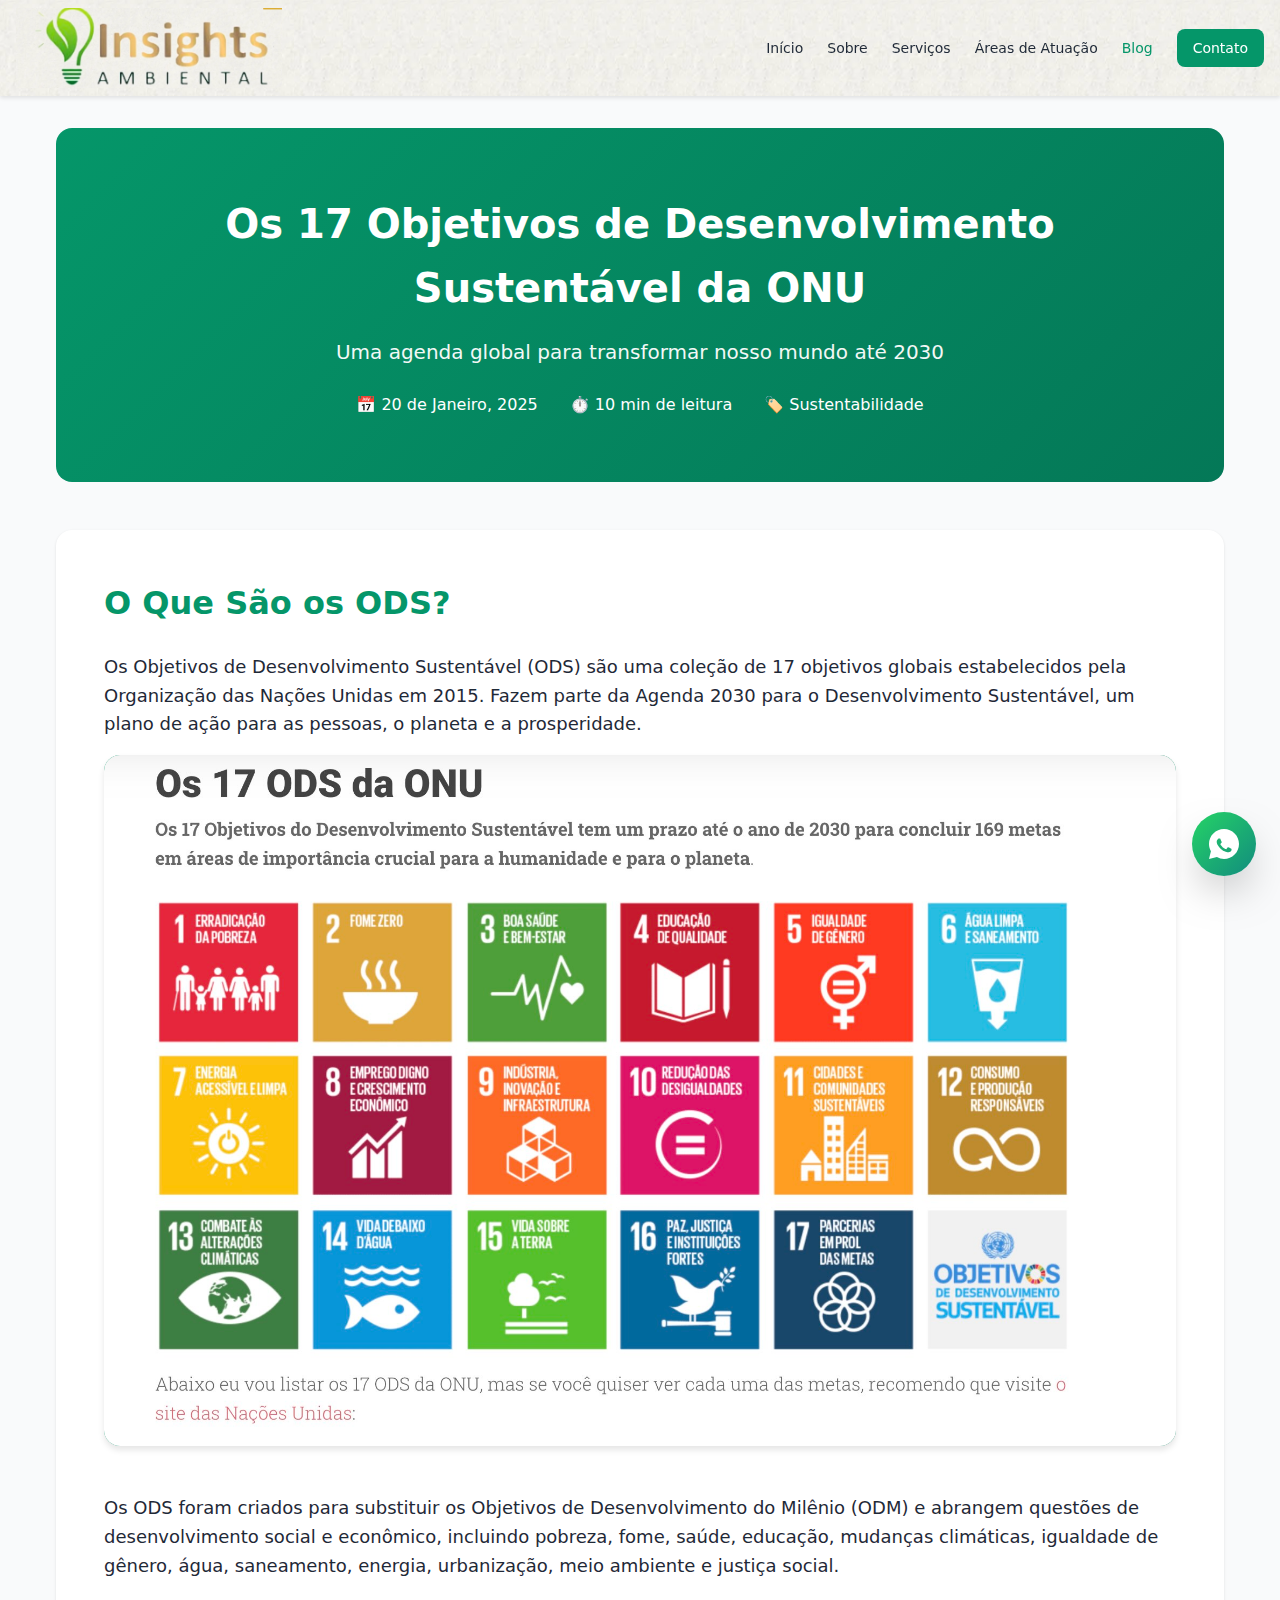
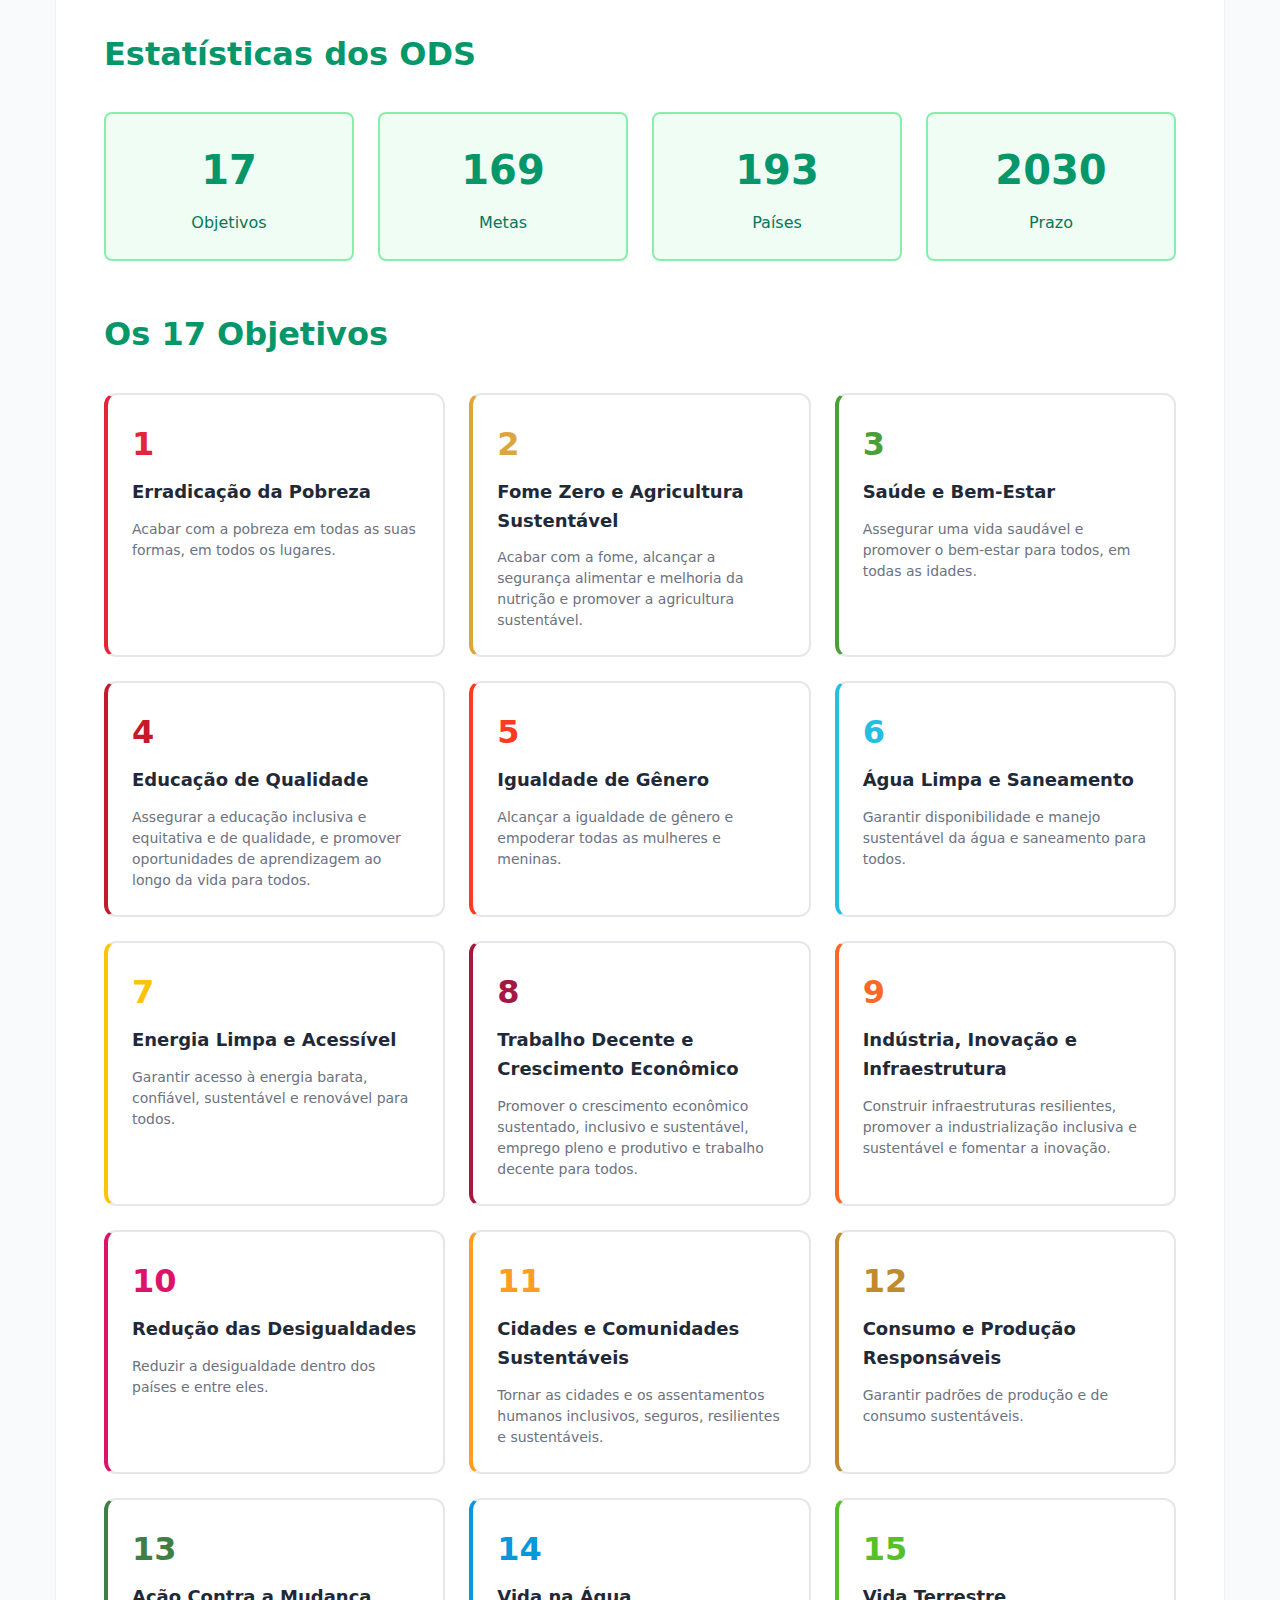
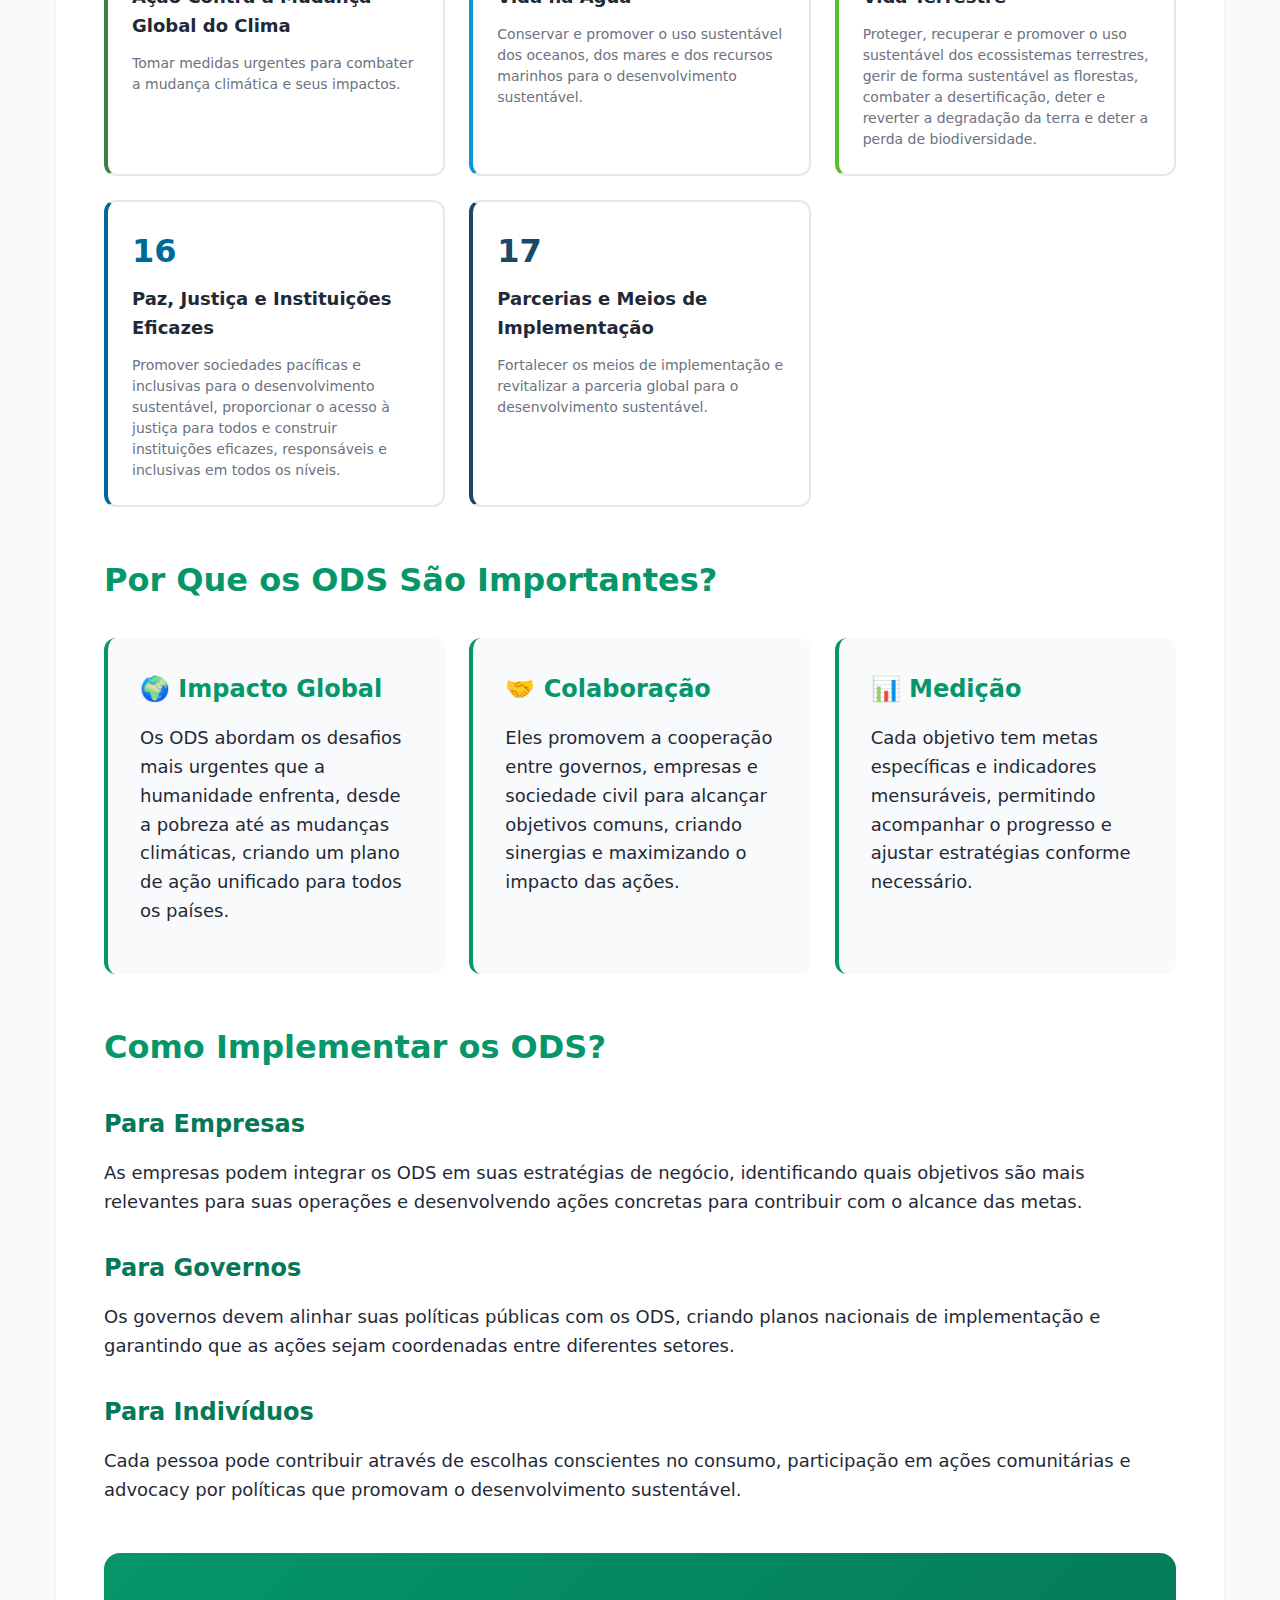
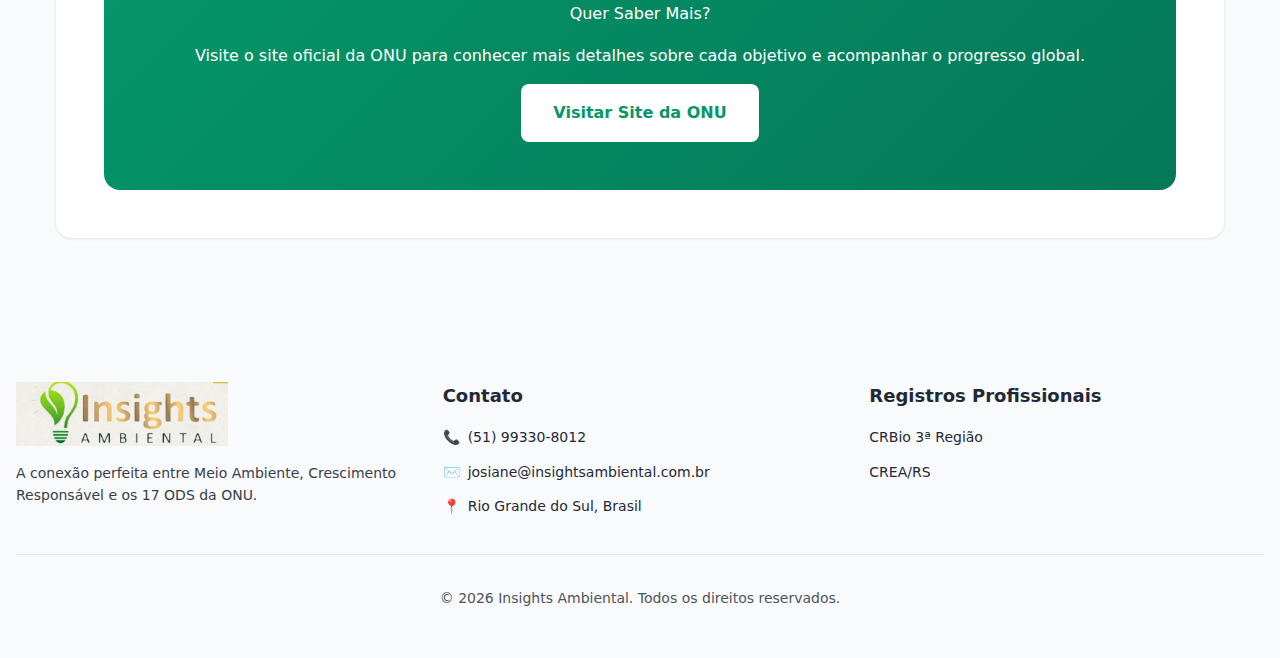
<file: blog/ods.html>
<!doctype html>
<html lang="pt-BR">
<head>
  <meta charset="UTF-8" />
  <meta name="viewport" content="width=device-width, initial-scale=1.0, maximum-scale=1" />
  <link rel="icon" type="image/png" href="/images/favicon.png" />
  <link rel="apple-touch-icon" href="/images/favicon.png" />
  <title>Os 17 Objetivos de Desenvolvimento Sustentável da ONU - Insights Ambiental</title>
  <meta name="description" content="Conheça os 17 ODS da ONU, uma agenda global para transformar nosso mundo até 2030. Entenda a importância e como implementar." />
  <meta name="keywords" content="ODS, Objetivos de Desenvolvimento Sustentável, ONU, sustentabilidade, Agenda 2030" />
  <meta name="author" content="Insights Ambiental" />
  <meta name="robots" content="index, follow" />
  <link rel="canonical" href="https://insightsambiental.com.br/blog/ods.html" />
  <meta property="og:type" content="article" />
  <meta property="og:title" content="Os 17 Objetivos de Desenvolvimento Sustentável da ONU" />
  <meta property="og:description" content="Conheça os 17 ODS da ONU, uma agenda global para transformar nosso mundo até 2030." />
  <meta property="og:url" content="https://insightsambiental.com.br/blog/ods.html" />
  <meta property="og:image" content="https://insightsambiental.com.br/images/ods-capa.jpg" />
  <link rel="stylesheet" crossorigin href="/assets/index-dc5WhIGh.css">
  <style>
    body {
      font-family: system-ui, -apple-system, sans-serif;
      line-height: 1.6;
      color: #1f2937;
      background: #f9fafb;
    }
    .article-container {
      max-width: 1200px;
      margin: 0 auto;
      padding: 2rem 1rem;
    }
    .article-header {
      background: linear-gradient(135deg, #059669 0%, #047857 100%);
      color: white;
      padding: 4rem 2rem;
      border-radius: 1rem;
      margin-bottom: 3rem;
      text-align: center;
    }
    .article-header h1 {
      font-size: 2.5rem;
      font-weight: 700;
      margin-bottom: 1rem;
    }
    .article-header p {
      font-size: 1.25rem;
      opacity: 0.95;
    }
    .article-meta {
      display: flex;
      gap: 2rem;
      justify-content: center;
      margin-top: 1.5rem;
      flex-wrap: wrap;
    }
    .article-meta span {
      display: flex;
      align-items: center;
      gap: 0.5rem;
    }
    .article-content {
      background: white;
      padding: 3rem;
      border-radius: 1rem;
      box-shadow: 0 1px 3px rgba(0,0,0,0.1);
    }
    .section {
      margin-bottom: 3rem;
    }
    .section h2 {
      font-size: 2rem;
      font-weight: 700;
      color: #059669;
      margin-bottom: 1.5rem;
    }
    .section h3 {
      font-size: 1.5rem;
      font-weight: 600;
      color: #047857;
      margin-bottom: 1rem;
      margin-top: 2rem;
    }
    .section p {
      margin-bottom: 1rem;
      font-size: 1.125rem;
    }
    .stats-grid {
      display: grid;
      grid-template-columns: repeat(auto-fit, minmax(200px, 1fr));
      gap: 1.5rem;
      margin: 2rem 0;
    }
    .stat-card {
      background: #f0fdf4;
      padding: 1.5rem;
      border-radius: 0.5rem;
      text-align: center;
      border: 2px solid #86efac;
    }
    .stat-number {
      font-size: 2.5rem;
      font-weight: 700;
      color: #059669;
      margin-bottom: 0.5rem;
    }
    .stat-label {
      font-size: 1rem;
      color: #047857;
    }
    .ods-grid {
      display: grid;
      grid-template-columns: repeat(auto-fill, minmax(280px, 1fr));
      gap: 1.5rem;
      margin: 2rem 0;
    }
    .ods-card {
      background: white;
      border: 2px solid #e5e7eb;
      border-radius: 0.75rem;
      padding: 1.5rem;
      transition: all 0.3s ease;
    }
    .ods-card:hover {
      border-color: #059669;
      box-shadow: 0 4px 12px rgba(5, 150, 105, 0.15);
      transform: translateY(-2px);
    }
    .ods-number {
      font-size: 2rem;
      font-weight: 700;
      margin-bottom: 0.5rem;
    }
    .ods-title {
      font-size: 1.125rem;
      font-weight: 600;
      margin-bottom: 0.75rem;
      color: #1f2937;
    }
    .ods-description {
      font-size: 0.875rem;
      color: #6b7280;
      line-height: 1.5;
    }
    .info-cards {
      display: grid;
      grid-template-columns: repeat(auto-fit, minmax(300px, 1fr));
      gap: 1.5rem;
      margin: 2rem 0;
    }
    .info-card {
      background: #f9fafb;
      padding: 2rem;
      border-radius: 0.75rem;
      border-left: 4px solid #059669;
    }
    .info-card h3 {
      margin-top: 0;
      color: #059669;
    }
    .cta-section {
      background: linear-gradient(135deg, #059669 0%, #047857 100%);
      color: white;
      padding: 3rem;
      border-radius: 1rem;
      text-align: center;
      margin-top: 3rem;
    }
    .cta-section h2 {
      color: white;
      margin-bottom: 1rem;
    }
    .cta-button {
      display: inline-block;
      background: white;
      color: #059669;
      padding: 1rem 2rem;
      border-radius: 0.5rem;
      text-decoration: none;
      font-weight: 600;
      margin-top: 1rem;
      transition: transform 0.2s;
    }
    .cta-button:hover {
      transform: scale(1.05);
    }
    .article-cover {
      width: 100%;
      margin-bottom: 3rem;
      border-radius: 1rem;
      overflow: hidden;
      box-shadow: 0 4px 6px rgba(0,0,0,0.1);
      background: linear-gradient(135deg, #059669 0%, #047857 100%);
      min-height: 400px;
      display: flex;
      align-items: center;
      justify-content: center;
      position: relative;
    }
    .article-cover img {
      width: 100%;
      height: auto;
      display: block;
      object-fit: cover;
      min-height: 400px;
    }
    .cover-placeholder {
      color: white;
      text-align: center;
      padding: 3rem 2rem;
      z-index: 1;
      position: absolute;
      width: 100%;
      display: none;
    }
    .cover-placeholder.show {
      display: block;
    }
    /* Header Styles */
    .site-header {
      position: fixed;
      top: 0;
      left: 0;
      right: 0;
      z-index: 50;
      background-color: #d8dacd;
      background-image: url(/images/logo_texture.png);
      background-repeat: repeat;
      background-size: auto;
      box-shadow: 0 2px 4px rgba(0,0,0,0.1);
    }
    .header-container {
      max-width: 1280px;
      margin: 0 auto;
      padding: 0 1rem;
    }
    .header-content {
      display: flex;
      align-items: center;
      justify-content: space-between;
      height: 96px;
      padding: 1rem 0;
    }
    .header-logo {
      display: flex;
      align-items: center;
      gap: 0.75rem;
      text-decoration: none;
      transition: opacity 0.2s;
    }
    .header-logo:hover {
      opacity: 0.9;
    }
    .header-logo img {
      height: 80px;
      width: auto;
      object-fit: contain;
    }
    .header-nav {
      display: none;
    }
    @media (min-width: 1024px) {
      .header-nav {
        display: flex;
        align-items: center;
        gap: 1.5rem;
      }
    }
    .nav-link {
      font-size: 0.875rem;
      font-weight: 500;
      color: #1f2937;
      text-decoration: none;
      transition: color 0.2s;
    }
    .nav-link:hover {
      color: #059669;
    }
    .nav-link.active {
      color: #059669;
    }
    .nav-button {
      background-color: #059669;
      color: white;
      padding: 0.5rem 1rem;
      border-radius: 0.5rem;
      border: none;
      font-size: 0.875rem;
      font-weight: 500;
      cursor: pointer;
      text-decoration: none;
      display: inline-flex;
      align-items: center;
      gap: 0.5rem;
      transition: background-color 0.2s;
    }
    .nav-button:hover {
      background-color: #047857;
    }
    /* Footer Styles */
    .site-footer {
      background-color: #f9fafb;
      color: #1f2937;
      padding: 3rem 0;
      margin-top: 4rem;
    }
    .footer-container {
      max-width: 1280px;
      margin: 0 auto;
      padding: 0 1rem;
    }
    .footer-grid {
      display: grid;
      grid-template-columns: 1fr;
      gap: 2rem;
    }
    @media (min-width: 768px) {
      .footer-grid {
        grid-template-columns: repeat(3, 1fr);
      }
    }
    .footer-section h3 {
      font-size: 1.125rem;
      font-weight: 700;
      margin-bottom: 1rem;
    }
    .footer-logo {
      height: 64px;
      width: auto;
      object-fit: contain;
      margin-bottom: 1rem;
    }
    .footer-text {
      font-size: 0.875rem;
      opacity: 0.9;
      margin-bottom: 1rem;
    }
    .footer-contact {
      display: flex;
      flex-direction: column;
      gap: 0.75rem;
      font-size: 0.875rem;
    }
    .footer-contact-item {
      display: flex;
      align-items: start;
      gap: 0.5rem;
    }
    .footer-copyright {
      margin-top: 2rem;
      padding-top: 2rem;
      border-top: 1px solid rgba(0,0,0,0.1);
      text-align: center;
      font-size: 0.875rem;
      opacity: 0.8;
    }
    /* WhatsApp Button */
    .floating-whatsapp {
      position: fixed;
      bottom: 24px;
      right: 24px;
      z-index: 1100;
      display: flex;
      align-items: center;
      justify-content: center;
      width: 64px;
      height: 64px;
      border-radius: 9999px;
      background: linear-gradient(135deg, #25d366, #128c7e);
      color: #fff;
      box-shadow: 0 20px 45px -15px rgba(0, 0, 0, 0.5);
      transition: transform 0.2s ease, box-shadow 0.2s ease;
      text-decoration: none;
    }
    .floating-whatsapp:hover {
      transform: translateY(-2px) scale(1.03);
      box-shadow: 0 18px 40px -12px rgba(0, 0, 0, 0.6);
    }
    .floating-whatsapp:active {
      transform: translateY(0) scale(0.98);
    }
    .floating-whatsapp svg {
      width: 30px;
      height: 30px;
    }
    @media (max-width: 640px) {
      .floating-whatsapp {
        bottom: 18px;
        right: 18px;
        width: 56px;
        height: 56px;
      }
    }
    /* Body padding for fixed header */
    body {
      padding-top: 96px;
    }
    @media (max-width: 768px) {
      .article-header h1 {
        font-size: 2rem;
      }
      .article-content {
        padding: 1.5rem;
      }
      .ods-grid {
        grid-template-columns: 1fr;
      }
      body {
        padding-top: 80px;
      }
      .header-content {
        height: 80px;
      }
      .header-logo img {
        height: 64px;
      }
    }
  </style>
</head>
<body>
  <!-- Header -->
  <header class="site-header">
    <div class="header-container">
      <div class="header-content">
        <a href="/" class="header-logo">
          <img src="/images/logo_h.png" alt="Insights Ambiental" />
        </a>
        <nav class="header-nav">
          <a href="/" class="nav-link">Início</a>
          <a href="/#sobre" class="nav-link">Sobre</a>
          <a href="/#servicos" class="nav-link">Serviços</a>
          <a href="/#areas" class="nav-link">Áreas de Atuação</a>
          <a href="/blog" class="nav-link active">Blog</a>
          <a href="/#contato" class="nav-button">Contato</a>
        </nav>
      </div>
    </div>
  </header>

  <div class="article-container">
    <div class="article-header">
      <h1>Os 17 Objetivos de Desenvolvimento Sustentável da ONU</h1>
      <p>Uma agenda global para transformar nosso mundo até 2030</p>
      <div class="article-meta">
        <span>📅 20 de Janeiro, 2025</span>
        <span>⏱️ 10 min de leitura</span>
        <span>🏷️ Sustentabilidade</span>
      </div>
    </div>

    <div class="article-content">
      <div class="section">
        <h2>O Que São os ODS?</h2>
        <p>Os Objetivos de Desenvolvimento Sustentável (ODS) são uma coleção de 17 objetivos globais estabelecidos pela Organização das Nações Unidas em 2015. Fazem parte da Agenda 2030 para o Desenvolvimento Sustentável, um plano de ação para as pessoas, o planeta e a prosperidade.</p>
        
        <div class="article-cover">
          <img src="/images/ods-capa.jpg" alt="Os 17 Objetivos de Desenvolvimento Sustentável da ONU" 
               onerror="this.style.display='none'; this.parentElement.querySelector('.cover-placeholder').classList.add('show');" />
          <div class="cover-placeholder">
            <h2 style="font-size: 2.5rem; margin-bottom: 1.5rem; color: white; font-weight: 700;">Os 17 ODS da ONU</h2>
            <p style="font-size: 1.5rem; color: rgba(255,255,255,0.95); max-width: 800px; margin: 0 auto; line-height: 1.6;">
              Os 17 Objetivos do Desenvolvimento Sustentável tem um prazo até o ano de 2030 para concluir 169 metas em áreas de importância crucial para a humanidade e para o planeta.
            </p>
          </div>
        </div>
        
        <p>Os ODS foram criados para substituir os Objetivos de Desenvolvimento do Milênio (ODM) e abrangem questões de desenvolvimento social e econômico, incluindo pobreza, fome, saúde, educação, mudanças climáticas, igualdade de gênero, água, saneamento, energia, urbanização, meio ambiente e justiça social.</p>
      </div>

      <div class="section">
        <h2>Estatísticas dos ODS</h2>
        <div class="stats-grid">
          <div class="stat-card">
            <div class="stat-number">17</div>
            <div class="stat-label">Objetivos</div>
          </div>
          <div class="stat-card">
            <div class="stat-number">169</div>
            <div class="stat-label">Metas</div>
          </div>
          <div class="stat-card">
            <div class="stat-number">193</div>
            <div class="stat-label">Países</div>
          </div>
          <div class="stat-card">
            <div class="stat-number">2030</div>
            <div class="stat-label">Prazo</div>
          </div>
        </div>
      </div>

      <div class="section">
        <h2>Os 17 Objetivos</h2>
        <div class="ods-grid">
          <div class="ods-card" style="border-left: 4px solid #E5243B;">
            <div class="ods-number" style="color: #E5243B;">1</div>
            <div class="ods-title">Erradicação da Pobreza</div>
            <div class="ods-description">Acabar com a pobreza em todas as suas formas, em todos os lugares.</div>
          </div>
          <div class="ods-card" style="border-left: 4px solid #DDA63A;">
            <div class="ods-number" style="color: #DDA63A;">2</div>
            <div class="ods-title">Fome Zero e Agricultura Sustentável</div>
            <div class="ods-description">Acabar com a fome, alcançar a segurança alimentar e melhoria da nutrição e promover a agricultura sustentável.</div>
          </div>
          <div class="ods-card" style="border-left: 4px solid #4C9F38;">
            <div class="ods-number" style="color: #4C9F38;">3</div>
            <div class="ods-title">Saúde e Bem-Estar</div>
            <div class="ods-description">Assegurar uma vida saudável e promover o bem-estar para todos, em todas as idades.</div>
          </div>
          <div class="ods-card" style="border-left: 4px solid #C5192D;">
            <div class="ods-number" style="color: #C5192D;">4</div>
            <div class="ods-title">Educação de Qualidade</div>
            <div class="ods-description">Assegurar a educação inclusiva e equitativa e de qualidade, e promover oportunidades de aprendizagem ao longo da vida para todos.</div>
          </div>
          <div class="ods-card" style="border-left: 4px solid #FF3A21;">
            <div class="ods-number" style="color: #FF3A21;">5</div>
            <div class="ods-title">Igualdade de Gênero</div>
            <div class="ods-description">Alcançar a igualdade de gênero e empoderar todas as mulheres e meninas.</div>
          </div>
          <div class="ods-card" style="border-left: 4px solid #26BDE2;">
            <div class="ods-number" style="color: #26BDE2;">6</div>
            <div class="ods-title">Água Limpa e Saneamento</div>
            <div class="ods-description">Garantir disponibilidade e manejo sustentável da água e saneamento para todos.</div>
          </div>
          <div class="ods-card" style="border-left: 4px solid #FCC30B;">
            <div class="ods-number" style="color: #FCC30B;">7</div>
            <div class="ods-title">Energia Limpa e Acessível</div>
            <div class="ods-description">Garantir acesso à energia barata, confiável, sustentável e renovável para todos.</div>
          </div>
          <div class="ods-card" style="border-left: 4px solid #A21942;">
            <div class="ods-number" style="color: #A21942;">8</div>
            <div class="ods-title">Trabalho Decente e Crescimento Econômico</div>
            <div class="ods-description">Promover o crescimento econômico sustentado, inclusivo e sustentável, emprego pleno e produtivo e trabalho decente para todos.</div>
          </div>
          <div class="ods-card" style="border-left: 4px solid #FD6925;">
            <div class="ods-number" style="color: #FD6925;">9</div>
            <div class="ods-title">Indústria, Inovação e Infraestrutura</div>
            <div class="ods-description">Construir infraestruturas resilientes, promover a industrialização inclusiva e sustentável e fomentar a inovação.</div>
          </div>
          <div class="ods-card" style="border-left: 4px solid #DD1367;">
            <div class="ods-number" style="color: #DD1367;">10</div>
            <div class="ods-title">Redução das Desigualdades</div>
            <div class="ods-description">Reduzir a desigualdade dentro dos países e entre eles.</div>
          </div>
          <div class="ods-card" style="border-left: 4px solid #FD9D24;">
            <div class="ods-number" style="color: #FD9D24;">11</div>
            <div class="ods-title">Cidades e Comunidades Sustentáveis</div>
            <div class="ods-description">Tornar as cidades e os assentamentos humanos inclusivos, seguros, resilientes e sustentáveis.</div>
          </div>
          <div class="ods-card" style="border-left: 4px solid #BF8B2E;">
            <div class="ods-number" style="color: #BF8B2E;">12</div>
            <div class="ods-title">Consumo e Produção Responsáveis</div>
            <div class="ods-description">Garantir padrões de produção e de consumo sustentáveis.</div>
          </div>
          <div class="ods-card" style="border-left: 4px solid #3F7E44;">
            <div class="ods-number" style="color: #3F7E44;">13</div>
            <div class="ods-title">Ação Contra a Mudança Global do Clima</div>
            <div class="ods-description">Tomar medidas urgentes para combater a mudança climática e seus impactos.</div>
          </div>
          <div class="ods-card" style="border-left: 4px solid #0A97D9;">
            <div class="ods-number" style="color: #0A97D9;">14</div>
            <div class="ods-title">Vida na Água</div>
            <div class="ods-description">Conservar e promover o uso sustentável dos oceanos, dos mares e dos recursos marinhos para o desenvolvimento sustentável.</div>
          </div>
          <div class="ods-card" style="border-left: 4px solid #56C02B;">
            <div class="ods-number" style="color: #56C02B;">15</div>
            <div class="ods-title">Vida Terrestre</div>
            <div class="ods-description">Proteger, recuperar e promover o uso sustentável dos ecossistemas terrestres, gerir de forma sustentável as florestas, combater a desertificação, deter e reverter a degradação da terra e deter a perda de biodiversidade.</div>
          </div>
          <div class="ods-card" style="border-left: 4px solid #00689D;">
            <div class="ods-number" style="color: #00689D;">16</div>
            <div class="ods-title">Paz, Justiça e Instituições Eficazes</div>
            <div class="ods-description">Promover sociedades pacíficas e inclusivas para o desenvolvimento sustentável, proporcionar o acesso à justiça para todos e construir instituições eficazes, responsáveis e inclusivas em todos os níveis.</div>
          </div>
          <div class="ods-card" style="border-left: 4px solid #19486A;">
            <div class="ods-number" style="color: #19486A;">17</div>
            <div class="ods-title">Parcerias e Meios de Implementação</div>
            <div class="ods-description">Fortalecer os meios de implementação e revitalizar a parceria global para o desenvolvimento sustentável.</div>
          </div>
        </div>
      </div>

      <div class="section">
        <h2>Por Que os ODS São Importantes?</h2>
        <div class="info-cards">
          <div class="info-card">
            <h3>🌍 Impacto Global</h3>
            <p>Os ODS abordam os desafios mais urgentes que a humanidade enfrenta, desde a pobreza até as mudanças climáticas, criando um plano de ação unificado para todos os países.</p>
          </div>
          <div class="info-card">
            <h3>🤝 Colaboração</h3>
            <p>Eles promovem a cooperação entre governos, empresas e sociedade civil para alcançar objetivos comuns, criando sinergias e maximizando o impacto das ações.</p>
          </div>
          <div class="info-card">
            <h3>📊 Medição</h3>
            <p>Cada objetivo tem metas específicas e indicadores mensuráveis, permitindo acompanhar o progresso e ajustar estratégias conforme necessário.</p>
          </div>
        </div>
      </div>

      <div class="section">
        <h2>Como Implementar os ODS?</h2>
        <h3>Para Empresas</h3>
        <p>As empresas podem integrar os ODS em suas estratégias de negócio, identificando quais objetivos são mais relevantes para suas operações e desenvolvendo ações concretas para contribuir com o alcance das metas.</p>
        
        <h3>Para Governos</h3>
        <p>Os governos devem alinhar suas políticas públicas com os ODS, criando planos nacionais de implementação e garantindo que as ações sejam coordenadas entre diferentes setores.</p>
        
        <h3>Para Indivíduos</h3>
        <p>Cada pessoa pode contribuir através de escolhas conscientes no consumo, participação em ações comunitárias e advocacy por políticas que promovam o desenvolvimento sustentável.</p>
      </div>

      <div class="cta-section">
        <h2>Quer Saber Mais?</h2>
        <p>Visite o site oficial da ONU para conhecer mais detalhes sobre cada objetivo e acompanhar o progresso global.</p>
        <a href="https://www.un.org/sustainabledevelopment/" target="_blank" rel="noopener noreferrer" class="cta-button">Visitar Site da ONU</a>
      </div>
    </div>
  </div>

  <!-- Footer -->
  <footer class="site-footer">
    <div class="footer-container">
      <div class="footer-grid">
        <div class="footer-section">
          <img src="/images/logo_h.png" alt="Insights Ambiental" class="footer-logo" />
          <p class="footer-text">A conexão perfeita entre Meio Ambiente, Crescimento Responsável e os 17 ODS da ONU.</p>
        </div>
        <div class="footer-section">
          <h3>Contato</h3>
          <div class="footer-contact">
            <div class="footer-contact-item">
              <span>📞</span>
              <span>(51) 99330-8012</span>
            </div>
            <div class="footer-contact-item">
              <span>✉️</span>
              <span>josiane@insightsambiental.com.br</span>
            </div>
            <div class="footer-contact-item">
              <span>📍</span>
              <span>Rio Grande do Sul, Brasil</span>
            </div>
          </div>
        </div>
        <div class="footer-section">
          <h3>Registros Profissionais</h3>
          <div class="footer-contact">
            <p>CRBio 3ª Região</p>
            <p>CREA/RS</p>
          </div>
        </div>
      </div>
      <div class="footer-copyright">
        <p>© <span id="current-year"></span> Insights Ambiental. Todos os direitos reservados.</p>
      </div>
    </div>
  </footer>

  <!-- WhatsApp Floating Button -->
  <a href="https://wa.me/5551993308012" target="_blank" rel="noreferrer" class="floating-whatsapp" aria-label="Conversar pelo WhatsApp">
    <svg viewBox="0 0 32 32" fill="currentColor" aria-hidden="true">
      <path d="M16 0C7.164 0 0 7.163 0 16c0 2.824.74 5.462 2.037 7.76L0 32l8.43-2.21A15.9 15.9 0 0 0 16 32c8.836 0 16-7.163 16-16S24.836 0 16 0zm7.833 22.92c-.33.93-1.91 1.77-2.658 1.88-.68.1-1.52.14-2.453-.15-.567-.18-1.294-.42-2.23-.82-3.93-1.7-6.48-5.7-6.68-5.96-.2-.26-1.59-2.11-1.59-4.02 0-1.91 1.01-2.86 1.37-3.25.36-.39.79-.48 1.05-.48s.52.01.75.01c.24 0 .56-.09.88.67.33.78 1.11 2.7 1.21 2.9.1.2.17.43.03.68-.14.25-.22.43-.43.66-.2.23-.45.52-.64.7-.21.2-.43.42-.19.82.24.39 1.06 1.74 2.28 2.82 1.55 1.38 2.85 1.81 3.24 2.01.39.2.62.17.85-.1.23-.28.98-1.14 1.24-1.53.26-.39.51-.32.86-.19.35.13 2.2 1.04 2.58 1.23.38.19.63.28.73.44.09.16.09.95-.21 1.88z"></path>
    </svg>
  </a>

  <script>
    // Set current year
    document.getElementById('current-year').textContent = new Date().getFullYear();
    
    // Smooth scroll for anchor links
    document.querySelectorAll('a[href^="#"]').forEach(anchor => {
      anchor.addEventListener('click', function (e) {
        const href = this.getAttribute('href');
        if (href === '#') return;
        
        const target = document.querySelector(href);
        if (target) {
          e.preventDefault();
          target.scrollIntoView({
            behavior: 'smooth',
            block: 'start'
          });
        }
      });
    });
  </script>
</body>
</html>
</file>
